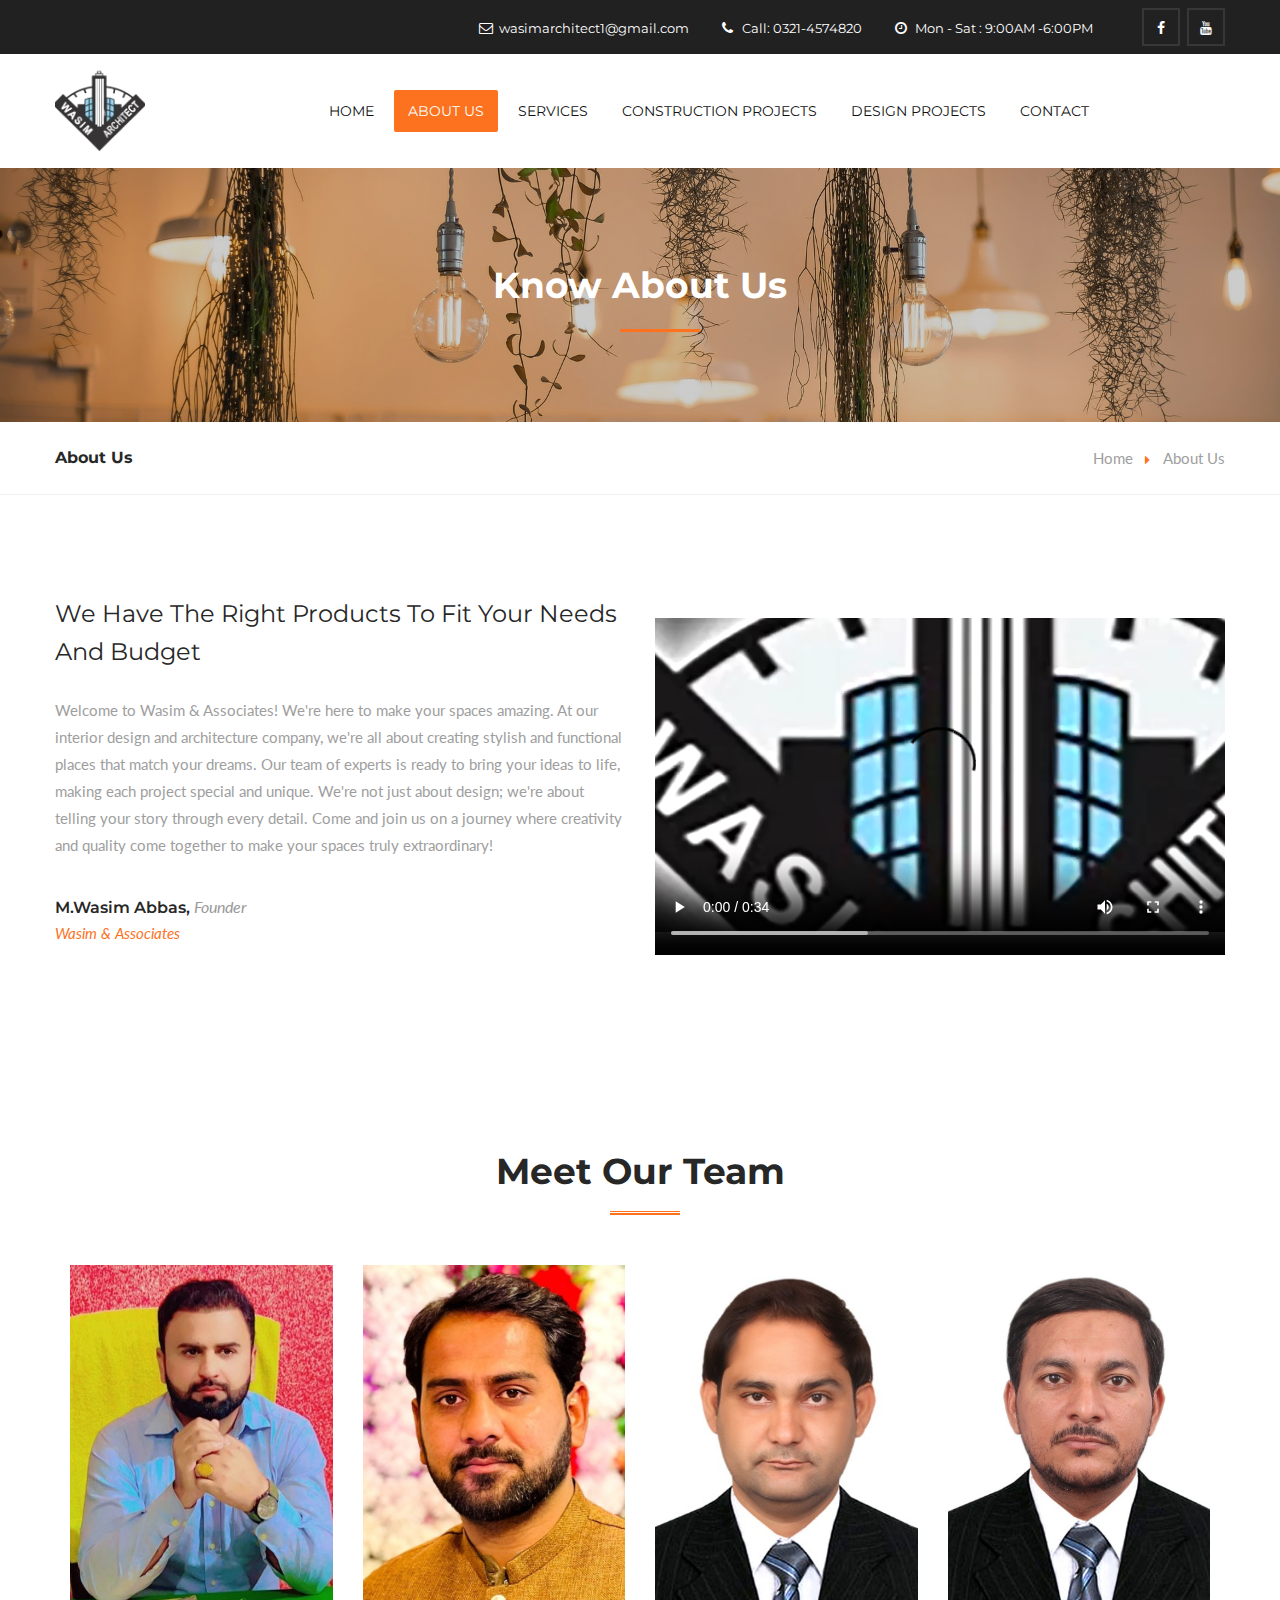
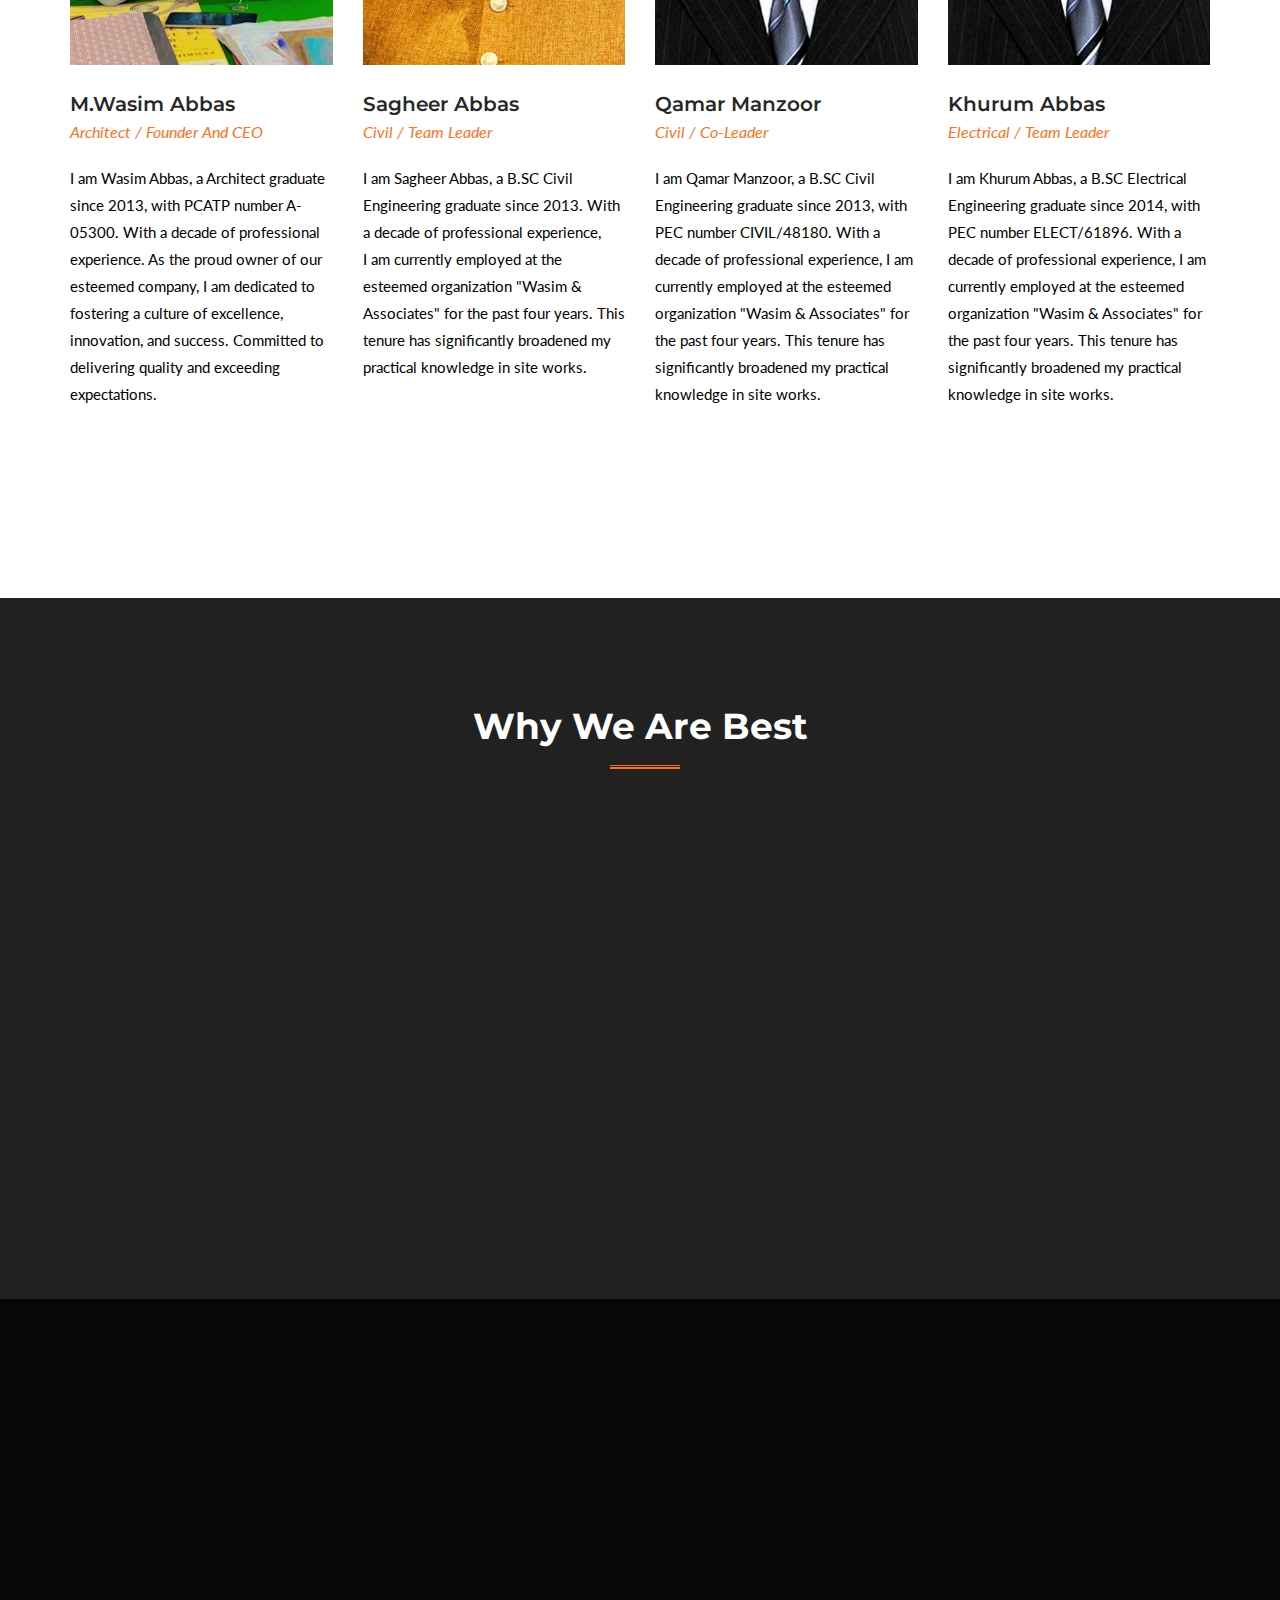
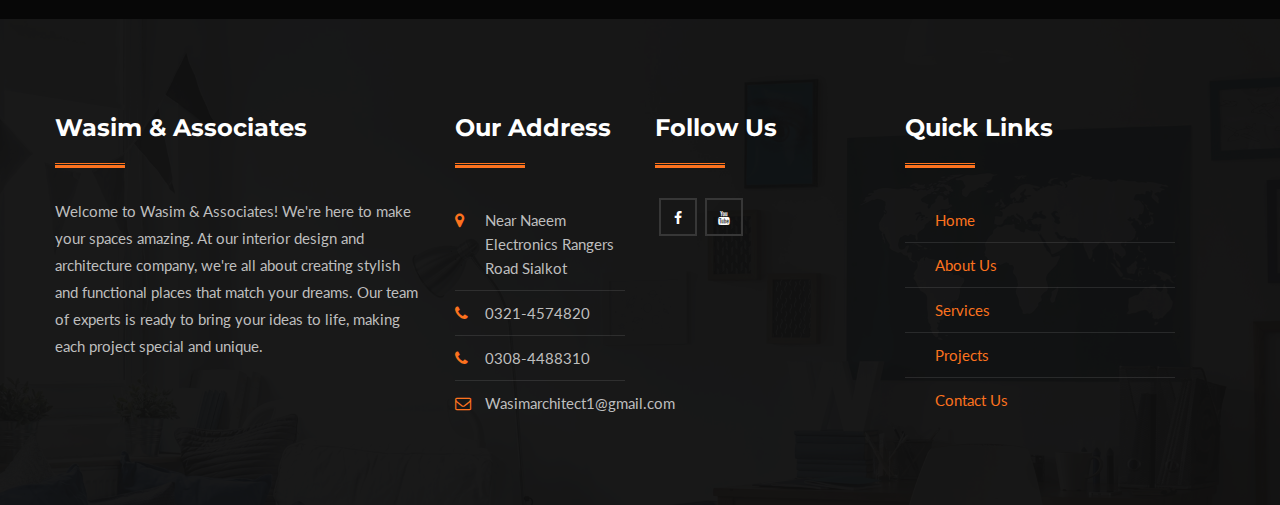
<file: about-us.html>
<!DOCTYPE html>
<html>
  <head>
    <meta charset="utf-8" />
    <meta
      name="description"
      content=" Wasim and Associates Construction Company, one of the best construction company in Sialkot, Industrial builders in Sialkot providing construction services."
    />
    <meta
      name="keywords"
      content="construction company , interior design , building desings , sialkot "
    />
    <meta name="viewport" content="width=device-width, initial-scale=1.0" />
    <title>Wasim and associates construction company</title>
    <!-- Stylesheets -->
    <link href="css/bootstrap.css" rel="stylesheet" />
    <link href="css/style.css" rel="stylesheet" />
    <!-- <link rel="shortcut icon" href="images/favicon.png" type="image/x-icon" /> -->
    <link rel="icon" href="images/favicon.png" type="image/x-icon" />

    <!-- Responsive -->
    <meta http-equiv="X-UA-Compatible" content="IE=edge" />
    <meta
      name="viewport"
      content="width=device-width, initial-scale=1.0, maximum-scale=1.0, user-scalable=0"
    />
    <link href="css/responsive.css" rel="stylesheet" />
    <!--[if lt IE 9
      ]><script src="https://cdnjs.cloudflare.com/ajax/libs/html5shiv/3.7.3/html5shiv.js"></script
    ><![endif]-->
    <!--[if lt IE 9]><script src="js/respond.js"></script><![endif]-->
  </head>

  <body>
    <div class="page-wrapper">
      <!-- Preloader -->
      <div class="preloader"></div>

      <!-- Main Header-->
      <header class="main-header">
        <!-- Header Top -->
        <div class="header-top">
          <div class="auto-container">
            <div class="row clearfix">
              <!--Top Left-->
              <div class="top-left pull-left">
                <div class="dropdown lang-dropdown"></div>
              </div>

              <!--Top Right-->
              <div class="top-right pull-right">
                <!--social-icon-->
                <div class="social-icon">
                  <a
                    href="https://www.facebook.com/profile.php?id=100064152210150&mibextid=LQQJ4d"
                    target="_blank"
                    ><span class="fa fa-facebook"></span
                  ></a>
                  <a
                    href="https://youtube.com/@wasimassociates6626?si=AobykRlG12nI128F"
                    target="_blank"
                    ><span class="fa fa-youtube"></span
                  ></a>
                </div>

                <ul>
                  <li>
                    <span class="fa fa-envelope-o"></span
                    >wasimarchitect1@gmail.com
                  </li>
                  <li><span class="fa fa-phone"></span> Call: 0321-4574820</li>
                  <li>
                    <span class="fa fa-clock-o"></span>Mon - Sat : 9:00AM
                    -6:00PM
                  </li>
                </ul>
              </div>
            </div>
          </div>
        </div>
        <!-- Header Top End -->

        <!-- Main Box -->
        <div class="main-box">
          <div class="auto-container">
            <div class="outer-container clearfix">
              <!--Logo Box-->
              <div class="logo-box">
                <div class="logo">
                  <a href="index.html"><img src="images/logo.png" alt="" /></a>
                </div>
              </div>

              <!--Nav Outer-->
              <div class="nav-outer clearfix">
                <!-- Main Menu -->
                <nav class="main-menu">
                  <div class="navbar-header">
                    <!-- Toggle Button -->
                    <button
                      type="button"
                      class="navbar-toggle"
                      data-toggle="collapse"
                      data-target=".navbar-collapse"
                    >
                      <span class="icon-bar"></span>
                      <span class="icon-bar"></span>
                      <span class="icon-bar"></span>
                    </button>
                  </div>

                  <div class="navbar-collapse collapse clearfix">
                    <ul class="navigation clearfix">
                      <li><a href="index.html">Home</a></li>
                      <li class="current">
                        <a href="about-us.html">About Us</a>
                      </li>
                      <li class=""><a href="services.html">Services</a></li>

                      <li class="dropdown">
                        <a href="project.html">Construction Projects</a>
                        <ul>
                          <!-- <li>
                            <a href="project.html"
                              >Design Projects</a
                            >
                          </li> -->
                          <li>
                            <a href="contstruction.html">Commercial Projects</a>
                          </li>
                          <li>
                            <a href="residential.html">Residential Projects</a>
                          </li>
                          <!-- <li>
                            <a href="interior.html"
                              >Interior Projects</a
                            >
                          </li> -->
                        </ul>
                      </li>
                      <li class="dropdown">
                        <a href="project.html">Design Projects</a>
                        <ul>
                          <li>
                            <a href="project.html">Exterior Projects</a>
                          </li>
                          <!-- <li>
                            <a href="contstruction.html"
                              >Commercial Projects</a
                            >
                          </li> -->
                          <!-- <li>
                            <a href="residential.html"
                              >Residential Projects</a
                            >
                          </li> -->
                          <li>
                            <a href="interior.html">Interior Projects</a>
                          </li>
                        </ul>
                      </li>

                      <li><a href="contact.html">Contact</a></li>
                    </ul>
                  </div>
                </nav>
                <!-- Main Menu End-->
              </div>
              <!--Nav Outer End-->

              <!-- Hidden Nav Toggler -->
              <div class="nav-toggler">
                <button class="hidden-bar-opener">
                  <span class="icon fa fa-bars"></span>
                </button>
              </div>
              <!-- / Hidden Nav Toggler -->

              <!--Search Btn-->
            </div>
          </div>
        </div>
      </header>
      <!--End Main Header -->

      <!-- Hidden Navigation Bar -->
      <section class="hidden-bar right-align">
        <div class="hidden-bar-closer">
          <button class="btn"><i class="fa fa-close"></i></button>
        </div>

        <!-- Hidden Bar Wrapper -->
        <div class="hidden-bar-wrapper">
          <!-- .logo -->
          <div class="logo text-center">
            <a href="index.html"><img src="images/logo.png" alt="" /></a>
          </div>
          <!-- /.logo -->

          <!-- .Side-menu -->
          <div class="side-menu">
            <!-- .navigation -->
            <ul class="navigation">
              <li class="current"><a href="index.html">Home</a></li>
              <li class=""><a href="about-us.html">About Us</a></li>
              <li class=""><a href="services.html">Services</a></li>

              <li class="dropdown">
                <a href="project.html">Construction Projects</a>
                <ul>
                  <!-- <li>
                            <a href="project.html"
                              >Design Projects</a
                            >
                          </li> -->
                  <li>
                    <a href="contstruction.html">Commercial Projects</a>
                  </li>
                  <li>
                    <a href="residential.html">Residential Projects</a>
                  </li>
                  <!-- <li>
                            <a href="interior.html"
                              >Interior Projects</a
                            >
                          </li> -->
                </ul>
              </li>
              <li class="dropdown">
                <a href="project.html">Design Projects</a>
                <ul>
                  <li>
                    <a href="project.html">Exterior Projects</a>
                  </li>
                  <!-- <li>
                            <a href="contstruction.html"
                              >Commercial Projects</a
                            >
                          </li> -->
                  <!-- <li>
                            <a href="residential.html"
                              >Residential Projects</a
                            >
                          </li> -->
                  <li>
                    <a href="interior.html">Interior Projects</a>
                  </li>
                </ul>
              </li>

              <li><a href="contact.html">Contact</a></li>
            </ul>
          </div>
          <!-- /.Side-menu -->
        </div>
        <!-- / Hidden Bar Wrapper -->
      </section>
      <!-- / Hidden Bar -->

      <!--Page Title-->
      <section
        class="page-title"
        style="background-image: url(images/background/bg-page-title-1.jpg)"
      >
        <div class="auto-container">
          <h1>Know About Us</h1>
        </div>
      </section>

      <!--Page Info-->
      <section class="page-info">
        <div class="auto-container clearfix">
          <div class="pull-left"><h2>About Us</h2></div>
          <div class="pull-right">
            <ul class="bread-crumb clearfix">
              <li><a href="index.html">Home</a></li>
              <li><a href="about-us.html">About Us</a></li>
            </ul>
          </div>
        </div>
      </section>

      <!--About Us Section-->
      <section class="about-us-section">
        <div class="auto-container">
          <div class="row clearfix">
            <!--Text Column -->
            <div class="column text-column col-md-6 col-sm-12 col-xs-12">
              <h2>We Have The Right Products to Fit Your Needs and Budget</h2>
              <div class="inner-box">
                <div class="text">
                  Welcome to Wasim & Associates! We're here to make your spaces
                  amazing. At our interior design and architecture company,
                  we're all about creating stylish and functional places that
                  match your dreams. Our team of experts is ready to bring your
                  ideas to life, making each project special and unique. We're
                  not just about design; we're about telling your story through
                  every detail. Come and join us on a journey where creativity
                  and quality come together to make your spaces truly
                  extraordinary!
                </div>
                <!-- <div class="signature-image">
                  <img src="images/resource/signature.png" alt="" />
                </div> -->
                <div class="about-owner">
                  <h4>
                    M.Wasim Abbas, <span class="designation">Founder</span>
                  </h4>
                  <div class="company-title">Wasim & Associates</div>
                </div>
              </div>
            </div>

            <!--Column-->
            <div class="column image-column col-md-6 col-sm-12 col-xs-12">
              <article
                class="inner-box wow fadeInRight"
                data-wow-delay="0ms"
                data-wow-duration="1500ms"
              >
                <figure class="image-box video-box">
                  <video width="100%" height="360" controls>
                    <source src="video/intro.mp4" type="video/mp4" />
                    Your browser does not support the video tag.
                  </video>

                  <!-- <img src="images/resource/featured-image-1.jpg" alt="" />
                  <a
                    href="https://www.youtube.com/watch?v=OrJKD11Rmdg"
                    class="lightbox-image video-link"
                    ><div class="icon">
                      <span class="flaticon-play-button-5"></span></div
                  ></a> -->
                </figure>
              </article>
            </div>
          </div>

          <!--Team Section One-->
          <section class="team-section-one">
            <div class="auto-container">
              <!--sec-title-->
              <div class="sec-title-four">
                <h2>Meet Our Team</h2>
              </div>

              <div class="row clearfix">
                <!--Team Member-->
                <div
                  class="team-member-one col-lg-3 col-md-4 col-sm-6 col-xs-12"
                >
                  <div class="inner-box">
                    <figure class="image-box">
                      <img src="images/resource/team-image-1.jpg" alt="" />
                      <div></div>
                    </figure>
                    <div class="lower-content">
                      <h3><a href="team-single.html">M.Wasim Abbas</a></h3>
                      <div class="designation">Architect / Founder and CEO</div>
                      <div class="desc-text">
                        I am Wasim Abbas, a Architect graduate since 2013, with
                        PCATP number A-05300. With a decade of professional
                        experience. As the proud owner of our esteemed company,
                        I am dedicated to fostering a culture of excellence,
                        innovation, and success. Committed to delivering quality
                        and exceeding expectations.
                      </div>
                    </div>
                  </div>
                </div>

                <!--Team Member-->
                <div
                  class="team-member-one col-lg-3 col-md-4 col-sm-6 col-xs-12"
                >
                  <div class="inner-box">
                    <figure class="image-box">
                      <img src="images/resource/team-image-4.jpg" alt="" />
                      <div></div>
                    </figure>
                    <div class="lower-content">
                      <h3><a href="team-single.html">Sagheer Abbas</a></h3>
                      <div class="designation">Civil / Team Leader</div>
                      <div class="desc-text">
                        I am Sagheer Abbas, a B.SC Civil Engineering graduate
                        since 2013. With a decade of professional experience,<br />
                        I am currently employed at the esteemed organization
                        "Wasim & Associates" for the past four years. This
                        tenure has significantly broadened my practical
                        knowledge in site works.
                      </div>
                    </div>
                  </div>
                </div>

                <!--Team Member-->
                <div
                  class="team-member-one col-lg-3 col-md-4 col-sm-6 col-xs-12"
                >
                  <div class="inner-box">
                    <figure class="image-box">
                      <img src="images/resource/team-image-2.jpg" alt="" />
                      <div></div>
                    </figure>
                    <div class="lower-content">
                      <h3><a href="team-single.html">Qamar Manzoor</a></h3>
                      <div class="designation">Civil / Co-leader</div>
                      <div class="desc-text">
                        I am Qamar Manzoor, a B.SC Civil Engineering graduate
                        since 2013, with PEC number CIVIL/48180. With a decade
                        of professional experience, I am currently employed at
                        the esteemed organization "Wasim & Associates" for the
                        past four years. This tenure has significantly broadened
                        my practical knowledge in site works.
                      </div>
                    </div>
                  </div>
                </div>

                <!--Team Member-->
                <div
                  class="team-member-one col-lg-3 col-md-4 col-sm-6 col-xs-12"
                >
                  <div class="inner-box">
                    <figure class="image-box">
                      <img src="images/resource/team-image-3.jpg" alt="" />
                      <div></div>
                    </figure>
                    <div class="lower-content">
                      <h3><a href="team-single.html">Khurum Abbas</a></h3>
                      <div class="designation">Electrical / Team Leader</div>
                      <div class="desc-text">
                        I am Khurum Abbas, a B.SC Electrical Engineering
                        graduate since 2014, with PEC number ELECT/61896. With a
                        decade of professional experience, I am currently
                        employed at the esteemed organization "Wasim &
                        Associates" for the past four years. This tenure has
                        significantly broadened my practical knowledge in site
                        works.
                      </div>
                    </div>
                  </div>
                </div>
              </div>
            </div>
          </section>
        </div>
      </section>

      <!--best-service-two-->
      <section
        class="best-service-two"
        style="background-image: url(images/background/image-4.jpg)"
      >
        <div class="auto-container">
          <!--sec-title-->
          <div class="sec-title-four">
            <h2>Why We Are Best</h2>
          </div>

          <div class="row clearfix">
            <!--service-block-two-->
            <div class="service-block-three col-md-4 col-sm-6 col-xs-12">
              <!--inner-box-->
              <a
                href="#"
                class="inner-box wow fadeInLeft"
                data-wow-delay="0ms"
                data-wow-duration="1500ms"
              >
                <div class="icon-box"><span class="flaticon-house"></span></div>
                <h3>7 years of Experience</h3>
              </a>
            </div>

            <!--service-block-two-->
            <div class="service-block-three col-md-4 col-sm-6 col-xs-12">
              <!--inner-box-->
              <a
                href="#"
                class="inner-box wow fadeInLeft"
                data-wow-delay="300ms"
                data-wow-duration="1500ms"
              >
                <div class="icon-box"><span class="flaticon-users"></span></div>
                <h3>Exclusive Partnership</h3>
              </a>
            </div>

            <!--service-block-two-->
            <div class="service-block-three col-md-4 col-sm-6 col-xs-12">
              <!--inner-box-->
              <a
                href="#"
                class="inner-box wow fadeInLeft"
                data-wow-delay="600ms"
                data-wow-duration="1500ms"
              >
                <div class="icon-box">
                  <span class="flaticon-bright-lightbulb"></span>
                </div>
                <h3>Innovative Designers</h3>
              </a>
            </div>

            <!--service-block-two-->
            <div class="service-block-three col-md-4 col-sm-6 col-xs-12">
              <!--inner-box-->
              <a
                href="#"
                class="inner-box wow fadeInLeft"
                data-wow-delay="0ms"
                data-wow-duration="1500ms"
              >
                <div class="icon-box">
                  <span class="flaticon-compass"></span>
                </div>
                <h3>Best Quality Products</h3>
              </a>
            </div>

            <!--service-block-two-->
            <div class="service-block-three col-md-4 col-sm-6 col-xs-12">
              <!--inner-box-->
              <a
                href="#"
                class="inner-box wow fadeInLeft"
                data-wow-delay="300ms"
                data-wow-duration="1500ms"
              >
                <div class="icon-box">
                  <span class="flaticon-like-1"></span>
                </div>
                <h3>Business Opportunities</h3>
              </a>
            </div>

            <!--service-block-two-->
            <div class="service-block-three col-md-4 col-sm-6 col-xs-12">
              <!--inner-box-->
              <a
                href="#"
                class="inner-box wow fadeInLeft"
                data-wow-delay="600ms"
                data-wow-duration="1500ms"
              >
                <div class="icon-box">
                  <span class="flaticon-stopwatch"></span>
                </div>
                <h3>24/7 Online Support</h3>
              </a>
            </div>
          </div>
        </div>
      </section>

      <!--Fact Counter-->
      <section
        class="fact-counter"
        style="background-image: url(images/background/image-3.jpg)"
      >
        <div class="auto-container">
          <div class="row clearfix">
            <div class="counter-outer clearfix">
              <!--Column-->
              <article
                class="column counter-column col-md-4 col-sm-6 col-xs-12 wow fadeIn"
                data-wow-duration="0ms"
              >
                <div class="icon"><span class="flaticon-houses"></span></div>
                <div class="count-outer">
                  <span class="count-text" data-speed="1000" data-stop="5"
                    >0</span
                  >
                  +
                </div>
                <h4 class="counter-title">Construction Commercial Projects</h4>
              </article>

              <!--Column-->
              <article
                class="column counter-column col-md-4 col-sm-6 col-xs-12 wow fadeIn"
                data-wow-duration="0ms"
              >
                <div class="icon"><span class="flaticon-users"></span></div>
                <div class="count-outer">
                  <span class="count-text" data-speed="1000" data-stop="23"
                    >0</span
                  >
                  +
                </div>
                <h4 class="counter-title">Construction Residential Projects</h4>
              </article>

              <!--Column-->
              <!-- <article
                class="column counter-column col-md-3 col-sm-6 col-xs-12 wow fadeIn"
                data-wow-duration="0ms"
              >
                <div class="icon"><span class="flaticon-cup"></span></div>
                <div class="count-outer">
                  <span class="count-text" data-speed="1000" data-stop="1200"
                    >0</span
                  >
                </div>
                <h4 class="counter-title">Winning Awards</h4>
              </article> -->

              <!--Column-->
              <article
                class="column counter-column col-md-3 col-sm-6 col-xs-12 wow fadeIn"
                data-wow-duration="0ms"
              >
                <div class="icon">
                  <span class="flaticon-paper-plane-1"></span>
                </div>
                <div class="count-outer">
                  <span class="count-text" data-speed="1000" data-stop="55"
                    >0</span
                  >
                  +
                </div>
                <h4 class="counter-title">Creative Designs</h4>
              </article>
            </div>
          </div>
        </div>
      </section>

      <!--Main Footer-->

      <footer
        class="main-footer"
        style="background-image: url(images/background/footer-bg.jpg)"
      >
        <div class="auto-container">
          <!--Widgets Section-->
          <div class="widgets-section">
            <div class="row clearfix">
              <!--Big Column-->
              <div class="big-column col-md-6 col-sm-12 col-xs-12">
                <div class="row clearfix">
                  <!--Footer Column-->
                  <div
                    class="footer-column col-md-6 col-sm-4 col-lg-8 col-xs-12"
                  >
                    <div class="footer-widget about-widget">
                      <div class="footer-logo">
                        <figure>
                          <a href="index.html">
                            <h2>Wasim & Associates</h2>
                          </a>
                        </figure>
                      </div>
                      <div class="widget-content">
                        <div class="text">
                          Welcome to Wasim & Associates! We're here to make your
                          spaces amazing. At our interior design and
                          architecture company, we're all about creating stylish
                          and functional places that match your dreams. Our team
                          of experts is ready to bring your ideas to life,
                          making each project special and unique.
                        </div>
                      </div>
                    </div>
                  </div>

                  <!--Footer Column-->
                  <div
                    class="footer-column col-lg-4 col-md-6 col-sm-4 col-xs-12"
                  >
                    <div class="footer-widget tags-widget">
                      <h2>Our Address</h2>
                      <div class="widget-content">
                        <ul class="contact-info">
                          <li>
                            <span class="icon fa fa-map-marker"></span>Near
                            Naeem Electronics Rangers Road Sialkot
                          </li>
                          <li>
                            <span class="icon fa fa-phone"></span> 0321-4574820
                          </li>
                          <li>
                            <span class="icon fa fa-phone"></span> 0308-4488310
                          </li>
                          <li>
                            <span class="icon fa fa-envelope-o"></span>
                            Wasimarchitect1@gmail.com
                          </li>
                        </ul>
                      </div>
                    </div>
                  </div>
                </div>
              </div>

              <!--Big Column-->
              <div class="big-column col-md-6 col-lg-6 col-sm-12 col-xs-12">
                <div class="row clearfix">
                  <!--Footer Column-->
                  <div
                    class="footer-column col-md-4 col-sm-4 col-lg-5 col-xs-12"
                  >
                    <h2>Follow Us</h2>
                    <div class="social-icon">
                      <a
                        href="https://www.facebook.com/profile.php?id=100064152210150&mibextid=LQQJ4d"
                        target="_blank"
                        ><span class="fa fa-facebook"></span
                      ></a>

                      <a
                        href="https://youtube.com/@wasimassociates6626?si=AobykRlG12nI128F"
                        target="_blank"
                        ><span class="fa fa-youtube"></span
                      ></a>
                      <!-- <a href="#"><span class="fa fa-linkedin"></span></a> -->
                    </div>
                  </div>

                  <!--Footer Column-->
                  <div
                    class="footer-column col-md-4 col-sm-4 col-lg-6 col-xs-12"
                  >
                    <div class="footer-widget tags-widget">
                      <h2>Quick Links</h2>
                      <div class="widget-content">
                        <ul class="contact-info">
                          <li>
                            <a href="index.html">Home</a>
                          </li>
                          <li>
                            <a href="about-us.html">About Us</a>
                          </li>
                          <li>
                            <a href="services.html">Services</a>
                          </li>
                          <li>
                            <a href="project.html">Projects</a>
                          </li>
                          <li>
                            <a href="services.html">Contact Us</a>
                          </li>
                        </ul>
                      </div>
                    </div>
                  </div>
                </div>
              </div>
            </div>
          </div>
        </div>

        <!--Footer Bottom-->
      </footer>
    </div>
    <!--End pagewrapper-->

    <!--Search Popup-->
    <!-- <div id="search-popup" class="search-popup">
      <div class="close-search theme-btn">
        <span class="flaticon-unchecked"></span>
      </div>
      <div class="popup-inner">
        <div class="search-form">
          <form method="post" action="#">
            <div class="form-group">
              <fieldset>
                <input
                  type="search"
                  class="form-control"
                  name="search-input"
                  value=""
                  placeholder="Search Here"
                  required
                />
                <input type="submit" value="Search" class="theme-btn" />
              </fieldset>
            </div>
          </form>

          <br />
          <h3>Recent Search Keywords</h3>
          <ul class="recent-searches">
            <li><a href="#">Business</a></li>
            <li><a href="#">Web Development</a></li>
            <li><a href="#">SEO</a></li>
            <li><a href="#">Logistics</a></li>
            <li><a href="#">Freedom</a></li>
          </ul>
        </div>
      </div>
    </div> -->

    <!--Scroll to top-->
    <!-- <div class="scroll-to-top scroll-to-target" data-target=".main-header">
      <span class="fa fa-long-arrow-up"></span>
    </div> -->

    <script src="js/jquery.js"></script>
    <script src="js/bootstrap.min.js"></script>
    <script src="js/jquery.mCustomScrollbar.concat.min.js"></script>
    <script src="js/jquery.fancybox.pack.js"></script>
    <script src="js/jquery.fancybox-media.js"></script>
    <script src="js/owl.js"></script>
    <script src="js/wow.js"></script>
    <script src="js/script.js"></script>
  </body>
</html>
</file>
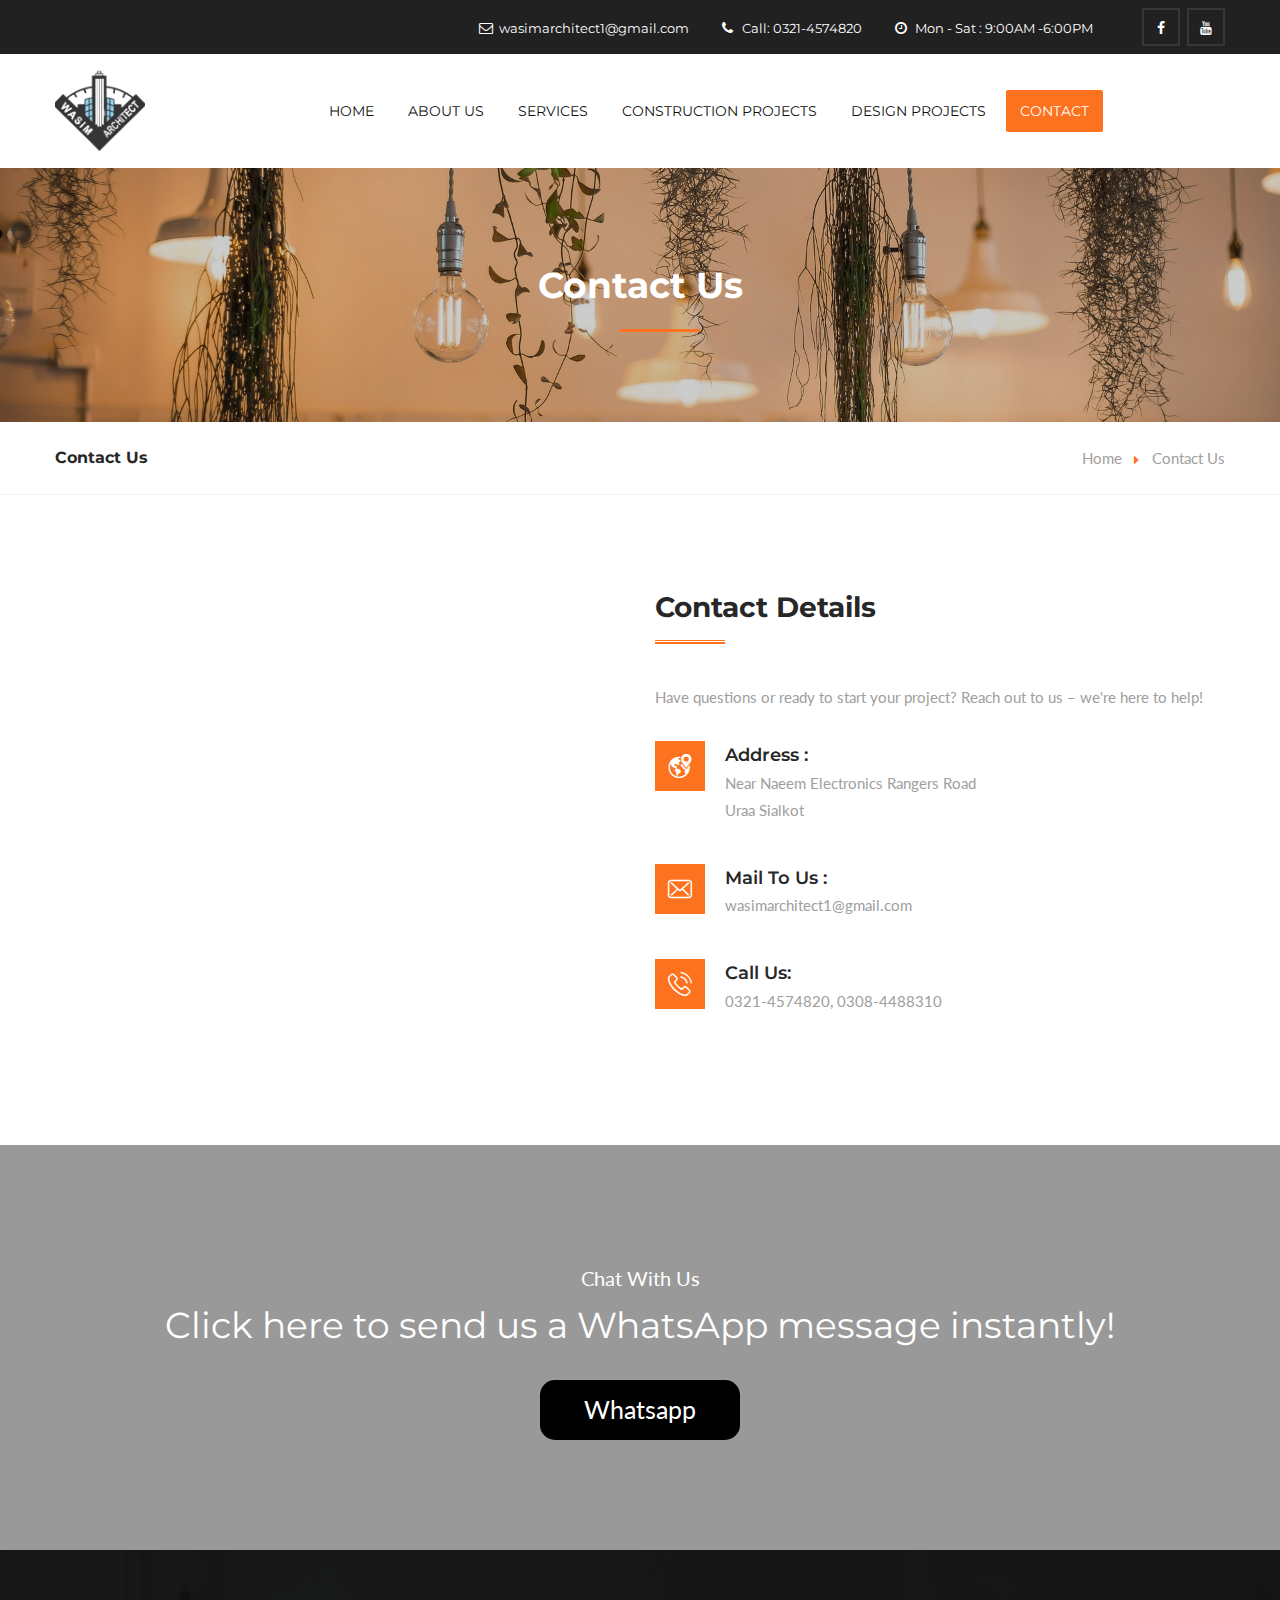
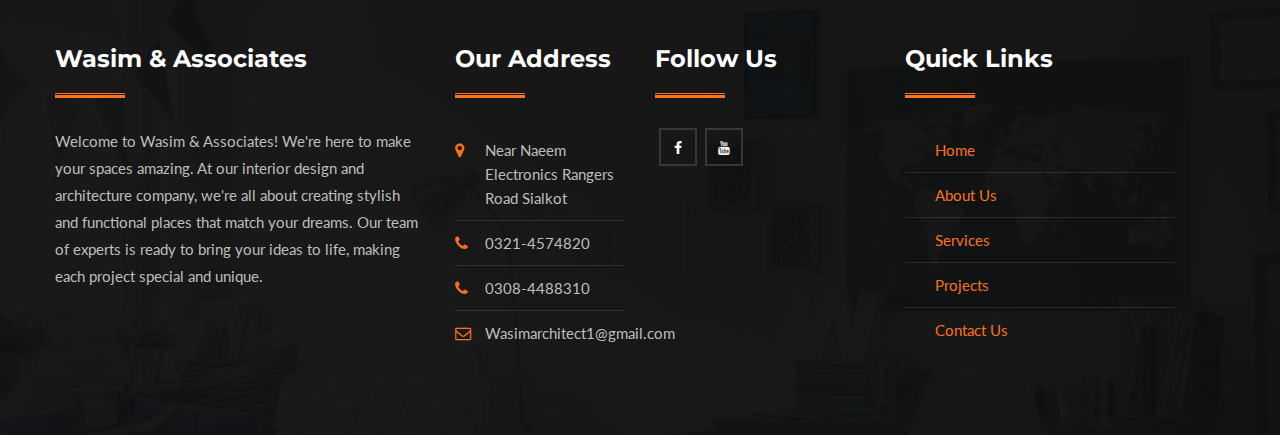
<file: contact.html>
<!DOCTYPE html>
<html>
  <head>
    <meta charset="utf-8" />
    <meta
      name="description"
      content=" Wasim and Associates Construction Company, one of the best construction company in Sialkot, Industrial builders in Sialkot providing construction services."
    />
    <meta
      name="keywords"
      content="construction company , interior design , building desings , sialkot "
    />
    <meta name="viewport" content="width=device-width, initial-scale=1.0" />
    <title>Wasim and associates construction company</title>
    <!-- Stylesheets -->
    <link href="css/bootstrap.css" rel="stylesheet" />
    <link href="css/style.css" rel="stylesheet" />
    <!-- <link rel="shortcut icon" href="images/favicon.png" type="image/x-icon" /> -->
    <link rel="icon" href="images/favicon.png" type="image/x-icon" />

    <!-- Responsive -->
    <meta http-equiv="X-UA-Compatible" content="IE=edge" />
    <meta
      name="viewport"
      content="width=device-width, initial-scale=1.0, maximum-scale=1.0, user-scalable=0"
    />
    <link href="css/responsive.css" rel="stylesheet" />
    <!--[if lt IE 9
      ]><script src="https://cdnjs.cloudflare.com/ajax/libs/html5shiv/3.7.3/html5shiv.js"></script
    ><![endif]-->
    <!--[if lt IE 9]><script src="js/respond.js"></script><![endif]-->
  </head>

  <body>
    <div class="page-wrapper">
      <!-- Preloader -->
      <div class="preloader"></div>

      <!-- Main Header-->
      <header class="main-header">
        <!-- Header Top -->
        <div class="header-top">
          <div class="auto-container">
            <div class="row clearfix">
              <!--Top Left-->
              <div class="top-left pull-left">
                <div class="dropdown lang-dropdown"></div>
              </div>

              <!--Top Right-->
              <div class="top-right pull-right">
                <!--social-icon-->
                <div class="social-icon">
                  <a
                    href="https://www.facebook.com/profile.php?id=100064152210150&mibextid=LQQJ4d"
                    target="_blank"
                    ><span class="fa fa-facebook"></span
                  ></a>
                  <a
                    href="https://youtube.com/@wasimassociates6626?si=AobykRlG12nI128F"
                    target="_blank"
                    ><span class="fa fa-youtube"></span
                  ></a>
                </div>

                <ul>
                  <li>
                    <span class="fa fa-envelope-o"></span
                    >wasimarchitect1@gmail.com
                  </li>
                  <li><span class="fa fa-phone"></span> Call: 0321-4574820</li>
                  <li>
                    <span class="fa fa-clock-o"></span>Mon - Sat : 9:00AM
                    -6:00PM
                  </li>
                </ul>
              </div>
            </div>
          </div>
        </div>
        <!-- Header Top End -->

        <!-- Main Box -->
        <div class="main-box">
          <div class="auto-container">
            <div class="outer-container clearfix">
              <!--Logo Box-->
              <div class="logo-box">
                <div class="logo">
                  <a href="index.html"><img src="images/logo.png" alt="" /></a>
                </div>
              </div>

              <!--Nav Outer-->
              <div class="nav-outer clearfix">
                <!-- Main Menu -->
                <nav class="main-menu">
                  <div class="navbar-header">
                    <!-- Toggle Button -->
                    <button
                      type="button"
                      class="navbar-toggle"
                      data-toggle="collapse"
                      data-target=".navbar-collapse"
                    >
                      <span class="icon-bar"></span>
                      <span class="icon-bar"></span>
                      <span class="icon-bar"></span>
                    </button>
                  </div>

                  <div class="navbar-collapse collapse clearfix">
                    <ul class="navigation clearfix">
                      <li><a href="index.html">Home</a></li>
                      <li class=""><a href="about-us.html">About Us</a></li>
                      <li class=""><a href="services.html">Services</a></li>

                      <li class="dropdown">
                        <a href="project.html">Construction Projects</a>
                        <ul>
                          <!-- <li>
                            <a href="project.html"
                              >Design Projects</a
                            >
                          </li> -->
                          <li>
                            <a href="contstruction.html">Commercial Projects</a>
                          </li>
                          <li>
                            <a href="residential.html">Residential Projects</a>
                          </li>
                          <!-- <li>
                            <a href="interior.html"
                              >Interior Projects</a
                            >
                          </li> -->
                        </ul>
                      </li>
                      <li class="dropdown">
                        <a href="project.html">Design Projects</a>
                        <ul>
                          <li>
                            <a href="project.html">Exterior Projects</a>
                          </li>
                          <!-- <li>
                            <a href="contstruction.html"
                              >Commercial Projects</a
                            >
                          </li> -->
                          <!-- <li>
                            <a href="residential.html"
                              >Residential Projects</a
                            >
                          </li> -->
                          <li>
                            <a href="interior.html">Interior Projects</a>
                          </li>
                        </ul>
                      </li>

                      <li class="current">
                        <a href="contact.html">Contact</a>
                      </li>
                    </ul>
                  </div>
                </nav>
                <!-- Main Menu End-->
              </div>
              <!--Nav Outer End-->

              <!-- Hidden Nav Toggler -->
              <div class="nav-toggler">
                <button class="hidden-bar-opener">
                  <span class="icon fa fa-bars"></span>
                </button>
              </div>
              <!-- / Hidden Nav Toggler -->

              <!--Search Btn-->
            </div>
          </div>
        </div>
      </header>
      <!--End Main Header -->

      <!-- Hidden Navigation Bar -->
      <section class="hidden-bar right-align">
        <div class="hidden-bar-closer">
          <button class="btn"><i class="fa fa-close"></i></button>
        </div>

        <!-- Hidden Bar Wrapper -->
        <div class="hidden-bar-wrapper">
          <!-- .logo -->
          <div class="logo text-center">
            <a href="index.html"><img src="images/logo.png" alt="" /></a>
          </div>
          <!-- /.logo -->

          <!-- .Side-menu -->
          <div class="side-menu">
            <!-- .navigation -->
            <ul class="navigation">
              <li class="current"><a href="index.html">Home</a></li>
              <li class=""><a href="about-us.html">About Us</a></li>
              <li class=""><a href="services.html">Services</a></li>

              <li class="dropdown">
                <a href="project.html">Construction Projects</a>
                <ul>
                  <!-- <li>
                    <a href="project.html"
                      >Design Projects</a
                    >
                  </li> -->
                  <li>
                    <a href="contstruction.html">Commercial Projects</a>
                  </li>
                  <li>
                    <a href="residential.html">Residential Projects</a>
                  </li>
                  <!-- <li>
                    <a href="interior.html"
                      >Interior Projects</a
                    >
                  </li> -->
                </ul>
              </li>
              <li class="dropdown">
                <a href="project.html">Design Projects</a>
                <ul>
                  <li>
                    <a href="project.html">Exterior Projects</a>
                  </li>
                  <!-- <li>
                    <a href="contstruction.html"
                      >Commercial Projects</a
                    >
                  </li> -->
                  <!-- <li>
                    <a href="residential.html"
                      >Residential Projects</a
                    >
                  </li> -->
                  <li>
                    <a href="interior.html">Interior Projects</a>
                  </li>
                </ul>
              </li>

              <li><a href="contact.html">Contact</a></li>
            </ul>
          </div>
          <!-- /.Side-menu -->
        </div>
        <!-- / Hidden Bar Wrapper -->
      </section>
      <!-- / Hidden Bar -->

      <!--Page Title-->
      <section
        class="page-title"
        style="background-image: url(images/background/bg-page-title-1.jpg)"
      >
        <div class="auto-container">
          <h1>Contact Us</h1>
        </div>
      </section>

      <!--Page Info-->
      <section class="page-info">
        <div class="auto-container clearfix">
          <div class="pull-left"><h2>Contact Us</h2></div>
          <div class="pull-right">
            <ul class="bread-crumb clearfix">
              <li><a href="index.html">Home</a></li>
              <li>Contact Us</li>
            </ul>
          </div>
        </div>
      </section>

      <!--Contact Section-->
      <section class="contact-section">
        <div class="auto-container">
          <div class="row clearfix">
            <!--Form Column -->
            <div
              class="column form-column col-lg-6 col-md-12 col-sm-12 col-xs-12"
            >
              <iframe
                src="https://www.google.com/maps/embed?pb=!1m10!1m8!1m3!1d3364.998766127809!2d74.548210144043!3d32.4994621276855!3m2!1i1024!2i768!4f13.1!5e0!3m2!1sen!2s!4v1702104980237!5m2!1sen!2s"
                width="560"
                height="450"
                style="border-radius: 20px"
                allowfullscreen=""
                loading="lazy"
                referrerpolicy="no-referrer-when-downgrade"
              ></iframe>
            </div>

            <!--Column-->
            <div
              class="column info-column col-lg-6 col-md-6 col-sm-12 col-xs-12"
            >
              <div class="sec-title medium"><h2>Contact Details</h2></div>
              <div class="desc-text">
                Have questions or ready to start your project? Reach out to us –
                we're here to help!
              </div>
              <div class="info-style-one">
                <ul>
                  <li>
                    <div class="icon-box">
                      <span class="flaticon-international-delivery"></span>
                    </div>
                    <h4>Address :</h4>
                    <div class="text">
                      Near Naeem Electronics Rangers Road <br />
                      Uraa Sialkot
                    </div>
                  </li>
                  <li>
                    <div class="icon-box">
                      <span class="flaticon-envelope"></span>
                    </div>
                    <h4>Mail to Us :</h4>
                    <div class="text">wasimarchitect1@gmail.com</div>
                  </li>
                  <li>
                    <div class="icon-box">
                      <span class="flaticon-phone-call"></span>
                    </div>
                    <h4>Call Us:</h4>
                    <div class="text">0321-4574820, 0308-4488310</div>
                  </li>
                </ul>
              </div>
            </div>
          </div>
        </div>
      </section>

      <section
        class="call-to-action"
        style="background-image: url(images/background/image-1.jpg)"
      >
        <div class="auto-container">
          <div class="row">
            <div class="text">Chat With Us</div>
            <h2>Click here to send us a WhatsApp message instantly!</h2>

            <!-- <a class="theme-btn btn-style-one" href="#">Whatsapp</a> -->
            <!-- <a class="theme-btn btn-style-two" href="#"  >Whatsapp</a> -->
            <button onClick="sendWhatsAppMessage()">Whatsapp</button>
          </div>
        </div>
      </section>

      <!--Main Footer-->
      <footer
        class="main-footer"
        style="background-image: url(images/background/footer-bg.jpg)"
      >
        <div class="auto-container">
          <!--Widgets Section-->
          <div class="widgets-section">
            <div class="row clearfix">
              <!--Big Column-->
              <div class="big-column col-md-6 col-sm-12 col-xs-12">
                <div class="row clearfix">
                  <!--Footer Column-->
                  <div
                    class="footer-column col-md-6 col-sm-4 col-lg-8 col-xs-12"
                  >
                    <div class="footer-widget about-widget">
                      <div class="footer-logo">
                        <figure>
                          <a href="index.html">
                            <h2>Wasim & Associates</h2>
                          </a>
                        </figure>
                      </div>
                      <div class="widget-content">
                        <div class="text">
                          Welcome to Wasim & Associates! We're here to make your
                          spaces amazing. At our interior design and
                          architecture company, we're all about creating stylish
                          and functional places that match your dreams. Our team
                          of experts is ready to bring your ideas to life,
                          making each project special and unique.
                        </div>
                      </div>
                    </div>
                  </div>

                  <!--Footer Column-->
                  <div
                    class="footer-column col-lg-4 col-md-6 col-sm-4 col-xs-12"
                  >
                    <div class="footer-widget tags-widget">
                      <h2>Our Address</h2>
                      <div class="widget-content">
                        <ul class="contact-info">
                          <li>
                            <span class="icon fa fa-map-marker"></span>Near
                            Naeem Electronics Rangers Road Sialkot
                          </li>
                          <li>
                            <span class="icon fa fa-phone"></span> 0321-4574820
                          </li>
                          <li>
                            <span class="icon fa fa-phone"></span> 0308-4488310
                          </li>
                          <li>
                            <span class="icon fa fa-envelope-o"></span>
                            Wasimarchitect1@gmail.com
                          </li>
                        </ul>
                      </div>
                    </div>
                  </div>
                </div>
              </div>

              <!--Big Column-->
              <div class="big-column col-md-6 col-lg-6 col-sm-12 col-xs-12">
                <div class="row clearfix">
                  <!--Footer Column-->
                  <div
                    class="footer-column col-md-4 col-sm-4 col-lg-5 col-xs-12"
                  >
                    <h2>Follow Us</h2>
                    <div class="social-icon">
                      <a
                        href="https://www.facebook.com/profile.php?id=100064152210150&mibextid=LQQJ4d"
                        target="_blank"
                        ><span class="fa fa-facebook"></span
                      ></a>

                      <a
                        href="https://youtube.com/@wasimassociates6626?si=AobykRlG12nI128F"
                        target="_blank"
                        ><span class="fa fa-youtube"></span
                      ></a>
                      <!-- <a href="#"><span class="fa fa-linkedin"></span></a> -->
                    </div>
                  </div>

                  <!--Footer Column-->
                  <div
                    class="footer-column col-md-4 col-sm-4 col-lg-6 col-xs-12"
                  >
                    <div class="footer-widget tags-widget">
                      <h2>Quick Links</h2>
                      <div class="widget-content">
                        <ul class="contact-info">
                          <li>
                            <a href="index.html">Home</a>
                          </li>
                          <li>
                            <a href="about-us.html">About Us</a>
                          </li>
                          <li>
                            <a href="services.html">Services</a>
                          </li>
                          <li>
                            <a href="project.html">Projects</a>
                          </li>
                          <li>
                            <a href="services.html">Contact Us</a>
                          </li>
                        </ul>
                      </div>
                    </div>
                  </div>
                </div>
              </div>
            </div>
          </div>
        </div>

        <!--Footer Bottom-->
      </footer>
    </div>

    <!--End pagewrapper-->

    <!--Search Popup-->

    <!--Scroll to top-->
    <!-- <div class="scroll-to-top scroll-to-target" data-target=".main-header">
      <span class="fa fa-long-arrow-up"></span>
    </div> -->

    <script src="js/jquery.js"></script>
    <script src="js/bootstrap.min.js"></script>
    <script src="js/jquery.mCustomScrollbar.concat.min.js"></script>
    <script src="js/jquery.fancybox.pack.js"></script>
    <script src="js/jquery.fancybox-media.js"></script>
    <script src="js/validate.js"></script>
    <script src="js/owl.js"></script>
    <script src="js/wow.js"></script>
    <script src="js/script.js"></script>

    <!--Google Map APi Key-->
    <script src="http://maps.google.com/maps/api/js?key="></script>
    <script src="js/map-script.js"></script>
    <!--End Google Map APi-->
  </body>
</html>
</file>
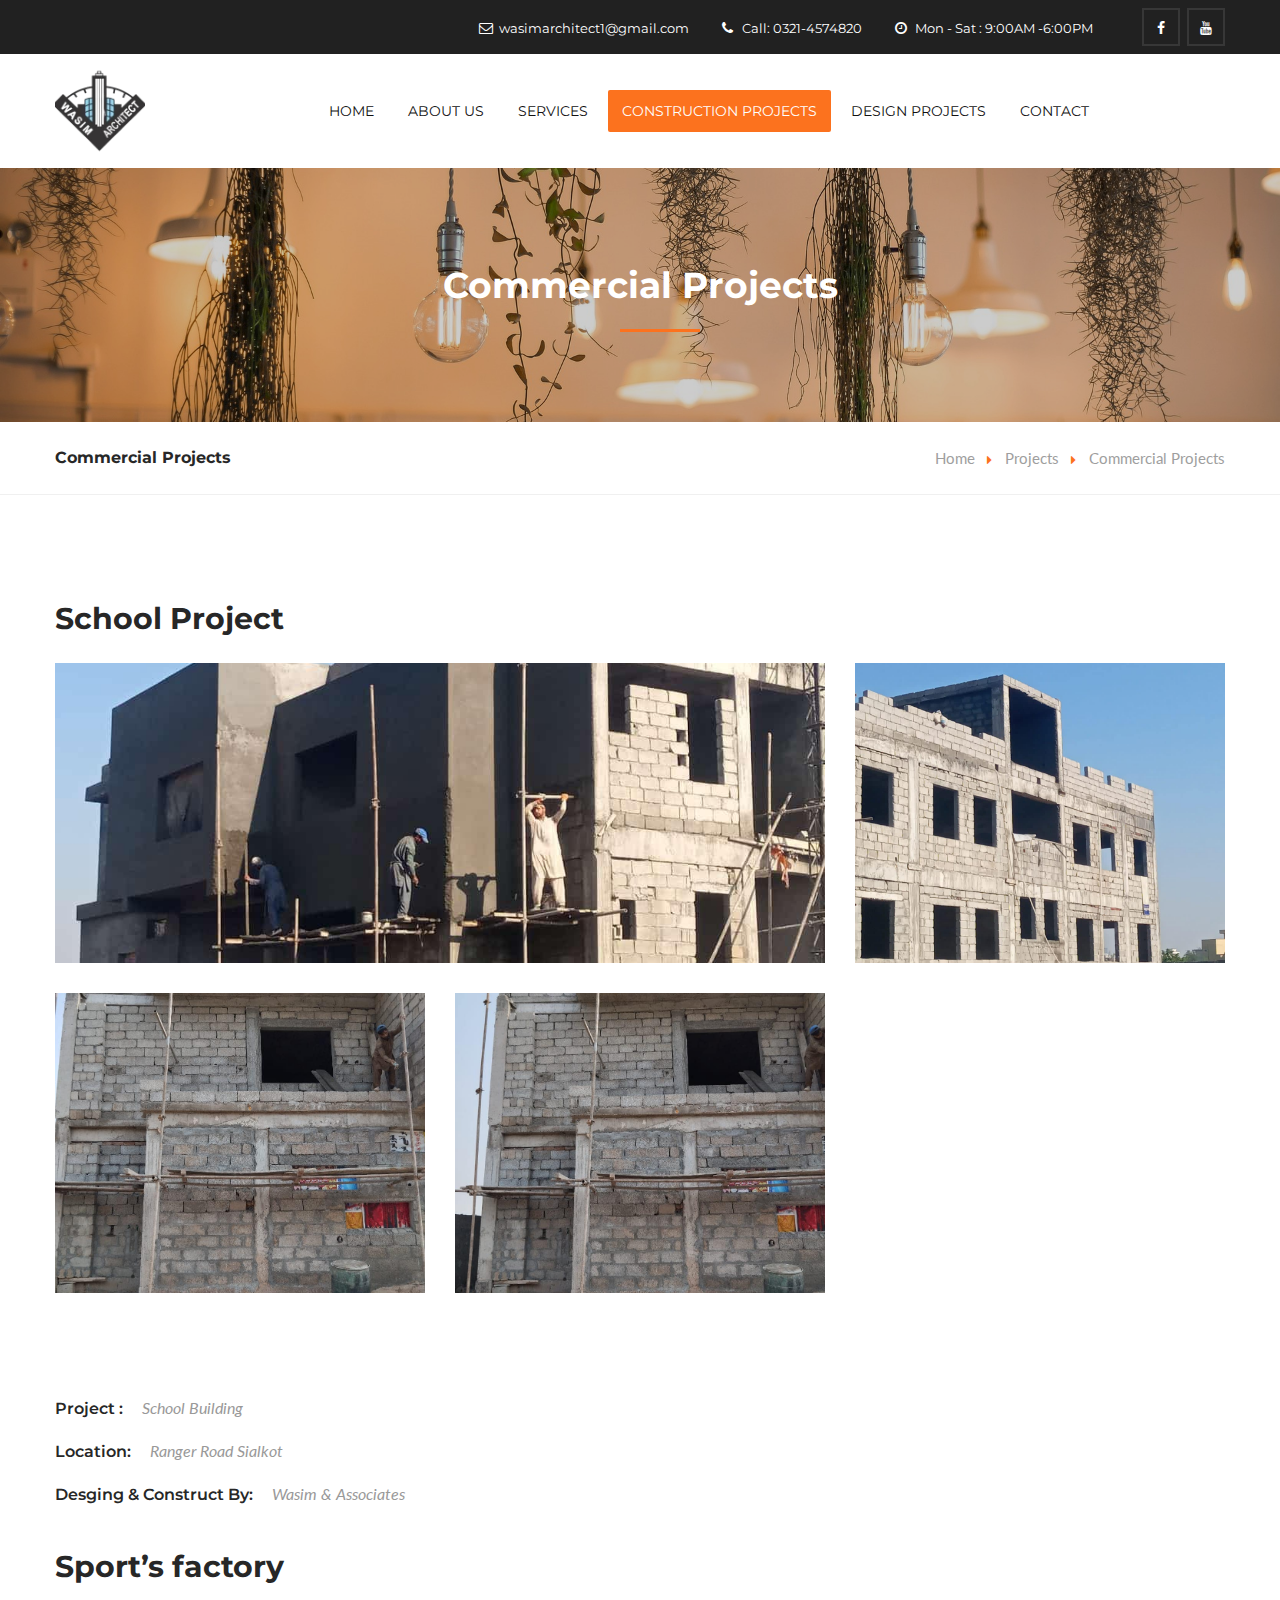
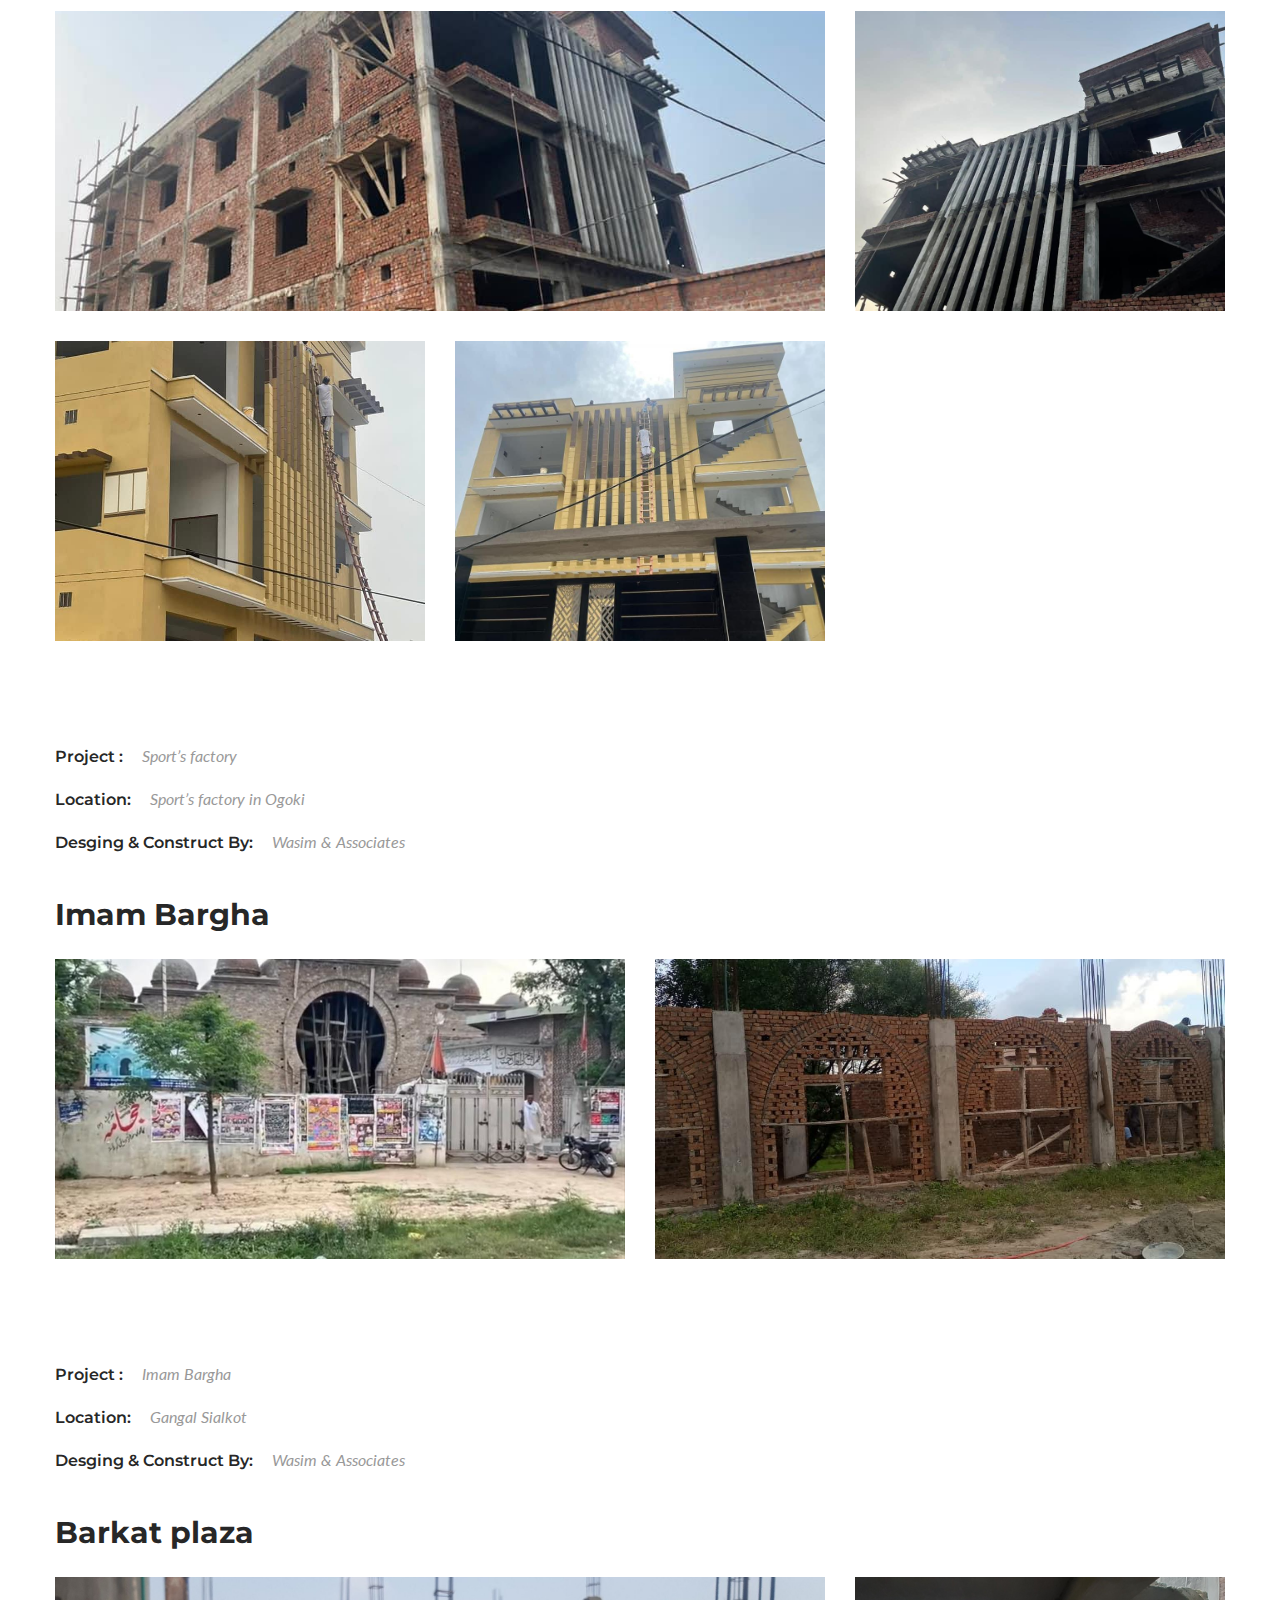
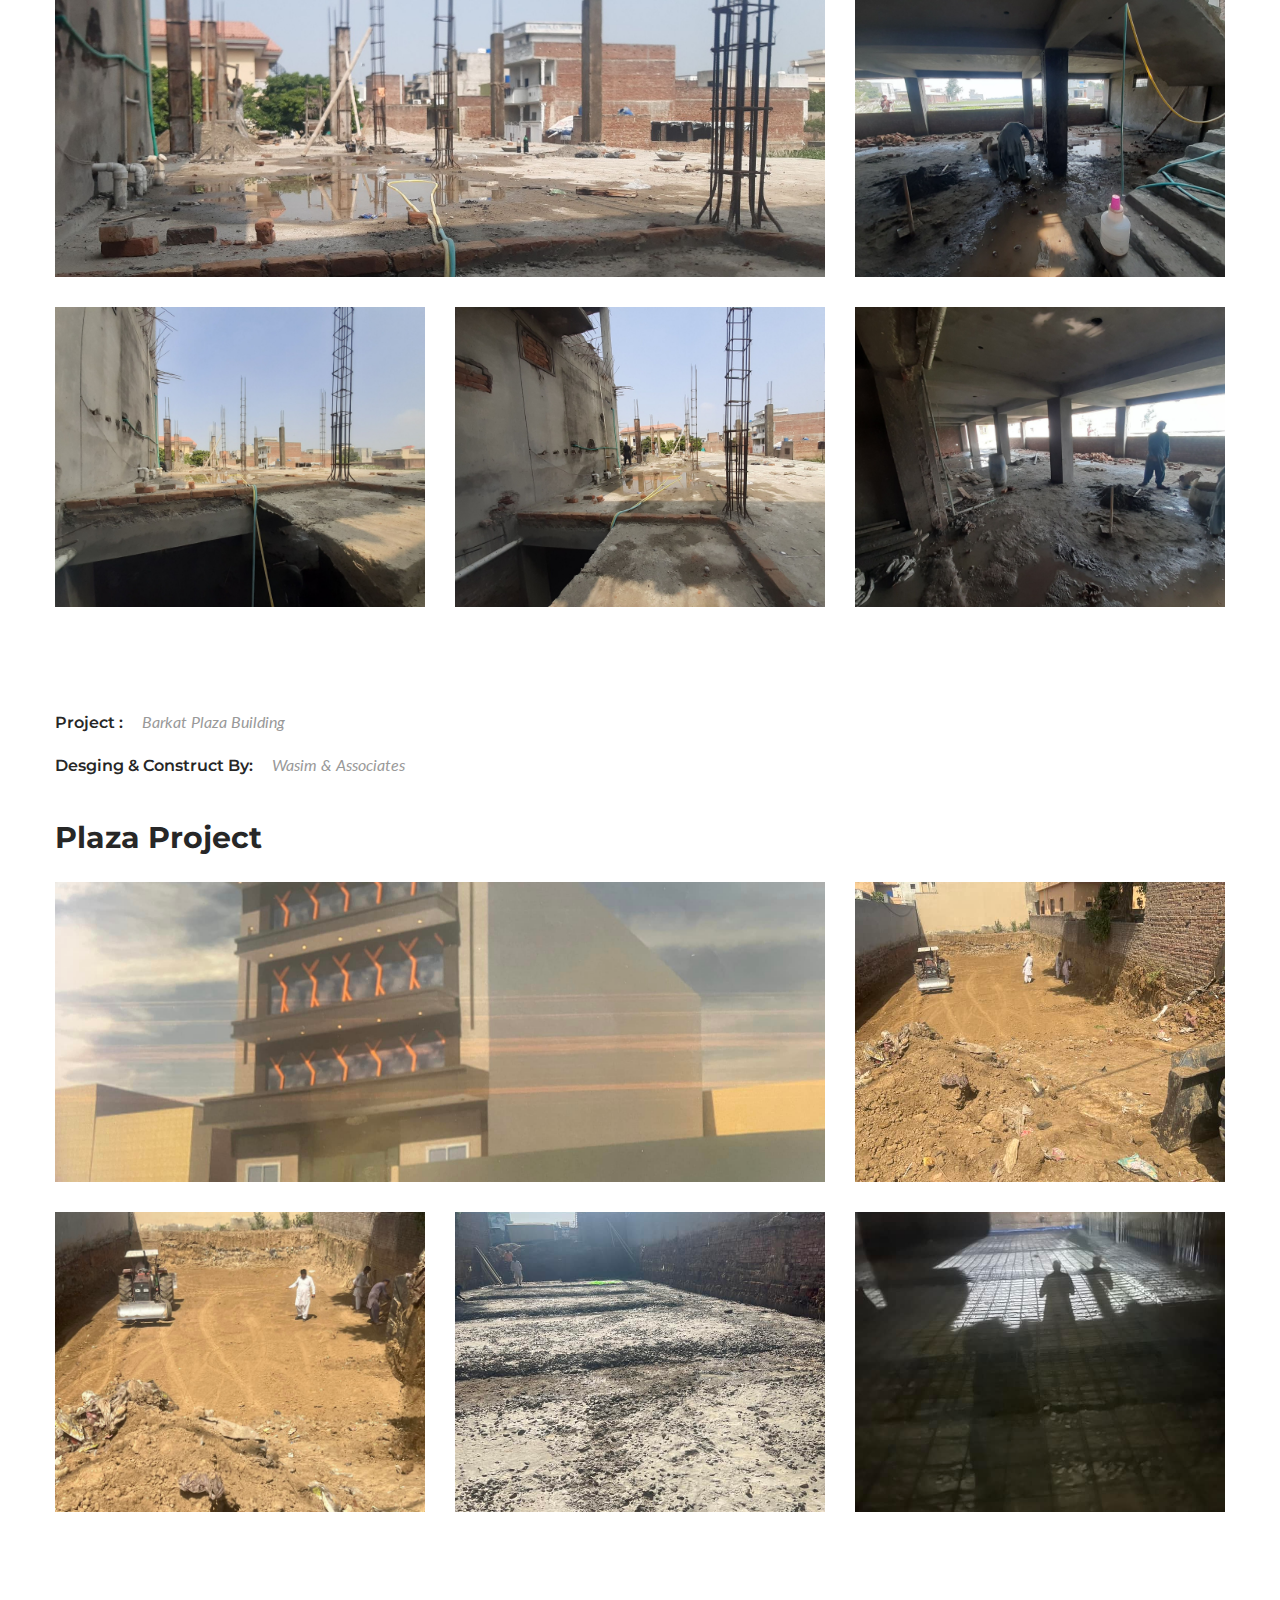
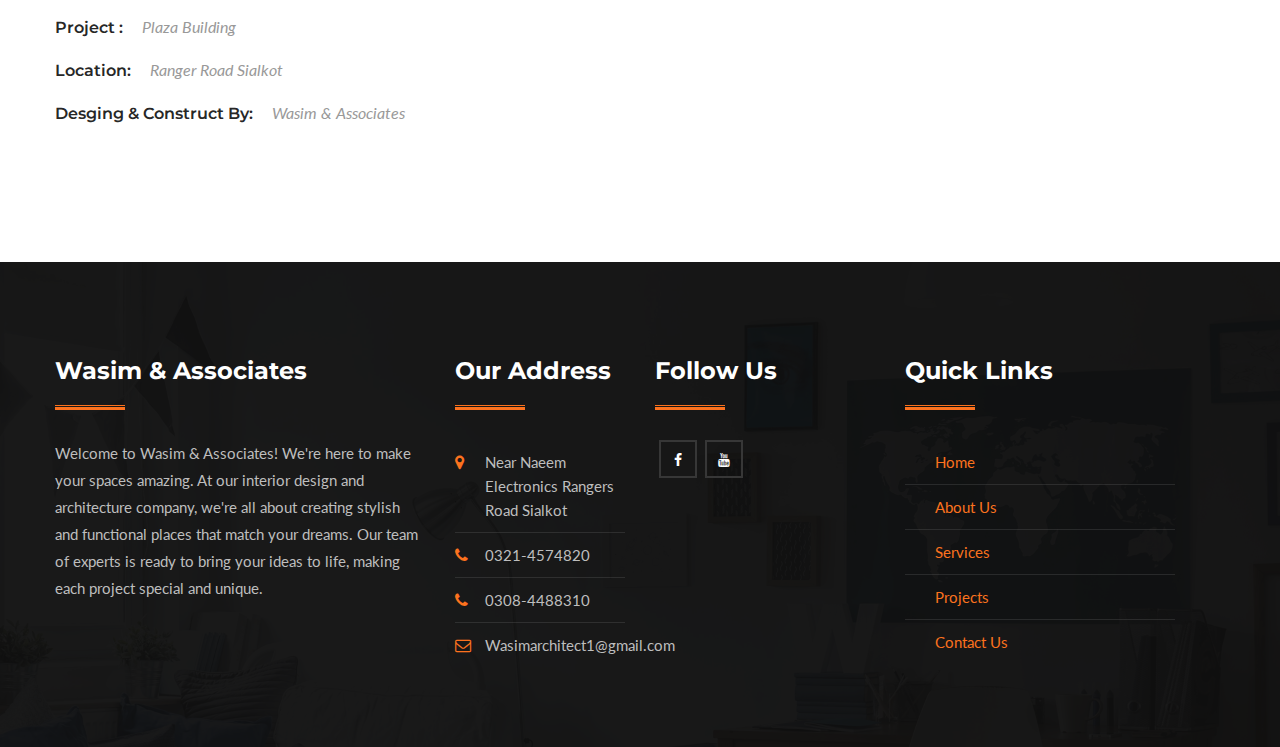
<file: contstruction.html>
<!DOCTYPE html>
<html>
  <head>
    <meta charset="utf-8" />
    <meta
      name="description"
      content=" Wasim and Associates Construction Company, one of the best construction company in Sialkot, Industrial builders in Sialkot providing construction services."
    />
    <meta
      name="keywords"
      content="construction company , interior design , building desings , sialkot "
    />
    <meta name="viewport" content="width=device-width, initial-scale=1.0" />
    <title>Wasim and associates construction company</title>
    <!-- Stylesheets -->
    <link href="css/bootstrap.css" rel="stylesheet" />
    <link href="css/style.css" rel="stylesheet" />
    <!-- <link rel="shortcut icon" href="images/favicon.png" type="image/x-icon" /> -->
    <link rel="icon" href="images/favicon.png" type="image/x-icon" />

    <!-- Responsive -->
    <meta http-equiv="X-UA-Compatible" content="IE=edge" />
    <meta
      name="viewport"
      content="width=device-width, initial-scale=1.0, maximum-scale=1.0, user-scalable=0"
    />
    <link href="css/responsive.css" rel="stylesheet" />
    <!--[if lt IE 9
      ]><script src="https://cdnjs.cloudflare.com/ajax/libs/html5shiv/3.7.3/html5shiv.js"></script
    ><![endif]-->
    <!--[if lt IE 9]><script src="js/respond.js"></script><![endif]-->
  </head>

  <body>
    <div class="page-wrapper">
      <!-- Preloader -->
      <div class="preloader"></div>

      <!-- Main Header-->
      <header class="main-header">
        <!-- Header Top -->
        <div class="header-top">
          <div class="auto-container">
            <div class="row clearfix">
              <!--Top Left-->
              <div class="top-left pull-left">
                <div class="dropdown lang-dropdown"></div>
              </div>

              <!--Top Right-->
              <div class="top-right pull-right">
                <!--social-icon-->
                <div class="social-icon">
                  <a
                    href="https://www.facebook.com/profile.php?id=100064152210150&mibextid=LQQJ4d"
                    target="_blank"
                    ><span class="fa fa-facebook"></span
                  ></a>
                  <a
                    href="https://youtube.com/@wasimassociates6626?si=AobykRlG12nI128F"
                    target="_blank"
                    ><span class="fa fa-youtube"></span
                  ></a>
                </div>

                <ul>
                  <li>
                    <span class="fa fa-envelope-o"></span
                    >wasimarchitect1@gmail.com
                  </li>
                  <li><span class="fa fa-phone"></span> Call: 0321-4574820</li>
                  <li>
                    <span class="fa fa-clock-o"></span>Mon - Sat : 9:00AM
                    -6:00PM
                  </li>
                </ul>
              </div>
            </div>
          </div>
        </div>
        <!-- Header Top End -->

        <!-- Main Box -->
        <div class="main-box">
          <div class="auto-container">
            <div class="outer-container clearfix">
              <!--Logo Box-->
              <div class="logo-box">
                <div class="logo">
                  <a href="index.html"><img src="images/logo.png" alt="" /></a>
                </div>
              </div>

              <!--Nav Outer-->
              <div class="nav-outer clearfix">
                <!-- Main Menu -->
                <nav class="main-menu">
                  <div class="navbar-header">
                    <!-- Toggle Button -->
                    <button
                      type="button"
                      class="navbar-toggle"
                      data-toggle="collapse"
                      data-target=".navbar-collapse"
                    >
                      <span class="icon-bar"></span>
                      <span class="icon-bar"></span>
                      <span class="icon-bar"></span>
                    </button>
                  </div>

                  <div class="navbar-collapse collapse clearfix">
                    <ul class="navigation clearfix">
                      <li><a href="index.html">Home</a></li>
                      <li class=""><a href="about-us.html">About Us</a></li>
                      <li class=""><a href="services.html">Services</a></li>

                      <li class="dropdown current">
                        <a href="project.html">Construction Projects</a>
                        <ul>
                          <!-- <li>
                            <a href="project.html"
                              >Design Projects</a
                            >
                          </li> -->
                          <li>
                            <a href="contstruction.html">Commercial Projects</a>
                          </li>
                          <li>
                            <a href="residential.html">Residential Projects</a>
                          </li>
                          <!-- <li>
                            <a href="interior.html"
                              >Interior Projects</a
                            >
                          </li> -->
                        </ul>
                      </li>
                      <li class="dropdown">
                        <a href="project.html">Design Projects</a>
                        <ul>
                          <li>
                            <a href="project.html">Exterior Projects</a>
                          </li>
                          <!-- <li>
                            <a href="contstruction.html"
                              >Commercial Projects</a
                            >
                          </li> -->
                          <!-- <li>
                            <a href="residential.html"
                              >Residential Projects</a
                            >
                          </li> -->
                          <li>
                            <a href="interior.html">Interior Projects</a>
                          </li>
                        </ul>
                      </li>

                      <li><a href="contact.html">Contact</a></li>
                    </ul>
                  </div>
                </nav>
                <!-- Main Menu End-->
              </div>
              <!--Nav Outer End-->

              <!-- Hidden Nav Toggler -->
              <div class="nav-toggler">
                <button class="hidden-bar-opener">
                  <span class="icon fa fa-bars"></span>
                </button>
              </div>
              <!-- / Hidden Nav Toggler -->

              <!--Search Btn-->
            </div>
          </div>
        </div>
      </header>
      <!--End Main Header -->

      <!-- Hidden Navigation Bar -->
      <section class="hidden-bar right-align">
        <div class="hidden-bar-closer">
          <button class="btn"><i class="fa fa-close"></i></button>
        </div>

        <!-- Hidden Bar Wrapper -->
        <div class="hidden-bar-wrapper">
          <!-- .logo -->
          <div class="logo text-center">
            <a href="index.html"><img src="images/logo.png" alt="" /></a>
          </div>
          <!-- /.logo -->

          <!-- .Side-menu -->
          <div class="side-menu">
            <!-- .navigation -->
            <ul class="navigation">
              <li class="current"><a href="index.html">Home</a></li>
              <li class=""><a href="about-us.html">About Us</a></li>
              <li class=""><a href="services.html">Services</a></li>

              <li class="dropdown">
                <a href="project.html">Construction Projects</a>
                <ul>
                  <!-- <li>
                    <a href="project.html"
                      >Design Projects</a
                    >
                  </li> -->
                  <li>
                    <a href="contstruction.html">Commercial Projects</a>
                  </li>
                  <li>
                    <a href="residential.html">Residential Projects</a>
                  </li>
                  <!-- <li>
                    <a href="interior.html"
                      >Interior Projects</a
                    >
                  </li> -->
                </ul>
              </li>
              <li class="dropdown">
                <a href="project.html">Design Projects</a>
                <ul>
                  <li>
                    <a href="project.html">Exterior Projects</a>
                  </li>
                  <!-- <li>
                    <a href="contstruction.html"
                      >Commercial Projects</a
                    >
                  </li> -->
                  <!-- <li>
                    <a href="residential.html"
                      >Residential Projects</a
                    >
                  </li> -->
                  <li>
                    <a href="interior.html">Interior Projects</a>
                  </li>
                </ul>
              </li>

              <li><a href="contact.html">Contact</a></li>
            </ul>
          </div>
          <!-- /.Side-menu -->
        </div>
        <!-- / Hidden Bar Wrapper -->
      </section>
      <!-- / Hidden Bar -->

      <!--Page Title-->
      <section
        class="page-title"
        style="background-image: url(images/background/bg-page-title-1.jpg)"
      >
        <div class="auto-container">
          <h1>Commercial Projects</h1>
        </div>
      </section>

      <!--Page Info-->
      <section class="page-info">
        <div class="auto-container clearfix">
          <div class="pull-left"><h2>Commercial Projects</h2></div>
          <div class="pull-right">
            <ul class="bread-crumb clearfix">
              <li><a href="index.html">Home</a></li>
              <li><a href="project.html">Projects</a></li>
              <li>Commercial Projects</li>
            </ul>
          </div>
        </div>
      </section>

      <!--Project Details Section-->
      <section class="project-details">
        <div class="auto-container">
          <div class="project-content">
            <h2>School Project</h2>
          </div>
          <!--Project Images-->
          <div class="project-images">
            <div class="row clearfix">
              <!--Image Column-->
              <div class="image-column col-lg-8 col-md-12 col-sm-12 col-xs-12">
                <figure class="image-box">
                  <a
                    href="images/construction/school-1.jpg"
                    class="lightbox-image"
                    title=" "
                    ><img src="images/construction/school-1.jpg" alt=""
                  /></a>
                </figure>
              </div>
              <!--Image Column-->
              <div class="image-column col-lg-4 col-md-4 col-sm-6 col-xs-12">
                <figure class="image-box">
                  <a
                    href="images/construction/school-2.jpg"
                    class="lightbox-image"
                    title=" "
                    ><img src="images/construction/school-2.jpg" alt=""
                  /></a>
                </figure>
              </div>

              <!--Image Column-->
              <div class="image-column col-md-4 col-sm-6 col-xs-12">
                <figure class="image-box">
                  <a
                    href="images/construction/school-3.jpg"
                    class="lightbox-image"
                    title=" "
                    ><img src="images/construction/school-3.jpg" alt=""
                  /></a>
                </figure>
              </div>

              <!--Image Column-->
              <div class="image-column col-md-4 col-sm-6 col-xs-12">
                <figure class="image-box">
                  <a
                    href="images/construction/school-4.jpg"
                    class="lightbox-image"
                    title=" "
                    ><img src="images/construction/school-4.jpg" alt=""
                  /></a>
                </figure>
              </div>
            </div>
          </div>

          <!--Project Content-->
          <div class="project-content">
            <!-- <h2>Mid Century Modern Wooden Sofa</h2>-->
            <div class="row clearfix">
              <!--Content Column-->
              <div
                class="content-column col-lg-9 col-md-8 col-sm-12 col-xs-12"
              ></div>

              <!--Info Column-->
              <div class="info-column col-lg-12 col-md-12 col-sm-12 col-xs-12">
                <ul class="proj-info">
                  <li><strong>Project :</strong> School Building</li>
                  <li><strong>Location:</strong> Ranger Road Sialkot</li>
                  <li>
                    <strong>Desging & Construct By:</strong> Wasim & Associates
                  </li>
                </ul>
              </div>
            </div>
          </div>
        </div>
        <div class="auto-container">
          <div class="project-content">
            <h2>Sport’s factory</h2>
          </div>
          <!--Project Images-->
          <div class="project-images">
            <div class="row clearfix">
              <!--Image Column-->
              <div class="image-column col-lg-8 col-md-12 col-sm-12 col-xs-12">
                <figure class="image-box">
                  <a
                    href="images/construction/sport-1.jpg"
                    class="lightbox-image"
                    title=" "
                    ><img src="images/construction/sport-1.jpg" alt=""
                  /></a>
                </figure>
              </div>
              <!--Image Column-->
              <div class="image-column col-lg-4 col-md-4 col-sm-6 col-xs-12">
                <figure class="image-box">
                  <a
                    href="images/construction/sport-2.jpg"
                    class="lightbox-image"
                    title=" "
                    ><img src="images/construction/sport-2.jpg" alt=""
                  /></a>
                </figure>
              </div>

              <!--Image Column-->
              <div class="image-column col-md-4 col-sm-6 col-xs-12">
                <figure class="image-box">
                  <a
                    href="images/construction/sport-3.jpg"
                    class="lightbox-image"
                    title=" "
                    ><img src="images/construction/sport-3.jpg" alt=""
                  /></a>
                </figure>
              </div>

              <!--Image Column-->
              <div class="image-column col-md-4 col-sm-6 col-xs-12">
                <figure class="image-box">
                  <a
                    href="images/construction/sport-4.jpg"
                    class="lightbox-image"
                    title=" "
                    ><img src="images/construction/sport-4.jpg" alt=""
                  /></a>
                </figure>
              </div>
            </div>
          </div>

          <!--Project Content-->
          <div class="project-content">
            <!-- <h2>Mid Century Modern Wooden Sofa</h2>-->
            <div class="row clearfix">
              <!--Content Column-->
              <div
                class="content-column col-lg-9 col-md-8 col-sm-12 col-xs-12"
              ></div>

              <!--Info Column-->
              <div class="info-column col-lg-12 col-md-12 col-sm-12 col-xs-12">
                <ul class="proj-info">
                  <li><strong>Project :</strong> Sport’s factory</li>
                  <li><strong>Location:</strong> Sport’s factory in Ogoki</li>
                  <li>
                    <strong>Desging & Construct By:</strong> Wasim & Associates
                  </li>
                </ul>
              </div>
            </div>
          </div>
        </div>
        <div class="auto-container">
          <div class="project-content">
            <h2>Imam Bargha</h2>
          </div>
          <!--Project Images-->
          <div class="project-images">
            <div class="row clearfix">
              <!--Image Column-->
              <div class="image-column col-lg-6 col-md-12 col-sm-12 col-xs-12">
                <figure class="image-box">
                  <a
                    href="images/construction/bargha-1.jpg"
                    class="lightbox-image"
                    title=" "
                    ><img src="images/construction/bargha-1.jpg" alt=""
                  /></a>
                </figure>
              </div>
              <!--Image Column-->
              <div class="image-column col-lg-6 col-md-4 col-sm-6 col-xs-12">
                <figure class="image-box">
                  <a
                    href="images/construction/bargha-2.jpg"
                    class="lightbox-image"
                    title=" "
                    ><img src="images/construction/bargha-2.jpg" alt=""
                  /></a>
                </figure>
              </div>
            </div>
          </div>

          <!--Project Content-->
          <div class="project-content">
            <!-- <h2>Mid Century Modern Wooden Sofa</h2>-->
            <div class="row clearfix">
              <!--Content Column-->
              <div
                class="content-column col-lg-9 col-md-8 col-sm-12 col-xs-12"
              ></div>

              <!--Info Column-->
              <div class="info-column col-lg-12 col-md-12 col-sm-12 col-xs-12">
                <ul class="proj-info">
                  <li><strong>Project :</strong> Imam Bargha</li>
                  <li><strong>Location:</strong> Gangal Sialkot</li>
                  <li>
                    <strong>Desging & Construct By:</strong> Wasim & Associates
                  </li>
                </ul>
              </div>
            </div>
          </div>
        </div>

        <div class="auto-container">
          <div class="project-content">
            <h2>Barkat plaza</h2>
          </div>
          <!--Project Images-->
          <div class="project-images">
            <div class="row clearfix">
              <!--Image Column-->
              <div class="image-column col-lg-8 col-md-12 col-sm-12 col-xs-12">
                <figure class="image-box">
                  <a
                    href="images/construction/house3-1.jpg"
                    class="lightbox-image"
                    title=" "
                    ><img src="images/construction/house3-1.jpg" alt=""
                  /></a>
                </figure>
              </div>
              <!--Image Column-->
              <div class="image-column col-lg-4 col-md-4 col-sm-6 col-xs-12">
                <figure class="image-box">
                  <a
                    href="images/construction/house3-2.jpg"
                    class="lightbox-image"
                    title=" "
                    ><img src="images/construction/house3-2.jpg" alt=""
                  /></a>
                </figure>
              </div>

              <!--Image Column-->
              <div class="image-column col-md-4 col-sm-6 col-xs-12">
                <figure class="image-box">
                  <a
                    href="images/construction/house3-3.jpg"
                    class="lightbox-image"
                    title=" "
                    ><img src="images/construction/house3-3.jpg" alt=""
                  /></a>
                </figure>
              </div>

              <!--Image Column-->
              <div class="image-column col-md-4 col-sm-6 col-xs-12">
                <figure class="image-box">
                  <a
                    href="images/construction/house3-4.jpg"
                    class="lightbox-image"
                    title=" "
                    ><img src="images/construction/house3-4.jpg" alt=""
                  /></a>
                </figure>
              </div>

              <!--Image Column-->
              <div class="image-column col-md-4 col-sm-6 col-xs-12">
                <figure class="image-box">
                  <a
                    href="images/construction/house3-5.jpg"
                    class="lightbox-image"
                    title=" "
                    ><img src="images/construction/house3-5.jpg" alt=""
                  /></a>
                </figure>
              </div>
            </div>
          </div>

          <!--Project Content-->
          <div class="project-content">
            <!-- <h2>Mid Century Modern Wooden Sofa</h2>-->
            <div class="row clearfix">
              <!--Content Column-->
              <div
                class="content-column col-lg-9 col-md-8 col-sm-12 col-xs-12"
              ></div>

              <!--Info Column-->
              <div class="info-column col-lg-12 col-md-12 col-sm-12 col-xs-12">
                <ul class="proj-info">
                  <li><strong>Project :</strong> Barkat Plaza Building</li>
                  <!-- <li><strong>Location:</strong> Awan plaza ura chwok</li> -->
                  <li>
                    <strong>Desging & Construct By:</strong> Wasim & Associates
                  </li>
                </ul>
              </div>
            </div>
          </div>
        </div>
        <div class="auto-container">
          <div class="project-content">
            <h2>Plaza Project</h2>
          </div>
          <!--Project Images-->
          <div class="project-images">
            <div class="row clearfix">
              <!--Image Column-->
              <div class="image-column col-lg-8 col-md-12 col-sm-12 col-xs-12">
                <figure class="image-box">
                  <a
                    href="images/construction/plaza-1.jpg"
                    class="lightbox-image"
                    title=" "
                    ><img src="images/construction/plaza-1.jpg" alt=""
                  /></a>
                </figure>
              </div>
              <!--Image Column-->
              <div class="image-column col-lg-4 col-md-4 col-sm-6 col-xs-12">
                <figure class="image-box">
                  <a
                    href="images/construction/plaza-2.jpg"
                    class="lightbox-image"
                    title=" "
                    ><img src="images/construction/plaza-2.jpg" alt=""
                  /></a>
                </figure>
              </div>

              <!--Image Column-->
              <div class="image-column col-md-4 col-sm-6 col-xs-12">
                <figure class="image-box">
                  <a
                    href="images/construction/plaza-3.jpg"
                    class="lightbox-image"
                    title=" "
                    ><img src="images/construction/plaza-3.jpg" alt=""
                  /></a>
                </figure>
              </div>

              <!--Image Column-->
              <div class="image-column col-md-4 col-sm-6 col-xs-12">
                <figure class="image-box">
                  <a
                    href="images/construction/plaza-4.jpg"
                    class="lightbox-image"
                    title=" "
                    ><img src="images/construction/plaza-4.jpg" alt=""
                  /></a>
                </figure>
              </div>

              <!--Image Column-->
              <div class="image-column col-md-4 col-sm-6 col-xs-12">
                <figure class="image-box">
                  <a
                    href="images/construction/plaza-5.jpg"
                    class="lightbox-image"
                    title=" "
                    ><img src="images/construction/plaza-5.jpg" alt=""
                  /></a>
                </figure>
              </div>
            </div>
          </div>

          <!--Project Content-->
          <div class="project-content">
            <!-- <h2>Mid Century Modern Wooden Sofa</h2>-->
            <div class="row clearfix">
              <!--Content Column-->
              <div
                class="content-column col-lg-9 col-md-8 col-sm-12 col-xs-12"
              ></div>

              <!--Info Column-->
              <div class="info-column col-lg-12 col-md-12 col-sm-12 col-xs-12">
                <ul class="proj-info">
                  <li><strong>Project :</strong> Plaza Building</li>
                  <li><strong>Location:</strong> Ranger Road Sialkot</li>
                  <li>
                    <strong>Desging & Construct By:</strong> Wasim & Associates
                  </li>
                </ul>
              </div>
            </div>
          </div>
        </div>
      </section>

      <!--Main Footer-->
      <footer
        class="main-footer"
        style="background-image: url(images/background/footer-bg.jpg)"
      >
        <div class="auto-container">
          <!--Widgets Section-->
          <div class="widgets-section">
            <div class="row clearfix">
              <!--Big Column-->
              <div class="big-column col-md-6 col-sm-12 col-xs-12">
                <div class="row clearfix">
                  <!--Footer Column-->
                  <div
                    class="footer-column col-md-6 col-sm-4 col-lg-8 col-xs-12"
                  >
                    <div class="footer-widget about-widget">
                      <div class="footer-logo">
                        <figure>
                          <a href="index.html">
                            <h2>Wasim & Associates</h2>
                          </a>
                        </figure>
                      </div>
                      <div class="widget-content">
                        <div class="text">
                          Welcome to Wasim & Associates! We're here to make your
                          spaces amazing. At our interior design and
                          architecture company, we're all about creating stylish
                          and functional places that match your dreams. Our team
                          of experts is ready to bring your ideas to life,
                          making each project special and unique.
                        </div>
                      </div>
                    </div>
                  </div>

                  <!--Footer Column-->
                  <div
                    class="footer-column col-lg-4 col-md-6 col-sm-4 col-xs-12"
                  >
                    <div class="footer-widget tags-widget">
                      <h2>Our Address</h2>
                      <div class="widget-content">
                        <ul class="contact-info">
                          <li>
                            <span class="icon fa fa-map-marker"></span>Near
                            Naeem Electronics Rangers Road Sialkot
                          </li>
                          <li>
                            <span class="icon fa fa-phone"></span> 0321-4574820
                          </li>
                          <li>
                            <span class="icon fa fa-phone"></span> 0308-4488310
                          </li>
                          <li>
                            <span class="icon fa fa-envelope-o"></span>
                            Wasimarchitect1@gmail.com
                          </li>
                        </ul>
                      </div>
                    </div>
                  </div>
                </div>
              </div>

              <!--Big Column-->
              <div class="big-column col-md-6 col-lg-6 col-sm-12 col-xs-12">
                <div class="row clearfix">
                  <!--Footer Column-->
                  <div
                    class="footer-column col-md-4 col-sm-4 col-lg-5 col-xs-12"
                  >
                    <h2>Follow Us</h2>
                    <div class="social-icon">
                      <a
                        href="https://www.facebook.com/profile.php?id=100064152210150&mibextid=LQQJ4d"
                        target="_blank"
                        ><span class="fa fa-facebook"></span
                      ></a>

                      <a
                        href="https://youtube.com/@wasimassociates6626?si=AobykRlG12nI128F"
                        target="_blank"
                        ><span class="fa fa-youtube"></span
                      ></a>
                      <!-- <a href="#"><span class="fa fa-linkedin"></span></a> -->
                    </div>
                  </div>

                  <!--Footer Column-->
                  <div
                    class="footer-column col-md-4 col-sm-4 col-lg-6 col-xs-12"
                  >
                    <div class="footer-widget tags-widget">
                      <h2>Quick Links</h2>
                      <div class="widget-content">
                        <ul class="contact-info">
                          <li>
                            <a href="index.html">Home</a>
                          </li>
                          <li>
                            <a href="about-us.html">About Us</a>
                          </li>
                          <li>
                            <a href="services.html">Services</a>
                          </li>
                          <li>
                            <a href="project.html">Projects</a>
                          </li>
                          <li>
                            <a href="services.html">Contact Us</a>
                          </li>
                        </ul>
                      </div>
                    </div>
                  </div>
                </div>
              </div>
            </div>
          </div>
        </div>

        <!--Footer Bottom-->
      </footer>
    </div>

    <!--End pagewrapper-->

    <!--Search Popup-->

    <!--Scroll to top-->
    <!-- <div class="scroll-to-top scroll-to-target" data-target=".main-header">
      <span class="fa fa-long-arrow-up"></span>
    </div> -->

    <script src="js/jquery.js"></script>
    <script src="js/bootstrap.min.js"></script>
    <script src="js/jquery.mCustomScrollbar.concat.min.js"></script>
    <script src="js/jquery.fancybox.pack.js"></script>
    <script src="js/jquery.fancybox-media.js"></script>
    <script src="js/owl.js"></script>
    <script src="js/wow.js"></script>
    <script src="js/script.js"></script>
  </body>
</html>
</file>
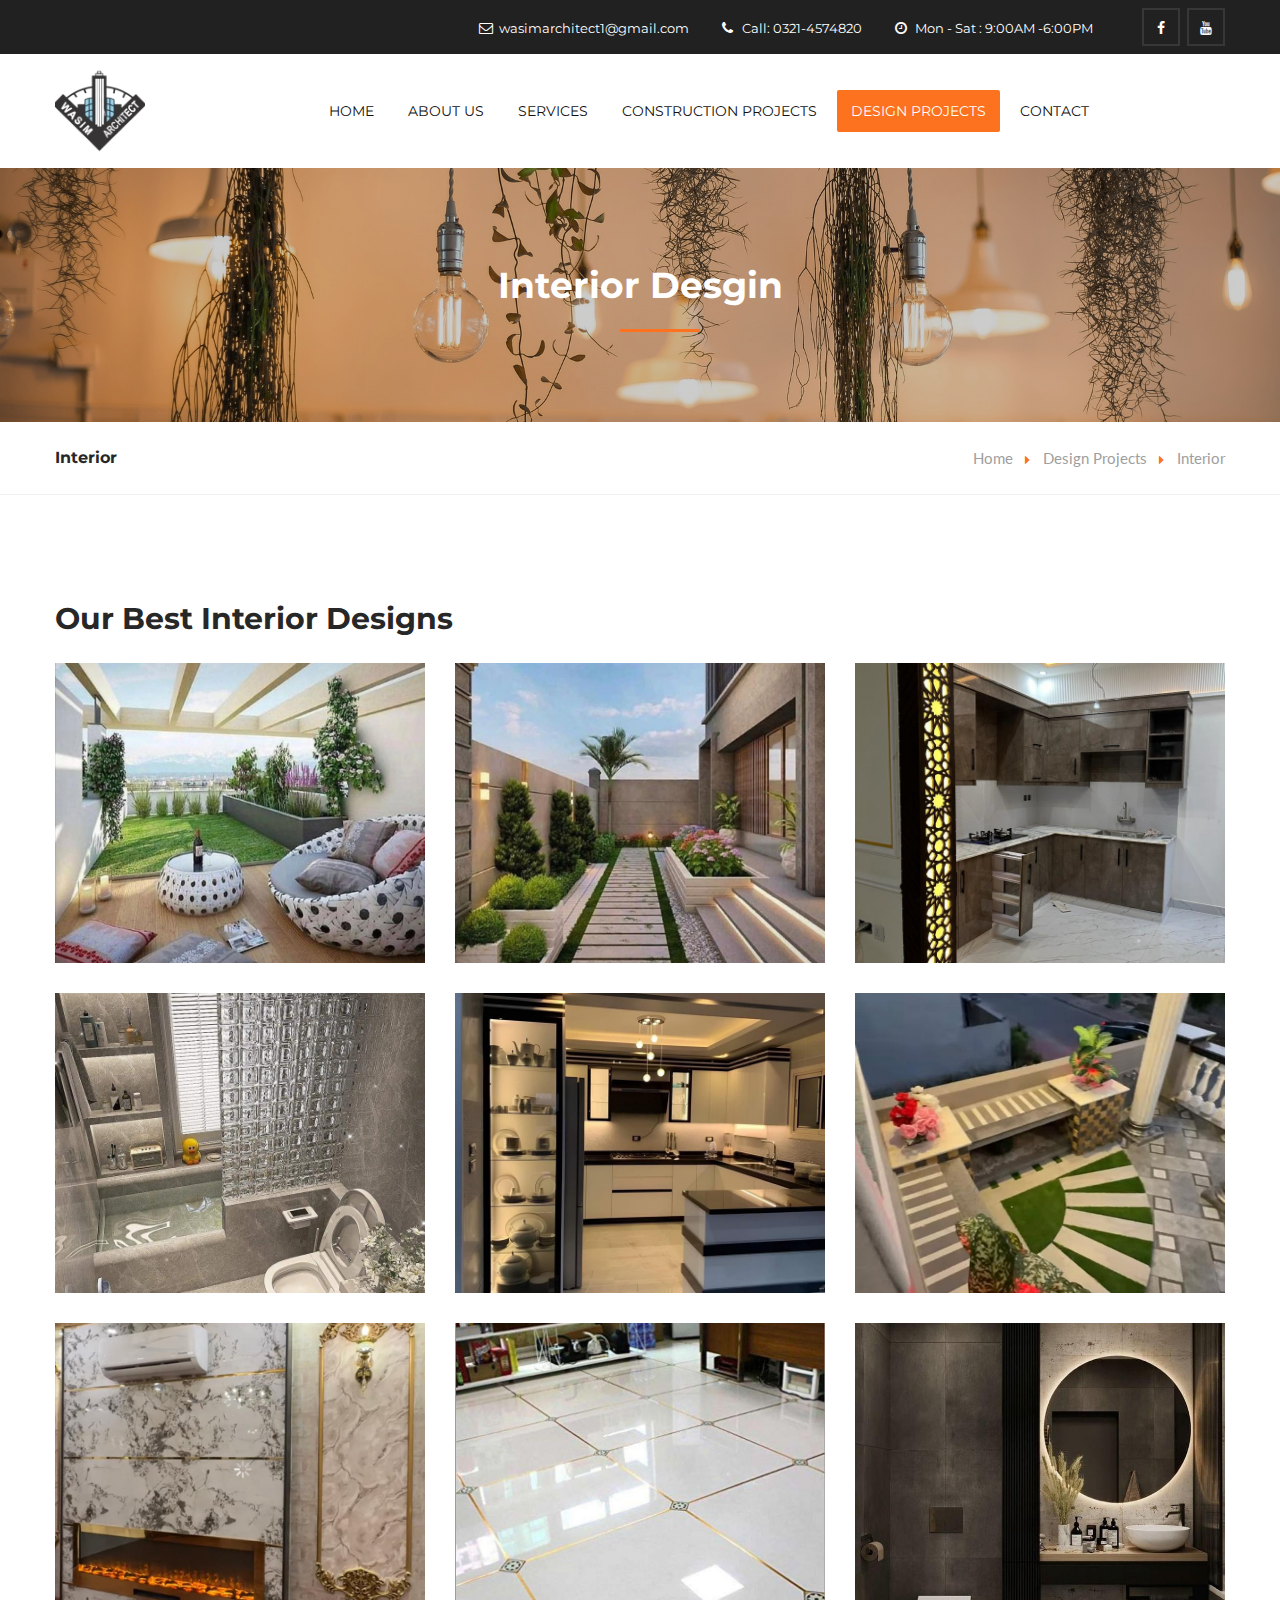
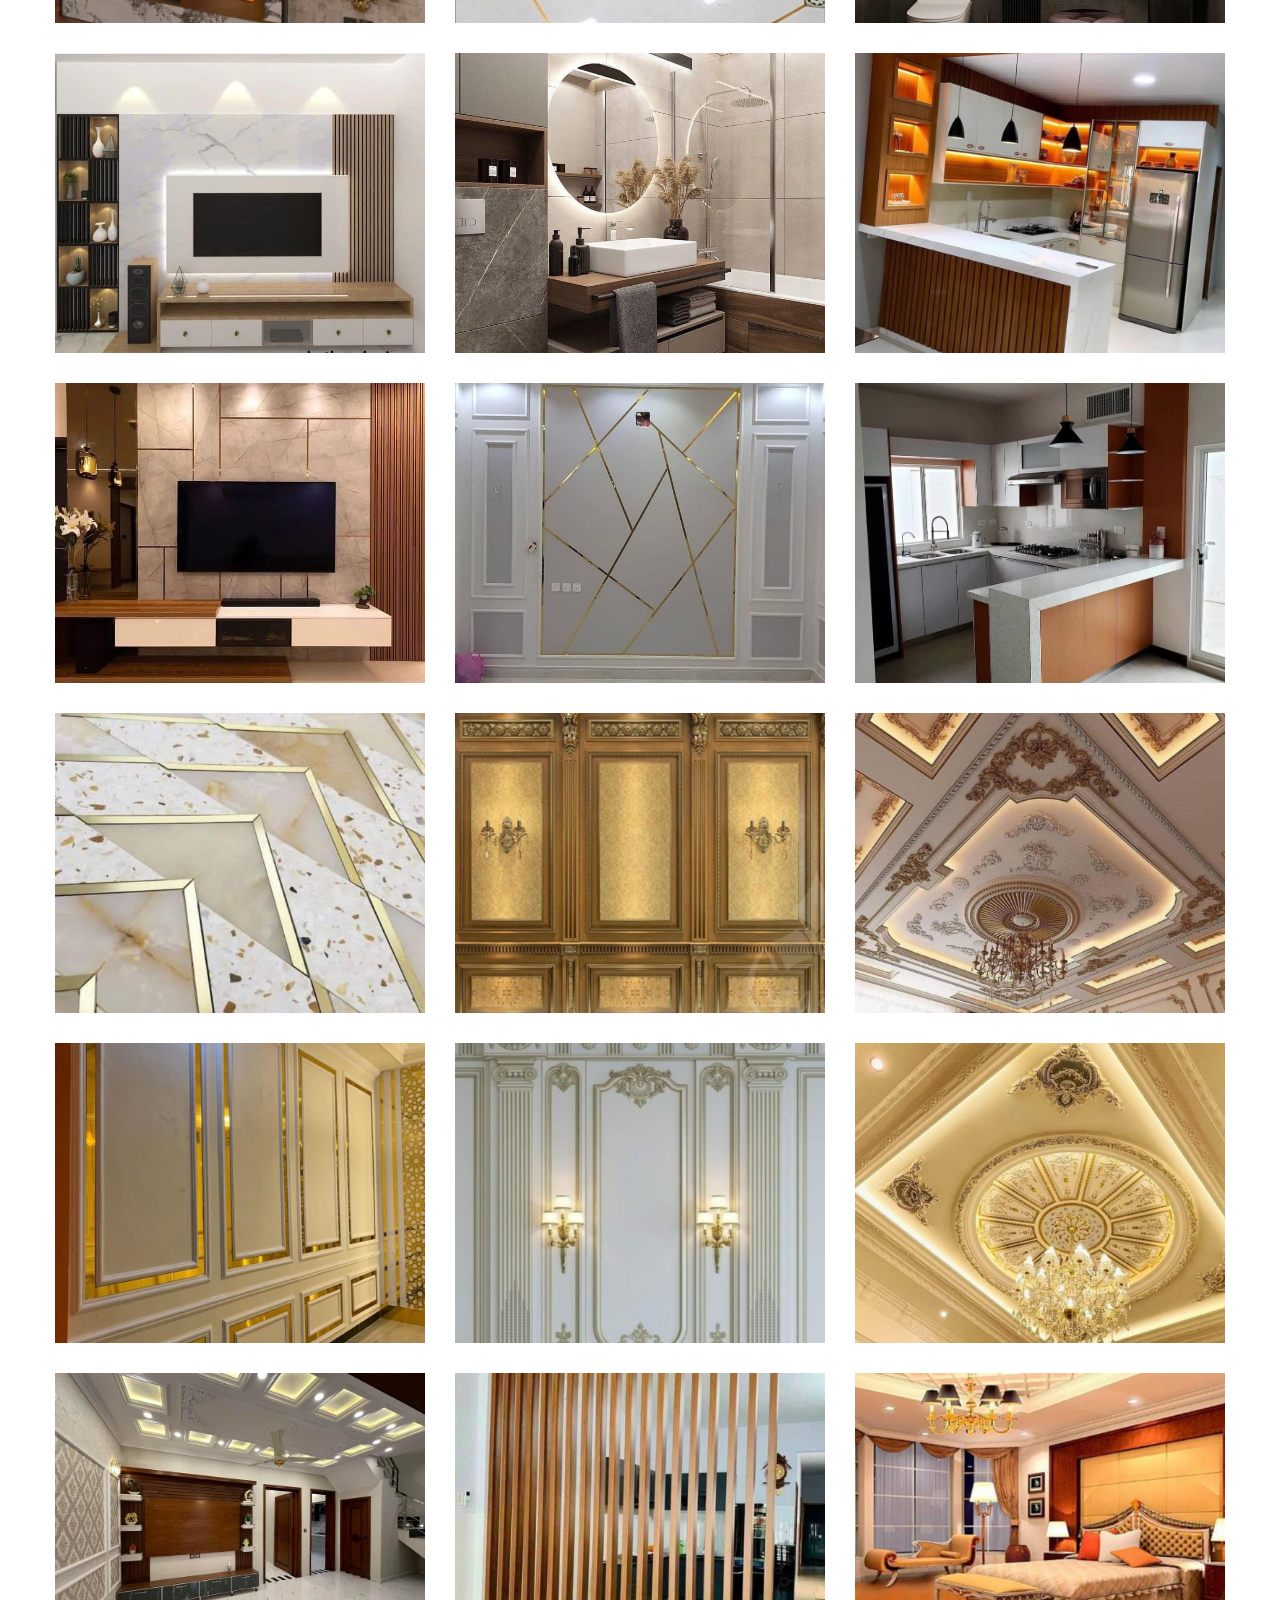
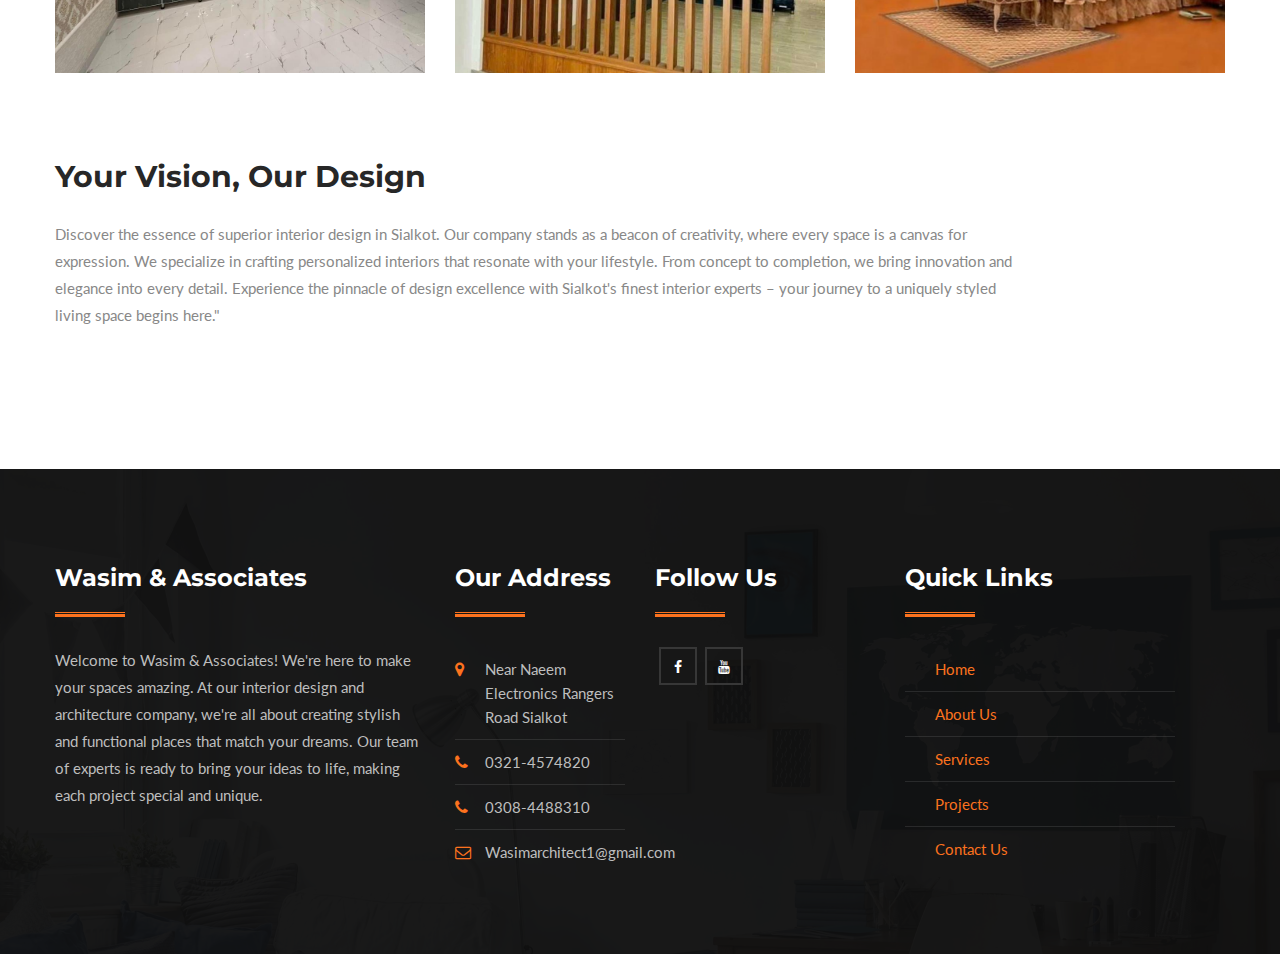
<file: interior.html>
<!DOCTYPE html>
<html>
  <head>
    <meta charset="utf-8" />
    <meta
      name="description"
      content=" Wasim and Associates Construction Company, one of the best construction company in Sialkot, Industrial builders in Sialkot providing construction services."
    />
    <meta
      name="keywords"
      content="construction company , interior design , building desings , sialkot "
    />
    <meta name="viewport" content="width=device-width, initial-scale=1.0" />
    <title>Wasim and associates construction company</title>
    <!-- Stylesheets -->
    <link href="css/bootstrap.css" rel="stylesheet" />
    <link href="css/style.css" rel="stylesheet" />
    <!-- <link rel="shortcut icon" href="images/favicon.png" type="image/x-icon" /> -->
    <link rel="icon" href="images/favicon.png" type="image/x-icon" />

    <!-- Responsive -->
    <meta http-equiv="X-UA-Compatible" content="IE=edge" />
    <meta
      name="viewport"
      content="width=device-width, initial-scale=1.0, maximum-scale=1.0, user-scalable=0"
    />
    <link href="css/responsive.css" rel="stylesheet" />
    <!--[if lt IE 9
      ]><script src="https://cdnjs.cloudflare.com/ajax/libs/html5shiv/3.7.3/html5shiv.js"></script
    ><![endif]-->
    <!--[if lt IE 9]><script src="js/respond.js"></script><![endif]-->
  </head>

  <body>
    <div class="page-wrapper">
      <!-- Preloader -->
      <div class="preloader"></div>

      <!-- Main Header-->
      <header class="main-header">
        <!-- Header Top -->
        <div class="header-top">
          <div class="auto-container">
            <div class="row clearfix">
              <!--Top Left-->
              <div class="top-left pull-left">
                <div class="dropdown lang-dropdown"></div>
              </div>

              <!--Top Right-->
              <div class="top-right pull-right">
                <!--social-icon-->
                <div class="social-icon">
                  <a
                    href="https://www.facebook.com/profile.php?id=100064152210150&mibextid=LQQJ4d"
                    target="_blank"
                    ><span class="fa fa-facebook"></span
                  ></a>
                  <a
                    href="https://youtube.com/@wasimassociates6626?si=AobykRlG12nI128F"
                    target="_blank"
                    ><span class="fa fa-youtube"></span
                  ></a>
                </div>

                <ul>
                  <li>
                    <span class="fa fa-envelope-o"></span
                    >wasimarchitect1@gmail.com
                  </li>
                  <li><span class="fa fa-phone"></span> Call: 0321-4574820</li>
                  <li>
                    <span class="fa fa-clock-o"></span>Mon - Sat : 9:00AM
                    -6:00PM
                  </li>
                </ul>
              </div>
            </div>
          </div>
        </div>
        <!-- Header Top End -->

        <!-- Main Box -->
        <div class="main-box">
          <div class="auto-container">
            <div class="outer-container clearfix">
              <!--Logo Box-->
              <div class="logo-box">
                <div class="logo">
                  <a href="index.html"><img src="images/logo.png" alt="" /></a>
                </div>
              </div>

              <!--Nav Outer-->
              <div class="nav-outer clearfix">
                <!-- Main Menu -->
                <nav class="main-menu">
                  <div class="navbar-header">
                    <!-- Toggle Button -->
                    <button
                      type="button"
                      class="navbar-toggle"
                      data-toggle="collapse"
                      data-target=".navbar-collapse"
                    >
                      <span class="icon-bar"></span>
                      <span class="icon-bar"></span>
                      <span class="icon-bar"></span>
                    </button>
                  </div>

                  <div class="navbar-collapse collapse clearfix">
                    <ul class="navigation clearfix">
                      <li><a href="index.html">Home</a></li>
                      <li class=""><a href="about-us.html">About Us</a></li>
                      <li class=""><a href="services.html">Services</a></li>

                      <li class="dropdown">
                        <a href="project.html">Construction Projects</a>
                        <ul>
                          <!-- <li>
                            <a href="project.html"
                              >Design Projects</a
                            >
                          </li> -->
                          <li>
                            <a href="contstruction.html">Commercial Projects</a>
                          </li>
                          <li>
                            <a href="residential.html">Residential Projects</a>
                          </li>
                          <!-- <li>
                            <a href="interior.html"
                              >Interior Projects</a
                            >
                          </li> -->
                        </ul>
                      </li>
                      <li class="dropdown current">
                        <a href="project.html">Design Projects</a>
                        <ul>
                          <li>
                            <a href="project.html">Exterior Projects</a>
                          </li>
                          <!-- <li>
                            <a href="contstruction.html"
                              >Commercial Projects</a
                            >
                          </li> -->
                          <!-- <li>
                            <a href="residential.html"
                              >Residential Projects</a
                            >
                          </li> -->
                          <li>
                            <a href="interior.html">Interior Projects</a>
                          </li>
                        </ul>
                      </li>

                      <li><a href="contact.html">Contact</a></li>
                    </ul>
                  </div>
                </nav>
                <!-- Main Menu End-->
              </div>
              <!--Nav Outer End-->

              <!-- Hidden Nav Toggler -->
              <div class="nav-toggler">
                <button class="hidden-bar-opener">
                  <span class="icon fa fa-bars"></span>
                </button>
              </div>
              <!-- / Hidden Nav Toggler -->

              <!--Search Btn-->
            </div>
          </div>
        </div>
      </header>
      <!--End Main Header -->

      <!-- Hidden Navigation Bar -->
      <section class="hidden-bar right-align">
        <div class="hidden-bar-closer">
          <button class="btn"><i class="fa fa-close"></i></button>
        </div>

        <!-- Hidden Bar Wrapper -->
        <div class="hidden-bar-wrapper">
          <!-- .logo -->
          <div class="logo text-center">
            <a href="index.html"><img src="images/logo.png" alt="" /></a>
          </div>
          <!-- /.logo -->

          <!-- .Side-menu -->
          <div class="side-menu">
            <!-- .navigation -->
            <ul class="navigation">
              <li class="current"><a href="index.html">Home</a></li>
              <li class=""><a href="about-us.html">About Us</a></li>
              <li class=""><a href="services.html">Services</a></li>

              <li class="dropdown">
                <a href="project.html">Construction Projects</a>
                <ul>
                  <!-- <li>
                    <a href="project.html"
                      >Design Projects</a
                    >
                  </li> -->
                  <li>
                    <a href="contstruction.html">Commercial Projects</a>
                  </li>
                  <li>
                    <a href="residential.html">Residential Projects</a>
                  </li>
                  <!-- <li>
                    <a href="interior.html"
                      >Interior Projects</a
                    >
                  </li> -->
                </ul>
              </li>
              <li class="dropdown">
                <a href="project.html">Design Projects</a>
                <ul>
                  <li>
                    <a href="project.html">Exterior Projects</a>
                  </li>
                  <!-- <li>
                    <a href="contstruction.html"
                      >Commercial Projects</a
                    >
                  </li> -->
                  <!-- <li>
                    <a href="residential.html"
                      >Residential Projects</a
                    >
                  </li> -->
                  <li>
                    <a href="interior.html">Interior Projects</a>
                  </li>
                </ul>
              </li>

              <li><a href="contact.html">Contact</a></li>
            </ul>
          </div>
          <!-- /.Side-menu -->
        </div>
        <!-- / Hidden Bar Wrapper -->
      </section>
      <!-- / Hidden Bar -->

      <!--Page Title-->
      <section
        class="page-title"
        style="background-image: url(images/background/bg-page-title-1.jpg)"
      >
        <div class="auto-container">
          <h1>Interior Desgin</h1>
        </div>
      </section>

      <!--Page Info-->
      <section class="page-info">
        <div class="auto-container clearfix">
          <div class="pull-left"><h2>Interior</h2></div>

          <div class="pull-right">
            <ul class="bread-crumb clearfix">
              <li><a href="index.html">Home</a></li>
              <li><a href="project.html">Design Projects</a></li>
              <li>Interior</li>
            </ul>
          </div>
        </div>
      </section>

      <!--Project Details Section-->
      <section class="project-details">
        <div class="auto-container">
          <div class="interior-text">
            <h2>Our Best Interior Designs</h2>
          </div>
          <!--Project Images-->
          <div class="project-images">
            <div class="row clearfix">
              <!--Image Column-->
              <div class="image-column col-lg-4 col-md-12 col-sm-12 col-xs-12">
                <figure class="image-box">
                  <a
                    href="images/interior/interior-1.jpg"
                    class="lightbox-image"
                    title=" "
                    ><img src=" images/interior/interior-1.jpg" alt=""
                  /></a>
                </figure>
              </div>
              <!--Image Column-->
              <div class="image-column col-lg-4 col-md-4 col-sm-6 col-xs-12">
                <figure class="image-box">
                  <a
                    href=" images/interior/interior-2.jpg"
                    class="lightbox-image"
                    title=" "
                    ><img src="images/interior/interior-2.jpg" alt=""
                  /></a>
                </figure>
              </div>

              <!--Image Column-->
              <div class="image-column col-md-4 col-sm-6 col-xs-12">
                <figure class="image-box">
                  <a
                    href=" images/interior/interior-3.jpg"
                    class="lightbox-image"
                    title=" "
                    ><img src="images/interior/interior-3.jpg" alt=""
                  /></a>
                </figure>
              </div>

              <!--Image Column-->
              <div class="image-column col-md-4 col-sm-6 col-xs-12">
                <figure class="image-box">
                  <a
                    href="images/interior/interior-4.jpg"
                    class="lightbox-image"
                    title=" "
                    ><img src=" images/interior/interior-4.jpg" alt=""
                  /></a>
                </figure>
              </div>

              <!--Image Column-->
              <div class="image-column col-md-4 col-sm-6 col-xs-12">
                <figure class="image-box">
                  <a
                    href="images/interior/interior-5.jpg"
                    class="lightbox-image"
                    title=" "
                    ><img src="images/interior/interior-5.jpg" alt=""
                  /></a>
                </figure>
              </div>
              <!--Image Column-->
              <div class="image-column col-md-4 col-sm-6 col-xs-12">
                <figure class="image-box">
                  <a
                    href="images/interior/interior-6.jpg"
                    class="lightbox-image"
                    title=" "
                    ><img src="images/interior/interior-6.jpg" alt=""
                  /></a>
                </figure>
              </div>
              <!--Image Column-->
              <div class="image-column col-md-4 col-sm-6 col-xs-12">
                <figure class="image-box">
                  <a
                    href="images/interior/interior-7.jpg"
                    class="lightbox-image"
                    title=" "
                    ><img src="images/interior/interior-7.jpg" alt=""
                  /></a>
                </figure>
              </div>
              <!--Image Column-->
              <div class="image-column col-md-4 col-sm-6 col-xs-12">
                <figure class="image-box">
                  <a
                    href=" images/interior/interior-8.jpg"
                    class="lightbox-image"
                    title=" "
                    ><img src=" images/interior/interior-8.jpg" alt=""
                  /></a>
                </figure>
              </div>
              <!--Image Column-->
              <div class="image-column col-md-4 col-sm-6 col-xs-12">
                <figure class="image-box">
                  <a
                    href=" images/interior/interior-9.jpg"
                    class="lightbox-image"
                    title=" "
                    ><img src=" images/interior/interior-9.jpg" alt=""
                  /></a>
                </figure>
              </div>
              <!--Image Column-->
              <div class="image-column col-md-4 col-sm-6 col-xs-12">
                <figure class="image-box">
                  <a
                    href=" images/interior/interior-10.jpg"
                    class="lightbox-image"
                    title=" "
                    ><img src=" images/interior/interior-10.jpg" alt=""
                  /></a>
                </figure>
              </div>
              <!--Image Column-->
              <div class="image-column col-md-4 col-sm-6 col-xs-12">
                <figure class="image-box">
                  <a
                    href=" images/interior/interior-11.jpg"
                    class="lightbox-image"
                    title=" "
                    ><img src=" images/interior/interior-11.jpg" alt=""
                  /></a>
                </figure>
              </div>
              <!--Image Column-->
              <div class="image-column col-md-4 col-sm-6 col-xs-12">
                <figure class="image-box">
                  <a
                    href=" images/interior/interior-12.jpg"
                    class="lightbox-image"
                    title=" "
                    ><img src=" images/interior/interior-12.jpg" alt=""
                  /></a>
                </figure>
              </div>
              <!--Image Column-->
              <div class="image-column col-md-4 col-sm-6 col-xs-12">
                <figure class="image-box">
                  <a
                    href=" images/interior/interior-13.jpg"
                    class="lightbox-image"
                    title=" "
                    ><img src=" images/interior/interior-13.jpg" alt=""
                  /></a>
                </figure>
              </div>
              <!--Image Column-->
              <div class="image-column col-md-4 col-sm-6 col-xs-12">
                <figure class="image-box">
                  <a
                    href=" images/interior/interior-14.jpg"
                    class="lightbox-image"
                    title=" "
                    ><img src="  images/interior/interior-14.jpg" alt=""
                  /></a>
                </figure>
              </div>
              <!--Image Column-->
              <div class="image-column col-md-4 col-sm-6 col-xs-12">
                <figure class="image-box">
                  <a
                    href=" images/interior/interior-15.jpg"
                    class="lightbox-image"
                    title=" "
                    ><img src=" images/interior/interior-15.jpg" alt=""
                  /></a>
                </figure>
              </div>
              <!--Image Column-->
              <div class="image-column col-md-4 col-sm-6 col-xs-12">
                <figure class="image-box">
                  <a
                    href=" images/interior/interior-16.jpg"
                    class="lightbox-image"
                    title=" "
                    ><img src=" images/interior/interior-16.jpg" alt=""
                  /></a>
                </figure>
              </div>
              <!--Image Column-->
              <div class="image-column col-md-4 col-sm-6 col-xs-12">
                <figure class="image-box">
                  <a
                    href=" images/interior/interior-17.jpg"
                    class="lightbox-image"
                    title=" "
                    ><img src=" images/interior/interior-17.jpg" alt=""
                  /></a>
                </figure>
              </div>
              <!--Image Column-->
              <div class="image-column col-md-4 col-sm-6 col-xs-12">
                <figure class="image-box">
                  <a
                    href=" images/interior/interior-18.jpg"
                    class="lightbox-image"
                    title=" "
                    ><img src=" images/interior/interior-18.jpg" alt=""
                  /></a>
                </figure>
              </div>
              <!--Image Column-->
              <div class="image-column col-md-4 col-sm-6 col-xs-12">
                <figure class="image-box">
                  <a
                    href=" images/interior/interior-19.jpg"
                    class="lightbox-image"
                    title=" "
                    ><img src=" images/interior/interior-19.jpg" alt=""
                  /></a>
                </figure>
              </div>
              <!--Image Column-->
              <div class="image-column col-md-4 col-sm-6 col-xs-12">
                <figure class="image-box">
                  <a
                    href=" images/interior/interior-20.jpg"
                    class="lightbox-image"
                    title=" "
                    ><img src=" images/interior/interior-20.jpg" alt=""
                  /></a>
                </figure>
              </div>
              <!--Image Column-->
              <div class="image-column col-md-4 col-sm-6 col-xs-12">
                <figure class="image-box">
                  <a
                    href=" images/interior/interior-21.jpg"
                    class="lightbox-image"
                    title=" "
                    ><img src=" images/interior/interior-21.jpg" alt=""
                  /></a>
                </figure>
              </div>
              <!--Image Column-->
              <div class="image-column col-md-4 col-sm-6 col-xs-12">
                <figure class="image-box">
                  <a
                    href=" images/interior/interior-22.jpg"
                    class="lightbox-image"
                    title=" "
                    ><img src=" images/interior/interior-22.jpg" alt=""
                  /></a>
                </figure>
              </div>
              <!--Image Column-->
              <div class="image-column col-md-4 col-sm-6 col-xs-12">
                <figure class="image-box">
                  <a
                    href=" images/interior/interior-23.jpg"
                    class="lightbox-image"
                    title=" "
                    ><img src=" images/interior/interior-23.jpg" alt=""
                  /></a>
                </figure>
              </div>
              <!--Image Column-->
              <div class="image-column col-md-4 col-sm-6 col-xs-12">
                <figure class="image-box">
                  <a
                    href=" images/interior/interior-24.jpg"
                    class="lightbox-image"
                    title=" "
                    ><img src=" images/interior/interior-24.jpg" alt=""
                  /></a>
                </figure>
              </div>
            </div>
          </div>

          <!--Project Content-->
          <div class="project-content">
            <h2>Your Vision, Our Design</h2>
            <div class="row clearfix">
              <!--Content Column-->
              <div
                class="content-column col-lg-10 col-md-8 col-sm-12 col-xs-12"
              >
                <div class="text">
                  Discover the essence of superior interior design in Sialkot.
                  Our company stands as a beacon of creativity, where every
                  space is a canvas for expression. We specialize in crafting
                  personalized interiors that resonate with your lifestyle. From
                  concept to completion, we bring innovation and elegance into
                  every detail. Experience the pinnacle of design excellence
                  with Sialkot's finest interior experts – your journey to a
                  uniquely styled living space begins here."
                </div>
              </div>
            </div>
          </div>
        </div>
      </section>

      <!--Main Footer-->
      <footer
        class="main-footer"
        style="background-image: url(images/background/footer-bg.jpg)"
      >
        <div class="auto-container">
          <!--Widgets Section-->
          <div class="widgets-section">
            <div class="row clearfix">
              <!--Big Column-->
              <div class="big-column col-md-6 col-sm-12 col-xs-12">
                <div class="row clearfix">
                  <!--Footer Column-->
                  <div
                    class="footer-column col-md-6 col-sm-4 col-lg-8 col-xs-12"
                  >
                    <div class="footer-widget about-widget">
                      <div class="footer-logo">
                        <figure>
                          <a href="index.html">
                            <h2>Wasim & Associates</h2>
                          </a>
                        </figure>
                      </div>
                      <div class="widget-content">
                        <div class="text">
                          Welcome to Wasim & Associates! We're here to make your
                          spaces amazing. At our interior design and
                          architecture company, we're all about creating stylish
                          and functional places that match your dreams. Our team
                          of experts is ready to bring your ideas to life,
                          making each project special and unique.
                        </div>
                      </div>
                    </div>
                  </div>

                  <!--Footer Column-->
                  <div
                    class="footer-column col-lg-4 col-md-6 col-sm-4 col-xs-12"
                  >
                    <div class="footer-widget tags-widget">
                      <h2>Our Address</h2>
                      <div class="widget-content">
                        <ul class="contact-info">
                          <li>
                            <span class="icon fa fa-map-marker"></span>Near
                            Naeem Electronics Rangers Road Sialkot
                          </li>
                          <li>
                            <span class="icon fa fa-phone"></span> 0321-4574820
                          </li>
                          <li>
                            <span class="icon fa fa-phone"></span> 0308-4488310
                          </li>
                          <li>
                            <span class="icon fa fa-envelope-o"></span>
                            Wasimarchitect1@gmail.com
                          </li>
                        </ul>
                      </div>
                    </div>
                  </div>
                </div>
              </div>

              <!--Big Column-->
              <div class="big-column col-md-6 col-lg-6 col-sm-12 col-xs-12">
                <div class="row clearfix">
                  <!--Footer Column-->
                  <div
                    class="footer-column col-md-4 col-sm-4 col-lg-5 col-xs-12"
                  >
                    <h2>Follow Us</h2>
                    <div class="social-icon">
                      <a
                        href="https://www.facebook.com/profile.php?id=100064152210150&mibextid=LQQJ4d"
                        target="_blank"
                        ><span class="fa fa-facebook"></span
                      ></a>

                      <a
                        href="https://youtube.com/@wasimassociates6626?si=AobykRlG12nI128F"
                        target="_blank"
                        ><span class="fa fa-youtube"></span
                      ></a>
                      <!-- <a href="#"><span class="fa fa-linkedin"></span></a> -->
                    </div>
                  </div>

                  <!--Footer Column-->
                  <div
                    class="footer-column col-md-4 col-sm-4 col-lg-6 col-xs-12"
                  >
                    <div class="footer-widget tags-widget">
                      <h2>Quick Links</h2>
                      <div class="widget-content">
                        <ul class="contact-info">
                          <li>
                            <a href="index.html">Home</a>
                          </li>
                          <li>
                            <a href="about-us.html">About Us</a>
                          </li>
                          <li>
                            <a href="services.html">Services</a>
                          </li>
                          <li>
                            <a href="project.html">Projects</a>
                          </li>
                          <li>
                            <a href="services.html">Contact Us</a>
                          </li>
                        </ul>
                      </div>
                    </div>
                  </div>
                </div>
              </div>
            </div>
          </div>
        </div>

        <!--Footer Bottom-->
      </footer>
    </div>
    <!--End pagewrapper-->

    <!--Search Popup-->

    <!--Scroll to top-->
    <div class="scroll-to-top scroll-to-target" data-target=".main-header">
      <!-- <span class="fa fa-long-arrow-up"></span> -->
    </div>

    <script src="js/jquery.js"></script>
    <script src="js/bootstrap.min.js"></script>
    <script src="js/jquery.mCustomScrollbar.concat.min.js"></script>
    <script src="js/jquery.fancybox.pack.js"></script>
    <script src="js/jquery.fancybox-media.js"></script>
    <script src="js/owl.js"></script>
    <script src="js/wow.js"></script>
    <script src="js/script.js"></script>
    <script src="js/bootstrap.bundle.min.js"></script>
    <script src="js/main.js"></script>
  </body>
</html>
</file>
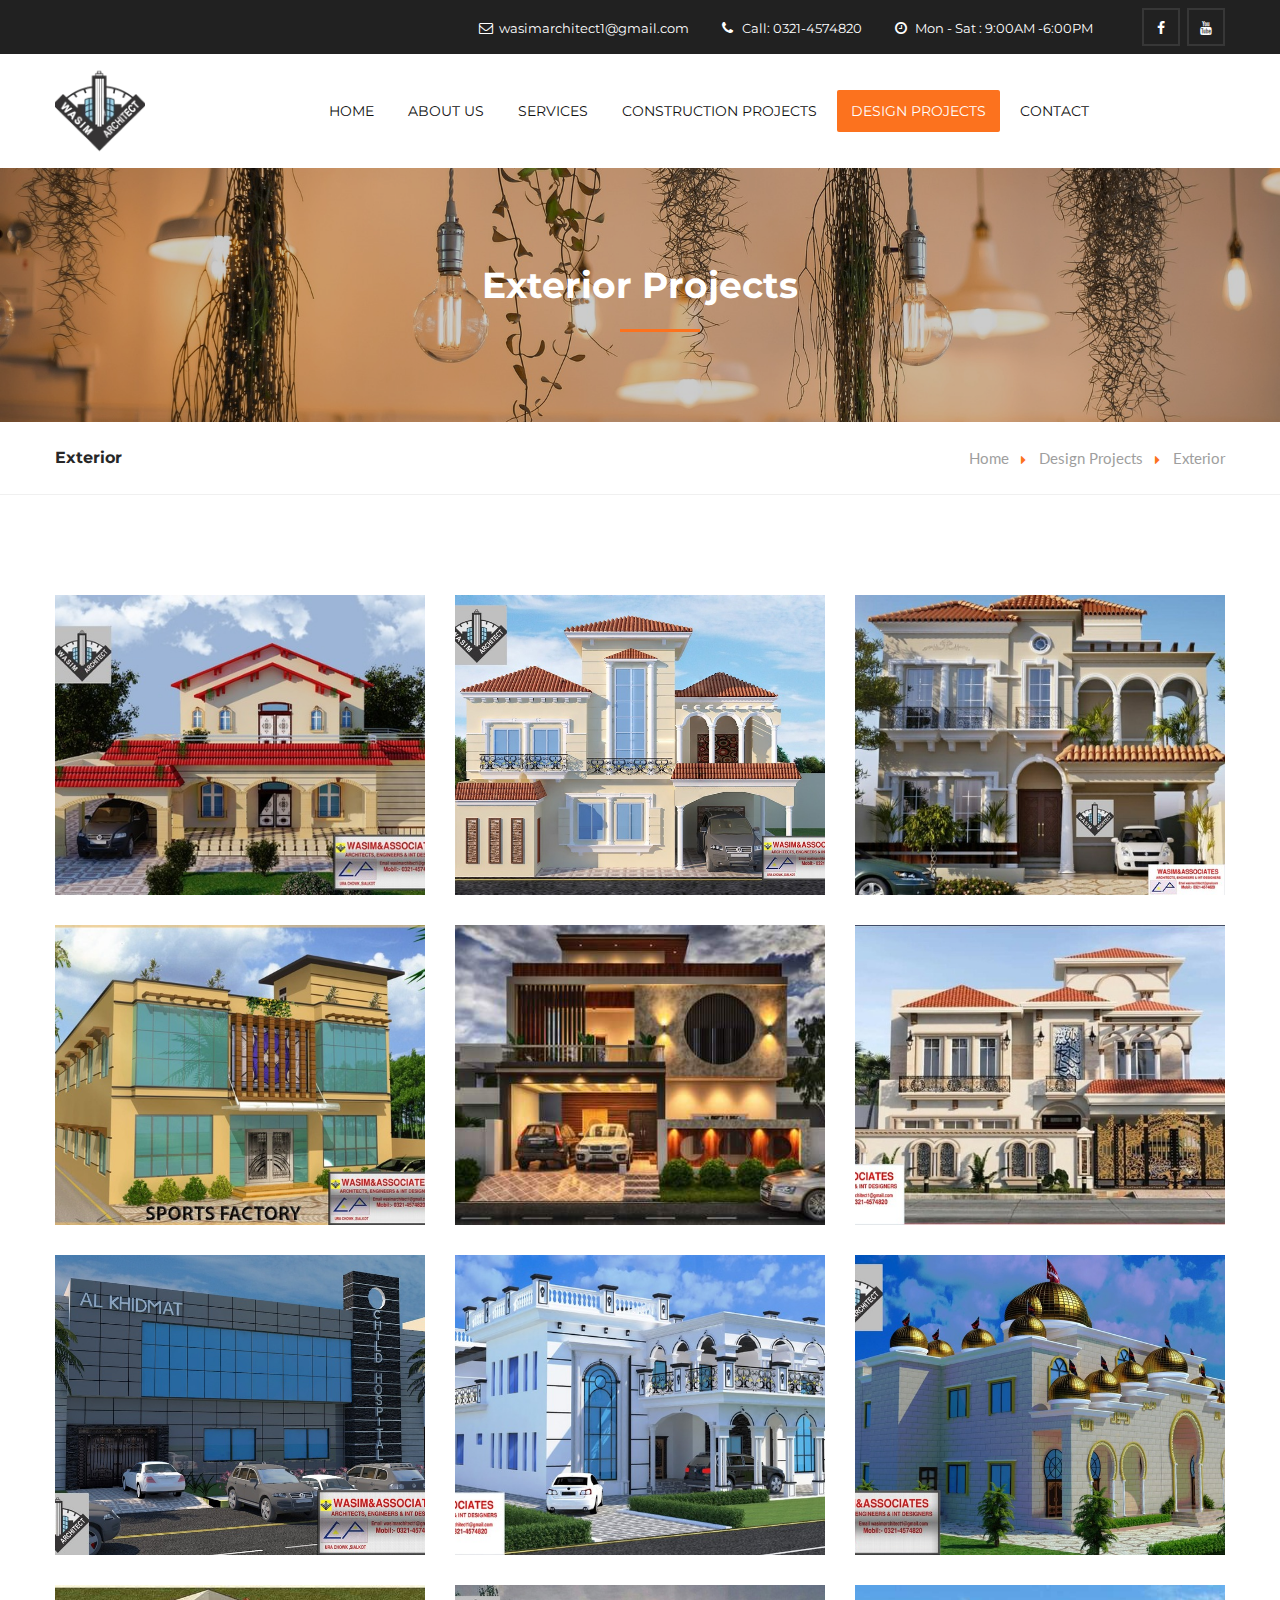
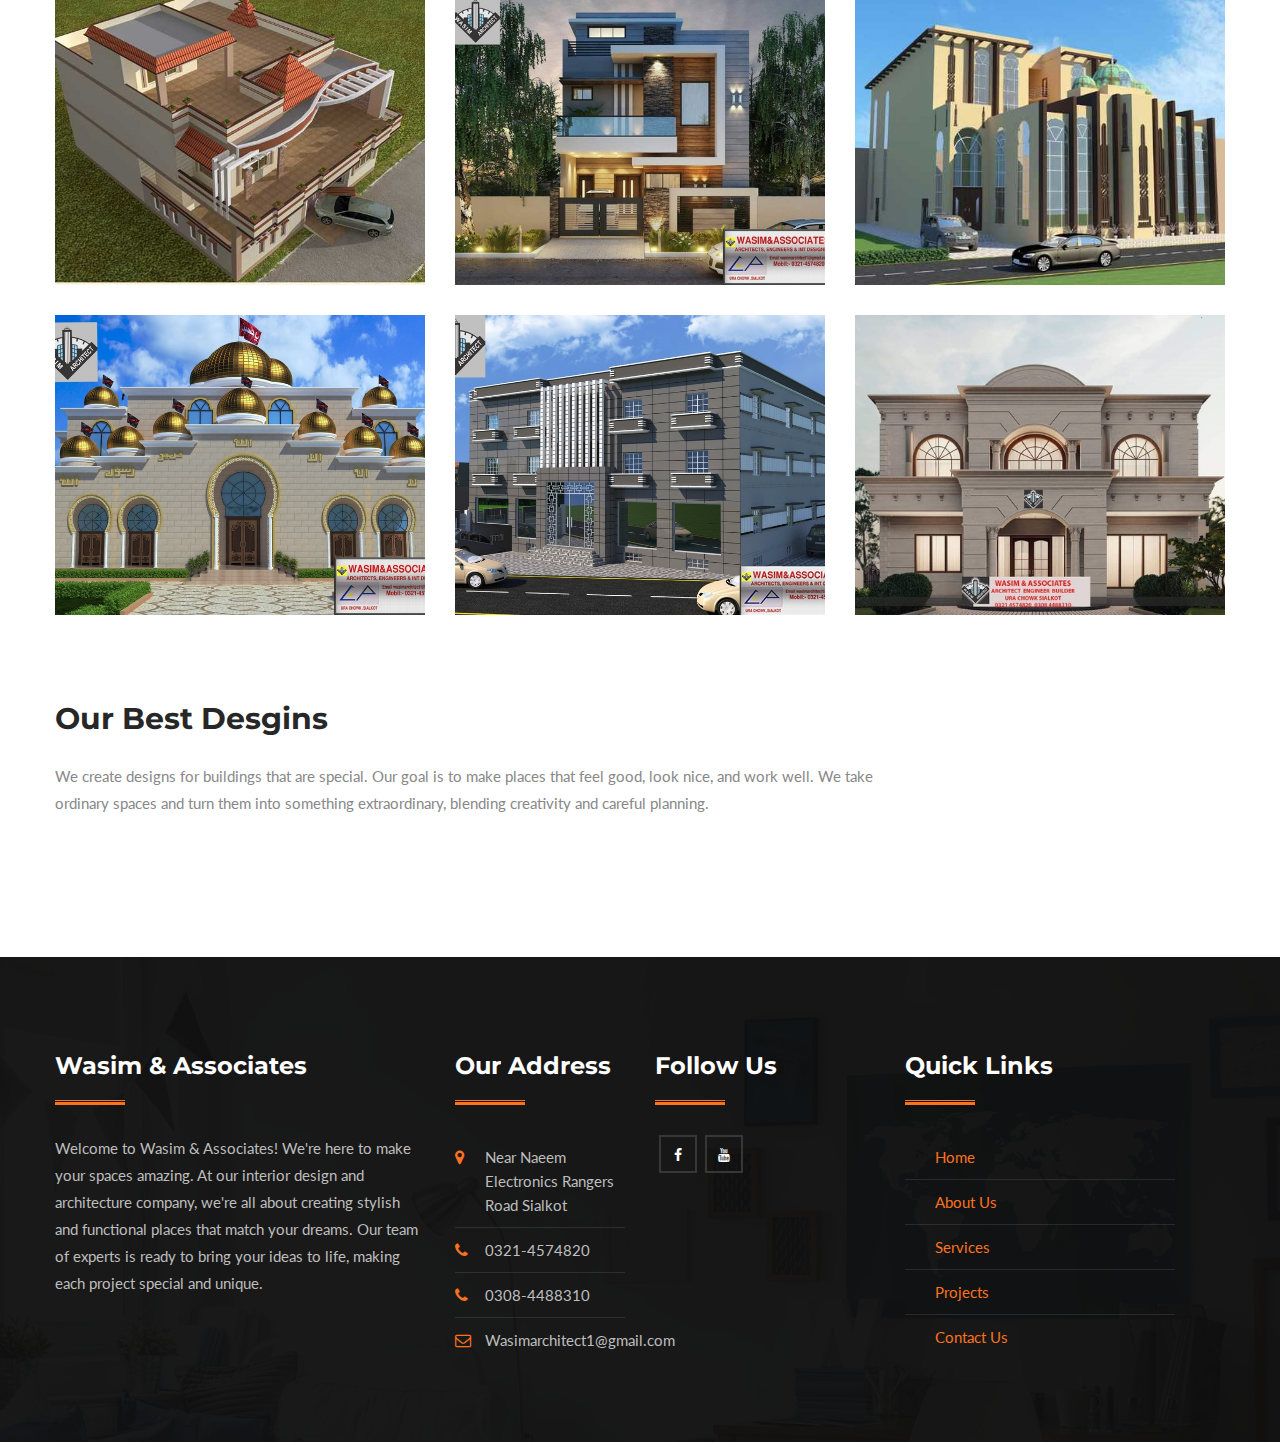
<file: project.html>
<!DOCTYPE html>
<html>
  <head>
    <meta charset="utf-8" />
    <meta
      name="description"
      content=" Wasim and Associates Construction Company, one of the best construction company in Sialkot, Industrial builders in Sialkot providing construction services."
    />
    <meta
      name="keywords"
      content="construction company , interior design , building desings , sialkot "
    />
    <meta name="viewport" content="width=device-width, initial-scale=1.0" />
    <title>Wasim and associates construction company</title>
    <!-- Stylesheets -->
    <link href="css/bootstrap.css" rel="stylesheet" />
    <link href="css/style.css" rel="stylesheet" />
    <!-- <link rel="shortcut icon" href="images/favicon.png" type="image/x-icon" /> -->
    <link rel="icon" href="images/favicon.png" type="image/x-icon" />

    <!-- Responsive -->
    <meta http-equiv="X-UA-Compatible" content="IE=edge" />
    <meta
      name="viewport"
      content="width=device-width, initial-scale=1.0, maximum-scale=1.0, user-scalable=0"
    />
    <link href="css/responsive.css" rel="stylesheet" />
    <!--[if lt IE 9
      ]><script src="https://cdnjs.cloudflare.com/ajax/libs/html5shiv/3.7.3/html5shiv.js"></script
    ><![endif]-->
    <!--[if lt IE 9]><script src="js/respond.js"></script><![endif]-->
  </head>

  <body>
    <div class="page-wrapper">
      <!-- Preloader -->
      <div class="preloader"></div>

      <!-- Main Header-->
      <header class="main-header">
        <!-- Header Top -->
        <div class="header-top">
          <div class="auto-container">
            <div class="row clearfix">
              <!--Top Left-->
              <div class="top-left pull-left">
                <div class="dropdown lang-dropdown"></div>
              </div>

              <!--Top Right-->
              <div class="top-right pull-right">
                <!--social-icon-->
                <div class="social-icon">
                  <a
                    href="https://www.facebook.com/profile.php?id=100064152210150&mibextid=LQQJ4d"
                    target="_blank"
                    ><span class="fa fa-facebook"></span
                  ></a>
                  <a
                    href="https://youtube.com/@wasimassociates6626?si=AobykRlG12nI128F"
                    target="_blank"
                    ><span class="fa fa-youtube"></span
                  ></a>
                </div>

                <ul>
                  <li>
                    <span class="fa fa-envelope-o"></span
                    >wasimarchitect1@gmail.com
                  </li>
                  <li><span class="fa fa-phone"></span> Call: 0321-4574820</li>
                  <li>
                    <span class="fa fa-clock-o"></span>Mon - Sat : 9:00AM
                    -6:00PM
                  </li>
                </ul>
              </div>
            </div>
          </div>
        </div>
        <!-- Header Top End -->

        <!-- Main Box -->
        <div class="main-box">
          <div class="auto-container">
            <div class="outer-container clearfix">
              <!--Logo Box-->
              <div class="logo-box">
                <div class="logo">
                  <a href="index.html"><img src="images/logo.png" alt="" /></a>
                </div>
              </div>

              <!--Nav Outer-->
              <div class="nav-outer clearfix">
                <!-- Main Menu -->
                <nav class="main-menu">
                  <div class="navbar-header">
                    <!-- Toggle Button -->
                    <button
                      type="button"
                      class="navbar-toggle"
                      data-toggle="collapse"
                      data-target=".navbar-collapse"
                    >
                      <span class="icon-bar"></span>
                      <span class="icon-bar"></span>
                      <span class="icon-bar"></span>
                    </button>
                  </div>

                  <div class="navbar-collapse collapse clearfix">
                    <ul class="navigation clearfix">
                      <li><a href="index.html">Home</a></li>
                      <li class=""><a href="about-us.html">About Us</a></li>
                      <li class=""><a href="services.html">Services</a></li>

                      <li class="dropdown">
                        <a href="project.html">Construction Projects</a>
                        <ul>
                          <!-- <li>
                            <a href="project.html"
                              >Design Projects</a
                            >
                          </li> -->
                          <li>
                            <a href="contstruction.html">Commercial Projects</a>
                          </li>
                          <li>
                            <a href="residential.html">Residential Projects</a>
                          </li>
                          <!-- <li>
                            <a href="interior.html"
                              >Interior Projects</a
                            >
                          </li> -->
                        </ul>
                      </li>
                      <li class="dropdown current">
                        <a href="project.html">Design Projects</a>
                        <ul>
                          <li>
                            <a href="project.html">Exterior Projects</a>
                          </li>
                          <!-- <li>
                            <a href="contstruction.html"
                              >Commercial Projects</a
                            >
                          </li> -->
                          <!-- <li>
                            <a href="residential.html"
                              >Residential Projects</a
                            >
                          </li> -->
                          <li>
                            <a href="interior.html">Interior Projects</a>
                          </li>
                        </ul>
                      </li>

                      <li><a href="contact.html">Contact</a></li>
                    </ul>
                  </div>
                </nav>
                <!-- Main Menu End-->
              </div>
              <!--Nav Outer End-->

              <!-- Hidden Nav Toggler -->
              <div class="nav-toggler">
                <button class="hidden-bar-opener">
                  <span class="icon fa fa-bars"></span>
                </button>
              </div>
              <!-- / Hidden Nav Toggler -->

              <!--Search Btn-->
            </div>
          </div>
        </div>
      </header>
      <!--End Main Header -->

      <!-- Hidden Navigation Bar -->
      <section class="hidden-bar right-align">
        <div class="hidden-bar-closer">
          <button class="btn"><i class="fa fa-close"></i></button>
        </div>

        <!-- Hidden Bar Wrapper -->
        <div class="hidden-bar-wrapper">
          <!-- .logo -->
          <div class="logo text-center">
            <a href="index.html"><img src="images/logo.png" alt="" /></a>
          </div>
          <!-- /.logo -->

          <!-- .Side-menu -->
          <div class="side-menu">
            <!-- .navigation -->
            <ul class="navigation">
              <li class="current"><a href="index.html">Home</a></li>
              <li class=""><a href="about-us.html">About Us</a></li>
              <li class=""><a href="services.html">Services</a></li>

              <li class="dropdown">
                <a href="project.html">Construction Projects</a>
                <ul>
                  <!-- <li>
                    <a href="project.html"
                      >Design Projects</a
                    >
                  </li> -->
                  <li>
                    <a href="contstruction.html">Commercial Projects</a>
                  </li>
                  <li>
                    <a href="residential.html">Residential Projects</a>
                  </li>
                  <!-- <li>
                    <a href="interior.html"
                      >Interior Projects</a
                    >
                  </li> -->
                </ul>
              </li>
              <li class="dropdown">
                <a href="project.html">Design Projects</a>
                <ul>
                  <li>
                    <a href="project.html">Exterior Projects</a>
                  </li>
                  <!-- <li>
                    <a href="contstruction.html"
                      >Commercial Projects</a
                    >
                  </li> -->
                  <!-- <li>
                    <a href="residential.html"
                      >Residential Projects</a
                    >
                  </li> -->
                  <li>
                    <a href="interior.html">Interior Projects</a>
                  </li>
                </ul>
              </li>

              <li><a href="contact.html">Contact</a></li>
            </ul>
          </div>
          <!-- /.Side-menu -->
        </div>
        <!-- / Hidden Bar Wrapper -->
      </section>
      <!-- / Hidden Bar -->

      <!--Page Title-->
      <section
        class="page-title"
        style="background-image: url(images/background/bg-page-title-1.jpg)"
      >
        <div class="auto-container">
          <h1>Exterior Projects</h1>
        </div>
      </section>

      <!--Page Info-->
      <section class="page-info">
        <div class="auto-container clearfix">
          <div class="pull-left"><h2>Exterior</h2></div>
          <div class="pull-right">
            <ul class="bread-crumb clearfix">
              <li><a href="index.html">Home</a></li>
              <li><a href="project.html">Design Projects</a></li>
              <li>Exterior</li>
            </ul>
          </div>
        </div>
      </section>

      <!--Project Details Section-->
      <section class="project-details">
        <div class="auto-container">
          <!--Project Images-->
          <div class="project-images">
            <div class="row clearfix">
              <!--Image Column-->
              <div class="image-column col-lg-4 col-md-12 col-sm-12 col-xs-12">
                <figure class="image-box">
                  <a
                    href="images/design/desgin-1.jpg"
                    class="lightbox-image"
                    title=" "
                    ><img src="images/design/desgin-1.jpg" alt=""
                  /></a>
                </figure>
              </div>
              <!--Image Column-->
              <div class="image-column col-lg-4 col-md-4 col-sm-6 col-xs-12">
                <figure class="image-box">
                  <a
                    href="images/design/desgin-3.jpg"
                    class="lightbox-image"
                    title=" "
                    ><img src="images/design/desgin-3.jpg" alt=""
                  /></a>
                </figure>
              </div>

              <!--Image Column-->
              <div class="image-column col-md-4 col-sm-6 col-xs-12">
                <figure class="image-box">
                  <a
                    href="images/design/desgin-4.jpg"
                    class="lightbox-image"
                    title=" "
                    ><img src="images/design/desgin-4.jpg" alt=""
                  /></a>
                </figure>
              </div>

              <!--Image Column-->
              <div class="image-column col-md-4 col-sm-6 col-xs-12">
                <figure class="image-box">
                  <a
                    href="images/design/desgin-5.jpg"
                    class="lightbox-image"
                    title=" "
                    ><img src="images/design/desgin-6.jpg" alt=""
                  /></a>
                </figure>
              </div>

              <!--Image Column-->
              <div class="image-column col-md-4 col-sm-6 col-xs-12">
                <figure class="image-box">
                  <a
                    href="images/design/desgin-7.jpg"
                    class="lightbox-image"
                    title=" "
                    ><img src="images/design/desgin-7.jpg" alt=""
                  /></a>
                </figure>
              </div>
              <!--Image Column-->
              <div class="image-column col-md-4 col-sm-6 col-xs-12">
                <figure class="image-box">
                  <a
                    href="images/design/desgin-8.jpg"
                    class="lightbox-image"
                    title=" "
                    ><img src="images/design/desgin-8.jpg" alt=""
                  /></a>
                </figure>
              </div>
              <!--Image Column-->
              <div class="image-column col-md-4 col-sm-6 col-xs-12">
                <figure class="image-box">
                  <a
                    href="images/design/desgin-9.jpg"
                    class="lightbox-image"
                    title=" "
                    ><img src="images/design/desgin-9.jpg" alt=""
                  /></a>
                </figure>
              </div>
              <!--Image Column-->
              <div class="image-column col-md-4 col-sm-6 col-xs-12">
                <figure class="image-box">
                  <a
                    href="images/design/desgin-10.jpg"
                    class="lightbox-image"
                    title=" "
                    ><img src="images/design/desgin-10.jpg" alt=""
                  /></a>
                </figure>
              </div>
              <!--Image Column-->
              <div class="image-column col-md-4 col-sm-6 col-xs-12">
                <figure class="image-box">
                  <a
                    href="images/design/desgin-11.jpg"
                    class="lightbox-image"
                    title=" "
                    ><img src="images/design/desgin-11.jpg" alt=""
                  /></a>
                </figure>
              </div>
              <!--Image Column-->
              <div class="image-column col-md-4 col-sm-6 col-xs-12">
                <figure class="image-box">
                  <a
                    href="images/design/desgin-12.jpg"
                    class="lightbox-image"
                    title=" "
                    ><img src="images/design/desgin-12.jpg" alt=""
                  /></a>
                </figure>
              </div>
              <!--Image Column-->
              <div class="image-column col-md-4 col-sm-6 col-xs-12">
                <figure class="image-box">
                  <a
                    href="images/design/desgin-13.jpg"
                    class="lightbox-image"
                    title=" "
                    ><img src="images/design/desgin-13.jpg" alt=""
                  /></a>
                </figure>
              </div>
              <!--Image Column-->
              <div class="image-column col-md-4 col-sm-6 col-xs-12">
                <figure class="image-box">
                  <a
                    href="images/design/desgin-14.jpg"
                    class="lightbox-image"
                    title=" "
                    ><img src="images/design/desgin-14.jpg" alt=""
                  /></a>
                </figure>
              </div>
              <!--Image Column-->
              <div class="image-column col-md-4 col-sm-6 col-xs-12">
                <figure class="image-box">
                  <a
                    href="images/design/desgin-15.jpg"
                    class="lightbox-image"
                    title=" "
                    ><img src="images/design/desgin-15.jpg" alt=""
                  /></a>
                </figure>
              </div>
              <!--Image Column-->
              <div class="image-column col-md-4 col-sm-6 col-xs-12">
                <figure class="image-box">
                  <a
                    href="images/design/desgin-16.jpg"
                    class="lightbox-image"
                    title=" "
                    ><img src="images/design/desgin-16.jpg" alt=""
                  /></a>
                </figure>
              </div>
              <!--Image Column-->
              <div class="image-column col-md-4 col-sm-6 col-xs-12">
                <figure class="image-box">
                  <a
                    href="images/design/desgin-17.jpg"
                    class="lightbox-image"
                    title=" "
                    ><img src="images/design/desgin-17.jpg" alt=""
                  /></a>
                </figure>
              </div>
            </div>
          </div>

          <!--Project Content-->
          <div class="project-content">
            <h2>Our Best Desgins</h2>
            <div class="row clearfix">
              <!--Content Column-->
              <div class="content-column col-lg-9 col-md-8 col-sm-12 col-xs-12">
                <div class="text">
                  We create designs for buildings that are special. Our goal is
                  to make places that feel good, look nice, and work well. We
                  take ordinary spaces and turn them into something
                  extraordinary, blending creativity and careful planning.
                </div>
              </div>

              <!--Info Column-->
            </div>
          </div>

          <!-- Post Nav -->
        </div>
      </section>

      <!--Main Footer-->
      <footer
        class="main-footer"
        style="background-image: url(images/background/footer-bg.jpg)"
      >
        <div class="auto-container">
          <!--Widgets Section-->
          <div class="widgets-section">
            <div class="row clearfix">
              <!--Big Column-->
              <div class="big-column col-md-6 col-sm-12 col-xs-12">
                <div class="row clearfix">
                  <!--Footer Column-->
                  <div
                    class="footer-column col-md-6 col-sm-4 col-lg-8 col-xs-12"
                  >
                    <div class="footer-widget about-widget">
                      <div class="footer-logo">
                        <figure>
                          <a href="index.html">
                            <h2>Wasim & Associates</h2>
                          </a>
                        </figure>
                      </div>
                      <div class="widget-content">
                        <div class="text">
                          Welcome to Wasim & Associates! We're here to make your
                          spaces amazing. At our interior design and
                          architecture company, we're all about creating stylish
                          and functional places that match your dreams. Our team
                          of experts is ready to bring your ideas to life,
                          making each project special and unique.
                        </div>
                      </div>
                    </div>
                  </div>

                  <!--Footer Column-->
                  <div
                    class="footer-column col-lg-4 col-md-6 col-sm-4 col-xs-12"
                  >
                    <div class="footer-widget tags-widget">
                      <h2>Our Address</h2>
                      <div class="widget-content">
                        <ul class="contact-info">
                          <li>
                            <span class="icon fa fa-map-marker"></span>Near
                            Naeem Electronics Rangers Road Sialkot
                          </li>
                          <li>
                            <span class="icon fa fa-phone"></span> 0321-4574820
                          </li>
                          <li>
                            <span class="icon fa fa-phone"></span> 0308-4488310
                          </li>
                          <li>
                            <span class="icon fa fa-envelope-o"></span>
                            Wasimarchitect1@gmail.com
                          </li>
                        </ul>
                      </div>
                    </div>
                  </div>
                </div>
              </div>

              <!--Big Column-->
              <div class="big-column col-md-6 col-lg-6 col-sm-12 col-xs-12">
                <div class="row clearfix">
                  <!--Footer Column-->
                  <div
                    class="footer-column col-md-4 col-sm-4 col-lg-5 col-xs-12"
                  >
                    <h2>Follow Us</h2>
                    <div class="social-icon">
                      <a
                        href="https://www.facebook.com/profile.php?id=100064152210150&mibextid=LQQJ4d"
                        target="_blank"
                        ><span class="fa fa-facebook"></span
                      ></a>

                      <a
                        href="https://youtube.com/@wasimassociates6626?si=AobykRlG12nI128F"
                        target="_blank"
                        ><span class="fa fa-youtube"></span
                      ></a>
                      <!-- <a href="#"><span class="fa fa-linkedin"></span></a> -->
                    </div>
                  </div>

                  <!--Footer Column-->
                  <div
                    class="footer-column col-md-4 col-sm-4 col-lg-6 col-xs-12"
                  >
                    <div class="footer-widget tags-widget">
                      <h2>Quick Links</h2>
                      <div class="widget-content">
                        <ul class="contact-info">
                          <li>
                            <a href="index.html">Home</a>
                          </li>
                          <li>
                            <a href="about-us.html">About Us</a>
                          </li>
                          <li>
                            <a href="services.html">Services</a>
                          </li>
                          <li>
                            <a href="project.html">Projects</a>
                          </li>
                          <li>
                            <a href="services.html">Contact Us</a>
                          </li>
                        </ul>
                      </div>
                    </div>
                  </div>
                </div>
              </div>
            </div>
          </div>
        </div>

        <!--Footer Bottom-->
      </footer>
    </div>
    <!--End pagewrapper-->

    <!--Search Popup-->

    <!--Scroll to top-->
    <div class="scroll-to-top scroll-to-target" data-target=".main-header">
      <span class="fa fa-long-arrow-up"></span>
    </div>

    <script src="js/jquery.js"></script>
    <script src="js/bootstrap.min.js"></script>
    <script src="js/jquery.mCustomScrollbar.concat.min.js"></script>
    <script src="js/jquery.fancybox.pack.js"></script>
    <script src="js/jquery.fancybox-media.js"></script>
    <script src="js/owl.js"></script>
    <script src="js/wow.js"></script>
    <script src="js/script.js"></script>
    <script src="js/bootstrap.bundle.min.js"></script>
    <script src="js/main.js"></script>
  </body>
</html>
</file>
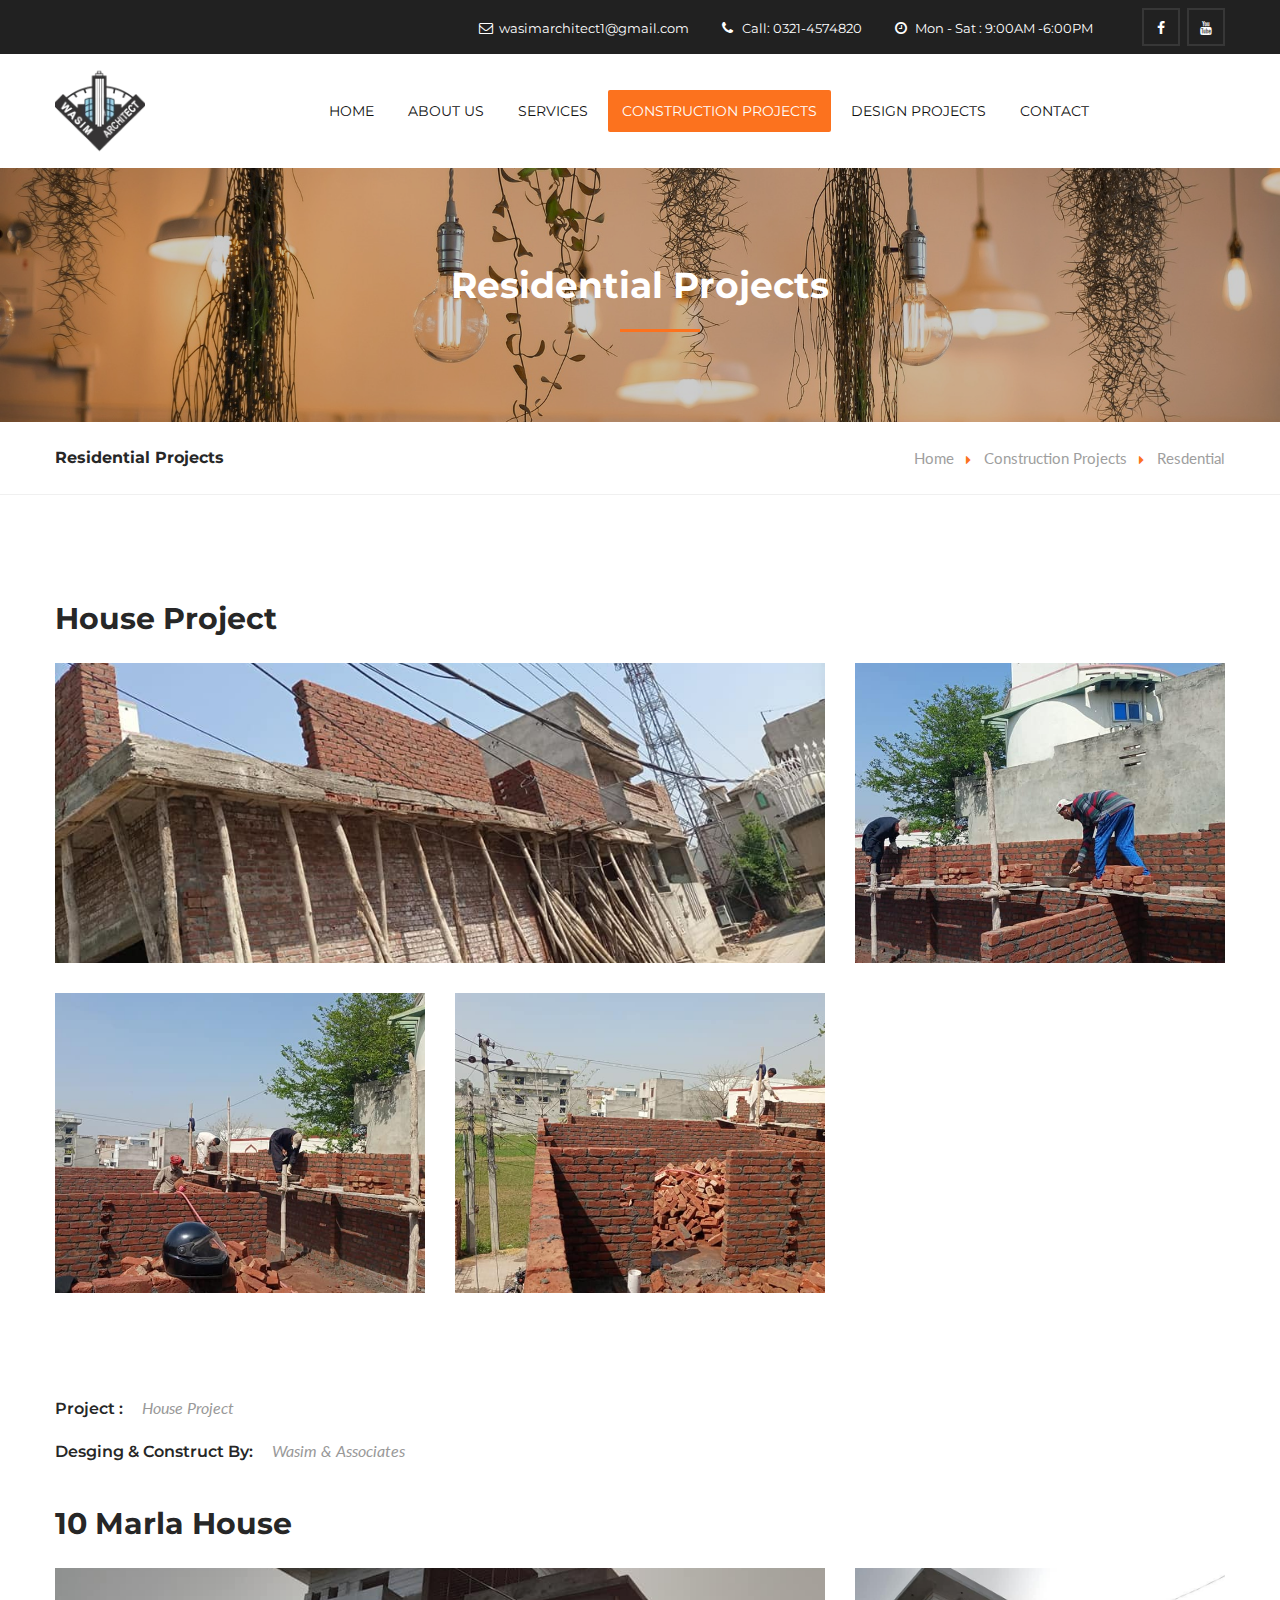
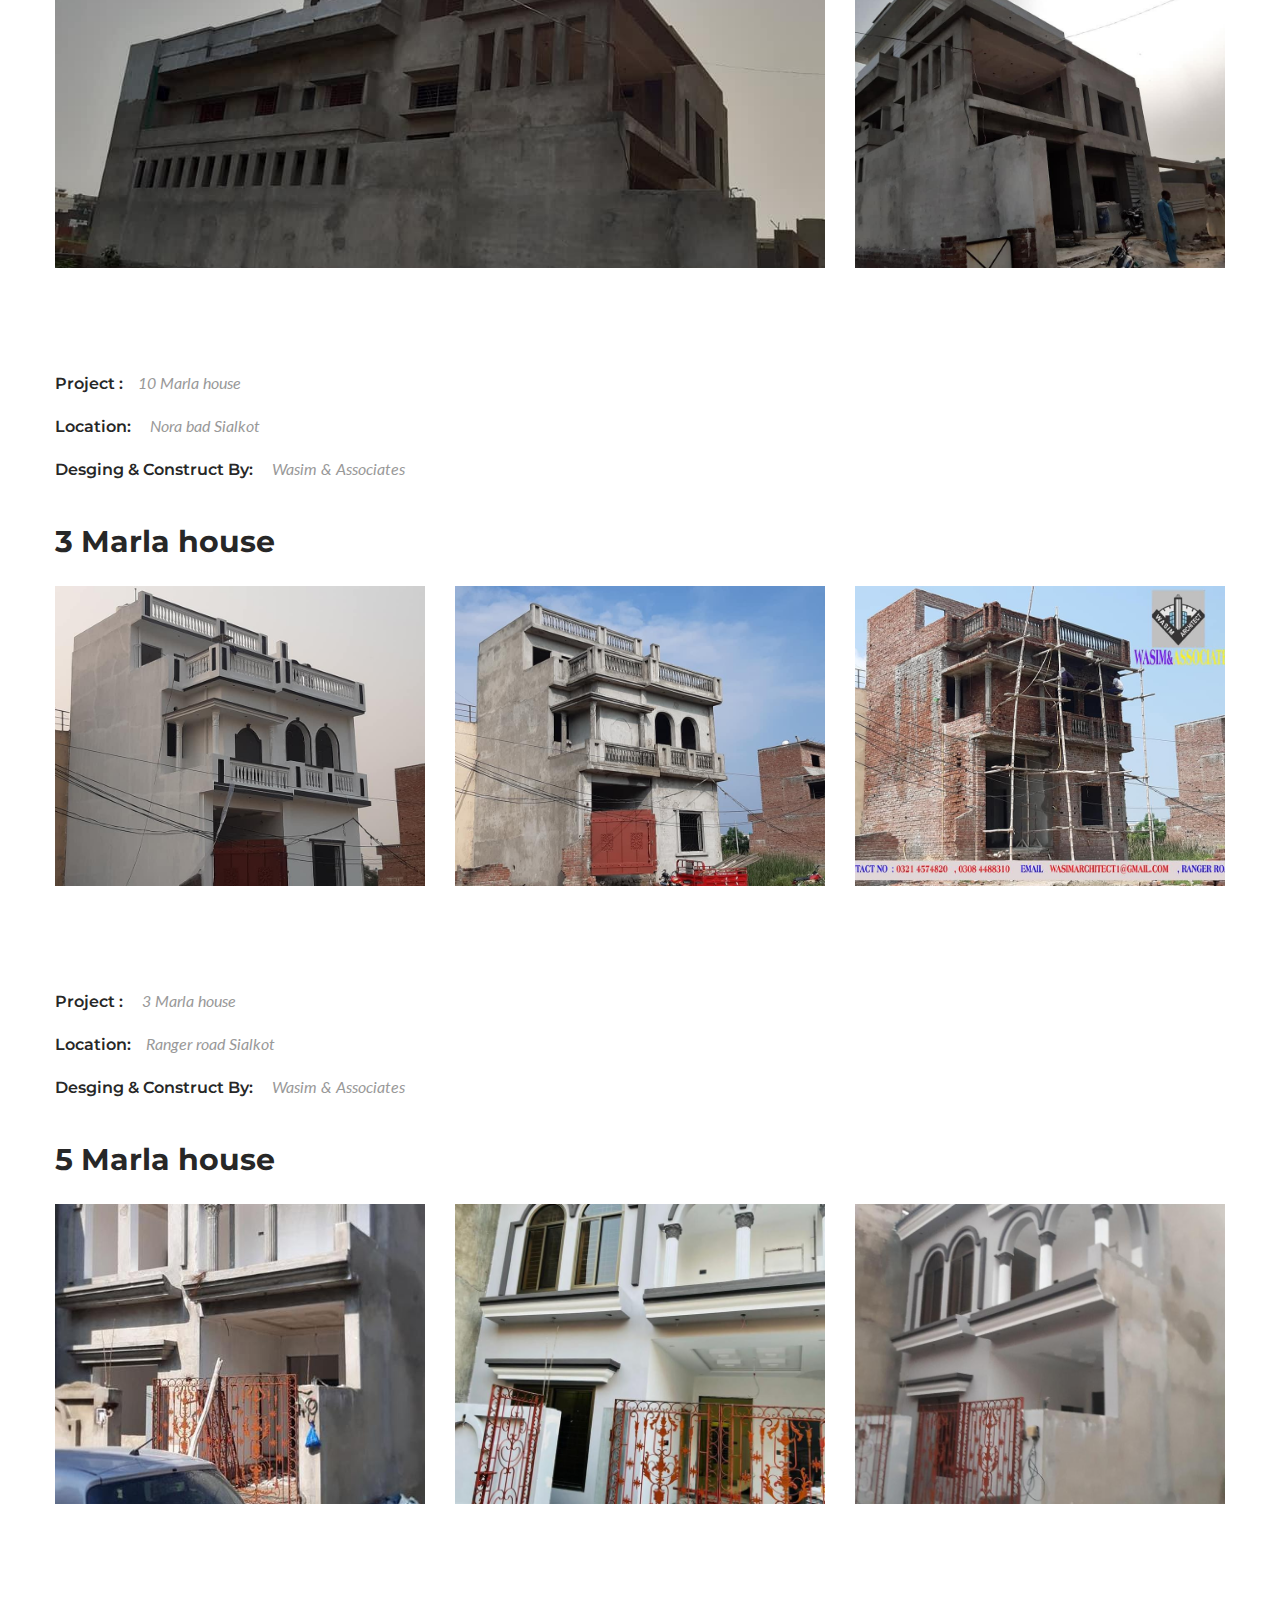
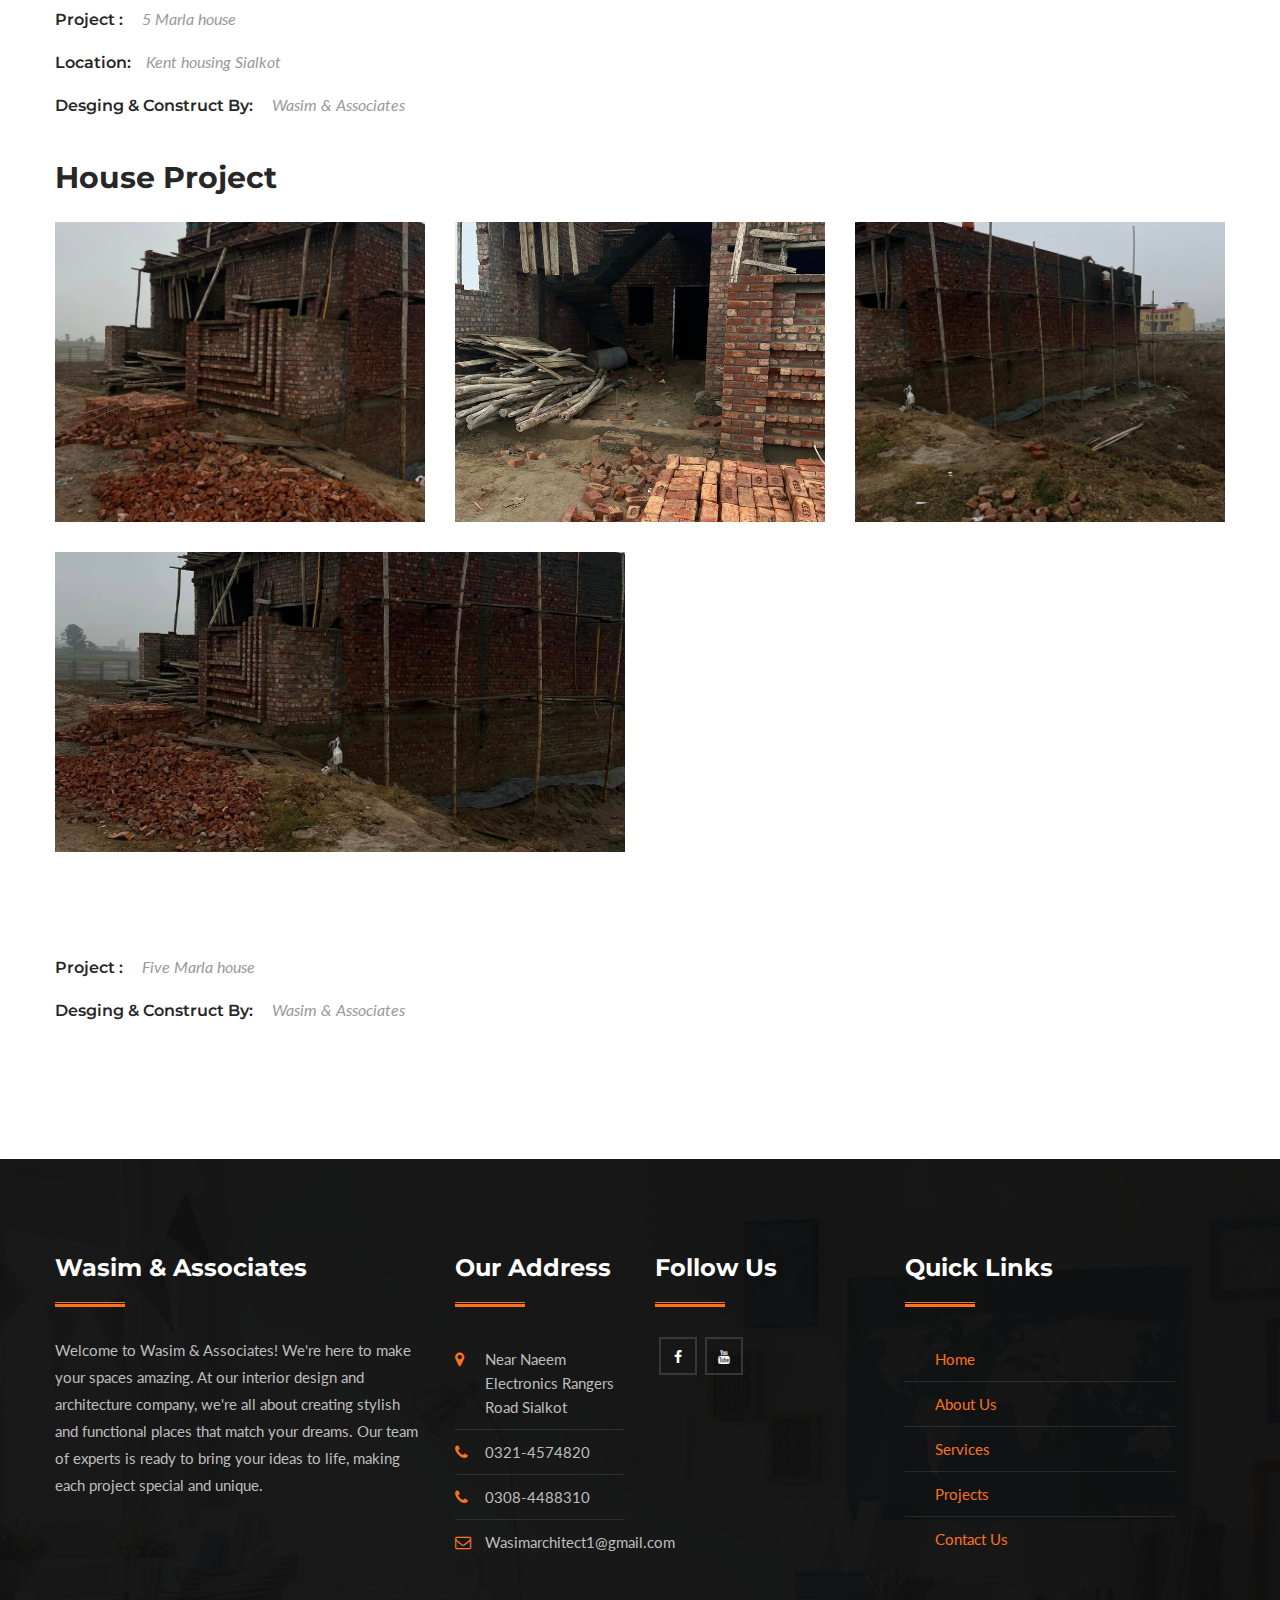
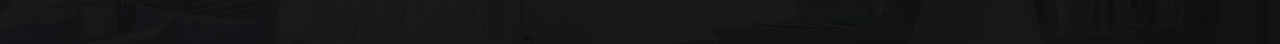
<file: residential.html>
<!DOCTYPE html>
<html>
  <head>
    <meta charset="utf-8" />
    <meta
      name="description"
      content=" Wasim and Associates Construction Company, one of the best construction company in Sialkot, Industrial builders in Sialkot providing construction services."
    />
    <meta
      name="keywords"
      content="construction company , interior design , building desings , sialkot "
    />
    <meta name="viewport" content="width=device-width, initial-scale=1.0" />
    <title>Wasim and associates construction company</title>
    <!-- Stylesheets -->
    <link href="css/bootstrap.css" rel="stylesheet" />
    <link href="css/style.css" rel="stylesheet" />
    <!-- <link rel="shortcut icon" href="images/favicon.png" type="image/x-icon" /> -->
    <link rel="icon" href="images/favicon.png" type="image/x-icon" />

    <!-- Responsive -->
    <meta http-equiv="X-UA-Compatible" content="IE=edge" />
    <meta
      name="viewport"
      content="width=device-width, initial-scale=1.0, maximum-scale=1.0, user-scalable=0"
    />
    <link href="css/responsive.css" rel="stylesheet" />
    <!--[if lt IE 9
      ]><script src="https://cdnjs.cloudflare.com/ajax/libs/html5shiv/3.7.3/html5shiv.js"></script
    ><![endif]-->
    <!--[if lt IE 9]><script src="js/respond.js"></script><![endif]-->
  </head>

  <body>
    <div class="page-wrapper">
      <!-- Preloader -->
      <div class="preloader"></div>

      <!-- Main Header-->
      <header class="main-header">
        <!-- Header Top -->
        <div class="header-top">
          <div class="auto-container">
            <div class="row clearfix">
              <!--Top Left-->
              <div class="top-left pull-left">
                <div class="dropdown lang-dropdown"></div>
              </div>

              <!--Top Right-->
              <div class="top-right pull-right">
                <!--social-icon-->
                <div class="social-icon">
                  <a
                    href="https://www.facebook.com/profile.php?id=100064152210150&mibextid=LQQJ4d"
                    target="_blank"
                    ><span class="fa fa-facebook"></span
                  ></a>
                  <a
                    href="https://youtube.com/@wasimassociates6626?si=AobykRlG12nI128F"
                    target="_blank"
                    ><span class="fa fa-youtube"></span
                  ></a>
                </div>

                <ul>
                  <li>
                    <span class="fa fa-envelope-o"></span
                    >wasimarchitect1@gmail.com
                  </li>
                  <li><span class="fa fa-phone"></span> Call: 0321-4574820</li>
                  <li>
                    <span class="fa fa-clock-o"></span>Mon - Sat : 9:00AM
                    -6:00PM
                  </li>
                </ul>
              </div>
            </div>
          </div>
        </div>
        <!-- Header Top End -->

        <!-- Main Box -->
        <div class="main-box">
          <div class="auto-container">
            <div class="outer-container clearfix">
              <!--Logo Box-->
              <div class="logo-box">
                <div class="logo">
                  <a href="index.html"><img src="images/logo.png" alt="" /></a>
                </div>
              </div>

              <!--Nav Outer-->
              <div class="nav-outer clearfix">
                <!-- Main Menu -->
                <nav class="main-menu">
                  <div class="navbar-header">
                    <!-- Toggle Button -->
                    <button
                      type="button"
                      class="navbar-toggle"
                      data-toggle="collapse"
                      data-target=".navbar-collapse"
                    >
                      <span class="icon-bar"></span>
                      <span class="icon-bar"></span>
                      <span class="icon-bar"></span>
                    </button>
                  </div>

                  <div class="navbar-collapse collapse clearfix">
                    <ul class="navigation clearfix">
                      <li><a href="index.html">Home</a></li>
                      <li class=""><a href="about-us.html">About Us</a></li>
                      <li class=""><a href="services.html">Services</a></li>

                      <li class="dropdown current">
                        <a href="project.html">Construction Projects</a>
                        <ul>
                          <!-- <li>
                            <a href="project.html"
                              >Design Projects</a
                            >
                          </li> -->
                          <li>
                            <a href="contstruction.html">Commercial Projects</a>
                          </li>
                          <li>
                            <a href="residential.html">Residential Projects</a>
                          </li>
                          <!-- <li>
                            <a href="interior.html"
                              >Interior Projects</a
                            >
                          </li> -->
                        </ul>
                      </li>
                      <li class="dropdown">
                        <a href="project.html">Design Projects</a>
                        <ul>
                          <li>
                            <a href="project.html">Exterior Projects</a>
                          </li>
                          <!-- <li>
                            <a href="contstruction.html"
                              >Commercial Projects</a
                            >
                          </li> -->
                          <!-- <li>
                            <a href="residential.html"
                              >Residential Projects</a
                            >
                          </li> -->
                          <li>
                            <a href="interior.html">Interior Projects</a>
                          </li>
                        </ul>
                      </li>

                      <li><a href="contact.html">Contact</a></li>
                    </ul>
                  </div>
                </nav>
                <!-- Main Menu End-->
              </div>
              <!--Nav Outer End-->

              <!-- Hidden Nav Toggler -->
              <div class="nav-toggler">
                <button class="hidden-bar-opener">
                  <span class="icon fa fa-bars"></span>
                </button>
              </div>
              <!-- / Hidden Nav Toggler -->

              <!--Search Btn-->
            </div>
          </div>
        </div>
      </header>
      <!--End Main Header -->

      <!-- Hidden Navigation Bar -->
      <section class="hidden-bar right-align">
        <div class="hidden-bar-closer">
          <button class="btn"><i class="fa fa-close"></i></button>
        </div>

        <!-- Hidden Bar Wrapper -->
        <div class="hidden-bar-wrapper">
          <!-- .logo -->
          <div class="logo text-center">
            <a href="index.html"><img src="images/logo.png" alt="" /></a>
          </div>
          <!-- /.logo -->

          <!-- .Side-menu -->
          <div class="side-menu">
            <!-- .navigation -->
            <ul class="navigation">
              <li class="current"><a href="index.html">Home</a></li>
              <li class=""><a href="about-us.html">About Us</a></li>
              <li class=""><a href="services.html">Services</a></li>

              <li class="dropdown">
                <a href="project.html">Construction Projects</a>
                <ul>
                  <!-- <li>
                    <a href="project.html"
                      >Design Projects</a
                    >
                  </li> -->
                  <li>
                    <a href="contstruction.html">Commercial Projects</a>
                  </li>
                  <li>
                    <a href="residential.html">Residential Projects</a>
                  </li>
                  <!-- <li>
                    <a href="interior.html"
                      >Interior Projects</a
                    >
                  </li> -->
                </ul>
              </li>
              <li class="dropdown">
                <a href="project.html">Design Projects</a>
                <ul>
                  <li>
                    <a href="project.html">Exterior Projects</a>
                  </li>
                  <!-- <li>
                    <a href="contstruction.html"
                      >Commercial Projects</a
                    >
                  </li> -->
                  <!-- <li>
                    <a href="residential.html"
                      >Residential Projects</a
                    >
                  </li> -->
                  <li>
                    <a href="interior.html">Interior Projects</a>
                  </li>
                </ul>
              </li>

              <li><a href="contact.html">Contact</a></li>
            </ul>
          </div>
          <!-- /.Side-menu -->
        </div>
        <!-- / Hidden Bar Wrapper -->
      </section>
      <!-- / Hidden Bar -->

      <!--Page Title-->
      <section
        class="page-title"
        style="background-image: url(images/background/bg-page-title-1.jpg)"
      >
        <div class="auto-container">
          <h1>Residential Projects</h1>
        </div>
      </section>

      <!--Page Info-->
      <section class="page-info">
        <div class="auto-container clearfix">
          <div class="pull-left"><h2>Residential Projects</h2></div>
          <div class="pull-right">
            <ul class="bread-crumb clearfix">
              <li><a href="index.html">Home</a></li>
              <li><a href="project.html">Construction Projects</a></li>
              <li>Resdential</li>
            </ul>
          </div>
        </div>
      </section>

      <!--Project Details Section-->
      <section class="project-details">
        <div class="auto-container">
          <div class="project-content">
            <h2>House Project</h2>
          </div>
          <!--Project Images-->
          <div class="project-images">
            <div class="row clearfix">
              <!--Image Column-->
              <div class="image-column col-lg-8 col-md-12 col-sm-12 col-xs-12">
                <figure class="image-box">
                  <a
                    href="images/residential/house4-1.jpg"
                    class="lightbox-image"
                    title=" "
                    ><img src="images/residential/house4-1.jpg" alt=""
                  /></a>
                </figure>
              </div>
              <!--Image Column-->
              <div class="image-column col-lg-4 col-md-4 col-sm-6 col-xs-12">
                <figure class="image-box">
                  <a
                    href=" images/residential/house4-2.jpg"
                    class="lightbox-image"
                    title=" "
                    ><img src=" images/residential/house4-2.jpg" alt=""
                  /></a>
                </figure>
              </div>

              <!--Image Column-->
              <div class="image-column col-md-4 col-sm-6 col-xs-12">
                <figure class="image-box">
                  <a
                    href=" images/residential/house4-3.jpg"
                    class="lightbox-image"
                    title=" "
                    ><img src=" images/residential/house4-3.jpg" alt=""
                  /></a>
                </figure>
              </div>

              <!--Image Column-->
              <div class="image-column col-md-4 col-sm-6 col-xs-12">
                <figure class="image-box">
                  <a
                    href=" images/residential/house4-4.jpg"
                    class="lightbox-image"
                    title=" "
                    ><img src=" images/residential/house4-4.jpg" alt=""
                  /></a>
                </figure>
              </div>
            </div>
          </div>

          <!--Project Content-->
          <div class="project-content">
            <!-- <h2>Mid Century Modern Wooden Sofa</h2>-->
            <div class="row clearfix">
              <!--Content Column-->
              <div
                class="content-column col-lg-9 col-md-8 col-sm-12 col-xs-12"
              ></div>

              <!--Info Column-->
              <div class="info-column col-lg-12 col-md-12 col-sm-12 col-xs-12">
                <ul class="proj-info">
                  <li><strong>Project :</strong> House Project</li>
                  <!-- <li><strong>Location:</strong> Ranger Road Sialkot</li> -->
                  <li>
                    <strong>Desging & Construct By:</strong> Wasim & Associates
                  </li>
                </ul>
              </div>
            </div>
          </div>
        </div>
        <div class="auto-container">
          <div class="project-content">
            <h2>10 Marla House</h2>
          </div>
          <!--Project Images-->
          <div class="project-images">
            <div class="row clearfix">
              <!--Image Column-->
              <div class="image-column col-lg-8 col-md-12 col-sm-12 col-xs-12">
                <figure class="image-box">
                  <a
                    href="images/residential/house1-1.jpg"
                    class="lightbox-image"
                    title=" "
                    ><img src=" images/residential/house1-1.jpg" alt=""
                  /></a>
                </figure>
              </div>
              <!--Image Column-->
              <div class="image-column col-lg-4 col-md-4 col-sm-6 col-xs-12">
                <figure class="image-box">
                  <a
                    href=" images/residential/house1-2.jpg"
                    class="lightbox-image"
                    title=" "
                    ><img src=" images/residential/house1-2.jpg" alt=""
                  /></a>
                </figure>
              </div>
            </div>
          </div>

          <!--Project Content-->
          <div class="project-content">
            <!-- <h2>Mid Century Modern Wooden Sofa</h2>-->
            <div class="row clearfix">
              <!--Content Column-->
              <div
                class="content-column col-lg-9 col-md-8 col-sm-12 col-xs-12"
              ></div>

              <!--Info Column-->
              <div class="info-column col-lg-12 col-md-12 col-sm-12 col-xs-12">
                <ul class="proj-info">
                  <li><strong>Project :</strong>10 Marla house</li>
                  <li><strong>Location:</strong> Nora bad Sialkot</li>
                  <li>
                    <strong>Desging & Construct By:</strong> Wasim & Associates
                  </li>
                </ul>
              </div>
            </div>
          </div>
        </div>
        <div class="auto-container">
          <div class="project-content">
            <h2>3 Marla house</h2>
          </div>
          <!--Project Images-->
          <div class="project-images">
            <div class="row clearfix">
              <!--Image Column-->
              <div class="image-column col-lg-4 col-md-12 col-sm-12 col-xs-12">
                <figure class="image-box">
                  <a
                    href="images/residential/house2-1.jpg"
                    class="lightbox-image"
                    title=" "
                    ><img src=" images/residential/house2-1.jpg" alt=""
                  /></a>
                </figure>
              </div>
              <!--Image Column-->
              <div class="image-column col-lg-4 col-md-4 col-sm-6 col-xs-12">
                <figure class="image-box">
                  <a
                    href=" images/residential/house2-3.jpg"
                    class="lightbox-image"
                    title=" "
                    ><img src=" images/residential/house2-3.jpg" alt=""
                  /></a>
                </figure>
              </div>
              <!--Image Column-->
              <div class="image-column col-lg-4 col-md-4 col-sm-6 col-xs-12">
                <figure class="image-box">
                  <a
                    href=" images/residential/house2-2.jpg"
                    class="lightbox-image"
                    title=" "
                    ><img src=" images/residential/house2-2.jpg" alt=""
                  /></a>
                </figure>
              </div>
            </div>
          </div>

          <!--Project Content-->
          <div class="project-content">
            <!-- <h2>Mid Century Modern Wooden Sofa</h2>-->
            <div class="row clearfix">
              <!--Content Column-->
              <div
                class="content-column col-lg-9 col-md-8 col-sm-12 col-xs-12"
              ></div>

              <!--Info Column-->
              <div class="info-column col-lg-12 col-md-12 col-sm-12 col-xs-12">
                <ul class="proj-info">
                  <li><strong>Project :</strong> 3 Marla house</li>
                  <li><strong>Location:</strong>Ranger road Sialkot</li>
                  <li>
                    <strong>Desging & Construct By:</strong> Wasim & Associates
                  </li>
                </ul>
              </div>
            </div>
          </div>
        </div>
        <div class="auto-container">
          <div class="project-content">
            <h2>5 Marla house</h2>
          </div>
          <!--Project Images-->
          <div class="project-images">
            <div class="row clearfix">
              <!--Image Column-->
              <div class="image-column col-lg-4 col-md-12 col-sm-12 col-xs-12">
                <figure class="image-box">
                  <a
                    href="images/residential/house3-1.jpg"
                    class="lightbox-image"
                    title=" "
                    ><img src=" images/residential/house3-1.jpg" alt=""
                  /></a>
                </figure>
              </div>
              <!--Image Column-->
              <div class="image-column col-lg-4 col-md-4 col-sm-6 col-xs-12">
                <figure class="image-box">
                  <a
                    href=" images/residential/house3-3.jpg"
                    class="lightbox-image"
                    title=" "
                    ><img src=" images/residential/house3-3.jpg" alt=""
                  /></a>
                </figure>
              </div>
              <!--Image Column-->
              <div class="image-column col-lg-4 col-md-4 col-sm-6 col-xs-12">
                <figure class="image-box">
                  <a
                    href=" images/residential/house3-2.jpg"
                    class="lightbox-image"
                    title=" "
                    ><img src=" images/residential/house3-2.jpg" alt=""
                  /></a>
                </figure>
              </div>
            </div>
          </div>

          <!--Project Content-->
          <div class="project-content">
            <!-- <h2>Mid Century Modern Wooden Sofa</h2>-->
            <div class="row clearfix">
              <!--Content Column-->
              <div
                class="content-column col-lg-9 col-md-8 col-sm-12 col-xs-12"
              ></div>

              <!--Info Column-->
              <div class="info-column col-lg-12 col-md-12 col-sm-12 col-xs-12">
                <ul class="proj-info">
                  <li><strong>Project :</strong> 5 Marla house</li>
                  <li><strong>Location:</strong>Kent housing Sialkot</li>
                  <li>
                    <strong>Desging & Construct By:</strong> Wasim & Associates
                  </li>
                </ul>
              </div>
            </div>
          </div>
        </div>

        <div class="auto-container">
          <div class="project-content">
            <h2>House Project</h2>
          </div>
          <!--Project Images-->
          <div class="project-images">
            <div class="row clearfix">
              <!--Image Column-->
              <div class="image-column col-lg-4 col-md-12 col-sm-12 col-xs-12">
                <figure class="image-box">
                  <a
                    href="images/construction/house-1.jpg"
                    class="lightbox-image"
                    title=" "
                    ><img src="images/construction/house-1.jpg" alt=""
                  /></a>
                </figure>
              </div>
              <!--Image Column-->
              <div class="image-column col-lg-4 col-md-4 col-sm-6 col-xs-12">
                <figure class="image-box">
                  <a
                    href="images/construction/house-2.jpg"
                    class="lightbox-image"
                    title=" "
                    ><img src="images/construction/house-2.jpg" alt=""
                  /></a>
                </figure>
              </div>

              <!--Image Column-->
              <div class="image-column col-md-4 col-sm-6 col-xs-12">
                <figure class="image-box">
                  <a
                    href="images/construction/house-3.jpg"
                    class="lightbox-image"
                    title=" "
                    ><img src="images/construction/house-3.jpg" alt=""
                  /></a>
                </figure>
              </div>

              <!--Image Column-->
              <div class="image-column col-md-6 col-sm-6 col-xs-12">
                <figure class="image-box">
                  <a
                    href="images/construction/house-4.jpg"
                    class="lightbox-image"
                    title=" "
                    ><img src="images/construction/house-4.jpg" alt=""
                  /></a>
                </figure>
              </div>
            </div>
          </div>

          <!--Project Content-->
          <div class="project-content">
            <!-- <h2>Mid Century Modern Wooden Sofa</h2>-->
            <div class="row clearfix">
              <!--Content Column-->
              <div
                class="content-column col-lg-9 col-md-8 col-sm-12 col-xs-12"
              ></div>

              <!--Info Column-->
              <div class="info-column col-lg-12 col-md-12 col-sm-12 col-xs-12">
                <ul class="proj-info">
                  <li><strong>Project :</strong> Five Marla house</li>
                  <!-- <li><strong>Location:</strong> Ranger Road Sialkot</li> -->
                  <li>
                    <strong>Desging & Construct By:</strong> Wasim & Associates
                  </li>
                </ul>
              </div>
            </div>
          </div>
        </div>
      </section>

      <!--Main Footer-->
      <footer
        class="main-footer"
        style="background-image: url(images/background/footer-bg.jpg)"
      >
        <div class="auto-container">
          <!--Widgets Section-->
          <div class="widgets-section">
            <div class="row clearfix">
              <!--Big Column-->
              <div class="big-column col-md-6 col-sm-12 col-xs-12">
                <div class="row clearfix">
                  <!--Footer Column-->
                  <div
                    class="footer-column col-md-6 col-sm-4 col-lg-8 col-xs-12"
                  >
                    <div class="footer-widget about-widget">
                      <div class="footer-logo">
                        <figure>
                          <a href="index.html">
                            <h2>Wasim & Associates</h2>
                          </a>
                        </figure>
                      </div>
                      <div class="widget-content">
                        <div class="text">
                          Welcome to Wasim & Associates! We're here to make your
                          spaces amazing. At our interior design and
                          architecture company, we're all about creating stylish
                          and functional places that match your dreams. Our team
                          of experts is ready to bring your ideas to life,
                          making each project special and unique.
                        </div>
                      </div>
                    </div>
                  </div>

                  <!--Footer Column-->
                  <div
                    class="footer-column col-lg-4 col-md-6 col-sm-4 col-xs-12"
                  >
                    <div class="footer-widget tags-widget">
                      <h2>Our Address</h2>
                      <div class="widget-content">
                        <ul class="contact-info">
                          <li>
                            <span class="icon fa fa-map-marker"></span>Near
                            Naeem Electronics Rangers Road Sialkot
                          </li>
                          <li>
                            <span class="icon fa fa-phone"></span> 0321-4574820
                          </li>
                          <li>
                            <span class="icon fa fa-phone"></span> 0308-4488310
                          </li>
                          <li>
                            <span class="icon fa fa-envelope-o"></span>
                            Wasimarchitect1@gmail.com
                          </li>
                        </ul>
                      </div>
                    </div>
                  </div>
                </div>
              </div>

              <!--Big Column-->
              <div class="big-column col-md-6 col-lg-6 col-sm-12 col-xs-12">
                <div class="row clearfix">
                  <!--Footer Column-->
                  <div
                    class="footer-column col-md-4 col-sm-4 col-lg-5 col-xs-12"
                  >
                    <h2>Follow Us</h2>
                    <div class="social-icon">
                      <a
                        href="https://www.facebook.com/profile.php?id=100064152210150&mibextid=LQQJ4d"
                        target="_blank"
                        ><span class="fa fa-facebook"></span
                      ></a>

                      <a
                        href="https://youtube.com/@wasimassociates6626?si=AobykRlG12nI128F"
                        target="_blank"
                        ><span class="fa fa-youtube"></span
                      ></a>
                      <!-- <a href="#"><span class="fa fa-linkedin"></span></a> -->
                    </div>
                  </div>

                  <!--Footer Column-->
                  <div
                    class="footer-column col-md-4 col-sm-4 col-lg-6 col-xs-12"
                  >
                    <div class="footer-widget tags-widget">
                      <h2>Quick Links</h2>
                      <div class="widget-content">
                        <ul class="contact-info">
                          <li>
                            <a href="index.html">Home</a>
                          </li>
                          <li>
                            <a href="about-us.html">About Us</a>
                          </li>
                          <li>
                            <a href="services.html">Services</a>
                          </li>
                          <li>
                            <a href="project.html">Projects</a>
                          </li>
                          <li>
                            <a href="services.html">Contact Us</a>
                          </li>
                        </ul>
                      </div>
                    </div>
                  </div>
                </div>
              </div>
            </div>
          </div>
        </div>

        <!--Footer Bottom-->
      </footer>
    </div>

    <!--End pagewrapper-->

    <!--Search Popup-->

    <!--Scroll to top-->
    <!-- <div class="scroll-to-top scroll-to-target" data-target=".main-header">
      <span class="fa fa-long-arrow-up"></span>
    </div> -->

    <script src="js/jquery.js"></script>
    <script src="js/bootstrap.min.js"></script>
    <script src="js/jquery.mCustomScrollbar.concat.min.js"></script>
    <script src="js/jquery.fancybox.pack.js"></script>
    <script src="js/jquery.fancybox-media.js"></script>
    <script src="js/owl.js"></script>
    <script src="js/wow.js"></script>
    <script src="js/script.js"></script>
  </body>
</html>
</file>
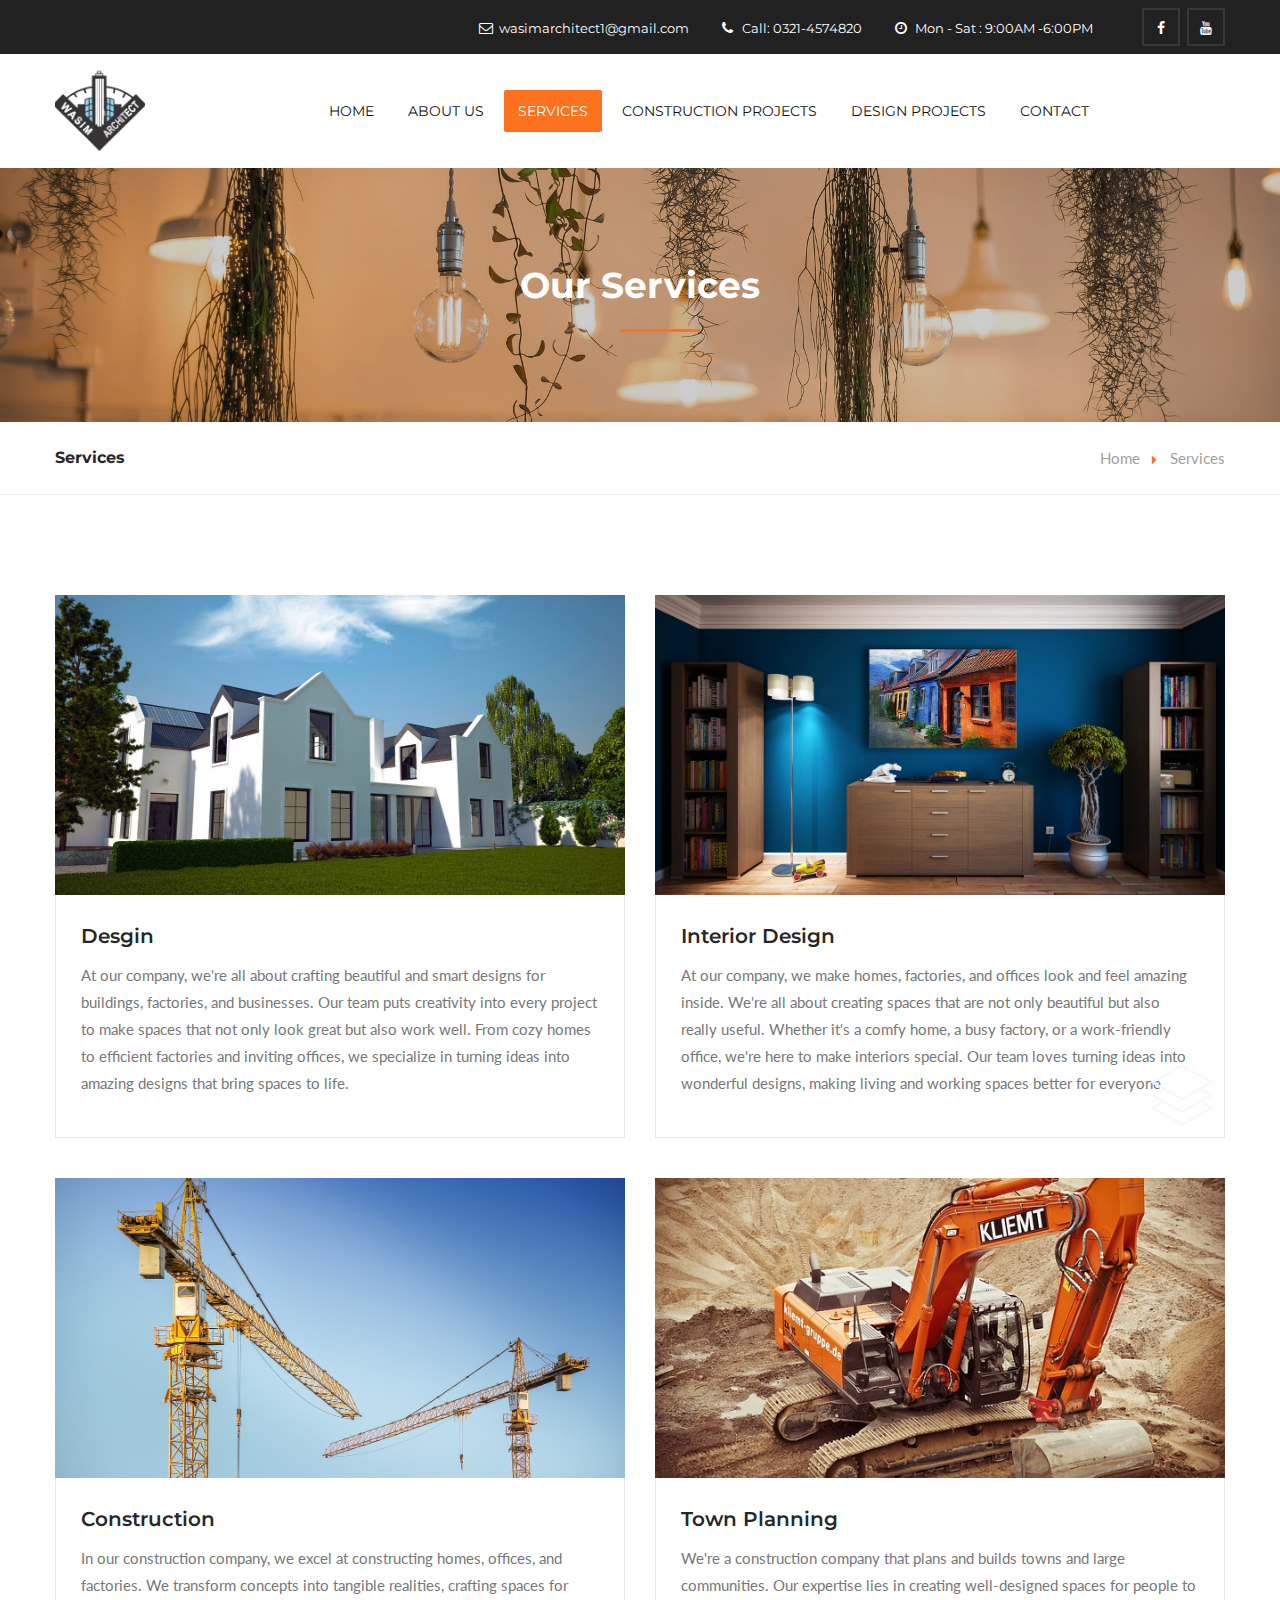
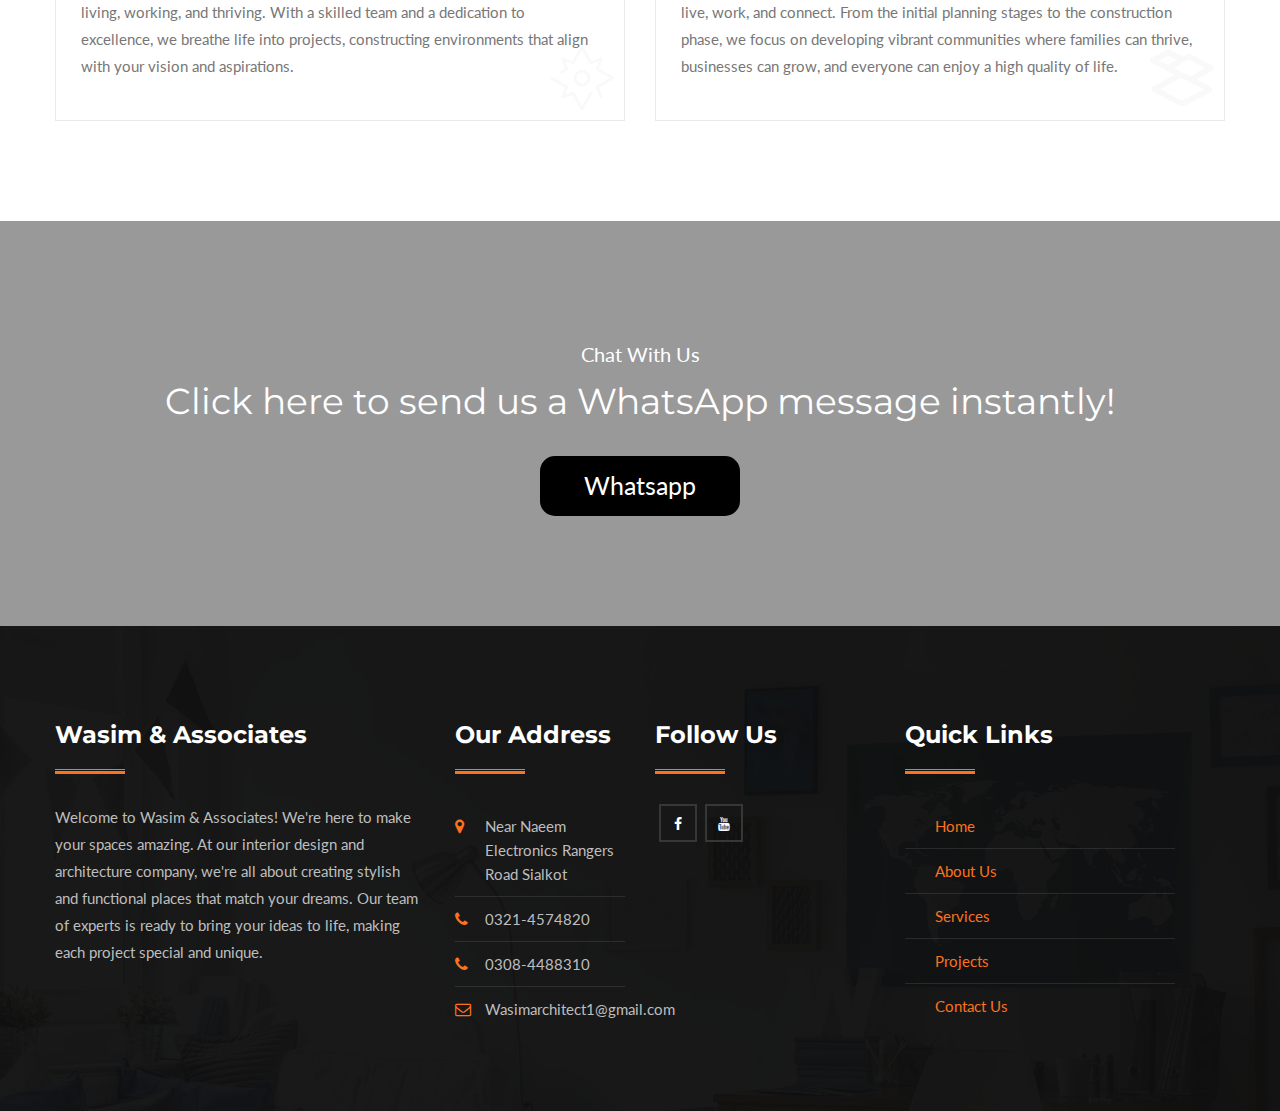
<file: services.html>
<!DOCTYPE html>
<html>
  <head>
    <meta charset="utf-8" />
    <meta
      name="description"
      content=" Wasim and Associates Construction Company, one of the best construction company in Sialkot, Industrial builders in Sialkot providing construction services."
    />
    <meta
      name="keywords"
      content="construction company , interior design , building desings , sialkot "
    />
    <meta name="viewport" content="width=device-width, initial-scale=1.0" />
    <title>Wasim and associates construction company</title>
    <!-- Stylesheets -->
    <link href="css/bootstrap.css" rel="stylesheet" />
    <link href="css/style.css" rel="stylesheet" />
    <!-- <link rel="shortcut icon" href="images/favicon.png" type="image/x-icon" /> -->
    <link rel="icon" href="images/favicon.png" type="image/x-icon" />

    <!-- Responsive -->
    <meta http-equiv="X-UA-Compatible" content="IE=edge" />
    <meta
      name="viewport"
      content="width=device-width, initial-scale=1.0, maximum-scale=1.0, user-scalable=0"
    />
    <link href="css/responsive.css" rel="stylesheet" />
    <!--[if lt IE 9
      ]><script src="https://cdnjs.cloudflare.com/ajax/libs/html5shiv/3.7.3/html5shiv.js"></script
    ><![endif]-->
    <!--[if lt IE 9]><script src="js/respond.js"></script><![endif]-->
  </head>

  <body>
    <div class="page-wrapper">
      <!-- Preloader -->
      <div class="preloader"></div>

      <!-- Main Header-->
      <header class="main-header">
        <!-- Header Top -->
        <div class="header-top">
          <div class="auto-container">
            <div class="row clearfix">
              <!--Top Left-->
              <div class="top-left pull-left">
                <div class="dropdown lang-dropdown"></div>
              </div>

              <!--Top Right-->
              <div class="top-right pull-right">
                <!--social-icon-->
                <div class="social-icon">
                  <a
                    href="https://www.facebook.com/profile.php?id=100064152210150&mibextid=LQQJ4d"
                    target="_blank"
                    ><span class="fa fa-facebook"></span
                  ></a>
                  <a
                    href="https://youtube.com/@wasimassociates6626?si=AobykRlG12nI128F"
                    target="_blank"
                    ><span class="fa fa-youtube"></span
                  ></a>
                </div>

                <ul>
                  <li>
                    <span class="fa fa-envelope-o"></span
                    >wasimarchitect1@gmail.com
                  </li>
                  <li><span class="fa fa-phone"></span> Call: 0321-4574820</li>
                  <li>
                    <span class="fa fa-clock-o"></span>Mon - Sat : 9:00AM
                    -6:00PM
                  </li>
                </ul>
              </div>
            </div>
          </div>
        </div>
        <!-- Header Top End -->

        <!-- Main Box -->
        <div class="main-box">
          <div class="auto-container">
            <div class="outer-container clearfix">
              <!--Logo Box-->
              <div class="logo-box">
                <div class="logo">
                  <a href=" index.html"><img src="images/logo.png" alt="" /></a>
                </div>
              </div>

              <!--Nav Outer-->
              <div class="nav-outer clearfix">
                <!-- Main Menu -->
                <nav class="main-menu">
                  <div class="navbar-header">
                    <!-- Toggle Button -->
                    <button
                      type="button"
                      class="navbar-toggle"
                      data-toggle="collapse"
                      data-target=".navbar-collapse"
                    >
                      <span class="icon-bar"></span>
                      <span class="icon-bar"></span>
                      <span class="icon-bar"></span>
                    </button>
                  </div>

                  <div class="navbar-collapse collapse clearfix">
                    <ul class="navigation clearfix">
                      <li><a href=" index.html">Home</a></li>
                      <li class=""><a href="about-us.html">About Us</a></li>
                      <li class="current">
                        <a href="services.html">Services</a>
                      </li>

                      <li class="dropdown">
                        <a href="project.html">Construction Projects</a>
                        <ul>
                          <!-- <li>
                            <a href="project.html"
                              >Design Projects</a
                            >
                          </li> -->
                          <li>
                            <a href="contstruction.html">Commercial Projects</a>
                          </li>
                          <li>
                            <a href="residential.html">Residential Projects</a>
                          </li>
                          <!-- <li>
                            <a href="interior.html"
                              >Interior Projects</a
                            >
                          </li> -->
                        </ul>
                      </li>
                      <li class="dropdown">
                        <a href="project.html">Design Projects</a>
                        <ul>
                          <li>
                            <a href="project.html">Exterior Projects</a>
                          </li>
                          <!-- <li>
                            <a href="contstruction.html"
                              >Commercial Projects</a
                            >
                          </li> -->
                          <!-- <li>
                            <a href="residential.html"
                              >Residential Projects</a
                            >
                          </li> -->
                          <li>
                            <a href="interior.html">Interior Projects</a>
                          </li>
                        </ul>
                      </li>

                      <li><a href="contact.html">Contact</a></li>
                    </ul>
                  </div>
                </nav>
                <!-- Main Menu End-->
              </div>
              <!--Nav Outer End-->

              <!-- Hidden Nav Toggler -->
              <div class="nav-toggler">
                <button class="hidden-bar-opener">
                  <span class="icon fa fa-bars"></span>
                </button>
              </div>
              <!-- / Hidden Nav Toggler -->

              <!--Search Btn-->
            </div>
          </div>
        </div>
      </header>
      <!--End Main Header -->

      <!-- Hidden Navigation Bar -->
      <section class="hidden-bar right-align">
        <div class="hidden-bar-closer">
          <button class="btn"><i class="fa fa-close"></i></button>
        </div>

        <!-- Hidden Bar Wrapper -->
        <div class="hidden-bar-wrapper">
          <!-- .logo -->
          <div class="logo text-center">
            <a href=" index.html"><img src="images/logo.png" alt="" /></a>
          </div>
          <!-- /.logo -->

          <!-- .Side-menu -->
          <div class="side-menu">
            <!-- .navigation -->
            <ul class="navigation">
              <li class="current"><a href=" index.html">Home</a></li>
              <li class=""><a href="about-us.html">About Us</a></li>
              <li class=""><a href="services.html">Services</a></li>

              <li class="dropdown">
                <a href="project.html">Construction Projects</a>
                <ul>
                  <!-- <li>
                    <a href="project.html"
                      >Design Projects</a
                    >
                  </li> -->
                  <li>
                    <a href="contstruction.html">Commercial Projects</a>
                  </li>
                  <li>
                    <a href="residential.html">Residential Projects</a>
                  </li>
                  <!-- <li>
                    <a href="interior.html"
                      >Interior Projects</a
                    >
                  </li> -->
                </ul>
              </li>
              <li class="dropdown">
                <a href="project.html">Design Projects</a>
                <ul>
                  <li>
                    <a href="project.html">Exterior Projects</a>
                  </li>
                  <!-- <li>
                    <a href="contstruction.html"
                      >Commercial Projects</a
                    >
                  </li> -->
                  <!-- <li>
                    <a href="residential.html"
                      >Residential Projects</a
                    >
                  </li> -->
                  <li>
                    <a href="interior.html">Interior Projects</a>
                  </li>
                </ul>
              </li>

              <li><a href="contact.html">Contact</a></li>
            </ul>
          </div>
          <!-- /.Side-menu -->
        </div>
        <!-- / Hidden Bar Wrapper -->
      </section>
      <!-- / Hidden Bar -->

      <!--Page Title-->
      <section
        class="page-title"
        style="background-image: url(images/background/bg-page-title-1.jpg)"
      >
        <div class="auto-container">
          <h1>Our Services</h1>
        </div>
      </section>

      <!--Page Info-->
      <section class="page-info">
        <div class="auto-container clearfix">
          <div class="pull-left"><h2>Services</h2></div>
          <div class="pull-right">
            <ul class="bread-crumb clearfix">
              <li><a href=" index.html">Home</a></li>
              <li><a href="services.html">Services</a></li>
            </ul>
          </div>
        </div>
      </section>

      <!--Services Section-->
      <section class="services-section">
        <div class="auto-container">
          <div class="row clearfix">
            <!--Service Block-->
            <div
              class="default-services-block col-md-4 col-sm-6 col-lg-6 col-xs-12"
            >
              <div class="inner-box">
                <figure class="image-box">
                  <img src="images/resource/service-image-1.jpg" alt="" /><a
                    href="service-single.html"
                  >
                    <!-- <span class="fa fa-link"></span
                    > -->
                  </a>
                </figure>
                <div class="lower-content">
                  <!-- <div class="transparen-icon">
                    <span class="flaticon-improvement"></span>
                  </div> -->
                  <h3>Desgin</h3>
                  <div class="text">
                    At our company, we're all about crafting beautiful and smart
                    designs for buildings, factories, and businesses. Our team
                    puts creativity into every project to make spaces that not
                    only look great but also work well. From cozy homes to
                    efficient factories and inviting offices, we specialize in
                    turning ideas into amazing designs that bring spaces to
                    life.
                  </div>
                  <div class="link-box"></div>
                </div>
              </div>
            </div>

            <!--Service Block-->
            <div
              class="default-services-block col-md-4 col-sm-6 col-lg-6 col-xs-12"
            >
              <div class="inner-box">
                <figure class="image-box">
                  <img src="images/resource/service-image-2.jpg" alt="" /><a
                    href="service-single.html"
                  >
                  </a>
                </figure>
                <div class="lower-content">
                  <div class="transparen-icon">
                    <span class="flaticon-layers"></span>
                  </div>
                  <h3>Interior Design</h3>
                  <div class="text">
                    At our company, we make homes, factories, and offices look
                    and feel amazing inside. We're all about creating spaces
                    that are not only beautiful but also really useful. Whether
                    it's a comfy home, a busy factory, or a work-friendly
                    office, we're here to make interiors special. Our team loves
                    turning ideas into wonderful designs, making living and
                    working spaces better for everyone.
                  </div>
                  <div class="link-box"></div>
                </div>
              </div>
            </div>

            <!--Service Block-->
            <div
              class="default-services-block col-md-4 col-sm-6 col-lg-6 col-xs-12"
            >
              <div class="inner-box">
                <figure class="image-box">
                  <img src="images/resource/service-image-3.jpg" alt="" /><a
                    href="service-single.html"
                  >
                  </a>
                </figure>
                <div class="lower-content">
                  <div class="transparen-icon">
                    <span class="flaticon-compass"></span>
                  </div>
                  <h3>Construction</h3>
                  <div class="text">
                    In our construction company, we excel at constructing homes,
                    offices, and factories. We transform concepts into tangible
                    realities, crafting spaces for living, working, and
                    thriving. With a skilled team and a dedication to
                    excellence, we breathe life into projects, constructing
                    environments that align with your vision and aspirations.
                  </div>
                  <div class="link-box"></div>
                </div>
              </div>
            </div>

            <!--Service Block-->
            <div
              class="default-services-block col-md-4 col-sm-6 col-lg-6 col-xs-12"
            >
              <div class="inner-box">
                <figure class="image-box">
                  <img src="images/resource/service-image-4.jpg" alt="" /><a
                    href="service-single.html"
                  >
                  </a>
                </figure>
                <div class="lower-content">
                  <div class="transparen-icon">
                    <span class="flaticon-tiles"></span>
                  </div>
                  <h3>Town Planning</h3>
                  <div class="text">
                    We're a construction company that plans and builds towns and
                    large communities. Our expertise lies in creating
                    well-designed spaces for people to live, work, and connect.
                    From the initial planning stages to the construction phase,
                    we focus on developing vibrant communities where families
                    can thrive, businesses can grow, and everyone can enjoy a
                    high quality of life.
                  </div>
                  <div class="link-box"></div>
                </div>
              </div>
            </div>
          </div>
        </div>
      </section>

      <!--call-to-action-->
      <section
        class="call-to-action"
        style="background-image: url(images/background/image-1.jpg)"
      >
        <div class="auto-container">
          <div class="row">
            <div class="text">Chat With Us</div>
            <h2>Click here to send us a WhatsApp message instantly!</h2>

            <!-- <a class="theme-btn btn-style-one" href="#">Whatsapp</a> -->
            <!-- <a class="theme-btn btn-style-two" href="#"  >Whatsapp</a> -->
            <button onClick="sendWhatsAppMessage()">Whatsapp</button>
          </div>
        </div>
      </section>

      <!--Main Footer-->
      <footer
        class="main-footer"
        style="background-image: url(images/background/footer-bg.jpg)"
      >
        <div class="auto-container">
          <!--Widgets Section-->
          <div class="widgets-section">
            <div class="row clearfix">
              <!--Big Column-->
              <div class="big-column col-md-6 col-sm-12 col-xs-12">
                <div class="row clearfix">
                  <!--Footer Column-->
                  <div
                    class="footer-column col-md-6 col-sm-4 col-lg-8 col-xs-12"
                  >
                    <div class="footer-widget about-widget">
                      <div class="footer-logo">
                        <figure>
                          <a href=" index.html">
                            <h2>Wasim & Associates</h2>
                          </a>
                        </figure>
                      </div>
                      <div class="widget-content">
                        <div class="text">
                          Welcome to Wasim & Associates! We're here to make your
                          spaces amazing. At our interior design and
                          architecture company, we're all about creating stylish
                          and functional places that match your dreams. Our team
                          of experts is ready to bring your ideas to life,
                          making each project special and unique.
                        </div>
                      </div>
                    </div>
                  </div>

                  <!--Footer Column-->
                  <div
                    class="footer-column col-lg-4 col-md-6 col-sm-4 col-xs-12"
                  >
                    <div class="footer-widget tags-widget">
                      <h2>Our Address</h2>
                      <div class="widget-content">
                        <ul class="contact-info">
                          <li>
                            <span class="icon fa fa-map-marker"></span>Near
                            Naeem Electronics Rangers Road Sialkot
                          </li>
                          <li>
                            <span class="icon fa fa-phone"></span> 0321-4574820
                          </li>
                          <li>
                            <span class="icon fa fa-phone"></span> 0308-4488310
                          </li>
                          <li>
                            <span class="icon fa fa-envelope-o"></span>
                            Wasimarchitect1@gmail.com
                          </li>
                        </ul>
                      </div>
                    </div>
                  </div>
                </div>
              </div>

              <!--Big Column-->
              <div class="big-column col-md-6 col-lg-6 col-sm-12 col-xs-12">
                <div class="row clearfix">
                  <!--Footer Column-->
                  <div
                    class="footer-column col-md-4 col-sm-4 col-lg-5 col-xs-12"
                  >
                    <h2>Follow Us</h2>
                    <div class="social-icon">
                      <a
                        href="https://www.facebook.com/profile.php?id=100064152210150&mibextid=LQQJ4d"
                        target="_blank"
                        ><span class="fa fa-facebook"></span
                      ></a>

                      <a
                        href="https://youtube.com/@wasimassociates6626?si=AobykRlG12nI128F"
                        target="_blank"
                        ><span class="fa fa-youtube"></span
                      ></a>
                      <!-- <a href="#"><span class="fa fa-linkedin"></span></a> -->
                    </div>
                  </div>

                  <!--Footer Column-->
                  <div
                    class="footer-column col-md-4 col-sm-4 col-lg-6 col-xs-12"
                  >
                    <div class="footer-widget tags-widget">
                      <h2>Quick Links</h2>
                      <div class="widget-content">
                        <ul class="contact-info">
                          <li>
                            <a href=" index.html">Home</a>
                          </li>
                          <li>
                            <a href="about-us.html">About Us</a>
                          </li>
                          <li>
                            <a href="services.html">Services</a>
                          </li>
                          <li>
                            <a href="project.html">Projects</a>
                          </li>
                          <li>
                            <a href="services.html">Contact Us</a>
                          </li>
                        </ul>
                      </div>
                    </div>
                  </div>
                </div>
              </div>
            </div>
          </div>
        </div>

        <!--Footer Bottom-->
      </footer>
    </div>
    <!--End pagewrapper-->

    <!--Search Popup-->

    <!--Scroll to top-->
    <div class="scroll-to-top scroll-to-target" data-target=".main-header">
      <!-- <span class="fa fa-long-arrow-up"></span> -->
    </div>

    <script src="js/jquery.js"></script>
    <script src="js/bootstrap.min.js"></script>
    <script src="js/jquery.mCustomScrollbar.concat.min.js"></script>
    <script src="js/jquery.fancybox.pack.js"></script>
    <script src="js/jquery.fancybox-media.js"></script>
    <script src="js/owl.js"></script>
    <script src="js/wow.js"></script>
    <script src="js/script.js"></script>
  </body>
</html>
</file>
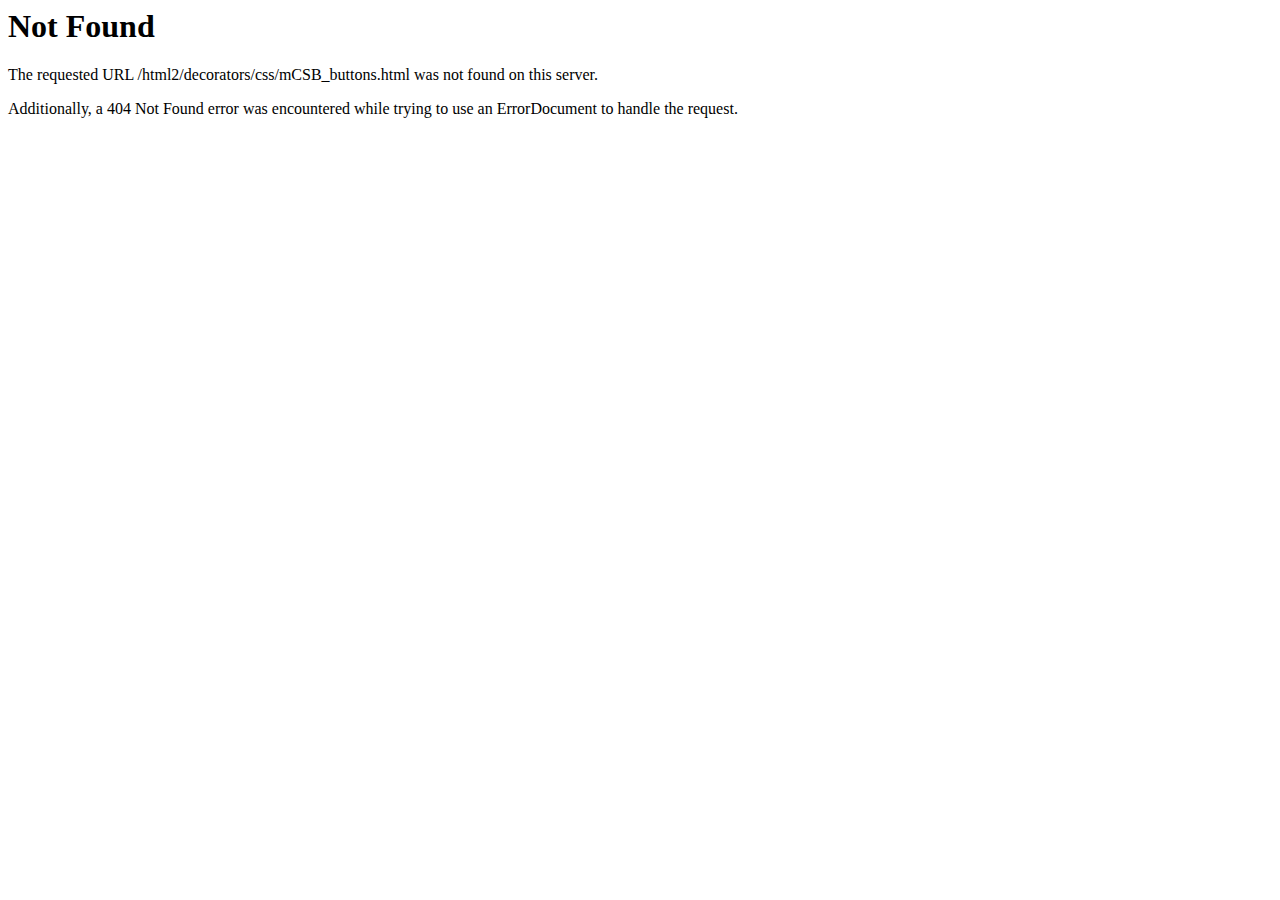
<file: css/mCSB_buttons.html>
<!DOCTYPE HTML PUBLIC "-//IETF//DTD HTML 2.0//EN">
<html><head>
<title>404 Not Found</title>
</head><body>
<h1>Not Found</h1>
<p>The requested URL /html2/decorators/css/mCSB_buttons.html was not found on this server.</p>
<p>Additionally, a 404 Not Found
error was encountered while trying to use an ErrorDocument to handle the request.</p>
</body></html>
</file>
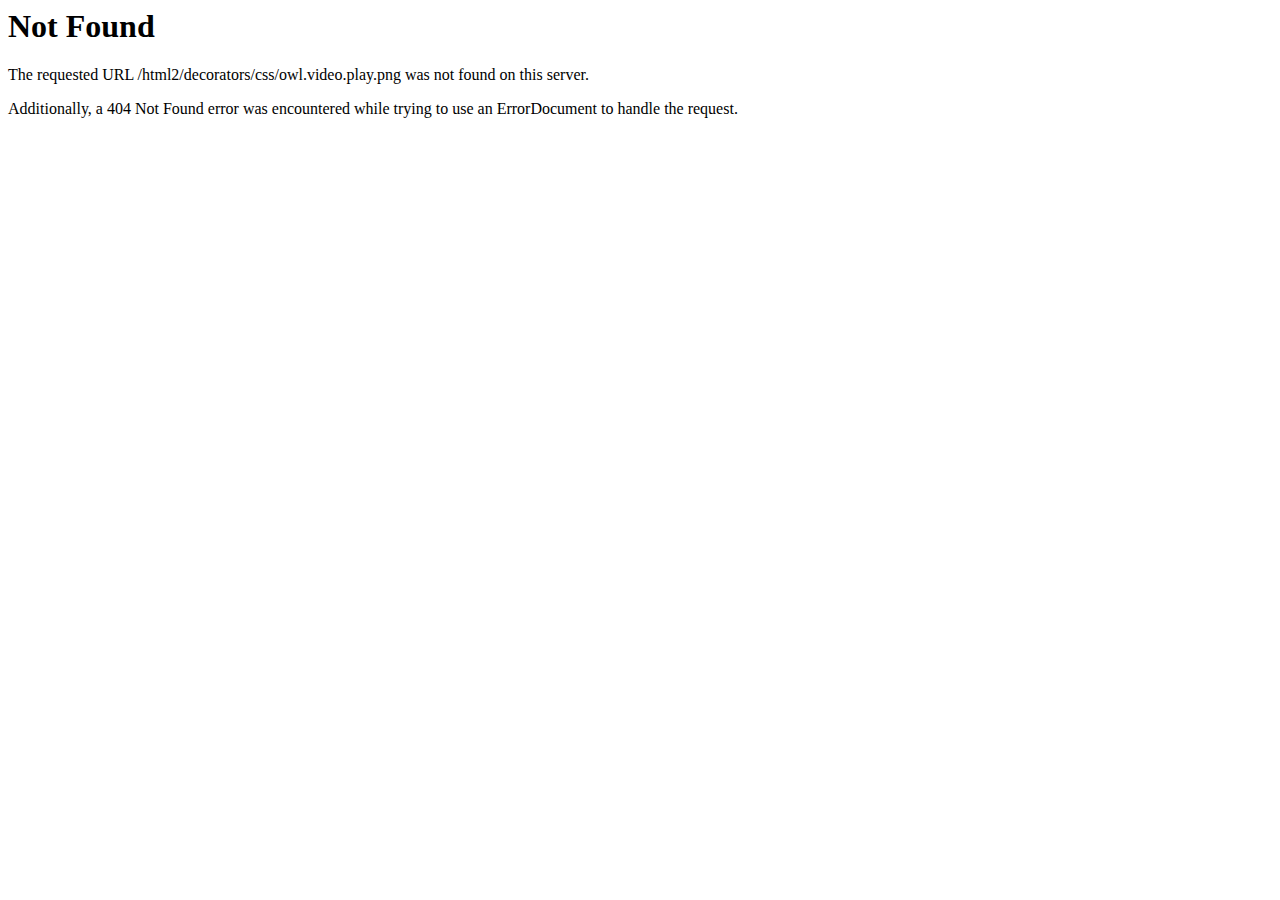
<file: css/owl.video.play.html>
<!DOCTYPE HTML PUBLIC "-//IETF//DTD HTML 2.0//EN">
<html><head>
<title>404 Not Found</title>
</head><body>
<h1>Not Found</h1>
<p>The requested URL /html2/decorators/css/owl.video.play.png was not found on this server.</p>
<p>Additionally, a 404 Not Found
error was encountered while trying to use an ErrorDocument to handle the request.</p>
</body></html>
</file>
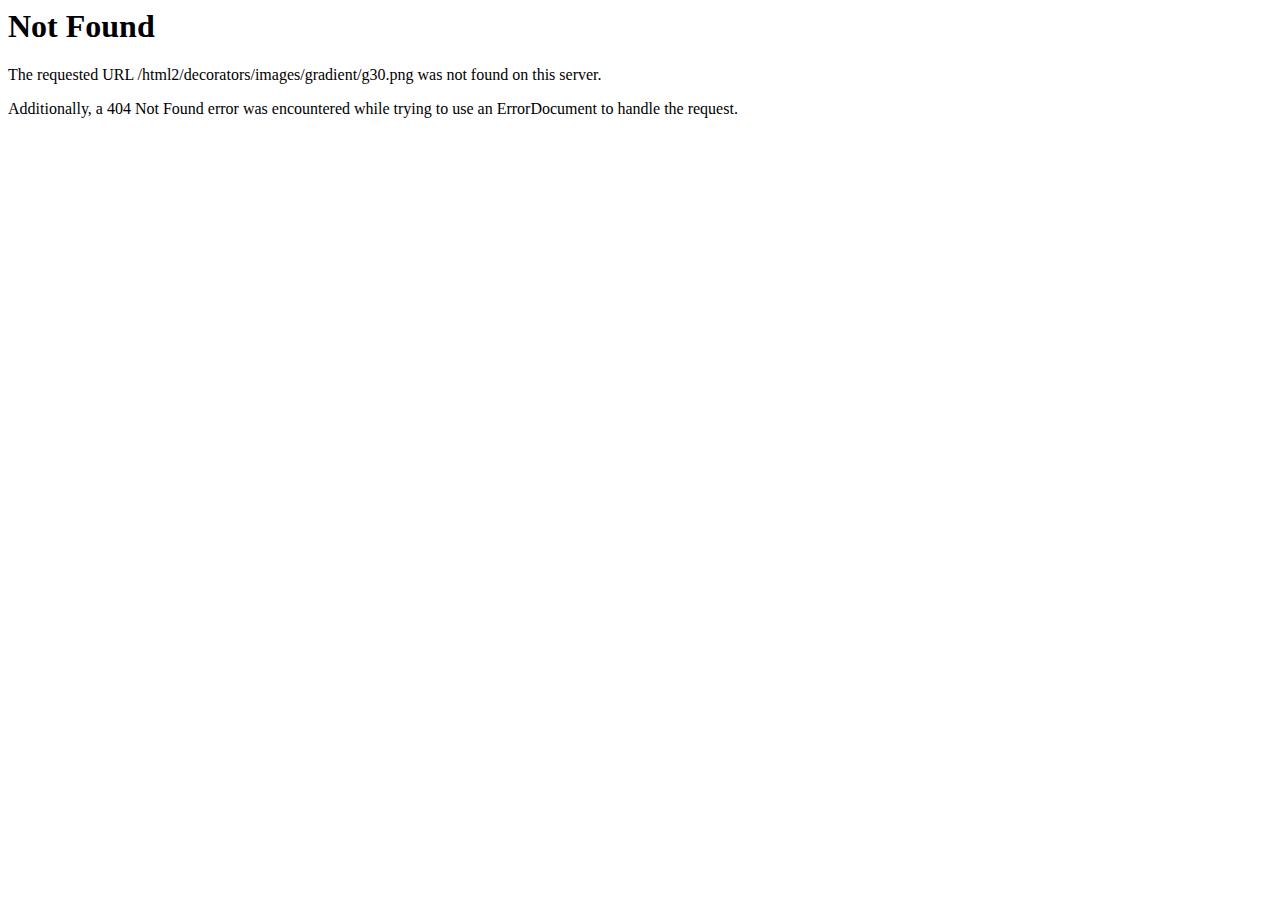
<file: images/gradient/g30.html>
<!DOCTYPE HTML PUBLIC "-//IETF//DTD HTML 2.0//EN">
<html><head>
<title>404 Not Found</title>
</head><body>
<h1>Not Found</h1>
<p>The requested URL /html2/decorators/images/gradient/g30.png was not found on this server.</p>
<p>Additionally, a 404 Not Found
error was encountered while trying to use an ErrorDocument to handle the request.</p>
</body></html>
</file>
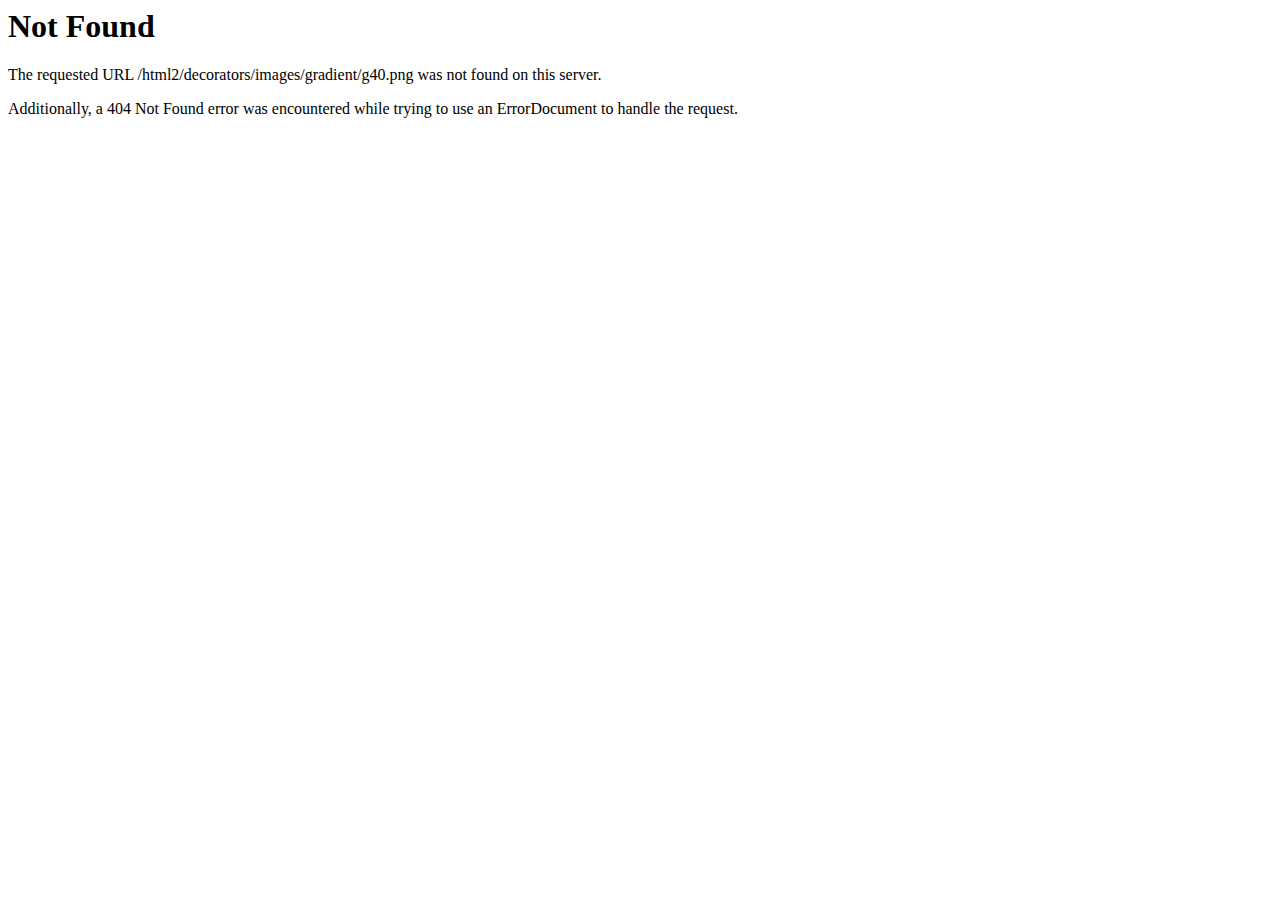
<file: images/gradient/g40.html>
<!DOCTYPE HTML PUBLIC "-//IETF//DTD HTML 2.0//EN">
<html><head>
<title>404 Not Found</title>
</head><body>
<h1>Not Found</h1>
<p>The requested URL /html2/decorators/images/gradient/g40.png was not found on this server.</p>
<p>Additionally, a 404 Not Found
error was encountered while trying to use an ErrorDocument to handle the request.</p>
</body></html>
</file>
<file: css/responsive.css>
/* Decorators - Design Studio HTML Template */


@media only screen and (max-width: 1140px){
	
	.main-header{
		position:relative;
		margin:0px !important;
	}
	
	.main-header .main-box .outer-container{
		padding-right:100px;	
	}
	
	.page-title{
		padding:80px 0px;	
	}
	
	.main-menu .navigation > li{
		margin:0px 0px;
	}
	
	.main-menu .navigation > li > a{
		padding-left:8px;
		padding-right:8px;	
	}
	
	
	.page-wrapper{
		overflow:hidden;	
	}
	
	.welcome-section .welcome-column .inner-content{
		margin-right:0px;	
	}
	
	.welcome-section .service-column{
		padding-left:15px;
	}
	
	.gallery-section .filters .icon-box{
		display:none;	
	}
	
	.gallery-section .filters .filter-tabs{
		padding-left:0px;	
	}
	
	.newsletter-style-one .form-group,
	.newsletter-style-one .title-column{
		margin-bottom:20px;	
	}
	
	.cart-table tbody tr .prod-column .column-box,
	.cart-table tbody tr .prod-column .column-box h3{
		padding-top:5px !important;	
	}
	
	
}

@media only screen and (min-width: 1025px){
	.hidden-bar.right-align.visible-sidebar{
		right:-400px !important;	
	}
}

@media only screen and (min-width: 768px){
	.main-menu .navigation > li > ul,
	.main-menu .navigation > li > ul > li > ul{
		display:block !important;
		visibility:hidden;
		opacity:0;
	}
}

@media only screen and (max-width: 1023px){
	
	
	.main-header .main-box .logo-box {
		position:relative;
		left:0px;
		top:0px;
		right:0px;
		bottom:0px;
		width:200px;
		margin:0px;
		text-align:left;
	}
	
	.main-header .main-box .outer-container{
		padding-left:0px;	
	}
	
	.main-header .nav-outer,
	.nav-outer .main-menu{
		display:none;
	}
	
	.main-header .nav-toggler{
		display:block;
	}
	
	.fluid-section-one .video-column .video-box .image{
		display:block;
	}
	
	.fluid-section-one .video-column .video-box,
	.fluid-section-one .video-column{
		position:relative;
		left:0px;
		right:0px;
		top:0px;
		bottom:0px;
		background:none;
		width:100%;
	}
	
	.fluid-section-one .column{
		width:100%;
		max-width:none;
	}
	
	.fluid-section-one .content-column .content-outer{
		width:100%;
		max-width:none;
	}
	
	.sec-title h2{
		font-size:20px;	
	}
	
	.gallery-single-post .info-column{
		padding-left:15px;	
	}
	
	.sidebar-page-container .blog-section{
		padding-right:0px !important;	
	}
	
	.sidebar-side .sidebar{
		padding-left:0px;	
	}
	
}

@media only screen and (max-width: 767px){
	
	
	.main-header .header-top .top-right ul.info-nav{
		float:none;
		left:-10px;	
	}
	
	.header-upper .logo-outer {
		position:relative;
		left:0px;
		top:0px;
		right:0px;
		bottom:0px;
		width:100%;
		margin:0px;
	}
	
	.default-portfolio-item.masonry-item.big-item,
	.default-portfolio-item.masonry-item.small-item{
		width:100%;	
	}
	
	.main-header .header-top .top-right ul li,
	.main-header .header-top .top-left ul li{
		margin:0px 10px;	
	}
	
	.main-slider .tp-caption{
		display:none !important;
	}
	
	.main-header .header-top .top-left .dropdown{
		max-width:170px;
		margin:0 auto;	
	}
	
	.main-header .header-top .top-left{
		width:100%;
		text-align:center;	
	}
	
	.main-header .header-top .top-left button{
		display:inline-block;
		padding-left:40px;
		padding-right:40px;
	}
	
	.main-header .header-top .top-right ul,
	.main-header .header-top .top-left ul,
	.header-top .social-icon,
	.header-top .top-right ul{
		text-align:center;
		width:100%;
		margin:10px 0px;
		padding:0px;	
	}
	
	.news-style-one .image-column{
		margin-bottom:25px;	
	}
	
	.main-footer .footer-bottom .pull-left,
	.main-footer .footer-bottom .pull-right{
		width:100%;
		text-align:center;	
	}
	
	.main-footer .footer-nav li{
		margin:5px 10px;	
	}
	
	.sec-title h2,
	.sec-title-two h2,
	.sec-title-three h2,
	.sec-title-four h2,
	.call-to-action h2,
	.newsletter-style-one .title-column h2,
	.project-details h2,
	.sec-title.medium h2{
		font-size:24px;	
	}
	
	.page-info .pull-left,
	.page-info .pull-right{
		width:100%;	
	}
	
	.products-section .shop-upper-box{
		padding:5px 20px 15px;	
	}
	
	.products-section .shop-upper-box .items-label,
	.products-section .shop-upper-box .sort-by{
		width:100%;
		margin:0px;	
	}
	
	.prod-tabs .reviews-container .rev-header h4,
	.prod-tabs .reviews-container .rev-header .rating{
		font-size:14px;	
	}
	
	.prod-tabs .add-review .rating li::after{
		display:none;	
	}
	
	.prod-tabs .add-review .rating li{
		display:block;
		margin:0px 10px 0px 0px;	
	}
	
	.call-to-action-one{
		text-align:center;	
	}
	
	.call-to-action-one h3{
		margin-bottom:15px;	
	}
	
	.call-to-action-one .pull-left,
	.call-to-action-one .pull-right{
		width:100%;	
	}
	
	.welcome-section .welcome-column .inner-content{
		margin-top:70px;	
	}
}

@media only screen and (max-width: 599px){
	
	
	
	.prod-tabs .reviews-container .review-box{
		padding-left:0px;	
	}
	
	.prod-tabs .reviews-container .rev-thumb{
		position:relative;
		left:0px;
		top:0px;
		margin-bottom:20px;
	}
	
	.prod-tabs .tab-btns .tab-btn{
		display:block;
		float:none;
		width:100%;
		margin:0px 0px 10px;
		text-align:center;
	}
	
	.sidebar-page-container .comments-area .reply-comment{
		margin-left:0px;	
	}
	
	.cart-section .coupon-outer .pull-left,
	.cart-section .coupon-outer .pull-right{
		width:100%;	
	}
	
	.cart-section .coupon-outer .apply-coupon .form-group{
		margin:0px 0px 15px;
		width:100%;	
	}
	
	.cart-section .coupon-outer .apply-coupon .form-group input[type="text"]{
		width:100%;	
	}
	
	.cart-section .coupon-outer .theme-btn{
		width:100%;
		display:block;
		margin:0px 0px 10px;	
	}
	
	.sponsors-section .inner-box .overlay-box .overlay-inner{
		text-align:center;	
	}
	
	.gallery-section .filters li{
		border:1px solid #e0e0e0 !important;
		display:block;
		margin:0px 0px 10px;	
	}
	
	.gallery-section .filters .filter-tabs{
		display:block;
		margin:0px 0px 10px;
		border:none;	
	}
	
	.testimonial-style-one .owl-controls .owl-nav [class*="owl-prev"]{
		left:20px;	
	}
	
	.testimonial-style-one .owl-controls .owl-nav [class*="owl-next"]{
		right:20px;	
	}
	
	.news-style-one blockquote{
		margin-left:0px;	
	}
	
	.blog-details .post-bottom .share-options strong{
		display:block;	
	}
	
	.blog-details .post-bottom .post-controls{
		padding-top:10px;
		width:100%;	
	}
	
	.blog-details .post-bottom .post-controls li{
		margin:0px 20px 0px 0px;	
	}
}

@media only screen and (max-width: 499px) {
	
	
	.main-header .main-box .logo-box .logo img{
		max-width:70%;	
	}
	
	.main-header .header-search-icon{
		display:none;	
	}
	
	.main-header .cart-btn-outer{
		right:0px;	
	}
	
	.main-header .nav-toggler{
		right:60px;	
	}
	
	.page-title h1{
		font-size:24px;	
	}
	
	.prod-tabs .tabs-container .tab{
		padding:20px 15px;
	}
	
	.sidebar-page-container .comments-area .reply-comment,
	.blog-details .comments-area .comment .comment-inner{
		padding-left:0px;	
	}
	
	.blog-details .post-author .inner-box{
		padding:20px;	
	}
	
	.blog-details .post-author .inner-box .author-thumb{
		position:relative;
		left:0px;
		top:0px;
		margin-bottom:20px;	
	}
	
	.sidebar-page-container .comments-area .comment-box .author-thumb{
		position:relative;
		left:0px;
		top:0px;
		margin-bottom:20px;	
	}
	
	.project-details .post-nav a{
		font-size:12px;	
	}
	
	.project-details .post-nav a .fa{
		font-size:14px;	
	}
}
</file>
<file: css/style.css>
/************ TABLE OF CONTENTS ***************
1. Fonts
2. Reset
3. Global
4. Main Header 
5. Main Slider
6. Welcome Section
7. Best Services
8. Default Gallery Section
9. Call to Action
10. Default Two COlumn
11. Specs
12. Get Quote FOrm
13. Testimonials Style One
14. Tabbed Shop Section
15. Sponsors Section
16. News Section
17. Newsletter Style One
18. Main Footer
19. Our Services
20. Service Details
21. Portfolio Masonary
22. Portfolio Fullwidth
23. Portfolio With Caption
24. Portfolio Single One
25. Portfolio Single Two
26. Blog List View
27. Blog Large Image
28. Blog Single
29. Sidebar 
30. Sidebar Widgets
31. Shop
32. Shop Single
33. Shopping Cart
34. Checkout
35. Login Register
36. Styled Pagination
37. About Us
38. Our Team
39. Team Single
40. Pricing Page
41. FAQs
42. Related Products
43. Contact Us
44. Map Section


**********************************************/

@import url('https://fonts.googleapis.com/css?family=Lato:100,100i,300,300i,400,400i,700,700i,900,900i|Montserrat:400,700|Open+Sans:300,300i,400,400i,600,600i,700,700i|Oswald:300,400,700');


@import url('font-awesome.css');
@import url('flaticon.css');
@import url('animate.css');
@import url('owl.css');
@import url('jquery.fancybox.css');
@import url('jquery.mCustomScrollbar.min.css');
@import url('jquery.bootstrap-touchspin.css');

/*** 

====================================================================
	Reset
====================================================================

 ***/
* {
	margin:0px;
	padding:0px;
	border:none;
	outline:none;
}

/*** 

====================================================================
	Global Settings
====================================================================

 ***/

body {
	font-family: 'Lato', sans-serif;
	font-size:15px;
	color:#777777;
	line-height:1.8em;
	font-weight:400;
	background:#ffffff;
	-webkit-font-smoothing: antialiased;
	-moz-font-smoothing: antialiased;
}

a{
	text-decoration:none;
	cursor:pointer;
	color:#fc721e;
}

a:hover,a:focus,a:visited{
	text-decoration:none;
	outline:none;
}

h1,h2,h3,h4,h5,h6 {
	position:relative;
	font-family: 'Montserrat', sans-serif;
	font-weight:normal;
	margin:0px;
	background:none;
	line-height:1.6em;
}

input,button,select,textarea{
	font-family: 'Lato', sans-serif;
}

p{
	position:relative;
	line-height:1.8em;	
}

.strike-through{
	text-decoration:line-through;	
}

.auto-container{
	position:static;
	max-width:1200px;
	padding:0px 15px;
	margin:0 auto;
}

.medium-container{
	max-width:850px;
}

.page-wrapper{
	position:relative;
	margin:0 auto;
	width:100%;
	min-width:300px;
	
}

ul,li{
	list-style:none;
	padding:0px;
	margin:0px;	
}

.theme-btn{
	display:inline-block;
	transition:all 0.3s ease;
	-moz-transition:all 0.3s ease;
	-webkit-transition:all 0.3s ease;
	-ms-transition:all 0.3s ease;
	-o-transition:all 0.3s ease;
}

.centered{
	text-align:center;	
}

.anim-3,.anim-3-all *{
	transition:all 0.3s ease;
	-moz-transition:all 0.3s ease;
	-webkit-transition:all 0.3s ease;
	-ms-transition:all 0.3s ease;
	-o-transition:all 0.3s ease;	
}

.anim-5,.anim-5-all *{
	transition:all 0.5s ease;
	-moz-transition:all 0.5s ease;
	-webkit-transition:all 0.5s ease;
	-ms-transition:all 0.5s ease;
	-o-transition:all 0.5s ease;	
}

.anim-7,.anim-7-all *{
	transition:all 0.7s ease;
	-moz-transition:all 0.7s ease;
	-webkit-transition:all 0.7s ease;
	-ms-transition:all 0.7s ease;
	-o-transition:all 0.7s ease;	
}

.btn-style-one{
	position:relative;
	padding:10px 30px;
	line-height:24px;
	text-transform:uppercase;
	background:#fc721e;
	color:#ffffff !important;
	border:2px solid #fc721e;
	font-size:14px;
	font-weight:400;
	border-radius:3px;
	font-family: 'Montserrat', sans-serif;
}

.btn-style-one:hover{
	background:#272727;
	color:#ffffff !important;
	border-color:#272727;
}

.btn-style-two{
	position:relative;
	padding:10px 30px;
	line-height:24px;
	text-transform:uppercase;
	background:#272727;
	color:#ffffff !important;
	border:2px solid #272727;
	font-size:14px;
	font-weight:400;
	border-radius:2px;
	font-family: 'Montserrat', sans-serif;
}

.btn-style-two:hover{
	background:#fc721e;
	color:#ffffff !important;
	border-color:#fc721e;
}

.btn-style-three{
	position:relative;
	padding:9px 30px;
	line-height:24px;
	display:inline-block;
	text-transform:uppercase;
	background:#1f1f1f;
	color:#ffffff !important;
	border:2px solid #1f1f1f;
	font-size:14px;
	font-weight:700;
	border-radius:3px;
}

.btn-style-three:hover{
	background-color:transparent;
	color:#ffffff !important;
	border-color:#ffffff;
}

.btn-style-four{
	position:relative;
	padding:14px 30px;
	line-height:24px;
	display:inline-block;
	text-transform:uppercase;
	background:#1f1f1f;
	color:#ffffff !important;
	border:2px solid #1f1f1f;
	font-size:14px;
	font-weight:700;
	border-radius:3px;
	font-family: 'Montserrat', sans-serif;
}

.btn-style-four:hover{
	background-color:transparent;
	color:#1f1f1f !important;
	border-color:#1f1f1f;
}

.theme-btn .icon-left{
	padding-right:10px;
}

.theme-btn .icon-right{
	padding-left:10px;
}

.theme_color{
	color:#fc721e;	
}

.light-font{
	font-weight:300;	
}

.regular-font{
	font-weight:400;	
}

.semibold-font{
	font-weight:600;	
}

.bold-font{
	font-weight:700;	
}

.bg-lightgrey{
	background-color:#f6f6f6 !important;	
}

.no-bg{
	background:none !important;	
}

.text-uppercase{
	text-transform:uppercase !important;	
}

.preloader{ position:fixed; left:0px; top:0px; width:100%; height:100%; z-index:999999; background-color:#ffffff; background-position:center center; background-repeat:no-repeat; background-image:url(../images/icons/preloader.gif);}

img{
	max-width:100%;
	height:auto;	
}

/*** 

====================================================================
	Scroll To Top style
====================================================================

***/

.scroll-to-top{
	position:fixed;
	bottom:15px;
	right:15px;
	width:40px;
	height:40px;
	color:#ffffff;
	font-size:13px;
	text-transform:uppercase;
	line-height:38px;
	text-align:center;
	z-index:100;
	cursor:pointer;
	border-radius:50%;
	/* background:#0a0a0a; */
	display:none;
	-webkit-transition:all 300ms ease;
	-ms-transition:all 300ms ease;
	-o-transition:all 300ms ease;
	-moz-transition:all 300ms ease;
	transition:all 300ms ease;		
}

.scroll-to-top:hover{
	color:#ffffff;
	background:#fc721e;
}

/*** 

====================================================================
	Main Header style
====================================================================

***/

.main-header{
	position:relative;
	left:0px;
	top:0px;
	z-index:999;
	width:100%;
	background:#ffffff;
}

.main-header .auto-container{
	position:relative;	
}

.main-header .header-top{
	position:relative;
	background:#212121;
	color:#ffffff;
	font-size:13px;
}

.main-header .header-top .top-right{
	text-align:right;
	padding:8px 15px;
}

.main-header .header-top .top-left{
	padding:0px 15px;
}

.main-header .header-top .top-right ul li span{
	position:absolute;
	left:0px;
	font-size:14px;
    padding-right: 6px;
}

.main-header .header-top .top-right ul li{
	position:relative;
	display:inline-block;
	line-height:24px;
	padding-left:20px;
    margin: 8px 0px 5px 30px;
	color:#ffffff;
	font-family: 'Montserrat', sans-serif;
}

.main-header .header-top .top-left ul li a:hover{
	color:#fff;
}

.main-header .header-top .top-right ul li a{
	position:relative;
	color:#ffffff;
	-moz-transition:all 500ms ease;
	-webkit-transition:all 500ms ease;
	-ms-transition:all 500ms ease;
	-o-transition:all 500ms ease;
	transition:all 500ms ease;	
}

.main-header .header-top .top-right ul li a,
.main-header .header-top .top-right ul li a:hover{
	color:#ffffff;	
}

.main-header .header-top .top-right ul li .fa{
	padding-right:5px;	
}

.main-header .header-top .top-left button{
	position:relative;
	border:none;
	background-color:#fc721e !important;
	padding:15px 14px;
	display:block;
	line-height:24px;
	font-family: 'Montserrat', sans-serif;
	border-radius:0px;
}

.main-header .header-top .lang-dropdown .dropdown-menu{
	left:0px ;
	top:100% ;
	width:200px ;
	border:none ;
	border-radius:0px;
	padding:0px ;
	margin:1px 0px 0px;
	border-top:3px solid #fc721e ;	
}

.main-header .header-top .lang-dropdown .dropdown-menu li{
	display:block !important;
	text-align:left;
	margin:0px;
	border-bottom:1px solid #f0f0f0;
}

.main-header .header-top .lang-dropdown .dropdown-menu li:last-child{
	border:none;	
}

.main-header .header-top .lang-dropdown .dropdown-menu li a{
	display:block;
	line-height:24px;
	padding:8px 15px;
	font-size:14px;
	color:#272727;
	transition:all 300ms ease;	
}

.main-header .header-top .lang-dropdown .dropdown-menu li a:hover{
	background:#272727;
	color:#ffffff;	
}

.main-header .main-box{
	position:relative;
	/* padding:0px 0px; */
	left:0px;
	top:0px;
	  
	width:100%;
	background:#ffffff;
	-webkit-transition:all 300ms ease;
	-ms-transition:all 300ms ease;
	-o-transition:all 300ms ease;
	-moz-transition:all 300ms ease;
	transition:all 300ms ease;
}

.main-header.fixed-header .main-box{
		
}

.main-header.fixed-header .main-box{
	/* position:fixed; */
	border-bottom:1px solid #e0e0e0;
	padding:0px 0px;
	z-index:999;
	opacity:1;
	visibility:visible;
	-ms-animation-name: fadeInDown;
	-moz-animation-name: fadeInDown;
	-op-animation-name: fadeInDown;
	-webkit-animation-name: fadeInDown;
	animation-name: fadeInDown;
	-ms-animation-duration: 500ms;
	-moz-animation-duration: 500ms;
	-op-animation-duration: 500ms;
	-webkit-animation-duration: 500ms;
	animation-duration: 500ms;
	-ms-animation-timing-function: linear;
	-moz-animation-timing-function: linear;
	-op-animation-timing-function: linear;
	-webkit-animation-timing-function: linear;
	animation-timing-function: linear;
	-ms-animation-iteration-count: 1;
	-moz-animation-iteration-count: 1;
	-op-animation-iteration-count: 1;
	-webkit-animation-iteration-count: 1;
	animation-iteration-count: 1;	
}

.main-header .main-box .outer-container{
	position:relative;
	padding:0px 120px 0px 0px;
}

.main-header .main-box .logo-box{
	position:relative;
	float:left;
	left:0px;
	padding:10px 0px;
	z-index:10;	
}

.main-header .main-box .logo-box .logo img{
	display:inline-block;
	width : 90px;
	 
	/* max-width:10%; */
	-webkit-transition:all 300ms ease;
	-ms-transition:all 300ms ease;
	-o-transition:all 300ms ease;
	-moz-transition:all 300ms ease;
	transition:all 300ms ease;	
}

.main-header .nav-toggler{
	position:absolute;
	right:20px;
	top:50%;
	margin-top:-18px;
	display:none;
}

.main-header .nav-toggler button{
	position:relative;
	display:block;
	height:36px;
	width:40px;
	background:#fc721e;
	color:#ffffff;
	text-align:center;
	font-size:16px;
	line-height:34px;
	border:1px solid #fc721e;
	border-radius:3px;
	font-weight:normal;
}

.main-header .cart-btn-outer{
	position:absolute;
	right:60px;
	height:22px;
	text-align:center;
	top:50%;
	margin-top:-11px;
	padding:0px 10px;
	font-size:13px;
	line-height:22px;
	font-weight:500;
	color:#666666;
}

.main-header .header-search-icon{
	position:absolute;
	width:38px;
	height:38px;
	background-color:#fc721e;
	right:0px;
	text-align:center;
	top:50%;
	margin-top:-19px;
	color:#fff;
	font-size:14px;
	line-height:38px;
	font-weight:500;
	border-radius:50%;
	cursor:pointer;
}

.main-header .cart-btn-outer .icon{
	position:relative;
	font-size:20px;
}

.main-header .cart-btn-outer .icon .count{
	position:absolute;
	right:-10px;
	top:-12px;
	text-align:center;
	width:20px;
	line-height:20px;
	height:20px;
	background:#fc7b2d;
	color:#ffffff;
	font-size:12px;
	border-radius:50%;
	-ms-animation-name: zoomInStable;
	-moz-animation-name: zoomInStable;
	-op-animation-name: zoomInStable;
	-webkit-animation-name: zoomInStable;
	animation-name: zoomInStable;
	-ms-animation-duration: 2000ms;
	-moz-animation-duration: 2000ms;
	-op-animation-duration: 2000ms;
	-webkit-animation-duration: 2000ms;
	animation-duration: 2000ms;
	-webkit-animation-delay: 5000ms;
	-ms-animation-delay: 5000ms;
	-o-animation-delay: 5000ms;
	-moz-animation-delay: 5000ms;
	animation-delay: 5000ms;
	-ms-animation-timing-function: linear;
	-moz-animation-timing-function: linear;
	-op-animation-timing-function: linear;
	-webkit-animation-timing-function: linear;
	animation-timing-function: linear;
	-ms-animation-iteration-count: 1;
	-moz-animation-iteration-count: 1;
	-op-animation-iteration-count: 1;
	-webkit-animation-iteration-count: 1;
	animation-iteration-count: 1;		
}

.main-header .nav-outer{
	position:relative;
	float:right;
}

.main-menu{
	position:relative;
	font-family: 'Montserrat', sans-serif;
	-webkit-transition:all 300ms ease;
	-ms-transition:all 300ms ease;
	-o-transition:all 300ms ease;
	-moz-transition:all 300ms ease;
	transition:all 300ms ease;	
}

.main-menu .navbar-collapse{
	padding:0px;	
}

.main-menu .navigation{
	position:relative;
	margin:0px;
}

.main-menu .navigation > li{
	position:relative;
	display:inline-block;
	padding:36px 0px;
	margin:0px 2px 0px 0px;
}

.main-menu .navigation > li > a{
	position:relative;
	display:block;
	padding:9px 14px;
	color:#111111;
	line-height:24px;
	text-transform:uppercase;
	letter-spacing:0px;
	opacity:1;
	font-size:14px;
	border-radius:2px;
	transition:all 500ms ease;
	-moz-transition:all 500ms ease;
	-webkit-transition:all 500ms ease;
	-ms-transition:all 500ms ease;
	-o-transition:all 500ms ease;
}

.main-menu .navigation > li:hover > a,
.main-menu .navigation > li.current > a,
.main-menu .navigation > li.current-menu-item > a{
	color:#ffffff;
	background-color:#fc721e;
	opacity:1;
}

.main-menu .navigation > li > ul{
	position:absolute;
	left:0px;
	top:120%;
	width:250px;
	padding:0px;
	z-index:100;
	display:none;
	background:#ffffff;
	border-top:3px solid #272727;
	transition:all 300ms ease;
	-moz-transition:all 300ms ease;
	-webkit-transition:all 500ms ease;
	-ms-transition:all 300ms ease;
	-o-transition:all 300ms ease;
	-webkit-box-shadow:2px 2px 5px 1px rgba(0,0,0,0.05),-2px 0px 5px 1px rgba(0,0,0,0.05);
	-ms-box-shadow:2px 2px 5px 1px rgba(0,0,0,0.05),-2px 0px 5px 1px rgba(0,0,0,0.05);
	-o-box-shadow:2px 2px 5px 1px rgba(0,0,0,0.05),-2px 0px 5px 1px rgba(0,0,0,0.05);
	-moz-box-shadow:2px 2px 5px 1px rgba(0,0,0,0.05),-2px 0px 5px 1px rgba(0,0,0,0.05);
	box-shadow:2px 2px 5px 1px rgba(0,0,0,0.05),-2px 0px 5px 1px rgba(0,0,0,0.05);
}

.main-menu .navigation > li > ul.from-right{
	left:auto;
	right:0px;	
}

.main-menu .navigation > li > ul > li{
	position:relative;
	width:100%;
	border-bottom:1px solid rgba(0,0,0,0.10);
}

.main-menu .navigation > li > ul > li:last-child{
	border-bottom:none;	
}

.main-menu .navigation > li > ul > li > a{
	position:relative;
	display:block;
	padding:12px 20px;
	line-height:24px;
	font-weight:400;
	font-size:14px;
	text-transform:capitalize;
	color:#272727;
	transition:all 500ms ease;
	-moz-transition:all 500ms ease;
	-webkit-transition:all 500ms ease;
	-ms-transition:all 500ms ease;
	-o-transition:all 500ms ease;
}

.main-menu .navigation > li > ul > li:hover > a{
	color:#ffffff;
	background:#fc721e;	
}

.main-menu .navigation > li > ul > li.dropdown > a:after{
	font-family: 'FontAwesome';
	content: "\f105";
	position:absolute;
	right:10px;
	top:10px;
	width:10px;
	height:20px;
	display:block;
	color:#253d4a;
	line-height:20px;
	font-size:16px;
	font-weight:normal;
	text-align:center;
	z-index:5;	
}

.main-menu .navigation > li > ul > li.dropdown:hover > a:after{
	color:#ffffff;	
}

.main-menu .navigation > li > ul > li > ul{
	position:absolute;
	left:100%;
	top:20px;
	width:250px;
	padding:0px;
	z-index:100;
	display:none;
	background:#ffffff;
	border-top:3px solid #272727;
	-webkit-box-shadow:2px 2px 5px 1px rgba(0,0,0,0.05),-2px 0px 5px 1px rgba(0,0,0,0.05);
	-ms-box-shadow:2px 2px 5px 1px rgba(0,0,0,0.05),-2px 0px 5px 1px rgba(0,0,0,0.05);
	-o-box-shadow:2px 2px 5px 1px rgba(0,0,0,0.05),-2px 0px 5px 1px rgba(0,0,0,0.05);
	-moz-box-shadow:2px 2px 5px 1px rgba(0,0,0,0.05),-2px 0px 5px 1px rgba(0,0,0,0.05);
	box-shadow:2px 2px 5px 1px rgba(0,0,0,0.05),-2px 0px 5px 1px rgba(0,0,0,0.05);
}

.main-menu .navigation > li > ul > li > ul.from-right{
	left:auto;
	right:0px;	
}

.main-menu .navigation > li > ul > li > ul > li{
	position:relative;
	width:100%;
	border-bottom:1px solid rgba(0,0,0,0.10);
}

.main-menu .navigation > li > ul > li > ul > li:last-child{
	border-bottom:none;	
}

.main-menu .navigation > li > ul > li > ul > li > a{
	position:relative;
	display:block;
	padding:12px 20px;
	line-height:24px;
	font-weight:400;
	font-size:14px;
	text-transform:capitalize;
	color:#272727;
	transition:all 500ms ease;
	-moz-transition:all 500ms ease;
	-webkit-transition:all 500ms ease;
	-ms-transition:all 500ms ease;
	-o-transition:all 500ms ease;
}

.main-menu .navigation > li > ul > li > ul > li:hover > a{
	color:#ffffff;
	background:#fc721e;	
}

.main-menu .navigation > li > ul > li > ul > li.dropdown > a:after{
	font-family: 'FontAwesome';
	content: "\f105";
	position:absolute;
	right:10px;
	top:10px;
	width:10px;
	height:20px;
	display:block;
	color:#272727;
	line-height:20px;
	font-size:16px;
	font-weight:normal;
	text-align:center;
	z-index:5;	
}

.main-menu .navigation > li > ul > li > ul > li.dropdown:hover > a:after{
	color:#ffffff;	
}

.main-menu .navigation > li.dropdown:hover > ul{
	visibility:visible;
	opacity:1;
	top:100%;	
}

.main-menu .navigation li > ul > li.dropdown:hover > ul{
	visibility:visible;
	opacity:1;
	top:0;
	transition:all 300ms ease;
	-moz-transition:all 300ms ease;
	-webkit-transition:all 500ms ease;
	-ms-transition:all 300ms ease;
	-o-transition:all 300ms ease;	
}

.main-menu .navbar-collapse > ul li.dropdown .dropdown-btn{
	position:absolute;
	right:10px;
	top:6px;
	width:34px;
	height:30px;
	border:1px solid #ffffff;
	background:url(../images/icons/submenu-icon.png) center center no-repeat;
	background-size:20px;
	cursor:pointer;
	z-index:5;
	display:none;
}

.padd-top-10{
	padding-top:10px !important;	
}


/*** 

====================================================================
	Hidden Sidebar style
====================================================================

***/

.hidden-bar{
	position: fixed;
	top: 0;
	width: 305px;
	height: 100%;
	background: #272727;
	z-index: 9999;
	transition: all 700ms ease;
	-webkit-transition: all 700ms ease;
	-ms-transition: all 700ms ease;
	-o-transition: all 700ms ease;
	-moz-transition: all 700ms ease;
}

.hidden-bar .mCSB_inside > .mCSB_container{
	margin-right:0px;	
}

.hidden-bar.right-align {
	right: -400px;
}

.hidden-bar.right-align.visible-sidebar{
	right:0px;	
}

.hidden-bar.right-align .hidden-bar-closer {
	left: 0px;
}

.hidden-bar.left-align {
	left: -400px;
}

.hidden-bar.left-align.visible-sidebar {
	left: 0px;
}

.hidden-bar.left-align .hidden-bar-closer {
	right: -20px;
}

.hidden-bar .hidden-bar-closer {
	width: 40px;
	height: 40px;
	position: absolute;
	top: 0;
	background: rgba(255,255,255,0.80);
	color: #272727;
	border-radius: 2px;
	text-align: center;
	line-height: 38px;
	transition: all 300ms ease;
	-webkit-transition: all 300ms ease;
	-ms-transition: all 300ms ease;
	-o-transition: all 300ms ease;
	-moz-transition: all 300ms ease;
	z-index: 999999;
}

.padd-top-20{
	padding-top:20px !important;	
}

.hidden-bar .hidden-bar-closer:hover {
	background: #fc721e;
}

.hidden-bar .hidden-bar-closer:hover .btn {
	color: #ffffff;
}

.hidden-bar .hidden-bar-closer .btn {
	background-color: transparent;
	border: none;
	outline: none;
	font-size: 14px;
}

.hidden-bar .social-icons {
	text-align: center;
	margin: 50px 0px 30px;
}

.hidden-bar .social-icons ul {
	font-size: 0;
	margin-left: -5px;
	margin-right: -5px;
}

.hidden-bar .social-icons ul li {
	display: inline-block;
	padding: 0 5px;
}

.hidden-bar .social-icons ul li a {
	display: block;
	width: 36px;
	height: 36px;
	font-size: 16px;
	line-height: 36px;
	text-align: center;
	background: #fc721e;
	color: #ffffff;
	border-radius: 5px;
	transition: all 0.3s ease;
	-moz-transition: all 0.3s ease;
	-webkit-transition: all 0.3s ease;
	-ms-transition: all 0.3s ease;
	-o-transition: all 0.3s ease;
}

.hidden-bar .social-icons ul li a:hover {
	background: #ffffff;
	color:#fc721e;
}

.hidden-bar-wrapper {
	height: 100%;
}

.hidden-bar .logo {
	padding: 5px 0px;
	/* background: #272727; */
	background : white;
	 
}

.hidden-bar .logo img{
	display:inline-block;
	max-width:100%;	
}

.hidden-bar .side-menu {
	background-color: transparent;
	padding: 0;
	font-size:13px;
	letter-spacing:1px;
}

.hidden-bar .side-menu ul li ul a {
	background: transparent;
}

.hidden-bar .side-menu ul li ul li ul li a {
	background: transparent;
}

.hidden-bar .side-menu a.current {
	color: #fff;
}

.hidden-bar .side-menu li.current > a {
	color: #fff;
}

.hidden-bar .side-menu ul li a {
	background: transparent;
	color: #ffffff;
	display: block;
	font-weight: 500;
	text-transform: uppercase;
	border-top: 1px solid rgba(255,255,255,0.30);
	border-bottom: 1px solid rgba(255,255,255,0.30);
	padding: 10px 15px 10px 20px;
	position: relative;
	transition: all 0.3s ease;
	-moz-transition: all 0.3s ease;
	-webkit-transition: all 0.3s ease;
	-ms-transition: all 0.3s ease;
	-o-transition: all 0.3s ease;
}

.hidden-bar .side-menu ul li a:hover,
.hidden-bar .side-menu ul > li.current > a,
.hidden-bar .side-menu ul > li > ul > li.current > a {
	background: rgba(255,255,255,0.10);
	color: #ffffff;
}

.hidden-bar .side-menu ul li a .btn.expander {
	background: none;
	color: #ffffff;
	border: 1px solid rgba(255,255,255,0.80);
	padding: 5px 10px;
	font-size: 14px;
	border-radius: 0px;
	position: absolute;
	top: 6px;
	right: 20px;
	outline: none;
}

/*** 

====================================================================
	Main Slider style
====================================================================

***/

.main-slider{
	position:relative;
	z-index:10;
}

.main-slider .dottedoverlay{
	background-color:rgba(0,0,0,0.10) !important;	
}

.main-slider .tp-caption{
	z-index:5 ;
}

.main-slider .text{
	font-weight:400;
	line-height:1.8em;
	color:#ffffff;
	font-size:24px;
}

.main-slider .text.light{
	color:#ffffff;	
}

.main-slider h2{
	font-size:66px;
	color:#ffffff;
	font-weight:700;
	text-transform:uppercase;
	line-height:1.4em;
	font-family: 'Montserrat', sans-serif;
	  
}

.main-slider h3{

	font-size:40px;
	color:#ffffff;
	font-weight:700;
	text-transform:uppercase;
	line-height:1.4em;
	font-family: 'Montserrat', sans-serif;
	text-align :center;
}

.main-slider .btn-style-one,
.main-slider .btn-style-two{
	min-width:160px;
	text-align:center;
	border-width:2px !important;
}

.main-slider .tp-bullets.preview3 .bullet{
	background:#000000 ;
	width:25px !important;
	height:4px !important;
	border:0px!important;
	border-radius:2px!important;
	margin:0px 7px;
}

.main-slider .tp-bullets.preview3 .bullet:hover,
.main-slider .tp-bullets.preview3 .bullet.selected{
	border-color:#fc721e !important;
	background:#fc721e !important;
}

.main-slider .tparrows.preview3,
.main-slider .tparrows.preview3{
	background:none !important;
	width:54px !important;
	overflow:hidden;
	margin-top:0px !important;
	height:54px !important;
}

.main-slider .tparrows.preview3::after{
	top:0px;
	background:rgba(0,0,0,0);
	color:#ffffff;
	font-size:16px;
	height:54px !important;
	line-height:54px;
	width:50px !important;
	border:2px solid #ffffff;
	padding:0px;
	border-radius:3px;
}

.main-slider .tparrows.tp-leftarrow.preview3::after{
	content: '\f0d9';
	font-family:'FontAwesome';
}

.main-slider .tparrows.tp-rightarrow.preview3::after{
	content: '\f0da';
	font-family:'FontAwesome';
}

.main-slider .tparrows.preview3.tp-leftarrow{
	left:30px !important;
}

.main-slider .tparrows.preview3.tp-rightarrow{
	right:30px !important;
}

.main-slider .tparrows.preview3:hover::after{
	background:#fc721e;
	border-color:#fc721e;
}

.main-slider .tparrows.preview3 .tp-arr-iwrapper{
	visibility:hidden;
	opacity:0;
	display:none;	
}

.main-slider .tp-bannertimer{
	display:none !important;	
}




/*** 

====================================================================
	Search Popup
====================================================================

***/

.search-popup{
	position:fixed;
	left:0px;
	top:-100%;
	width:100%;
	height:100%;
	background:rgba(0,0,0,0.80);
	z-index:9999;
	visibility:hidden;
	opacity:0;
	overflow:auto;
	transition:all 700ms ease;
	-moz-transition:all 700ms ease;
	-webkit-transition:all 700ms ease;
	-ms-transition:all 700ms ease;
	-o-transition:all 700ms ease;
}

.search-popup.popup-visible{
	top:0;
	visibility:visible;
	opacity:1;
}

.search-popup .close-search{
	position:absolute;
	right:25px;
	top:25px;
	font-size:20px;
	color:#ffffff;
	cursor:pointer;
	z-index:5;
}

.search-popup .close-search:hover{
	opacity:0.70;	
}

.search-popup .search-form{
	position:relative;
	padding:0px 15px 50px;
	padding-top:200px;
	max-width:1024px;
	margin:0 auto;	
}

.search-popup .search-form fieldset{
	position:relative;
	border:5px solid rgba(255,255,255,0.80);
	-webkit-border-radius:12px;
	-ms-border-radius:12px;
	-o-border-radius:12px;
	-moz-border-radius:12px;
	border-radius:12px;
}

.search-popup .search-form fieldset input[type="search"],
.search-popup .search-form fieldset input.form-control{
	position:relative;
	height:70px;
	padding:20px 220px 20px 30px;
	background:#ffffff;
	line-height:30px;
	font-size:24px;
	color:#233145;
	
	-webkit-border-radius:7px;
	-ms-border-radius:7px;
	-o-border-radius:7px;
	-moz-border-radius:7px;
	border-radius:7px;
}

.search-popup .search-form fieldset input[type="submit"]{
	position:absolute;
	display:block;
	right:0px;
	top:0px;
	text-align:center;
	width:220px;
	padding:20px 10px 20px 10px;
	color:#ffffff;
	background:#fc721e;
	line-height:30px;
	height:70px;
	font-size:18px;
	letter-spacing:2px;
	text-transform:uppercase;
	font-family: 'Oswald',sans-serif;
	-moz-border-radius:0px 7px 7px 0px;
	-ms-border-radius:0px 7px 7px 0px;
	-o-border-radius:0px 7px 7px 0px;
	-webkit-border-radius:0px 7px 7px 0px;
	border-radius:0px 7px 7px 0px;
}

.search-popup .search-form fieldset input[type="submit"]:hover{
	background:#334551;
	color:#ffffff;
}

.search-popup h3{
	font-family: 'Oswald',sans-serif;
	font-size:24px;
	color:#ffffff;
	margin-bottom:30px;
	text-align:center;
	letter-spacing:1px;
}

.search-popup .recent-searches{
	
	font-size:14px;
	color:#ffffff;
	text-align:center;
}

.search-popup .recent-searches li{
	display:inline-block;
	margin:0px 10px 10px 0px;	
}

.search-popup .recent-searches li a{
	display:block;
	line-height:24px;
	border:1px solid #ffffff;
	padding:5px 20px;
	color:#ffffff;
	border-radius:3px;
}

.search-popup .recent-searches li a:hover{
	color:#fc721e;
	border-color:#fc721e;	
}

.padd-right-20{
	padding-right:20px !important;	
}

/*** 

====================================================================
	social-icon
====================================================================

***/

.header-top .top-right ul{
	position:relative;
	float:right;
}

.header-top .social-icon{
	position:relative;
	float:right;
	margin-left:45px;	
}

.social-icon a{
	position: relative;
    display: inline-block;
    text-align: center;
    margin-left: 4px;
    width: 38px;
    height: 38px;
    line-height: 36px;
    font-size: 14px;
    border: 2px solid #373737;
    color: #ffffff;
    /* border-radius: 50%; */
    transition: all 500ms ease;
    -moz-transition: all 500ms ease;
    -webkit-transition: all 500ms ease;
    -ms-transition: all 500ms ease;
    -o-transition: all 500ms ease;
}

.social-icon a:hover{
	background-color:#fc721e;
	border-color:#fc721e;
}

/*** 

====================================================================
	welcome-section
====================================================================

***/

.welcome-section{
	position:relative;
	z-index:12;
}

.welcome-section .welcome-column{
	position:relative;
}

.welcome-section .welcome-column .inner-content{
	position:relative;
	padding:50px 30px;
	margin-top:-60px;
	margin-right:-30px;
	background-color:#1f1f1f;
	z-index:99;	
}

.welcome-section .welcome-column .inner-content h2{
	color:#ffffff;
	font-size:30px;
	font-weight:700;
	padding-bottom:15px;
	font-family: 'Montserrat', sans-serif;
}

.welcome-section .welcome-column .inner-content h2:before{
	position:absolute;
	content:'';
	width:70px;
	height:1px;
	left:0px;
	bottom:4px;
	display:block;
	background-color:#fc721e;
}

.welcome-section .welcome-column .inner-content h2:after{
	position:absolute;
	content:'';
	width:70px;
	height:2px;
	left:0px;
	bottom:0px;
	display:block;
	background-color:#fc721e;
}

.welcome-section .welcome-column .inner-content h3{
	color:#ffffff;
	font-size:24px;
	font-weight:700;
	line-height:1.6em;
	margin:30px 0px;
}

.welcome-section .welcome-column .inner-content h3 span{
	color:#fc721e;
}

.welcome-section .welcome-column .inner-content .text{
	color:#bebebe;
	font-size:16px;
	line-height:28px;
	margin-bottom:30px;
}

.welcome-section .welcome-column .inner-content .author-title{
	position:relative;
	margin:40px 0px 20px 0px;
}

.welcome-section .welcome-column .inner-content .author-title .author-info{
	position:relative;
	color:#ffffff;
	font-size:16px;
	font-weight:600;
	font-family: 'Montserrat', sans-serif;
}

.welcome-section .welcome-column .inner-content .author-title .author-info span{
	color:#9e9e9e;
	font-size:16px;
	font-style:italic;
	font-weight:normal;
}

.welcome-section .welcome-column .inner-content .author-title .author-designation{
	color:#fc721e;
	font-style:italic;
	font-size:16px;
}

.service-column{
	position:relative;
	padding:90px 0px 55px 100px;
}

.service-block-one{
	position:relative;
	margin-bottom:25px;
}

.service-block-one .inner-box{
	position:relative;
	padding-left:75px;
}

.service-block-one .inner-box .icon-box{
	position:absolute;
	left:0px;
	top:24px;
	color:#272727;
	font-size:48px;
	display:inline-block;
}

.service-block-one .inner-box h3{
	color:#272727;
	font-size:20px;
	font-weight:600;
	font-family: 'Montserrat', sans-serif;
}

.service-block-one .inner-box .category{
	color:#fc721e;
	font-size:18px;
	font-style:italic;
}

.service-block-one .inner-box .category a:hover{
	color:#fc721e;
}

.service-block-one .inner-box .text{
	color:#9e9e9e;
	margin-top:15px;
}

/*** 

====================================================================
	sec-title
====================================================================

***/

.sec-title{
	position:relative;
	margin-bottom:40px;
}

.sec-title h2{
	position:relative;
	font-size:36px;
	color:#272727;
	padding-bottom:14px;
	font-weight:700;
}

.sec-title.medium h2{
	font-size:28px;
}

.sec-title h2:after{
	position:absolute;
	content:'';
	width:70px;
	height:1px;
	left:0px;
	bottom:3px;
	background-color:#fc721e;
}

.sec-title h2:before{
	position:absolute;
	content:'';
	width:70px;
	height:2px;
	left:0px;
	bottom:0px;
	background-color:#fc721e;
}

.sec-title .desc-text{
	position:relative;
	padding-top:30px;
	color:#999999;
	line-height:1.8em;	
}

.sec-title .service-link{
	position:relative;
	color:#272727;
	font-size:14px;
	font-weight:700;
    margin-top: 24px;
	text-transform:uppercase;
	border-bottom:1px solid #272727;
	line-height:16px;
	padding:0px;
	font-family: 'Montserrat', sans-serif;
}

.sec-title .service-link span{
	position:relative;
	padding-left:5px;
	line-height:16px;
	font-size:14px;
}

.sec-title .service-link:hover{
	color:#fc721e;
	border-color:#fc721e;	
}

.padd-top-30{
	padding-top:30px !important;	
}

/*** 

====================================================================
	best-service-section
====================================================================

***/

.best-service-section{
	position:relative;
	background-color:#f4f4f4;
	padding:100px 0px 70px 0px;
}

.service-block-two{
	position:relative;
	margin-bottom:30px;
}

.service-block-two .inner-box{
	position:relative;
	padding:30px 20px 20px 100px;
	background:#ffffff;
	transition:all 500ms ease;
	-moz-transition:all 500ms ease;
	-webkit-transition:all 500ms ease;
	-ms-transition:all 500ms ease;
	-o-transition:all 500ms ease;
	-webkit-box-shadow: 0px 4px 10px 0px rgba(230,230,230,1);
	-moz-box-shadow: 0px 4px 10px 0px rgba(230,230,230,1);
	box-shadow: 0px 4px 10px 0px rgba(230,230,230,1);
}

.service-block-two .inner-box .image-layer{
	position:absolute;
	left:0px;
	top:0px;
	width:100%;
	height:100%;
	opacity:0;
	background-size:cover;
	background-repeat:no-repeat;
	background-position:center center;
	transition:all 500ms ease;
	-moz-transition:all 500ms ease;
	-webkit-transition:all 500ms ease;
	-ms-transition:all 500ms ease;
	-o-transition:all 500ms ease;
}

.service-block-two .inner-box .image-layer:after{
	position:absolute;
	content:'';
	left:0px;
	top:0px;
	width:100%;
	height:100%;
	background:rgba(252,114,30,0.9);
}

.service-block-two .inner-box:hover .image-layer{
	opacity:1;
}

.service-block-two .inner-box .icon-box{
	position:absolute;
	left:30px;
	top:30px;
	width:50px;
	height:50px;
	line-height:48px;
	text-align:center;
	color:#ffffff;
	font-size:34px;
	background-color:#fc721e;
	z-index:2;
	transition:all 500ms ease;
	-moz-transition:all 500ms ease;
	-webkit-transition:all 500ms ease;
	-ms-transition:all 500ms ease;
	-o-transition:all 500ms ease;
}

.service-block-two .inner-box h3{
	color:#272727;
	font-size:20px;
	font-weight:700;
	text-transform:capitalize;
	margin:-5px 0px 8px;
	z-index:2;
}

.service-block-two .inner-box .text{
	position:relative;
	color:#9e9e9e;
	font-size:16px;
	z-index:2;
}

.service-block-two .inner-box .read-more{
	position:relative;
	color:#272727;
	margin-top:15px;
	display:inline-block;
	font-weight:700;
	z-index:2;
	text-transform:uppercase;
	font-family: 'Montserrat', sans-serif;
}

.service-block-two .inner-box .bottom-icon{
	position:absolute;
	right:10px;
	bottom:10px;
}

.service-block-two .inner-box .bottom-icon span{
	color:#faf9f9;
	font-size:60px;
}

.service-block-two:hover .inner-box{
	background:rgba(252,114,30,1);
}

.service-block-two:hover .inner-box .icon-box{
	background:#ffffff;
	color:rgba(252,114,30,1);
}

.service-block-two:hover .inner-box h3,
.service-block-two:hover .inner-box .text,
.service-block-two:hover .inner-box a{
	color:#ffffff;
	transition:all 0.6s ease;
	-moz-transition:all 0.6s ease;
	-webkit-transition:all 0.6s ease;
	-ms-transition:all 0.6s ease;
	-o-transition:all 0.6s ease;
}

.service-block-two:hover .bottom-icon{
	opacity:0;
}

/*** 

====================================================================
	sec-title-two
====================================================================

***/

.sec-title-two{
	position:relative;
	margin-bottom:40px;
}

.sec-title-two h2{
	position:relative;
	font-size:36px;
	color:#272727;
	padding-bottom:14px;
	font-weight:700;
}

.sec-title-two h2:after{
	position:absolute;
	content:'';
	width:70px;
	height:1px;
	left:0px;
	bottom:3px;
	background-color:#fc721e;
}

.sec-title-two h2:before{
	position:absolute;
	content:'';
	width:70px;
	height:2px;
	left:0px;
	bottom:0px;
	background-color:#fc721e;
}

.padd-top-40{
	padding-top:40px !important;	
}

/*** 

====================================================================
	call-to-action
====================================================================

***/

.call-to-action{
	position:relative;
	background-repeat:no-repeat;
	background-size:cover;
	background-position:center center;
	background-attachment:fixed;
	padding:120px 0px 110px;
	text-align:center;
}

.call-to-action:before{
	position:absolute;
	content:'';
	left:0px;
	top:0px;
	width:100%;
	height:100%;
	background-color:rgba(0,0,0,0.40);
}

.call-to-action .auto-container{
	position:relative;
	z-index:1;	
}

.call-to-action .text{
	position:relative;
	font-size:20px;
	color:#ffffff;
	margin-bottom:5px;
}

.call-to-action h2{
	font-size:36px;
	color:#ffffff;
	margin-bottom:25px;
}

.call-to-action .theme-btn{
	margin:0px 10px 10px;
	min-width:160px;
}

/*** 

====================================================================
	sec-title-three
====================================================================

***/

.sec-title-three{
	position:relative;
	margin-bottom:35px;
}

.sec-title-three .sub-title{
	position:relative;
	color:#fc721e;
	font-size:20px;
	font-style:italic;
}

.sec-title-three h2{
	position:relative;
	font-size:36px;
	color:#272727;
	padding-bottom:14px;
	font-weight:700;
}

.sec-title-three h2:after{
	position:absolute;
	content:'';
	width:70px;
	height:1px;
	left:0px;
	bottom:3px;
	background-color:#fc721e;
}

.sec-title-three h2:before{
	position:absolute;
	content:'';
	width:70px;
	height:2px;
	left:0px;
	bottom:0px;
	background-color:#fc721e;
}

.padd-top-50{
	padding-top:50px !important;	
}


/*** 

====================================================================
	sec-title-four
====================================================================

***/

.sec-title-four{
	position:relative;
	margin-bottom:50px;
	text-align:center;
}

.sec-title-four h2{
	position:relative;
	font-size:36px;
	color:#272727;
	padding-bottom:14px;
	font-weight:700;
}

.sec-title-four h2:after{
	position:absolute;
	content:'';
	width:70px;
	height:1px;
	left:50%;
	margin-left:-30px;
	bottom:3px;
	background-color:#fc721e;
}

.sec-title-four h2:before{
	position:absolute;
	content:'';
	width:70px;
	height:2px;
	left:50%;
	margin-left:-30px;
	bottom:0px;
	background-color:#fc721e;
}

/*** 

====================================================================
	default-two-column
====================================================================

***/

.default-two-column{
	position:relative;
	padding:100px 0px 70px;
}

.default-two-column .column.spec-column .text{
	color:#9e9e9e;
	font-size:16px;
	margin-bottom:30px;
}

.specs{
	position:relative;
}

.specs .spec-block{
	position:relative;
	margin-bottom:35px;
}

.specs .spec-block .icon-box{
	position: absolute;
    left: 0px;
    top: 5px;
    width: 50px;
    height: 50px;
    line-height: 48px;
    text-align: center;
    color: #272727;
    font-size: 30px;
    background-color: #f4f4f4;
    z-index: 2;
	transition:all 0.6s ease;
	-moz-transition:all 0.6s ease;
	-webkit-transition:all 0.6s ease;
	-ms-transition:all 0.6s ease;
	-o-transition:all 0.6s ease;
}

.specs .spec-block .inner-box{
	position:relative;
	padding-left:68px;
}

.specs .spec-block .inner-box h3{
	position:relative;
	color:#272727;
	font-size:20px;
	font-weight:700;
}

.specs .spec-block .inner-box .text{
	position:relative;
	color:#9e9e9e;
	font-size:16px;
	margin-bottom:0px;
}

.specs .spec-block:hover .icon-box{
	background-color:#fc721e;
	color:#ffffff;
}

.specs .spec-block:hover .inner-box h3{
	color:#fc721e;
	transition:all 0.6s ease;
	-moz-transition:all 0.6s ease;
	-webkit-transition:all 0.6s ease;
	-ms-transition:all 0.6s ease;
	-o-transition:all 0.6s ease;
}

/*default-two-column*/
.default-two-column .form-column{
	position:relative;
}

.form-box{
	position:relative;
	border:2px solid #f4f4f4;
	padding:18px 18px 0px 18px;
}

.comment-form .form-box{
	padding:25px 25px 0px 25px;	
}

.default-form .form-group{
	position:relative;
	margin-bottom:20px;	
}

.comment-form .form-box .form-group{
	margin-bottom:25px;
}

.default-form.form-box .row{
	margin-left:-10px;
	margin-right:-10px;	
}

.default-form.form-box .row .form-group{
	padding:0px 10px !important;	
}

.default-form .form-group .field-label{
	display:block;
	line-height:24px;
	text-transform:uppercase;
	margin-bottom:10px;
	color:#232323;
	font-weight:500;
	font-size:13px;
}

.default-form .form-group .field-label sup{
	color:#ff0000;
	font-size:14px;
}

.default-form input[type="text"],
.default-form input[type="email"],
.default-form input[type="password"],
.default-form input[type="number"],
.default-form select,
.default-form textarea{
	display:block;
	width:100%;
	line-height:24px;
	height:50px;
	font-size:16px;
	border:1px solid #f4f4f4;
	padding:12px 15px;	
	background-color:#f4f4f4;
	color:#111111;
	border-radius:2px;
	transition:all 500ms ease;
	-webkit-transition:all 500ms ease;
	-ms-transition:all 500ms ease;
	-o-transition:all 500ms ease;	
}

.default-form select{
	cursor:pointer;
	color:#666666;
	-moz-appearance:none;
	-webkit-appearance:none;
	-ms-appearance:none;
	-o-appearance:none;
	background:#f4f4f4 url(../images/icons/icon-select.png) right center no-repeat;
}

.default-form textarea{
	height:110px;
	resize:none;	
}

.default-form select option{
	text-indent:15px;	
}

.default-form input:focus,
.default-form select:focus,
.default-form textarea:focus{
	border-color:#fc721e;
	background-color:#ffffff;	
}

.default-form input.error,
.default-form select.error,
.default-form textarea.error{
	border-color:#ff0000 !important;	
}

.default-form label.error{
	display:block;
	line-height:24px;
	padding:5px 0px 0px;
	margin:0px;
	text-transform:uppercase;
	font-size:11px;
	color:#ff0000;
	font-weight:500;	
}

.form-box .form-group button{
	width:100%;
	padding:14px 20px;
}

/*** 

====================================================================
	testimonial-style-one
====================================================================

***/

.testimonial-style-one{
	position:relative;
	background-repeat:no-repeat;
	background-position:center center;
	background-size:cover;
	background-attachment:fixed;
	padding:100px 0px;
	text-align:center;
}

.testimonial-style-one:before{
	position:absolute;
	content:'';
	left:0px;
	top:0px;
	width:100%;
	height:100%;
	background-color:rgba(0,0,0,0.8);
}

.testimonial-style-one .icon{
	position:relative;
	width:50px;
	height:50px;
	margin:0 auto 50px;
	text-align:center;
	border-radius:50%;
	color:#ffffff;
	font-size:18px;
	line-height:45px;
	border:3px solid #ffffff;
}

.testimonial-style-one .slide-item .inner-box{
	max-width:900px;
	margin:0 auto;
}

.testimonial-style-one .slide-item .inner-box .slide-text{
	color:#ffffff;
	font-size:20px;
	line-height:1.8em;
	font-weight:normal;
	font-style:italic;
}

.testimonial-style-one .slide-item .inner-box .auther-info{
	position:relative;
	margin-top:30px;
}

.testimonial-style-one .slide-item .inner-box .auther-info .image{
	position:relative;
	width:70px;
	height:70px;
	margin:0 auto;
}

.testimonial-style-one .slide-item .inner-box .auther-info .image img{
	border-radius:50%;
}

.testimonial-style-one .slide-item .inner-box .auther-info .auther-name{
	position:relative;
	color:#ffffff;
	font-size:20px;
	margin-top:20px;
	font-family: 'Montserrat', sans-serif;
}

.testimonial-style-one .slide-item .inner-box .auther-info .designation{
	color:#fc721e;
	font-size:16px;
	font-style:italic;
}

.testimonial-style-one .owl-controls .owl-dots{
	display:none !important;
}

.testimonial-style-one .owl-controls{
	margin:0px !important;	
}

.testimonial-style-one .owl-controls .owl-nav{
	margin:0px !important;
}

.testimonial-style-one .owl-controls .owl-nav [class*="owl-"]{
	position:absolute;
	bottom:80px;
	display:inline-block;
	margin:0px 0px 0px 1px ;
	width:45px ;
	height:45px ;
	padding:0px ;
	color:#ffffff;
	font-size: 22px;
    line-height: 42px;
	text-align:center;
	border-radius:0px;
	border-radius:3px;
	border:1px solid #ffffff;
	background-color:transparent !important;	
}

.testimonial-style-one .owl-controls .owl-nav [class*="owl-prev"]{
	left:100px;	
}

.testimonial-style-one .owl-controls .owl-nav [class*="owl-next"]{
	right:100px;	
}

.testimonial-style-one .owl-controls .owl-nav [class*="owl-"]:hover{
	background-color:#fc721e !important;
	border-color:#fc721e;
}

/*** 

====================================================================
	Gallery Section
====================================================================

***/

.gallery-section{
	position:relative;
	padding:100px 0px;
}

.gallery-section .filters{
	position:relative;
	text-align:center;
	font-family:'Montserrat',sans-serif;
	margin-bottom:50px;
}

.gallery-section .filters .icon-box{
	position:relative;
	display:inline-block;
	margin-right:-75px;
	font-size:24px;
	color:#fc721e;
	text-align:center;
	width:70px;
	line-height:24px;
	padding:12px 10px;	
}

.gallery-section .filters .filter-tabs{
	position:relative;
	display:inline-block;
	padding-left:70px;
	border-bottom:1px solid #e0e0e0;	
}

.gallery-section .filters li{
	position:relative;
	top:1px;
	display:inline-block;
	padding:12px 20px;
	line-height:24px;
	color:#999999;
	cursor:pointer;
	text-transform:capitalize;
	font-size:16px;
	font-weight:400;
	border:1px solid transparent;
	border-bottom-width:2px;
	margin:0px 0px 0px;
	transition:all 300ms ease;
	-webkit-transition:all 300ms ease;
	-ms-transition:all 300ms ease;
	-o-transition:all 300ms ease;
}

.gallery-section .filters li.active{
	color:#272727;
	border-color:#e0e0e0;
	border-bottom-color:#ffffff;
}


.default-portfolio-item{
	position:relative;
}

.portfolio-with-caption .default-portfolio-item{
	margin-bottom:30px;	
}

.gallery-section.style-two .items-container{
	padding:0px 15px;	
}

.default-portfolio-item.mix{
	display:none;
}

.gallery-section.fullwidth .default-portfolio-item{
	padding:0px !important;	
}

.sortable-masonry .items-container{
	margin-left:-5px;
	margin-right:-5px;	
}

.sortable-masonry .masonry-item{
	position:relative;
	padding:0px 5px !important;
	margin-bottom:10px !important;
}

.default-portfolio-item .inner-box{
	position:relative;
	width:100%;
	overflow:hidden;
}

.default-portfolio-item .image-box{
	position:relative;
	display:block;	
}

.default-portfolio-item .image-box img{
	position:relative;
	display:block;
	width:100%;
}

.default-portfolio-item .overlay-one{
	position:absolute;
	left:0px;
	top:-100%;
	width:100%;
	height:100%;
	padding:0px;
	color:#ffffff;
	opacity:0;
	border:5px solid #fc721e;
	text-align:center;
	transition: all 500ms ease;
	-webkit-transition: all 500ms ease;
	-ms-transition: all 500ms ease;
	-o-transition: all 500ms ease;
	-moz-transition: all 500ms ease;
}

.fullwidth .default-portfolio-item .overlay-one,
.portfolio-with-caption .default-portfolio-item .overlay-one{
	border:none;	
}

.default-portfolio-item .inner-box:hover .overlay-one{
	top:0px;
	opacity:1;	
}

.default-portfolio-item .overlay-one .overlay-inner{
	position:absolute;
	left:0px;
	top:0px;
	width:100%;
	height:100%;
	display:table;
	vertical-align:middle;
	padding:30px 50px;
	background:rgba(0,0,0,0.85);
}

.fullwidth .default-portfolio-item .overlay-one .overlay-inner,
.portfolio-with-caption .default-portfolio-item .overlay-one .overlay-inner{
	background:rgba(252,114,30,0.90);	
}

.default-portfolio-item .overlay-one .overlay-inner .content{
	position:relative;
	display:table-cell;
	vertical-align:middle;
}

.default-portfolio-item .proj-link{
	position:relative;
	display:inline-block;
	width:46px;
	height:46px;
	color:#fc721e;
	line-height:46px;
	background:#ffffff;
	font-size:16px;
	z-index:1;
	border-radius:50%;
	text-align:center;
	transition: all 500ms ease;
	-webkit-transition: all 500ms ease;
	-ms-transition: all 500ms ease;
	-o-transition: all 500ms ease;
	-moz-transition: all 500ms ease;

}

.fullwidth .default-portfolio-item .proj-link{
	height:60px;
	width:60px;
	line-height:60px;
	font-size:20px;	
}

.portfolio-with-caption .default-portfolio-item .proj-link{
	height:50px;
	width:50px;
	line-height:50px;
	font-size:20px;	
}

.default-portfolio-item .proj-link:hover{
	background:#fc721e;
	color:#ffffff;
}

.padd-top-60{
	padding-top:60px !important;	
}

.portfolio-with-caption .default-portfolio-item .proj-link:hover{
	background:#272727;
	color:#ffffff;
}

.default-portfolio-item .caption-box-one{
	position:absolute;
	left:-100%;
	bottom:0px;
	width:100%;
	padding:25px;
	z-index:1;
	opacity:0;	
}

.default-portfolio-item:hover .caption-box-one{
	left:0px;
	opacity:1;
	transition: all 500ms ease 500ms;
	-webkit-transition: all 500ms ease 500ms;
	-ms-transition: all 500ms ease 500ms;
	-o-transition: all 500ms ease 500ms;
	-moz-transition: all 500ms ease 500ms;	
}

.default-portfolio-item .caption-box-one h3{
	font-size:20px;
	color:#ffffff;
	font-weight:600;
	text-transform:capitalize;
	margin-bottom:0px;
}

.fullwidth .default-portfolio-item .caption-box-one h3{
	font-size:24px;	
}

.default-portfolio-item .caption-box-one h3 a{
	color:#ffffff;	
}

.default-portfolio-item .caption-box-one h3 a:hover{
	color:#fc721e;
}

.fullwidth .default-portfolio-item .caption-box-one h3 a:hover{
	color:#272727;
}

.default-portfolio-item .caption-box-one .cat-link{
	position:relative;
	display:block;
	line-height:20px;
	color:#fc721e;
	font-size:15px;
	text-transform:capitalize;
	font-weight:400;
	font-style:italic;
}

.default-portfolio-item .caption-box-one .cat-links{
	position:relative;
	display:block;
	color:#ffffff;
	line-height:20px;
}

.default-portfolio-item .caption-box-one .cat-links a{
	position:relative;
	line-height:20px;
	color:#ffffff;
	font-size:15px;
	text-transform:capitalize;
	font-weight:400;
	font-style:italic;
}


.default-portfolio-item .caption-box-two{
	position:relative;
	padding:20px 20px;
	text-align:center;
	background:#f4f4f4;
	border-bottom:2px solid transparent;
	z-index:1;
	transition: all 500ms ease;
	-webkit-transition: all 500ms ease;
	-ms-transition: all 500ms ease;
	-o-transition: all 500ms ease;
	-moz-transition: all 500ms ease;	
}

.default-portfolio-item:hover .caption-box-two{
	border-bottom-color:#fc721e;	
}

.default-portfolio-item .caption-box-two h3{
	font-size:20px;
	color:#272727;
	font-weight:600;
	text-transform:capitalize;
	margin-bottom:0px;
}

.default-portfolio-item .caption-box-two h3 a{
	color:#272727;	
}

.default-portfolio-item .caption-box-two h3 a:hover{
	color:#fc721e;
}

.default-portfolio-item .caption-box-two .cat-links{
	position:relative;
	display:block;
	color:#ffffff;
	line-height:20px;
}

.default-portfolio-item .caption-box-two .cat-links a{
	position:relative;
	line-height:20px;
	color:#fc721e;
	font-size:15px;
	text-transform:capitalize;
	font-weight:400;
	font-style:italic;
}


/*** 

====================================================================
	tabbed-shop-section
====================================================================

***/

.tabbed-shop-section{
	position:relative;
	padding:100px 0px;
}


/*** 

====================================================================
	Tabs Style One
====================================================================

***/

.shop-tabs-box{
	position:relative;
}

.shop-tabs-box .tab-buttons{
	position:relative;
	margin-bottom:40px;
	text-align:center;
	font-family:'Montserrat',sans-serif;
}

.shop-tabs-box .tabs-content{
	position:relative;	
}

.shop-tabs-box .tabs-content .shop-tab{
	position:absolute;
	left:0px;
	top:0px;
	width:100%;
	visibility:hidden;
	opacity:0;
	-webkit-transform:scale(0.9,0.9);
	-ms-transform:scale(0.9,0.9);
	-o-transform:scale(0.9,0.9);
	-moz-transform:scale(0.9,0.9);
	transform:scale(0.9,0.9);
}

.shop-tabs-box .tabs-content .shop-tab.active-tab{
	position:relative;
	visibility:visible;
	opacity:1;
	-webkit-transition:all 500ms ease;
	-ms-transition:all 500ms ease;
	-o-transition:all 500ms ease;
	-moz-transition:all 500ms ease;
	transition:all 500ms ease;
	-webkit-transform:scale(1,1);
	-ms-transform:scale(1,1);
	-o-transform:scale(1,1);
	-moz-transform:scale(1,1);
	transform:scale(1,1);
}

.shop-tabs-box .tab-buttons .tab-btn{
	position:relative;
	display:inline-block;
	padding:5px 24px;
	margin:0px 0px 10px;
	cursor:pointer;
	font-size:16px;
	font-weight:400;
	color:#9e9e9e;
	text-transform:capitalize;	
}

.shop-tabs-box .tab-buttons .tab-btn:first-child{
	padding-left:0px;	
}

.shop-tabs-box .tab-buttons .tab-btn:last-child{
	padding-right:0px;	
}

.shop-tabs-box .tab-buttons .tab-btn.active-btn,
.shop-tabs-box .tab-buttons .tab-btn:hover{
	color:#fc721e;	
}

.shop-tabs-box .tab-buttons .tab-btn:after{
	content:'';
	position:absolute;
	right:-6px;
	top:50%;
	width:8px;
	height:8px;
	border-radius:50%;
	background-color:#9e9e9e;
	margin-top:-4px;
}

.shop-tabs-box .tab-buttons .tab-btn:last-child:after{
	display:none;	
}

/*default-shop-item*/

.default-shop-item{
	position:relative;
	margin-bottom:40px;
}

.tabbed-shop-section .default-shop-item,
.related-products .default-shop-item{
	margin-bottom:0px;
}

.default-shop-item .inner-box{
	position:relative;
	border:1px solid #f4f4f4;
	padding-bottom:40px;
}

.default-shop-item .dead-overlay{
	position:absolute;
	left:0px;
	top:0px;
	width:100%;
	height:100%;
	background:rgba(255,255,255,0.90);
	color:#272727;
	font-family:'Montserrat',sans-serif;
	text-align:center;
	font-size:16px;
	text-transform:capitalize;
	line-height:30px;
	z-index:10;
}

.default-shop-item .dead-overlay .text{
	position:relative;
	top:80px;	
}

.default-shop-item .inner-box .image-box img{
	width:100%;
	display:block;
}

.default-shop-item .inner-box .item-sale-tag{
	position:absolute;
	right:15px;
	top:15px;
	line-height:20px;
	padding:1px 10px 2px;
	text-align:center;
	color:#ffffff;
	font-size:14px;
	font-weight:700;
	text-transform:capitalize;
	background:#fa4444;
	min-width:50px;
}

.default-shop-item .inner-box .item-sale-tag.top{
	background:#95c03e;
}

.default-shop-item .inner-box .item-sale-tag:before{
	content:'';
	position:absolute;
	left:0px;
	top:100%;
	border:5px solid transparent;
	border-left:5px solid #fa4444;
	border-top:5px solid #fa4444;	
}

.default-shop-item .inner-box .item-sale-tag.top:before{
	border-left-color:#95c03e;
	border-top-color:#95c03e;	
}

.default-shop-item .inner-box .lower-content{
	position:relative;
	margin:0 20px;
	padding-top:20px;
	text-align:center;
	border-top:1px solid #f4f4f4;
}

.default-shop-item .inner-box .lower-content h3{
	position:relative;
	color:#272727;
	font-size:18px;
	font-weight:700;
}

.default-shop-item .inner-box .lower-content h3 a{
	position:relative;
	color:#272727;
}

.default-shop-item .inner-box .lower-content .rating{
	position:relative;
}

.default-shop-item .inner-box .lower-content h3 a:hover{
	color:#fc721e;	
}

.default-shop-item .inner-box .lower-content .rating .fa{
	position:relative;
	color:#fc7625;
    display: inline-block;
    margin-right: 3px;
    font-size: 13px;
}

.default-shop-item .inner-box .lower-content .price{
	color:#fc721e;
	font-size:16px;
	line-height:24px;
	height:24px;
}

.default-shop-item .inner-box .lower-content .price span{
	color:#9e9e9e;
	font-size:14px;
	padding-left:10px;
	text-decoration:line-through;
}

.default-shop-item .inner-box .lower-content .links-box{
	position:relative;
	margin-top:20px;
}

.default-shop-item .inner-box .lower-content .links-box .cart-btn{
	position:relative;
	display:block;
	padding:12px 0px;
	line-height:24px;
	color:#ffffff;
	font-size:14px;
	text-transform:uppercase;
	font-family:'Montserrat',sans-serif;
	background-color:#fc721e;
}

.default-shop-item .inner-box .lower-content .links-box .zoom-btn{
	position:absolute;
	background-color:#272727;
	width:48px;
	height:48px;
	line-height:48px;
	left:0px;
	top:0px;
	font-size:18px;
	color:#ffffff;
	z-index:2;
	font-weight:normal;
}

.default-shop-item .inner-box .lower-content .links-box .add-to-favorite{
	position:absolute;
	width:48px;
	height:48px;
	right:0px;
	top:0px;
	line-height:48px;
	font-size:18px;
	background-color:#272727;
	color:#ffffff;
	z-index:2;
	font-weight:normal;
} 

.tabbed-shop-carousel .owl-controls .owl-dots{
	display:none !important;
}

.tabbed-shop-carousel .owl-controls{
	margin:0px !important;	
}

.tabbed-shop-carousel .owl-controls .owl-nav{
	margin:0px !important;
}

.tabbed-shop-carousel .owl-controls .owl-nav [class*="owl-"]{
	position:absolute;
	top:40%;
	display:inline-block;
	margin:0px 0px 0px 1px ;
	width:48px ;
	height:48px ;
	padding:0px ;
	color:#272727;
	font-size: 24px;
    line-height: 42px;
	text-align:center;
	border-radius:0px;
	border-radius:3px;
	border:1px solid #e9e9e9;
	background-color:#e9e9e9 !important;	
}

.tabbed-shop-carousel .owl-controls .owl-nav [class*="owl-prev"]{
	left:-24px;	
}

.tabbed-shop-carousel .owl-controls .owl-nav [class*="owl-next"]{
	right:-24px;	
}

.tabbed-shop-carousel .owl-controls .owl-nav [class*="owl-"]:hover{
	background-color:#fc721e !important;
	color:#ffffff;
	border-color:#fc721e;
}

/*** 

====================================================================
	Sponsors Section
====================================================================

***/

.sponsors-section{
	position:relative;
	background:#f4f4f4;
	padding:100px 0px;
}

.sponsors-section.style-two{
	background:#ffffff;	
}

.sponsors-section .image-box{
	position:relative;
	display:block;
	border:1px solid #e0e0e0;
	border-radius:3px;
	text-align:center;	
}

.sponsors-section .image-box img{
	display:block;
	width:100%;	
}

.sponsors-section .inner-box{
	position:relative;
	overflow:hidden;	
}

.sponsors-section .inner-box .overlay-box{
	position:absolute;
	left:0px;
	top:0px;
	width:100%;
	height:100%;
	color:#ffffff;
	font-family:'Montserrat',sans-serif;
	background:rgba(252,114,30,0.95);
	opacity:0;
	border-radius:3px;
	-webkit-transition:all 500ms ease;
	-ms-transition:all 500ms ease;
	-o-transition:all 500ms ease;
	-moz-transition:all 500ms ease;
	transition:all 500ms ease;	
}

.sponsors-section .inner-box:hover .overlay-box{
	opacity:1;	
}

.sponsors-section .inner-box .overlay-box .overlay-inner{
	position:absolute;
	left:0px;
	top:0px;
	width:100%;
	height:100%;
	padding:20px;
	vertical-align:middle;
	display:table;
}

.sponsors-section .inner-box .overlay-box .overlay-content{
	position:relative;
	vertical-align:middle;
	display:table-cell;
}

.sponsors-section .inner-box .overlay-box .count{
	position:relative;
	top:-8px;
	display:inline-block;
	font-size:32px;
	padding-right:15px;
}

.sponsors-section .inner-box .overlay-box .text{
	position:relative;
	display:inline-block;
	font-size:18px;
	padding-left:15px;
	line-height:1.5em;
}

.sponsors-section .inner-box .overlay-box .text:before{
	content:'';
	position:absolute;
	left:0px;
	top:5%;
	height:90%;
	border-left:1px solid #ffffff;		
}

.sponsors-section .owl-controls{
	padding:0px !important;
	margin:0px !important;	
}

.sponsors-section .owl-controls .owl-nav,
.sponsors-section .owl-controls .owl-dots{
	display:none !important;	
}

.sponsors-section.style-two .owl-controls .owl-dots{
	display:block !important;
	padding-top:50px;
}

.sponsors-section.style-two .owl-controls .owl-dots .owl-dot span{
	width:12px;
	height:12px;	
}

.sponsors-section.style-two .owl-controls .owl-dots .owl-dot.active span{
	background:#fc721e;	
}

/*** 

====================================================================
	Newsletter Style One
====================================================================

***/

.newsletter-style-one{
	position:relative;
	padding:50px 0px;
	background-color:#fc721e;
	color:#ffffff;
}

.newsletter-style-one .auto-container{
	position:relative;
	z-index:1;	
}

.newsletter-style-one .title-column h2{
	font-size:28px;
	color:#ffffff;
	font-weight:700;
	line-height:1.2em;
	text-transform:capitalize;	
}

.newsletter-style-one .title-column .text{
	font-size:16px;
	color:#ffffff;
	font-weight:400;
	line-height:1.2em;
	font-style:italic;	
}

.newsletter-style-one .form-group{
	position:relative;
	display:block;
	margin:0px;
	background:rgba(0,0,0,0.03);
	border-radius:3px;	
}

.newsletter-style-one .form-group .floated-icon{
	position:absolute;
	right:20px;
	top:50%;
	font-size:15px;
	color:#a04c18;
	line-height:24px;
	margin-top:-12px;
	opacity:0.80;	
}

.newsletter-style-one .form-group input[type="text"],
.newsletter-style-one .form-group input[type="email"]{
	display:block;
	position:relative;
	width:100%;
	line-height:24px;
	background:none;
	color:#ffffff;
	height:50px;
	font-size:14px;
	padding:13px 20px;
	-webkit-box-shadow:1px 2px 5px 0px rgba(0,0,0,0.10) inset;
	-ms-box-shadow:1px 2px 5px 0px rgba(0,0,0,0.10) inset;
	-o-box-shadow:1px 2px 5px 0px rgba(0,0,0,0.10) inset;
	-moz-box-shadow:1px 2px 5px 0px rgba(0,0,0,0.10) inset;
	box-shadow:1px 2px 5px 0px rgba(0,0,0,0.10) inset;
	z-index:1;
}

.newsletter-style-one ::-webkit-input-placeholder { color:#a04c18 !important; text-transform:capitalize;}
.newsletter-style-one ::-moz-placeholder { color:#a04c18 !important; text-transform:capitalize;}
.newsletter-style-one :-ms-input-placeholder { color:#a04c18 !important; text-transform:capitalize;} 
.newsletter-style-one input:-moz-placeholder { color:#a04c18 !important; text-transform:capitalize;}

.newsletter-style-one input[type="submit"],
.newsletter-style-one button{
	position:relative;
	display:block;
	width:100%;
	height:50px;
	line-height:30px;
	padding:10px 15px;
	color:#fc721e;
	text-transform:uppercase;
	font-size:16px;
	background:#ffffff;
	font-weight:500;
	font-family:'Montserrat',sans-serif;
	border-radius:3px;
}


/*** 

====================================================================
	News Section
====================================================================

***/

.news-section{
	position:relative;
	padding:100px 0px;
}

.news-section .owl-controls{
	position:relative;
	padding:0px !important;
	margin:50px 0px 0px  !important;	
}

.news-section .owl-controls .owl-nav{
	display:none !important;	
}

.news-section .owl-controls .owl-dots{
	margin:0px !important;	
}

.news-section .owl-controls .owl-dots .owl-dot span{
	background:#f0f0f0;
	margin:0px 5px;
	width:12px;
	height:12px;
}

.news-section .owl-controls .owl-dots .owl-dot.active span{
	background:#fc721e;	
}

.news-style-one{
	position:relative;	
}

.news-style-one .inner-box{
	position:relative;
	display:block;	
}

.list-view .news-style-one{
	margin-bottom:50px;
}

.large-image-view .news-style-one{
	margin-bottom:50px;
}

.large-image-view .news-style-one .inner-box{
	padding:20px 20px 25px;
	border:1px solid #e9e9e9;
	border-radius:3px;
}

.news-style-one .image-column{
	position:relative;	
}

.news-style-one .image-box{
	position:relative;
	overflow:hidden;	
}

.large-image-view .news-style-one .image-box{
	margin-bottom:25px;	
}

.news-style-one .image-box img{
	display:block;
	width:100%;	
}

.news-style-one .image-box .overlay-link{
	position:absolute;
	left:-100%;
	top:0px;
	width:100%;
	height:100%;
	text-align:center;
	color:#ffffff;
	background:rgba(252,114,30,0.90);
	-webkit-transition:all 500ms ease;
	-ms-transition:all 500ms ease;
	-o-transition:all 500ms ease;
	-moz-transition:all 500ms ease;
	transition:all 500ms ease;	
}

.news-style-one:hover .image-box .overlay-link{
	left:0px;	
}

.news-style-one .image-box .overlay-link .icon{
	position:absolute;
	left:50%;
	margin-left:-20px;
	top:50%;
	margin-top:-20px;
	line-height:40px;
	width:40px;
	height:40px;
	font-size:24px;	
}

.news-style-one .content h3{
	font-size:20px;
	color:#272727;
	margin:-5px 0px 5px;
	font-weight:600;
}

.news-style-one .content h3 a{
	color:#272727;
}

.news-style-one .content .post-meta{
	position:relative;
	margin-bottom:10px;	
}

.news-style-one .content .post-meta li{
	position:relative;
	display:inline-block;
	font-size:14px;
	margin-right:15px;
	font-style:italic;
}

.news-style-one .content .post-meta li a{
	position:relative;
	display:inline-block;
	padding-left:25px;
	font-style:italic;
	color:#9e9e9e;
}

.news-style-one .content .post-meta li .icon{
	position:absolute;
	left:0px;
	top:0px;
	font-size:14px;
	color:#fc721e;
	font-style:normal;	
}

.news-style-one .content .text{
	position:relative;
	margin-bottom:15px;
	color:#9e9e9e;
	line-height:1.8em;
}

.news-style-one .content .text p{
	margin-bottom:25px;	
}

.news-style-one .content .author-info{
	position:relative;
	padding:20px 15px 0px 70px;
	border-top:1px solid #e0e0e0;	
}

.news-style-one .content .author-info:before{
	content:'';
	position:absolute;
	left:0px;
	top:-1px;
	width:50px;
	border-top:1px solid #fc721e;	
}

.news-style-one .content .author-info .author-thumb{
	position:absolute;
	left:0px;
	top:15px;
	width:50px;
	height:50px;
	border-radius:50%;	
}

.news-style-one .content .author-info .author-thumb img{
	display:block;
	width:50px;
	height:50px;
	border-radius:50%;	
}

.news-style-one .content .author-info h4{
	font-size:16px;
	line-height:1.2em;
	font-weight:700;
	color:#272727;	
}

.news-style-one .content .author-info .designation{
	font-style:italic;
	color:#fc721e;	
}

.news-style-one .content a:hover{
	color:#fc721e;	
}

.news-style-one blockquote{
	position:relative;
	display:block;
	margin-bottom:20px;
	margin-left:50px;
	padding:5px 5px 5px 20px;
	font-size:18px;
	line-height:1.8em;
	font-style:italic;
	font-family:'Lato',sans-serif;
	border-left:3px solid #fc721e; 	
}


.blog-details .post-author{
	position:relative;
	color:#777777;
	margin-bottom:50px;	
}


.blog-details .post-author .inner-box{
	position:relative;
	padding:35px 35px 35px 155px;
	min-height:160px;
	background:#f4f4f4;
}

.blog-details .post-author .inner-box .author-thumb{
	position:absolute;
	left:35px;
	top:35px;
	width:100px;
	height:100px;
	border-radius:2px;
}

.blog-details .post-author .inner-box .author-thumb img{
	display:block;
	width:100%;	
}

.blog-details .post-author h4{
	position:relative;
	margin:-8px 0px 5px;
	font-size:18px;
	text-transform:capitalize;
	font-weight:400;
	color:#272727;	
}

.blog-details .post-author h4 .author-designation{
	position:relative;
	color:#fc721e;
	font-style:italic;
	font-family:'Lato',sans-serif;
}

.blog-details .post-author .text{
	line-height:1.8em;
	color:#777777;
}

.blog-details .post-author .text a{
	color:#777777;
	text-decoration:underline;	
}

.blog-details .post-author .text a:hover{
	color:#fc721e;	
}

.blog-details .post-bottom{
	background:#ffffff;
	padding:20px 0px 0px;
	border-top:1px solid #e9e9e9;		
}

.blog-details .post-bottom .share-options strong{
	font-weight:600;
	font-size:18px;
	font-family:'Montserrat',sans-serif;
	color:#272727;
	padding-right:10px;
}

.blog-details .post-bottom .share-options li{
	line-height:34px;
	margin-right:12px;	
	float:left;	
}

.blog-details .post-bottom .share-options li a{
	position:relative;
	display:inline-block;
	font-size:14px;
	width:34px;
	height:34px;
	line-height:32px;
	border:1px solid #f4f4f4;
	background:#f4f4f4;
	text-align:center;
	color:#999999;
	border-radius:50%;
	transition:all 0.5s ease;
	-moz-transition:all 0.5s ease;
	-webkit-transition:all 0.5s ease;
	-ms-transition:all 0.5s ease;
	-o-transition:all 0.5s ease;
}

.blog-details .post-bottom .share-options li a:hover{
	color:#ffffff;
	background:#fc721e;	
}

.social-links-one a{
	position:relative;
	display:inline-block;
	font-size:14px;
	width:34px;
	height:34px;
	line-height:32px;
	border:1px solid #e9e9e9;
	text-align:center;
	color:#999999;
	margin:0px 10px 0px 0px;
	border-radius:5px;
	transition:all 0.5s ease;
	-moz-transition:all 0.5s ease;
	-webkit-transition:all 0.5s ease;
	-ms-transition:all 0.5s ease;
	-o-transition:all 0.5s ease;
}

.social-links-one a:hover{
	color:#ffffff;
	background:#fc721e;	
}

.blog-details .post-bottom .post-controls li{
	position:relative;
	display:inline-block;
	padding:5px 0px;
	line-height:24px;
	font-weight:600;
	font-size:16px;
	font-family:'Montserrat',sans-serif;
	color:#9e9e9e;
	margin-left:20px;
}

.blog-details .post-bottom .post-controls li a{
	color:#9e9e9e;	
}

.blog-details .post-bottom .post-controls li a:hover{
	color:#fc721e;	
}


/*** 

====================================================================
	Comments Area
====================================================================

 ***/

.blog-details .comments-area{
	position:relative;
	margin-bottom:50px;	
}

.blog-details .comments-area .comment-box{
	position:relative;	
}

.blog-details .comments-area .comment{
	position:relative;
	padding:0px 0px 30px;
	border-bottom:1px solid #e9e9e9;	
	margin-bottom:30px;
}

.blog-details .comments-area .reply-comment{
	padding-left:50px;	
}

.blog-details .comments-area .comment .comment-inner{
	position:relative;
	padding-left:120px;	
}

.blog-details .comments-area .comment .author-thumb{
	position:absolute;
	left:0px;
	top:0px;
	width:100px;
	height:100px;
}

.blog-details .comments-area .comment .author-thumb img{
	width:100%;
	display:block;
}

.blog-details .comments-area .comment .comment-header{
	position:relative;
	margin-bottom:15px;
	color:#9e9e9e;
}

.blog-details .comments-area .comment .comment-header h4{
	color:#272727;
	font-size:20px;
	font-weight:600;
	margin-bottom:5px;	
}

.blog-details .comments-area .comment .comment-header .comment-info a{
	color:#fc721e;
	font-style:italic;
}

.blog-details .comments-area .comment .text{
	line-height:1.8em;
	color:#9e9e9e;
}

.padd-top-70{
	padding-top:70px !important;	
}



/*** 

====================================================================
	Main Footer
====================================================================

***/

.main-footer{
	position:relative;
	background-color:#272727;
	background-size:cover;
	background-repeat:no-repeat;
	background-position:left center;
	color:#bebebe;
}

.main-footer:before{
	content:'';
	position:absolute;
	left:0px;
	top:0px;
	width:100%;
	height:100%;
	background:rgba(16,16,16,0.96);	
}

.main-footer a,
.main-footer input,
.main-footer textarea{
	-webkit-transition:all 300ms ease;
	-ms-transition:all 300ms ease;
	-o-transition:all 300ms ease;
	-moz-transition:all 300ms ease;
	transition:all 300ms ease;	
}

.main-footer .auto-container{
	position:relative;
	z-index:1;	
}

.main-footer .widgets-section{
	position:relative;
	padding:90px 0px 50px;
}

.main-footer .footer-column{
	position:relative;
}

.main-footer .footer-widget{
	position:relative;
	margin-bottom:30px;		
}

.main-footer .footer-column h2{
	font-size:24px;
	font-weight:700;
	text-transform:capitalize;
	margin-bottom:30px;
	padding-bottom:20px;
	color:#ffffff;	
}

.main-footer .footer-column h2:before{
	content:'';
	position:absolute;
	left:0px;
	bottom:0px;
	width:70px;
	border-bottom:3px solid #fc721e;
}	

.main-footer .footer-column h2:after{
	content:'';
	position:absolute;
	left:0px;
	bottom:4px;
	width:70px;
	border-bottom:1px solid #fc721e;
}	

.main-footer .about-widget .text{
	margin-bottom:20px;	
}

.main-footer .contact-info{
	margin-bottom:25px;	
}

.main-footer .contact-info li{
	position:relative;
	padding:10px 0px 10px 30px;
	line-height:24px;
	border-bottom:1px solid rgba(255,255,255,0.10);
}

.main-footer .contact-info li:last-child{
	border:none;	
}

.main-footer .contact-info li .icon{
	position:absolute;
	left:0px;
	top:10px;
	line-height:24px;
	font-size:16px;
	color:#fc721e;
}

.main-footer .social-links{
	position:relative;
	margin-bottom:25px;	
}

.main-footer .social-links a{
	display:inline-block;
	width:32px;
	height:32px;
	margin-right:5px;
	line-height:30px;
	background:none;
	border:1px solid #aaaaaa;
	color:#aaaaaa;
	font-size:14px;
	text-align:center;
	border-radius:2px;	
}

.main-footer .social-links a:hover{
	border-color:#ffffff;
	color:#ffffff;	
}

.main-footer .posts-widget .post{
	position:relative;
	min-height:60px;
	padding-left:75px;
	padding-bottom:22px;
	margin-bottom:25px;
	border-bottom:1px solid rgba(255,255,255,0.10);	
}

.main-footer .posts-widget .post:last-child{
	border:none;
	padding-bottom:0px;
}

.main-footer .posts-widget .post .post-thumb{
	position:absolute;
	left:0px;
	top:0px;
	width:60px;
	height:60px;
}

.main-footer .posts-widget .post .post-thumb .overlay-link{
	position:absolute;
	left:0px;
	top:0px;
	width:100%;
	height:100%;
	background:rgba(252,114,30,0.90);
	color:#ffffff;
	opacity:0;	
}

.main-footer .posts-widget .post:hover .post-thumb .overlay-link{
	opacity:1;	
}

.main-footer .posts-widget .post .post-thumb .overlay-link span{
	position:absolute;
	left:50%;
	top:50%;
	text-align:center;
	width:30px;
	margin-left:-15px;
	margin-top:-15px;
	line-height:30px;
	font-size:16px;	
}

.main-footer .posts-widget .post .post-thumb img{
	display:block;
	width:100%;
}

.main-footer .posts-widget .post .desc-text{
	position:relative;
	font-size:15px;
	color:#bebebe;
	line-height:1.8em;
	margin-bottom:0px;
	top:-5px;
}

.main-footer .posts-widget .post .desc-text a{
	color:#bebebe;
}

.main-footer .posts-widget .post .time{
	color:#9e9e9e;
	line-height:24px;
	font-style:italic;
}

.main-footer .posts-widget .post .time .fa{
	padding-right:8px;
	color:#fc721e;
	font-style:normal;	
}

.main-footer .posts-widget .view-more{
	display:inline-block;
	text-transform:uppercase;
	font-weight:700;
	border-bottom:1px solid;
	color:#fc721e;
	line-height:20px;	
}

.main-footer .posts-widget .view-more .fa{
	padding-left:5px;	
}

.main-footer .tags-widget .tags-list li{
	position:relative;
	display:inline-block;
	margin:0px 8px 10px 0px;	
}

.main-footer .tags-widget .tags-list li a{
	position:relative;
	display:block;
	line-height:24px;
	padding:5px 15px;
	color:#bebebe;
	text-transform:capitalize;
	border:1px solid rgba(255,255,255,0.10);
	min-width:70px;
	text-align:center;
	border-radius:3px;
}

.main-footer .tags-widget .tags-list li a:hover{
	background:#fc721e;
	color:#ffffff;
	border-color:#fc721e;	
}

.main-footer .work-hours h4{
	font-size:16px;
	font-family:'Lato',sans-serif;
	color:#ffffff;
	font-weight:500;
	margin-bottom:10px;	
}

.main-footer .work-hours p{
	line-height:1.6em;
	margin-bottom:5px;	
}

.main-footer .contact-widget{
	position:relative;	
}

.main-footer .contact-widget .text{
	margin-bottom:20px;	
}

.main-footer .contact-widget .form-group{
	position:relative;
	display:block;
	margin-bottom:20px;
}

.main-footer .contact-widget .form-group input[type="text"],
.main-footer .contact-widget .form-group input[type="tel"],
.main-footer .contact-widget .form-group input[type="email"],
.main-footer .contact-widget .form-group textarea{
	position:relative;
	display:block;
	width:100%;
	line-height:24px;
	padding:8px 16px;
	height:44px;
	color:#ffffff;
	font-size:15px;
	border:1px solid rgba(255,255,255,0.10);
	border-radius:3px;
	background:none;
	-webkit-transition:all 300ms ease;
	-ms-transition:all 300ms ease;
	-o-transition:all 300ms ease;
	-moz-transition:all 300ms ease;
	transition:all 300ms ease;	
}

.main-footer .contact-widget .form-group textarea{
	height:90px;
	resize:none;	
}

.main-footer .contact-widget .form-group input[type="text"]:focus,
.main-footer .contact-widget .form-group input[type="tel"]:focus,
.main-footer .contact-widget .form-group input[type="email"]:focus,
.main-footer .contact-widget .form-group textarea:focus{
	border-color:#fc721e;	
}

.main-footer .contact-widget .form-group input[type="submit"],
.main-footer .contact-widget button{
	font-family:'Montserrat',sans-serif;
	border-radius:3px;
	padding:8px 30px;	
}

.main-footer .gallery-widget{
	position:relative;	
}

.main-footer .gallery-widget .item{
	position:relative;
}

.main-footer .gallery-widget .item .overlay-link{
	position:absolute;
	left:0px;
	top:0px;
	width:100%;
	height:100%;
	background:rgba(252,114,30,0.90);
	color:#ffffff;
	opacity:0;	
}

.main-footer .gallery-widget .item:hover .overlay-link{
	opacity:1;	
}

.main-footer .gallery-widget .item .overlay-link span{
	position:absolute;
	left:50%;
	top:50%;
	text-align:center;
	width:30px;
	margin-left:-15px;
	margin-top:-15px;
	line-height:30px;
	font-size:16px;	
}

.main-footer .gallery-widget .item img{
	display:block;
	width:100%;
}

.gallery-widget .owl-controls{
	padding:0px !important;
	margin:0px 0px 0px  !important;
	position:absolute;
	right:0px;
	top:-70px;	
}

.gallery-widget .owl-controls .owl-nav{
	display:none !important;	
}

.gallery-widget .owl-controls .owl-dots{
	
}

.gallery-widget .owl-controls .owl-dots .owl-dot span{
	background:rgba(255,255,255,0.10);
	margin:0px 0px 0px 10px;
	width:12px;
	height:12px;
}

.gallery-widget .owl-controls .owl-dots .owl-dot.active span{
	background:#fc721e;	
}

.main-footer .footer-bottom{
	position:relative;
	padding:24px 0px;
	line-height:24px;
	font-size:15px;
	background:#0a0a0a;
}

.main-footer .footer-bottom .author-name{
	color:#fc721e;
}

.main-footer .footer-nav li{
	position:relative;
	display:inline-block;
	margin-left:35px;
	line-height:24px;	
}

.main-footer .footer-nav li a{
	color:#9e9e9e;	
}

.main-footer .footer-nav li a:hover{
	color:#fc721e;	
}


/*** 

====================================================================
	Page Title Style
====================================================================

***/

.page-title{
	position:relative;
	padding:90px 0px;
	background-size:cover;
	background-position:center center;
	background-repeat:no-repeat;
	text-align:center;
}

.page-title:before{
	content:'';
	left:0px;
	top:0px;
	width:100%;
	height:100%;
	position:absolute;
	background:rgba(0,0,0,0.20);
}

.page-title .auto-container{
	position:relative;
	z-index:1;
}	

.page-title h1{
	position:relative;
	font-size:36px;
	font-weight:700;
	color:#ffffff;
	padding-bottom:20px;
	line-height:1.5em;
}

.page-title h1:after{
	content:'';
	position:absolute;
	left:50%;
	margin-left:-20px;
	bottom:0px;
	width:80px;
	border-bottom:3px solid #fc721e;
}

.page-info{
	position:relative;
	padding:24px 0px;
	background:#ffffff;
	color:#272727;
	border-bottom:1px solid #f0f0f0;	
}

.page-info h2{
	font-size:16px;
	color:#272727;
	line-height:24px;
	font-weight:700;	
}

.page-info .bread-crumb{
	position:relative;
	font-size:15px;
}

.page-info .bread-crumb li{
	position:relative;
	float:left;
	margin-right:30px;
	color:#9e9e9e;
	line-height:24px;
}

.page-info .bread-crumb li:last-child{
	margin-right:0px;
}

.page-info .bread-crumb li:after{
	content:'\f0da';
	font-family: 'FontAwesome';
	position:absolute;
	right:-22px;
	width:10px;
	line-height:28px;
	font-size:14px;
	color:#fc721e;
}

.page-info .bread-crumb li:last-child:after{
	display:none;	
}

.page-info .bread-crumb li a{
	color:#9e9e9e;	
}

.page-info .bread-crumb li a:hover{
	color:#fc721e;	
}



/*** 

====================================================================
	Fact Counter Section
====================================================================

***/

.fact-counter{
	position:relative;
	padding:80px 0px 30px;
	background-color:#272727;
	background-repeat:no-repeat;
	background-attachment:fixed;
	background-size:cover;
	background-position:center center;
	overflow:hidden;
	color:#ffffff;
}

.fact-counter:before{
	content:'';
	position:absolute;
	left:0px;
	top:0px;
	width:100%;
	height:100%;
	background:#000000;
	opacity:0.80;
	z-index:0;
}

.fact-counter .auto-container{
	position:relative;
	z-index:1;
}

.fact-counter .column{
	position:relative;
	margin-bottom:40px;
	text-align:center;
	z-index:5;	
}

.fact-counter .column .icon{
	position:relative;
	top:0px;
	font-size:60px;
	line-height:70px;
	margin-bottom:20px;
	color:#fc721e;
	transition:all 500ms ease;
	-moz-transition:all 500ms ease;
	-webkit-transition:all 500ms ease;
	-ms-transition:all 500ms ease;
	-o-transition:all 500ms ease;
}

.fact-counter .count-outer{
	position:relative;
	font-size:30px;
	font-weight:700;
	padding:0px 10px;
	margin-bottom:20px;
}

.fact-counter .column .counter-title{
	position:relative;
	font-size:20px;
	font-weight:400;
	text-transform:capitalize;
	font-family:'Montserrat',sans-serif;
	color:#ffffff;
}

/*** 

====================================================================
	Default Section
====================================================================

***/

.about-us-section{
	position:relative;
	padding:100px 0px 70px;
}

.about-us-section .column{
	position:relative;
	margin-bottom:80px;	
}

.about-us-section .text-column .text{
	margin-bottom:35px;
	color:#9e9e9e;
	font-size:15px;
	line-height:1.8em;
}

.about-us-section .text-column .text strong{
	color:#272727;
	font-weight:600;	
}

.about-us-section .text-column h2{
	font-size:24px;
	color:#272727;
	font-weight:400;
	text-transform:capitalize;
	margin-bottom:25px;	
}

.about-us-section .text-column .signature-image{
	position:relative;
	margin-bottom:10px;	
}

.about-us-section .text-column .about-owner h4{
	font-size:16px;
	font-weight:600;
	color:#272727;
}

.about-us-section .text-column .about-owner .designation{
	color:#999999;
	font-style:italic;
	font-family:'Lato',sans-serif;
	font-weight:400;
}

.about-us-section .text-column .about-owner .company-title{
	color:#fc721e;
	font-style:italic;
	font-family:'Lato',sans-serif;	
}

.about-us-section .video-box{
	position:relative;	
}

.about-us-section .video-box img{
	display:block;
	width:100%;	
}

.about-us-section .video-box .video-link{
	position:absolute;
	left:0px;
	top:0px;
	width:100%;
	height:100%;
	background:rgba(0,0,0,0.10);
	transition:all 300ms ease;
}

.video-box .video-link .icon{
	position:absolute;
	width:100%;
	height:50px;
	line-height:1em;
	font-size:64px;
	top:50%;
	color:#ffffff;
	margin-top:-25px;
	text-align:center;
}

.about-us-section .video-box .video-link:hover{
	background:rgba(0,0,0,0.30);
}

.about-us-section .our-services{
	padding:80px 0px 0px;
	border-top:1px solid #f0f0f0;	
}

.about-us-section .our-services .service-block-one{
	position:relative;
	margin-bottom:30px;	
}

.no-padd-top{
	padding-top:0px !important;	
}

/*** 

====================================================================
	best-service-two
====================================================================

***/

.best-service-two{
	position:relative;
	padding:100px 0px;
	background-color:#272727;
	background-repeat:no-repeat;
	background-attachment:fixed;
	background-size:cover;
	background-position:center center;
	overflow:hidden;
}

.best-service-two:before{
	content:'';
	position:absolute;
	left:0px;
	top:0px;
	width:100%;
	height:100%;
	background:#000000;
	opacity:0.15;
	z-index:0;
}

.best-service-two .auto-container{
	position:relative;
	z-index:1;	
}

.best-service-two .sec-title-four{
	margin-bottom:50px;	
}

.best-service-two .sec-title-four h2{
	color:#ffffff;	
}

.best-service-two .auto-container .row{
	margin-left:-1px;
	margin-right:-1px;	
}

.service-block-three{
	position:relative;
	padding:1px;
}

.service-block-three .inner-box{
	position:relative;
	display:block;
	width:100%;
	padding:45px 20px;
	background:#ffffff;
	text-align:center;
	color:#272727;
	transition:all 500ms ease;
	-moz-transition:all 500ms ease;
	-webkit-transition:all 500ms ease;
	-ms-transition:all 500ms ease;
	-o-transition:all 500ms ease;
}

.service-block-three .inner-box:hover{
	color:#ffffff;
	background:#fc721e;	
}

.service-block-three .inner-box .icon-box{
	position:relative;
	line-height:1em;
	font-size:48px;
	margin-bottom:20px;	
}

.service-block-three .inner-box h3{
	position:relative;
	line-height:1.5em;
	font-size:20px;
	font-weight:600;
	text-transform:capitalize;
}

/*** 

====================================================================
	Team Section One
====================================================================

***/

.team-section-one{
	position:relative;
	padding:100px 0px 60px;
}

.team-member-one{
	position:relative;
	margin-bottom:40px;	
}

.team-member-one .image-box{
	position:relative;
	overflow:hidden;
}

.team-member-one .image-box img{
	display:block;
	width:100%;	
	height : 400px;
}

.team-member-one .image-box .overlay{
	position:absolute;
	left:-100%;
	top:0px;
	width:100%;
	height:100%;
	color:#ffffff;
	text-align:center;
	background:rgba(252,114,30,0.95);
	transition:all 500ms ease;
	-moz-transition:all 500ms ease;
	-webkit-transition:all 500ms ease;
	-ms-transition:all 500ms ease;
	-o-transition:all 500ms ease;	
}

.team-member-one:hover .image-box .overlay{
	left:0px;	
}

.team-member-one .image-box .overlay .social-links{
	position:absolute;
	left:0px;
	top:50%;
	width:100%;
	margin-top:-20px;	
}

.team-member-one .image-box .overlay .social-links li{
	display:inline-block;
	margin:0px 5px;	
}

.team-member-one .image-box .overlay .social-links a{
	position:relative;
	width:40px;
	height:40px;
	display:inline-block;
	line-height:24px;
	padding:7px 0px;
	color:#ffffff;
	border:1px solid #ffffff;
	border-radius:50%;	
}

.team-member-one .image-box .overlay .social-links a:hover{
	color:#fc721e;
	background:#ffffff;	
}

.team-member-one .lower-content{
	position:relative;
	padding:25px 0px 0px 0px;
}

.team-member-one .lower-content h3{
	font-size:20px;
	font-weight:600;
	color:#272727;
	text-transform:capitalize;
	line-height:1.4em;	
}

.team-member-one .lower-content h3 a{
	color:#272727;	
}

.team-member-one .lower-content h3 a:hover{
	color:#fc721e;	
}

.team-member-one .lower-content .designation{
	font-size:16px;
	font-style:italic;
	color:#fc721e;
	text-transform:capitalize;
	margin-bottom:20px;
}

.team-member-one .lower-content .desc-text{
	font-size:15px;
	color : black;
	/* color:#9e9e9e; */
	line-height:1.8em;
	margin-bottom:20px;
}

.team-member-one .lower-content .read-more{
	font-size:14px;
	color:#333333;
	text-transform:capitalize;
	font-family:'Montserrat',sans-serif;
	line-height:1.6em;
}

.team-member-one .lower-content .read-more .fa{
	padding-left:5px;
}

.team-member-one .lower-content .read-more:hover{
	color:#fc721e;	
}

/*** 

====================================================================
	FAQs Section style
====================================================================

***/

.faqs-section{
	position:relative;
	padding:100px 0px;
}

.faqs-section .faqs-container{
	margin-bottom:50px;	
}

.accordion-box{
	position:relative;
}

.accordion-box .block{
	position:relative;
	margin-bottom:10px;
	border:1px solid #f0f0f0;	
}

.accordion-box .block .acc-btn{
	position:relative;
	font-size:16px;
	margin-bottom:0px;
	cursor:pointer;
	background:none;
	line-height:30px;
	padding:20px 25px 20px 70px;
	overflow:hidden;
	font-weight:400;
	color:#1c2125;
	border-radius:2px;
	font-family: 'Montserrat', sans-serif;
	transition:all 500ms ease;
	-moz-transition:all 500ms ease;
	-webkit-transition:all 500ms ease;
	-ms-transition:all 500ms ease;
	-o-transition:all 500ms ease;
}

.accordion-box .block .icon-outer{
	position:absolute;
	left:25px;
	top:18px;
	width:30px;
	height:30px;
	text-align:center;
	font-size:18px;
	color:#ffffff;
	background:#272727;
	border-radius:50%;
	transition:all 500ms ease;
	-moz-transition:all 500ms ease;
	-webkit-transition:all 500ms ease;
	-ms-transition:all 500ms ease;
	-o-transition:all 500ms ease;
}

.accordion-box .block .icon-outer .icon{
	position:absolute;
	left:0px;
	top:50%;
	margin-top:-15px;
	width:100%;
	height:30px;
	line-height:30px;
	text-align:center;
	font-size:18px;
	font-weight:normal;
	-moz-transition:all 500ms ease;
	-webkit-transition:all 500ms ease;
	-ms-transition:all 500ms ease;
	-o-transition:all 500ms ease;
	transition:all 500ms ease;	
}

.accordion-box .block .icon-outer .icon-plus{
	opacity:1;
}

.accordion-box .block .icon-outer .icon-minus{
	opacity:0;
}

.accordion-box .block .acc-btn.active .icon-outer .icon-minus{
	opacity:1;
}

.accordion-box .block .acc-btn.active .icon-outer .icon-plus{
	opacity:0;
}

.accordion-box .block .acc-btn.active .icon-outer{
	background:#fc721e;
}

.accordion-box.style-two .block .acc-btn.active .icon-outer{
	background:none;
	color:#fc721e;
}

.accordion-box .block .acc-content{
	position:relative;
	display:none;	
}

.accordion-box .block .acc-content.current{
	display:block;	
}

.accordion-box .block .content{
	position:relative;
	font-size:16px;
	background:#f4f4f4;
	padding:20px 25px;
	color:#888888;	
}

.accordion-box .block .content p{
	margin-bottom:20px;
	line-height:1.8em;	
}

.accordion-box .block .content p:last-child{
	margin-bottom:0px;	
}

.ask-questions .form-box{
	padding:30px 30px 0px;	
}

.ask-questions .default-form .form-group{
	margin-bottom:30px;	
}

/*** 

====================================================================
	Call to Action Style One
====================================================================

***/

.call-to-action-one{
	position:relative;
	padding:40px 0px;
	background-color:#fc721e;
	color:#ffffff;
}

.call-to-action-one h3{
	font-size:24px;
	color:#ffffff;
	font-weight:400;
	line-height:44px;
	font-family:'Lato',sans-serif;	
}

.call-to-action-one .theme-btn:hover{
	border-color:#272727 !important;
	color:#272727 !important;
	background:none;	
}

/*** 

====================================================================
	Pricing Section
====================================================================

***/

.pricing-section{
	position:relative;
	padding:90px 0px 70px;
	background:#ffffff;
}

.pricing-column{
	position:relative;
	margin-bottom:40px;	
}

.pricing-column .inner-box{
	position:relative;
	display:block;
	border:1px solid #e0e0e0;
	background:#ffffff;
	text-align:center;
	color:#999999;	
	border-radius:3px;
	transition: all 300ms ease;
}

.pricing-column .inner-box:hover{
	background:#272727;
	color:#ffffff;	
	border-color:#272727;	
}

.pricing-column .price-header{
	position:relative;
	padding:25px 20px;
	line-height:1em;
}

.pricing-column .price-header .price{
	font-size:48px;
	font-weight:700;
	line-height:1em;
	color:#272727;
	font-family: 'Lato', sans-serif;
}

.pricing-column .inner-box:hover .price-header .price,
.pricing-column .inner-box:hover .price-header sub{
	color:#ffffff;	
}

.pricing-column .price-header sub{
	font-size:15px;
	color:#272727;
	font-weight:400;
}

.pricing-column .price-header sup{
	position:relative;
	top:-20px;
	font-size:20px;
	font-weight:700;
}

.pricing-column .plan-title{
	position:relative;
	padding:30px 10px;
	color:#fc721e;
	font-size:24px;
	font-weight:600;
	line-height:1.4em;
	text-transform:capitalize;
	border-bottom:1px solid #e0e0e0;
}

.pricing-column .inner-box:hover .plan-title{
	border-color:rgba(255,255,255,0.10);	
}

.pricing-column:hover .plan-title,
.pricing-column.best-plan .plan-title{
	color:#ffffff;
}

.pricing-column .lower-content{
	position:relative;
	padding:0px 15px 40px;	
}

.pricing-column .lower-content .spec-list{
	position:relative;
	padding:10px 0px 20px;	
}

.pricing-column .lower-content .spec-list li{
	line-height:24px;
	padding:10px 15px;
	font-size:15px;
}

.pricing-column .theme-btn{
	padding:10px 50px;	
}

.pricing-column:hover .theme-btn,
.pricing-column.best-plan .theme-btn{
	background:#fc721e !important;
	border-color:#fc721e !important;
	color:#ffffff !important;
}

/*** 

====================================================================
	Project Details
====================================================================

***/

.project-details{
	position:relative;
	padding:100px 0px;
	background:#ffffff;
}

.project-details .project-images{
	position:relative;
	margin-bottom:50px;	
}

.project-details .project-images .image-column{
	position:relative;
	margin-bottom:30px;	
}

.project-details .project-images .image-column img{
	display:block;
	width:100%;
	transition:all 300ms ease;	
}

.project-details .project-images .image-column img:hover{
	opacity:0.70;	
}

.project-details h2{
	font-size:30px;
	font-weight:700;
	color:#272727;
	margin-bottom:20px;	
}

.project-details .info-column,
.project-details .content-column{
	margin-bottom:20px;	
}

.project-details .project-content .text{
	font-size:15px;
	font-weight:400;
	line-height:1.8em;
	color:#888888;
	margin-bottom:20px;	
}

.project-details .project-content .social-links a{
	display:inline-block;
	margin-right:25px;
	font-size:18px;
	color:#9e9e9e;
	transition:all 300ms ease;	
}

.project-details .project-content .social-links a:hover{
	color:#fc721e;	
}

.project-details .proj-info li{
	position:relative;
	font-size:16px;
	font-style:italic;
	color:#999999;
	margin-bottom:15px;
}

.project-details .proj-info li strong{
	font-weight:600;
	font-size:16px;
	font-style:normal;
	font-family:'Montserrat',sans-serif;
	color:#272727;
	padding-right:15px;
}

.project-details .proj-info .rating{
	color:#fc721e;	
}

/*** 

====================================================================
	Project Nav
====================================================================

***/

.project-details .post-nav{
	position:relative;
	margin:30px auto;
	padding:35px 0px;
	text-align:center;
	border:1px solid #e0e0e0;
	border-left:none;
	border-right:none;
}

.project-details .post-nav .prev-post,
.project-details .post-nav .next-post{
	position:relative;
	z-index:1;	
}

.project-details .post-nav a{
	position:relative;
	display:block;
	font-size:16px;
	text-transform:uppercase;
	color:#9e9e9e;
	font-weight:400;
	font-family:'Montserrat',sans-serif;
	transition:300ms ease;
}

.project-details .post-nav a:hover{
	color:#fc721e !important;	
}

.project-details .post-nav a .fa{
	position:relative;
	top:2px;
	font-size:24px;	
}

.project-details .owl-controls .owl-dots{
	display:none !important;
}

.project-details .owl-controls{
	margin:0px !important;	
}

.project-details .owl-controls .owl-nav{
	margin:0px !important;
}

.project-details .owl-controls .owl-nav [class*="owl-"]{
	position:absolute;
	top:50%;
	display:inline-block;
	margin:-50px 0px 0px 0px ;
	width:40px ;
	height:100px ;
	padding:0px ;
	color:#ffffff;
	font-size: 24px;
    line-height: 100px;
	text-align:center;
	border-radius:0px;
	border:none;
	background-color:#272727 !important;	
}

.project-details .owl-controls .owl-nav [class*="owl-prev"]{
	left:0px;	
}

.project-details .owl-controls .owl-nav [class*="owl-next"]{
	right:0px;	
}

.project-details .owl-controls .owl-nav [class*="owl-"]:hover{
	background-color:#fc721e !important;
	border-color:#fc721e;
}

/*** 

====================================================================
	Styled Pagination
====================================================================

***/

.styled-pagination{
	position:relative;
}

.styled-pagination li{
	position:relative;
	display:inline-block;
	margin:0px 7px 7px 0px;
}

.styled-pagination li a{
	position:relative;
	display:block;
	line-height:20px;
	padding:10px 5px;
	font-size:16px;
	text-transform:capitalize;
	min-width:42px;
	border:1px solid #e0e0e0;
	background:#efefef;
	color:#111111;
	font-weight:500;
	text-align:center;
	border-radius:2px;
	transition:all 500ms ease;
	-webkit-transition:all 500ms ease;
	-ms-transition:all 500ms ease;
	-o-transition:all 500ms ease;
	-moz-transition:all 500ms ease;
}

.styled-pagination li a.next{
	font-size:16px;	
}

.styled-pagination li a:hover,
.styled-pagination li a.active{
	color:#ffffff;
	background:#fc721e;
	border-color:#fc721e;	
}

/*** 

====================================================================
	Sidebar
====================================================================

***/

.sidebar-page-container{
	position:relative;
	padding:90px 0px 70px;
}

.sidebar-page-container .sidebar{
	margin-bottom:30px;	
}

.sidebar-title{
	position:relative;
	margin-bottom:40px;	
}

.sidebar-title h3{
	position:relative;
	font-size:24px;
	color:#272727;
	font-weight:700;
	padding-bottom:12px;
	text-transform:capitalize;	
}

.sidebar-title h3:after{
	position:absolute;
	content:'';
	width:70px;
	height:1px;
	left:0px;
	bottom:3px;
	background-color:#fc721e;
}

.sidebar-title h3:before{
	position:absolute;
	content:'';
	width:70px;
	height:2px;
	left:0px;
	bottom:0px;
	background-color:#fc721e;
}

.sidebar .sidebar-widget{
	position:relative;
	margin-bottom:50px;	
}

.sidebar .boxed-nav{
	position:relative;
}

.sidebar .boxed-nav .nav-outer{
	position:relative;
	border:1px solid #e0e0e0;
	font-family:'Lato',sans-serif;
	border-radius:5px;	
}

.sidebar .boxed-nav ul li{
	position:relative;	
}

.sidebar .boxed-nav ul li:last-child a{
	border:none;	
}

.sidebar .boxed-nav li a{
	position:relative;
	display:block;
	line-height:30px;
	padding:10px 15px;
	text-transform:uppercase;
	color:#272727;
	font-size:14px;
	font-weight:700;
	border-bottom:1px solid #e0e0e0;
	transition:all 300ms ease;
	-webkit-transition:all 300ms ease;
	-ms-transition:all 300ms ease;
	-moz-transition:all 300ms ease;
	-o-transition:all 300ms ease;	
}

.sidebar .boxed-nav li:hover a,
.sidebar .boxed-nav li.current a,
.sidebar .boxed-nav li a.active-btn{
	background:#fc721e;
	color:#ffffff;
	border-color:#fc721e;
}

.sidebar .downloads li{
	position:relative;
	margin-bottom:12px;
	font-family:'Montserrat',sans-serif;	
}

.sidebar .downloads li a{
	position:relative;
	display:block;
	padding:16px 15px 16px 68px;
	color:#272727;
	font-size:16px;
	background:#f4f4f4;
	line-height:30px;
	transition:all 500ms ease;
}

.sidebar .downloads li a:after{
	content:'\f0da';
	font-family: 'FontAwesome';
	position:absolute;
	right:15px;
	font-size:16px;
	top:50%;
	margin-top:-15px;
	line-height:30px;	
}

.sidebar .downloads li a:hover{
	background:#fc721e;
	color:#ffffff;	
}

.sidebar .downloads li a .icon{
	position:absolute;
	left:-2px;
	top:8px;
	width:50px;
	height:46px;
	line-height:46px;
	text-align:center;
	font-size:20px;
	background:#272727;
	color:#ffffff;
}

.sidebar .styled-nav{
	position:relative;
	font-family:'Montserrat',sans-serif;
}

.sidebar .styled-nav .nav-outer{
	position:relative;
}

.sidebar .styled-nav .nav-outer ul{
	border:1px solid #e9e9e9;
	border-radius:2px;	
}

.sidebar .styled-nav ul li{
	position:relative;	
}

.sidebar .styled-nav ul li:last-child a{
	border:none;
}

.sidebar .styled-nav li a{
	position:relative;
	display:block;
	margin-left:-1px;
	margin-right:-1px;
	line-height:30px;
	padding:10px 15px 10px 45px;
	text-transform:capitalize;
	color:#9e9e9e;
	font-size:15px;
	border-bottom:1px solid #e9e9e9;
	font-weight:400;
	transition:all 300ms ease;
	-webkit-transition:all 300ms ease;
	-ms-transition:all 300ms ease;
	-moz-transition:all 300ms ease;
	-o-transition:all 300ms ease;	
}

.sidebar .styled-nav li a:before{
	content:'\f0a9';
	font-family: 'FontAwesome';
	position:absolute;
	left:20px;
	font-size:16px;
	top:50%;
	margin-top:-15px;
	line-height:30px;
	color:#fc721e;	
}

.sidebar .styled-nav li:hover a,
.sidebar .styled-nav li.current a{
	color:#ffffff;
	background:#fc721e;
	border-color:#fc721e;
}

.sidebar .styled-nav li.current a:before,
.sidebar .styled-nav li:hover a:before{
	color:#ffffff;
}

.sidebar .search-box .form-group{
	position:relative;
	margin:0px;	
}

.sidebar .search-box .form-group input[type="text"],
.sidebar .search-box .form-group input[type="search"]{
	position:relative;
	line-height:26px;
	padding:10px 30px 10px 15px;
	border:1px solid #e0e0e0;
	height:48px;
	background:#f4f4f4;
	color:#3a3a3a;
	display:block;
	width:100%;
	border-radius:3px;
	transition:all 500ms ease;
	-moz-transition:all 500ms ease;
	-webkit-transition:all 500ms ease;
	-ms-transition:all 500ms ease;
	-o-transition:all 500ms ease;
}

.sidebar .search-box .form-group input:focus{
	border-color:#fc721e;	
}

.sidebar .search-box .form-group button{
	position:absolute;
	right:0px;
	top:0px;
	height:48px;
	width:50px;
	line-height:48px;
	text-align:center;
	display:block;
	font-size:16px;
	color:#ffffff;
	background:#fc721e;
	border-radius:0px 3px 3px 0px;
}

.sidebar .search-box .form-group input:focus + button,
.sidebar .search-box .form-group button:hover{
	color:#272707;	
}

.sidebar .recent-posts .post{
	position:relative;
	min-height:65px;
	padding-left:85px;
	margin-bottom:25px;
}

.sidebar .recent-posts .post:last-child{
	margin-bottom:0px;
	padding-bottom:0px;
}

.sidebar .recent-posts .post .post-thumb{
	position:absolute;
	left:0px;
	top:0px;
	width:65px;
	height:65px;
}

.sidebar .recent-posts .post .post-thumb .overlay-link{
	position:absolute;
	left:0px;
	top:0px;
	width:100%;
	height:100%;
	background:rgba(252,114,30,0.90);
	color:#ffffff;
	opacity:0;
	transition:all 500ms ease;
	-moz-transition:all 500ms ease;
	-webkit-transition:all 500ms ease;
	-ms-transition:all 500ms ease;
	-o-transition:all 500ms ease;	
}

.sidebar .recent-posts .post:hover .post-thumb .overlay-link{
	opacity:1;	
}

.sidebar .recent-posts .post .post-thumb .overlay-link span{
	position:absolute;
	left:50%;
	top:50%;
	text-align:center;
	width:30px;
	margin-left:-15px;
	margin-top:-15px;
	line-height:30px;
	font-size:16px;	
}

.sidebar .recent-posts .post .post-thumb img{
	display:block;
	width:100%;
}

.sidebar .recent-posts .post h4{
	position:relative;
	top:-5px;
	font-size:16px;
	color:#272727;
	font-weight:600;
	line-height:1.4em;
}

.sidebar .recent-posts .post h4 a{
	color:#272727;
}

.sidebar .recent-posts .post .post-meta{
	color:#9e9e9e;
	line-height:24px;
	font-style:italic;
}

.sidebar .recent-posts .post .post-meta a{
	position:relative;
	display:inline-block;
	margin-right:10px;
	color:#9e9e9e;
	line-height:24px;
	font-style:italic;
}

.sidebar .recent-posts .post .post-meta .fa{
	position:relative;
	padding-right:5px;
	color:#fc721e;
	font-style:normal;	
}

.sidebar .popular-tags a{
	position:relative;
	display:inline-block;
	line-height:24px;
	font-family:'Lato',sans-serif;	
	padding:8px 10px;
	margin:0px 7px 10px 0px;
	border:1px solid #e9e9e9;	
	background:#ffffff;
	color:#9e9e9e;
	font-size:14px;
	font-weight:700;
	text-transform:capitalize;
	text-align:center;
	border-radius:2px;
	transition:all 300ms ease;
	-webkit-transition:all 300ms ease;
	-ms-transition:all 300ms ease;
	-o-transition:all 300ms ease;
	-moz-transition:all 300ms ease;
}

.sidebar .popular-tags a:hover{
	background-color:#fc721e;
	border-color:#fc721e;
	color:#ffffff;	
}

.sidebar .list{
	position:relative;
	font-family:'Lato',sans-serif;
}

.sidebar .list li{
	position:relative;
	border-bottom:1px solid #f0f0f0;	
}

.sidebar .list li a{
	position:relative;
	display:block;
	color:#9e9e9e;
	font-size:15px;
	font-weight:400;
	line-height:24px;
	padding:15px 0px 15px 25px;
}

.sidebar .list li:first-child a{
	padding-top:0px;	
}

.sidebar .list li a:before{
	font-family: 'FontAwesome';
	content:'\f114';
	position:absolute;
	left:0px;
	top:14px;
	display:block;
	font-size:16px;
	line-height:24px;
}

.sidebar .list li:first-child a:before{
	top:0px;
}

.sidebar .list li a:hover{
	color:#fc721e;	
}

.sidebar .list-two{
	position:relative;
	font-family:'Lato',sans-serif;
}

.sidebar .list-two li{
	position:relative;
	border-bottom:1px solid #f0f0f0;	
}

.sidebar .list-two li a{
	position:relative;
	display:block;
	color:#9e9e9e;
	font-size:15px;
	font-weight:400;
	line-height:24px;
	padding:15px 0px 15px 25px;
}

.sidebar .list-two li:first-child a{
	padding-top:0px;	
}

.sidebar .list-two li a:before{
	font-family: 'Flaticon';
	content:'\f119';
	position:absolute;
	left:0px;
	top:14px;
	display:block;
	font-size:16px;
	line-height:24px;
}

.sidebar .list-two li:first-child a:before{
	top:0px;
}

.sidebar .list-two li a:hover{
	color:#fc721e;	
}

.sidebar .list-three{
	position:relative;
	font-family:'Lato',sans-serif;
}

.sidebar .list-three li{
	position:relative;
	border-bottom:1px solid #f0f0f0;	
}

.sidebar .list-three li a{
	position:relative;
	display:block;
	color:#9e9e9e;
	font-size:15px;
	font-weight:400;
	line-height:24px;
	padding:15px 0px 15px 25px;
}

.sidebar .list-three li:first-child a{
	padding-top:0px;	
}

.sidebar .list-three li a:before{
	font-family: 'FontAwesome';
	content:'\f105';
	position:absolute;
	left:0px;
	top:14px;
	display:block;
	font-size:18px;
	color:#fc721e;
	line-height:24px;
}

.sidebar .list-three li:first-child a:before{
	top:0px;
}

.sidebar .list-three li a:hover{
	color:#fc721e;	
}

.sidebar .text-widget{
	position:relative;
	color:#9e9e9e;
}

.sidebar .text-widget .text p{
	margin-bottom:15px;	
}

.sidebar .text-widget .text p:last-child{
	margin-bottom:0px;	
}


.sidebar .testimonials{
	position:relative;	
}

.sidebar .testimonials .upper-content{
	position:relative;
	padding:25px 10px 25px 45px;
	background:#272727 url(../images/icons/curved-quote-icon.png) left top no-repeat;
	color:#ffffff;
	font-size:18px;
	border-radius:5px;
	margin-bottom:30px;	
}

.sidebar .testimonials .upper-content:after{
	content:'';
	position:absolute;
	left:30px;
	top:100%;
	border:7px solid transparent;
	border-top:10px solid #272727;	
}

.sidebar .testimonials .testi-info{
	position:relative;
	padding-top:10px;
	padding-left:80px;
	min-height:75px;
}

.sidebar .testimonials .testi-info .author-thumb{
	position:absolute;
	left:0px;
	top:0px;
	width:70px;	
}

.sidebar .testimonials .testi-info h4{
	color:#272727;
	font-size:18px;
	font-weight:600;
	text-transform:capitalize;	
}

.sidebar .testimonials .testi-info .designation{
	font-size:16px;
	color:#fc721e;
	font-family:'Lato',sans-serif;
	font-weight:400;
}

.sidebar .testimonials .testi-info .rating .fa{
	font-size:14px;
	color:#fc721e;
	margin-right:5px;	
}

.sidebar .testimonials .owl-controls{
	display:none !important;	
}

.rangeslider-widget .val-box{
	position:relative;
	display:inline-block;
	margin:7px 5px 7px 0px;
	line-height:24px;
	font-size:14px;
	border:1px solid #dadada;
	padding:8px 10px;
	width:70px;
	text-align:center;
}

.rangeslider-widget button{
	position:relative;
	display:inline-block;
	line-height:24px;
	border:1px solid #272727;
	padding:8px 25px;
	background:#272727;
	color:#ffffff;
	font-family:'Montserrat',sans-serif;
	border-radius:3px;
		
}

.rangeslider-widget .noUi-connect{
	background:#fc721e !important;	
}

.rangeslider-widget .noUi-background{
	background:#f0f0f0 !important;
}

.rangeslider-widget .noUi-handle{
	background:#f7f7f7 !important;
	border-radius:50% !important;
	box-shadow:none;
	border:2px solid #fc721e;
	cursor:pointer;
}

.rangeslider-widget .form-group{
	margin-bottom:0px;	
}

.sidebar .best-sellers .item{
	position:relative;
	font-size:16px;
	margin-bottom:30px;
	min-height:110px;
	padding:0px 0px 30px 100px;
	color:#cccccc;
	border-bottom:1px solid #e9e9e9;
}

.sidebar .best-sellers .item .post-thumb{
	position:absolute;
	left:0px;
	top:0px;
	width:80px;
	height:80px;
	border:1px solid #e9e9e9;	
}

.sidebar .best-sellers .item .post-thumb img{
	width:100%;
	display:block;
}

.sidebar .best-sellers .item h4{
	font-size:16px;
	font-weight:600;
	margin:0px 0px;
	line-height:1.4em;
	color:#272727;
	font-family:'Montserrat',serif;	
}

.sidebar .best-sellers .item h4 a{
	color:#272727;		
}

.sidebar .best-sellers .item a:hover,
.sidebar .best-sellers .item a:hover{
	color:#fc721e;	
}

.sidebar .best-sellers .item .rating{
	font-size:12px;
	color:#fc721e;
	letter-spacing:3px;
}

.sidebar .best-sellers .item .item-price{
	font-size:16px;
	font-weight:500;
	color:#fc721e;
}

.sidebar .best-sellers .item .item-price .strike-through{
	color:#9e9e9e;
	padding-left:10px;	
}


/*** 

====================================================================
	Team Member Single Section
====================================================================

***/

.team-member-single{
	position:relative;
	padding-bottom:40px;
}

.team-member-single .basic-details{
	position:relative;
	padding-bottom:30px;
	border-bottom:1px solid #e9e9e9;
}

.team-member-single .image-column,
.team-member-single .info-column{
	margin-bottom:20px;
}

.team-member-single .basic-details .info-header{
	position:relative;
	margin-top:-7px;
	margin-bottom:15px;
}

.team-member-single .basic-details .info-header .member-title{
	font-size:22px;
	color:#272727;
	font-weight:700;
	text-transform:capitalize;
}

.team-member-single .basic-details .info-header .designation{
	font-size:16px;
	color:#fc721e;
	text-transform:capitalize;
	font-style:italic;
}

.team-member-single .basic-details .quoted-text{
	font-size:20px;
	color:#fc721e;
	line-height:1.7em;
	font-style:italic;
	margin-bottom:15px;
	max-width:80%;
}

.team-member-single .basic-details .desc-text{
	font-size:15px;
	line-height:1.8em;
	color:#9e9e9e;
	margin-bottom:15px;	
}

.team-member-single .basic-details .social-links{
	position:relative;
}

.team-member-single .basic-details .social-links a{
	position:relative;
	display:inline-block;
	font-size:14px;
	margin-right:25px;
	line-height:24px;
	color:#9e9e9e;
	transition:all 300ms ease;
	-webkit-transition:all 300ms ease;
	-ms-transition:all 300ms ease;
	-o-transition:all 300ms ease;
	-moz-transition:all 300ms ease;
}

.team-member-single .basic-details .social-links a:hover{
	color:#fc721e;
}

.team-member-single .educational-details{
	position:relative;
	padding:50px 0px 20px;
	border-bottom:1px solid #e9e9e9;
	overflow:hidden;
}

.team-member-single .educational-details .row{
	margin-left:-40px;
	margin-right:-40px;	
}

.team-member-single .educational-details .block{
	position:relative;
	padding:0px 40px;
	margin-bottom:30px;	
}

.team-member-single .educational-details .block .inner-box{
	position:relative;
	padding-left:80px;	
}

.team-member-single .educational-details .block .icon-box{
	position:absolute;
	left:0px;
	top:0px;
	width:60px;
	height:60px;
	font-size:20px;
	line-height:60px;
	text-align:center;
	background:#fc721e;
	color:#ffffff;
	border-radius:50%;	
}

.team-member-single .educational-details .block h3{
	font-size:18px;
	font-weight:700;
	color:#272727;
	margin-bottom:5px;	
}

.team-member-single .educational-details .block .text{
	line-height:1.8em;
	color:#9e9e9e;
}

.team-member-single .experties{
	position:relative;
	padding:50px 0px;
	border-bottom:1px solid #e9e9e9;
}

.team-member-single .expert-block{
	position:relative;	
}

.team-member-single .expert-block .inner-box{
	position:relative;
	padding:40px 15px 30px;
	background:#f4f4f4;
	text-align:center;	
}

.team-member-single .expert-block .icon-box{
	position:relative;
	font-size:36px;
	line-height:1em;
	margin-bottom:10px;
	color:#fc721e;	
}

.team-member-single .expert-block h4{
	color:#272727;
	font-size:18px;
	text-transform:capitalize;
	font-weight:600;
	margin-bottom:0px;
}

.team-member-single .expert-block .overlay-box{
	position:absolute;
	left:0px;
	top:0px;
	width:100%;
	height:100%;
	opacity:0;
	background:rgba(252,114,30,0.95);
	transition:all 500ms ease;
	-webkit-transition:all 500ms ease;
	-ms-transition:all 500ms ease;
	-o-transition:all 500ms ease;
	-moz-transition:all 500ms ease;
	-webkit-transform:scale(0);
	-ms-transform:scale(0);
	-o-transform:scale(0);
	-moz-transform:scale(0);
	transform:scale(0);	
}

.team-member-single .expert-block:hover .overlay-box{
	opacity:1;
	-webkit-transform:scale(1,1);
	-ms-transform:scale(1,1);
	-o-transform:scale(1,1);
	-moz-transform:scale(1,1);
	transform:scale(1,1);
}

.team-member-single .expert-block .over-inner{
	position:absolute;
	left:0px;
	top:0px;
	width:100%;
	height:100%;
	display:table;
	padding:10px 15px;
	vertical-align:middle;	
}

.team-member-single .expert-block .over-inner .content{
	position:relative;
	font-size:15px;
	color:#ffffff;
	line-height:1.7em;
	display:table-cell;
	vertical-align:middle;	
}

.team-member-single .experties .owl-controls .owl-dots{
	display:none !important;
}

.team-member-single .experties .owl-controls{
	margin:20px 0px 0px !important;	
}

.team-member-single .experties .owl-controls .owl-nav{
	margin:0px !important;
	text-align:right;
}

.team-member-single .experties .owl-controls .owl-nav [class*="owl-"]{
	position:relative;
	display:inline-block;
	margin:0px 0px 0px 10px;
	width:42px ;
	height:42px ;
	padding:0px !important;
	color:#272727;
	font-size: 24px;
    line-height: 42px;
	text-align:center;
	border-radius:0px;
	border-radius:3px;
	background-color:#e9e9e9 !important;	
}

.team-member-single .experties .owl-controls .owl-nav [class*="owl-"]:hover{
	background-color:#fc721e !important;
	color:#ffffff;
	border-color:#fc721e;
}

.team-member-single .experties{
	position:relative;
	padding:50px 0px;
	border-bottom:1px solid #e9e9e9;
}

.team-member-single .contact-now{
	position:relative;
	padding:50px 0px 0px;
}

.team-member-single .contact-now .column{
	margin-bottom:20px;	
}

.team-member-single .form-box{
	background:#f4f4f4;
}

.team-member-single .default-form input,
.team-member-single .default-form select,
.team-member-single .default-form textarea{
	background-color:#ffffff;	
}

.team-member-single .form-box .form-group button{
	padding:11px 20px;
}

.info-style-one{
	position:relative;	
}

.info-style-one li{
	position:relative;
	padding-left:70px;
	margin-bottom:40px;	
}

.info-style-one li .icon-box{
	position:absolute;
	left:0px;
	top:0px;
	width:50px;
	height:50px;
	line-height:50px;
	text-align:center;
	font-size:24px;
	color:#ffffff;
	background:#fc721e;	
}

.info-style-one li h4{
	font-size:18px;
	font-weight:600;
	margin-bottom:0px;
	color:#272727;
	text-transform:capitalize;
}

.info-style-one li .text{
	line-height:1.8em;
	color:#9e9e9e;
}

/*** 

====================================================================
	Services Section
====================================================================

***/

.services-section{
	position:relative;
	padding:100px 0px 60px;
}

.default-services-block{
	position:relative;
	margin-bottom:40px;	
}

.default-services-block .inner-box{
	position:relative;
	display:block;	
}

.default-services-block .image-box{
	position:relative;
	display:block;
	width:100%;
	overflow:hidden;	
}

.default-services-block .image-box img{
	display:block;
	width:100%;	
}

.default-services-block .image-box .overlay-box{
	position:absolute;
	left:0px;
	top:-100%;
	width:100%;
	height:100%;
	color:#ffffff;
	background:rgba(252,114,30,0.90);
	transition:all 500ms ease;
	-webkit-transition:all 500ms ease;
	-ms-transition:all 500ms ease;
	-o-transition:all 500ms ease;
	-moz-transition:all 500ms ease;	
}

.default-services-block:hover .image-box .overlay-box{
	top:0px;	
}

.default-services-block .image-box .overlay-box .fa{
	position:absolute;
	left:50%;
	margin-left:-12px;
	top:50%;
	margin-top:-12px;
	font-size:20px;
	width:24px;
	height:24px;
	line-height:24px;	
}

.default-services-block .lower-content{
	position:relative;
	padding:25px;
	background:#ffffff;
	border:1px solid #e9e9e9;
	border-top:none;
	transition:all 500ms ease;
	-webkit-transition:all 500ms ease;
	-ms-transition:all 500ms ease;
	-o-transition:all 500ms ease;
	-moz-transition:all 500ms ease;		
}

.default-services-block:hover .lower-content{
	-webkit-box-shadow:0px 3px 5px 0px rgba(0,0,0,0.10);
	-ms-box-shadow:0px 3px 5px 0px rgba(0,0,0,0.10);
	-o-box-shadow:0px 3px 5px 0px rgba(0,0,0,0.10);
	-moz-box-shadow:0px 3px 5px 0px rgba(0,0,0,0.10);
	box-shadow:0px 3px 5px 0px rgba(0,0,0,0.10);
}

.default-services-block .lower-content .transparen-icon{
	position:absolute;
	right:10px;
	bottom:10px;
	line-height:1em;
	font-size:64px;
	color:#faf9f9;	
}

.default-services-block .lower-content h3{
	font-size:20px;
	font-weight:600;
	text-transform:capitalize;
	margin-bottom:10px;
	color:#272727;	
}

.default-services-block .lower-content h3 a{
	color:#272727;		
}

.default-services-block .lower-content .text{
	font-size:15px;
	line-height:1.8em;
	margin-bottom:15px;	
}

.default-services-block .lower-content .read-more{
	position:relative;
	display:inline-block;
	font-family:'Montserrat',sans-serif;
	color:#272727;
	font-weight:600;
	text-transform:uppercase;	
}

.default-services-block .lower-content .read-more:hover,
.default-services-block .lower-content h3 a:hover{
	color:#fc721e;	
}


/*** 

====================================================================
	Service Details
====================================================================

***/

.service-details{
	position:relative;
}

.service-details .service-images{
	position:relative;
	margin-bottom:10px;	
}

.service-details .service-images img{
	display:block;
	width:100%;
	transition:all 300ms ease;	
}

.service-details .service-images img:hover{
	opacity:0.70;	
}

.service-details .service-images .owl-controls{
	position:absolute;
	left:0px;
	bottom:15px;
	width:100%;
	margin:0px !important;
	padding:0px !important;
	text-align:center;	
}

.service-details .service-images .owl-controls .owl-nav{
	display:none !important;	
}

.service-details .service-images .owl-controls .owl-dots .owl-dot span{
	width:12px;
	height:12px;
	background:#ffffff;
}

.service-details .service-images .owl-controls .owl-dots .owl-dot.active span{
	background:#fc721e;	
}

.service-details .service-images .link-box-outer{
	position:relative;
	text-align:right;
	border-top:4px solid #fc721e;	
}

.service-details .service-images .link-box-outer .theme-btn{
	position:relative;
	padding:10px 30px 10px 20px;
	color:#ffffff;
	font-family:'Montserrat',sans-serif;
	line-height:24px;
	text-transform:capitalize;
	background:#fc721e;	
}

.service-details .service-images .link-box-outer .theme-btn:before{
	content:'';
	position:absolute;
	right:100%;
	top:0px;
	border:22px solid transparent;
	border-top:22px solid #fc721e;
	border-right:22px solid #fc721e;	
}

.service-details .text-content{
	position:relative;
	margin-bottom:10px;	
}

.service-details .text-content p{
	margin-bottom:20px;	
}

.service-details h4{
	margin-bottom:20px;
	font-size:18px;
	color:#272727;
	font-weight:600;
}

.service-types{
	position:relative;
	padding:0px 0px 20px;	
}

.service-types .service-type{
	position:relative;
	margin-bottom:30px;	
}

.service-types .service-type .image-box{
	position:relative;	
}

.service-types .service-type .image-box img{
	display:block;
	width:100%;	
}

.service-types .service-type .lower-content{
	position:relative;
	padding-top:20px;	
}

.service-types .service-type .lower-content h3{
	font-size:17px;
	color:#272727;
	font-weight:600;
	margin-bottom:5px;	
}

.service-types .service-type .lower-content .desc-text{
	font-size:15px;
	margin-bottom:15px;	
}

.list-style-one{
	position:relative;	
}

.list-style-one li{
	position:relative;
	line-height:24px;
	padding-left:25px;
	margin-bottom:10px;
	color:#272727;	
}

.list-style-one li:last-child{
	margin-bottom:0px;	
}

.list-style-one li:before{
	content:'\f0a9';
	font-family: 'FontAwesome';
	position:absolute;
	left:0px;
	font-size:16px;
	top:50%;
	margin-top:-12px;
	line-height:24px;
	color:#fc721e;	
}

.service-details .recent-work{
	position:relative;
	padding:0px 0px 20px;	
}

.service-details .recent-work .default-portfolio-item{
	margin-bottom:30px;	
}

.service-details .get-quote{
	position:relative;
	padding:0px 0px 20px;	
}

.service-details .get-quote .column{
	margin-bottom:30px;	
}

.service-details .get-quote .content-block{
	position:relative;
	margin-bottom:15px;
	line-height:1.8em;
}

.service-details .get-quote .content-block strong{
	font-weight:600;
	font-family:'Montserrat',sans-serif;
	color:#fc721e;
	font-size:18px;	
}

/*** 

====================================================================
	Contact Section
====================================================================

***/

.contact-section{
	position:relative;
	padding:90px 0px 60px;
}

.contact-section .column{
	position:relative;
	margin-bottom:30px;	
}

.contact-section .info-column .desc-text{
	line-height:1.8em;
	margin-bottom:30px;
	color:#9e9e9e;	
}

/*** 

====================================================================
	Map Section
====================================================================

***/

.map-section{
	position:relative;	
}

.map-canvas{
	position:relative;
	left:0px;
	top:0px;
	width:100%;	
}

.contact-style-one .map-canvas{
	height:670px;	
}

.map-canvas .map-data{
	text-align:center;
	font-size:13px;
	font-weight:400;
}

.map-canvas .map-data h6{
	text-transform:uppercase;
	font-size:14px;
	font-weight:600;
	text-align:center;
	margin-bottom:5px;
	color:#181818;	
}

/*** 

====================================================================
	Products Section style
====================================================================

***/

.products-section{
	position:relative;
	background:#ffffff;
	padding:70px 0px;
}

.products-section .shop-upper-box{
	position:relative;
	margin-bottom:40px;
	padding:20px 30px;
	font-family:'Lato',sans-serif;
	background:#f4f4f4;
	color:#272727;
}

.products-section .shop-upper-box .items-label{
	position:relative;
	padding:6px 0px;
	line-height:30px;
	color:#fc721e;	
}

.products-section .shop-upper-box .sort-by strong{
	position:relative;
	line-height:30px;
	padding:6px 0px;	
}

.products-section .shop-upper-box .sort-by select{
	position:relative;
	display:inline-block;
	margin-left:10px;
	line-height:24px;
	padding:8px 10px;
	height:42px;
	width:240px;
	cursor:pointer;
	border:1px solid #dadada;
	background:#ffffff url(../images/icons/icon-select.png) right center no-repeat;
	-webkit-appearance:none;
	-moz-appearance:none;
	-ms-appearance:none;
	-o-appearance:none;	
}

.products-section .shop-upper-box .sort-by select option{
	text-indent:10px;
}


/*** 

====================================================================
	Products Details style
====================================================================

***/

.product-details{
	position:relative;
	margin-bottom:50px;
}

.product-details .basic-details{
	position:relative;
	margin-bottom:50px;
}

.product-details .image-column,
.product-details .info-column{
	margin-bottom:20px;
}

.product-details .image-column img{
	display:block;
	width:100%;
	border:1px solid #e9e9e9;	
}

.product-details .basic-details .details-header{
	position:relative;
	border-bottom:1px solid #e9e9e9;
	margin-bottom:25px;
	padding-bottom:25px;	
}

.product-details .basic-details .details-header h4{
	font-size:24px;
	font-weight:700;
	margin:0px 0px;
	line-height:1.4em;
	color:#272727;
	font-family:'Montserrat',sans-serif;
	margin-bottom:3px;	
}

.product-details .basic-details .details-header h4 a{
	color:#272727;	
}

.product-details .basic-details .details-header .rating{
	font-size:14px;
	color:#fc721e;
	margin-bottom:15px;
}

.product-details .basic-details .details-header .rating .fa{
	display:inline-block;
	margin-right:3px;	
}

.product-details .basic-details .details-header .rating .txt{
	font-size:14px;
	padding-left:10px;
	color:#272727;	
}

.product-details .basic-details .details-header .item-price{
	font-size:24px;
	font-weight:500;
	color:#fc721e;
	line-height:24px;
}

.product-details .basic-details .text{
	margin-bottom:20px;
	color:#9e9e9e;	
}

.product-details .basic-details .check-delivery{
	position:relative;
	margin-bottom:10px;	
}

.product-details .basic-details .check-delivery h4{
	font-size:14px;
	color:#272727;
	font-weight:600;
	margin-bottom:15px;	
}

.product-details .basic-details .check-delivery .form-group{
	position:relative;
	float:left;
	margin-right:10px;	
}

.product-details .basic-details .check-delivery .form-group input[type="text"]{
	display:block;
	line-height:24px;
	padding:7px 10px;
	border:1px solid #e0e0e0;
	border-radius:3px;
	width:170px;
	background:none;	
}

.product-details .basic-details .check-delivery .form-group button{
	display:block;
	line-height:24px;
	padding:7px 20px;
	border:1px solid #e0e0e0;
	background:#f4f4f4;
	color:#272727;
	text-transform:uppercase;
	font-family:'Montserrat',sans-serif;
	font-size:14px;
	border-radius:2px;	
}

.product-details .basic-details .item-quantity{
	position:relative;
	width:100px;	
}

.product-details .basic-details .item-quantity input[type="text"],
.cart-table tbody tr .qty input[type="text"]{
	position:relative;
	line-height:46px;
	height:46px;
	background:#f4f4f4;	
}

.bootstrap-touchspin .input-group-btn-vertical > .btn{
	height:24px;
	background:#e9e9e9;	
}

.bootstrap-touchspin .input-group-btn-vertical i{
	left:6px;
	top:6px;	
}

.product-details .basic-details .check-delivery .field-label{
	font-weight:500;
	font-size:16px;
	line-height:30px;
	padding:5px 0px;
	font-style:italic;
	color:#fc721e;	
}

.product-details .basic-details .options .theme-btn{
	padding:10px 25px;	
}

/*** 

====================================================================
	Product Tabs Style
====================================================================

***/

.prod-tabs{
	position:relative;	
}

.prod-tabs .tab-btns{
	position:relative;
	z-index:1;	
}

.prod-tabs .tab-btns .tab-btn{
	position:relative;
	top:1px;
	display:block;
	float:left;
	margin-right:2px;
	font-size:15px;
	background:#e9e9e9;
	color:#3d3d3d;
	text-transform:uppercase;
	font-family:'Montserrat',sans-serif;
	font-weight:600;
	padding:10px 30px;
	border:1px solid #e9e9e9;
	border-bottom-color:#ffffff;
	border-radius:5px 5px 0px 0px;
}

.prod-tabs .tab-btns .tab-btn:hover,
.prod-tabs .tab-btns .tab-btn.active-btn{
	background:#ffffff;
}

.prod-tabs .tabs-container{
	position:relative;
	border:1px solid #e9e9e9;
	color:#000000;	
}

.prod-tabs .tabs-container .tab{
	position:relative;
	padding:40px 25px 0px;
	display:none;
	font-family:'Lato',sans-serif;
}

.prod-tabs .tabs-container .tab.active-tab{
	display:block;	
}

.prod-tabs .tabs-container .tab p,
.prod-tabs .tabs-container .tab h2,
.prod-tabs .tabs-container .tab h3,
.prod-tabs .tabs-container .tab h4,
.prod-tabs .tabs-container .tab h5,
.prod-tabs .tabs-container .tab h6{
	margin-bottom:15px;	
}


.prod-tabs .tabs-container .tab h3{
	font-size:20px;
	font-weight:600;
}

.prod-tabs .tabs-container .tab h4{
	font-size:18px;
	font-weight:600;
}

.prod-tabs .reviews-container{
	position:relative;	
}

.prod-tabs .reviews-container .review-box{
	position:relative;
	margin-bottom:30px;
	padding-left:120px;
	min-height:130px;
	padding-bottom:30px;
	border-bottom:1px solid #e9e9e9;
}

.prod-tabs .reviews-container .rev-thumb{
	position:absolute;
	left:0px;
	top:0px;
	width:100px;
	height:100px;
	background:#ffffff;
}

.prod-tabs .reviews-container .rev-thumb img{
	display:block;
	width:100%;
}

.prod-tabs .reviews-container .rev-content{
	position:relative;
	background:#ffffff;	
}

.prod-tabs .reviews-container .rev-header{
	position:relative;
}

.prod-tabs .reviews-container .rev-header h4{
	float:left;
	line-height:30px;
	font-size:20px;
	color:#272727;
	text-transform:capitalize;
	font-weight:600;
	margin-bottom:10px;	
}

.prod-tabs .reviews-container .rev-header .rating{
	position:relative;
	float:right;
	color:#ffa500;
	line-height:30px;
	font-size:16px;
}

.prod-tabs .reviews-container .rev-header .rating .fa{
	margin:0px 3px;	
}

.prod-tabs .reviews-container .rev-info{
	font-size:14px;
	color:#9e9e9e;
	font-style:italic;
	margin-bottom:10px;
}

.prod-tabs .reviews-container .rev-text{
	font-size:15px;
	color:#9e9e9e;
	line-height:1.8em;
}

.prod-tabs .add-review{
	position:relative;
	margin:30px 0px 0px;
	font-size:14px;
}

.prod-tabs .add-review .rating{
	position:relative;	
}

.prod-tabs .add-review .rating li{
	position:relative;
	display:inline-block;
	margin-right:30px;	
}

.prod-tabs .add-review .rating li:after{
	content:'';
	position:absolute;
	right:-15px;
	top:4px;
	border-right:1px solid #dbdbdb;
	height:22px;
}

.prod-tabs .add-review .rating li:last-child:after{
	display:none;	
}

.prod-tabs .add-review .rating li a{
	position:relative;
	display:inline-block;
	font-size:16px;
	color:#dbdbdb;		
}

.prod-tabs .add-review .rating .rate-box:hover,
.prod-tabs .add-review .rating .rate-box:focus,
.prod-tabs .add-review .rating .rate-box:active{
	color:#ffa500;	
}

.prod-tabs .add-review label{
	position:relative;
	display:block;
	font-size:14px;
	margin-bottom:10px;
	font-weight:400;
	color:#777777;	
}

.prod-tabs .add-review h3{
	margin-bottom:20px;	
}

.prod-tabs .add-review .form-group{
	position:relative;
	margin-bottom:25px;	
}

.prod-tabs .add-review .form-group input[type="text"],
.prod-tabs .add-review .form-group input[type="password"],
.prod-tabs .add-review .form-group input[type="tel"],
.prod-tabs .add-review .form-group input[type="email"],
.prod-tabs .add-review .form-group select{
	position:relative;
	display:block;
	width:100%;
	line-height:22px;
	padding:11px 20px;
	color:#222222;
	border:1px solid #f4f4f4;
	height:46px;
	background:#f4f4f4;
	border-radius:3px;
	transition:all 300ms ease;
	-webkit-transition:all 300ms ease;
	-ms-transition:all 300ms ease;
	-o-transition:all 300ms ease;
	-moz-transition:all 300ms ease;
}

.prod-tabs .add-review .form-group textarea{
	position:relative;
	display:block;
	width:100%;
	line-height:22px;
	padding:12px 20px;
	color:#222222;
	border:1px solid #f4f4f4;
	height:120px;
	resize:none;
	background:#f4f4f4;
	border-radius:3px;
	transition:all 300ms ease;
	-webkit-transition:all 300ms ease;
	-ms-transition:all 300ms ease;
	-o-transition:all 300ms ease;
	-moz-transition:all 300ms ease;
}

.prod-tabs .add-review .form-group input:focus,
.prod-tabs .add-review .form-group select:focus,
.prod-tabs .add-review .form-group textarea:focus{
	background:none;
	border-color:#fc721e;	
}

.prod-tabs .add-review button{
	position:relative;
	display:block;
	background:#272727;
	color:#ffffff;
	text-align:center;
	text-transform:uppercase;
	width:100%;
	padding:14px 20px;
	line-height:24px;
	font-size:15px;
	font-weight:400;
	font-family:'Montserrat',sans-serif;
}

.prod-tabs .add-review button:hover{
	background:#fc721e;	
}

.related-products{
	position:relative;
	padding:0px 0px 50px;	
}

.related-products .owl-controls .owl-dots{
	display:none !important;
}

.related-products .owl-controls{
	margin:0px !important;	
}

.related-products .owl-controls .owl-nav{
	margin:0px !important;
	position:absolute;
	top:-80px;
	right:0px;
}

.related-products .owl-controls .owl-nav [class*="owl-"]{
	position:relative;
	display:inline-block;
	margin:0px 0px 0px 10px ;
	width:40px ;
	height:40px ;
	padding:0px ;
	color:#272727;
	font-size: 24px;
    line-height: 36px;
	text-align:center;
	border-radius:0px;
	border-radius:3px;
	border:1px solid #e9e9e9;
	background-color:#e9e9e9 !important;	
}

.related-products .owl-controls .owl-nav [class*="owl-"]:hover{
	background-color:#fc721e !important;
	color:#ffffff;
	border-color:#fc721e;
}

/*** 

====================================================================
	Login / Register Section
====================================================================

***/

.register-section{
	position:relative;
	padding:80px 0px 40px;
}

.register-section .form-column{
	margin-bottom:80px;	
}

.styled-form{
	position:relative;	
}

.styled-form .form-group{
	position:relative;
	margin-bottom:25px;
	font-size:15px;
	color:#9e9e9e;	
}

.checkout-section .styled-form .form-group{
	position:relative;
	margin-bottom:20px;	
}

.styled-form .form-group .check-box{
	line-height:24px;
	font-size:15px;
	font-weight:normal;
	padding-top:5px;
	color:#272727;
}

.styled-form .form-group .check-box label{
	position:relative;
	top:-1px;
	font-weight:normal;
	padding:0px;
	font-size:15px;
	cursor:pointer;
}

.styled-form .pull-left label,
.styled-form .pull-right label{
	cursor:pointer;
}

.styled-form .form-group .adon-icon{
	position:absolute;
	top:50%;
	margin-top:-10px;
	right:10px;
	width:20px;
	height:20px;
	line-height:20px;
	font-size:15px;
	color:#999999;
	z-index:2;
}

.styled-form .form-group .field-label{
	display:block;
	color:#272727;
	text-transform:capitalize;
	font-size:16px;
	font-family:'Montserrat',sans-serif;
	margin-bottom:7px;
	font-weight:400;
}

.styled-form input[type="text"],
.styled-form input[type="email"],
.styled-form input[type="password"],
.styled-form input[type="tel"],
.styled-form input[type="number"],
.styled-form input[type="url"],
.styled-form select,
.styled-form textarea{
	position:relative;
	display:block;
	width:100%;
	background:#ffffff;
	line-height:30px;
	padding:8px 20px;
	height:48px;
	border:1px solid #e0e0e0;
	border-radius:3px;
	transition:all 300ms ease;
	-webkit-transition:all 300ms ease;
	-ms-transition:all 300ms ease;
	-o-transition:all 300ms ease;
	-moz-transition:all 300ms ease;
}

.checkout-section .styled-form input[type="text"],
.checkout-section .styled-form input[type="email"],
.checkout-section .styled-form input[type="password"],
.checkout-section .styled-form select{
	line-height:26px;
	height:44px;	
}

.styled-form select{
	-webkit-appearance:none;
	-ms-appearance:none;
	-moz-appearance:none;
	-o-appearance:none;
	background:#ffffff url(../images/icons/icon-select.png) right center no-repeat;
	cursor:pointer;
}

.styled-form select option{
	text-indent:20px;	
}

.styled-form textarea{
	resize:none;
	height:110px;	
}

.styled-form input:focus,
.styled-form select:focus,
.styled-form textarea:focus{
	border-color:#fc721e;	
}

.styled-form .form-group .theme-btn{
	min-width:150px;
	text-align:center;
	padding:10px 30px;	
}

.styled-form .forgot{
	font-size:14px;
	font-family:'Montserrat',sans-serif;	
}

.social-links-two a{
	position:relative;
	display:inline-block;
	font-size:14px;
	width:42px;
	height:42px;
	line-height:42px;
	text-align:center;
	color:#ffffff;
	background:#fc721e;
	margin:0px 0px 0px 15px;
	transition:all 0.5s ease;
	-moz-transition:all 0.5s ease;
	-webkit-transition:all 0.5s ease;
	-ms-transition:all 0.5s ease;
	-o-transition:all 0.5s ease;
}

.social-links-two a:hover{
	opacity:0.80;
}

.social-links-two .facebook{
	background:#3b5998;	
}

.social-links-two .twitter{
	background:#33ccfe;	
}

.social-links-two .google-plus{
	background:#dd4b39;	
}

.no-padd-bottom{
	padding-bottom:0px !important;	
}


/*** 

====================================================================
	Cart Section style
====================================================================

***/

.cart-section{
	position:relative;
	padding:70px 0px;
}

.cart-section .cart-outer{
	position:relative;	
}

.cart-section .table-outer{
	position:relative;
	width:100%;
	overflow-x:	auto;
}

.cart-section .cart-table{
	width:100%;
	min-width:900px;	
}

.cart-table .cart-header{
	position:relative;
	width:100%;
	font-family:'Montserrat',sans-serif;
	text-transform:capitalize;
	font-size:16px;
	border-radius:7px;
	background:#f5f5f5;
	color:#272727;
}

.cart-table thead tr th{
	line-height:24px;
	padding:20px 15px;
	min-width:120px;
	font-weight:600;
}

.cart-table thead tr th.prod-column{
	text-align:left;
	padding-left:40px;	
}

.cart-table tbody tr td{
	line-height:24px;
	padding:30px 10px 20px;
	min-width:100px;
	font-family:'Lato',sans-serif;
}

.cart-table tbody tr .qty{
	width:150px;
	padding-right:40px;
}

.cart-table tbody tr .qty .quantity-spinner{
	background:#f5f5f5;	
}

.cart-table tbody tr .prod-column .column-box{
	position:relative;
	min-height:90px;
	padding-left:100px;
	padding-top:30px;
	text-align:left;
}


.column.default-column .cart-table tbody tr .qty{
	width:110px;
	padding-right:20px;	
}

.cart-table tbody tr .prod-column .column-box .prod-thumb{
	position:absolute;
	width:80px;
	border:1px solid #e9e9e9;
	left:0px;
	top:0px;	
}

.cart-table tbody tr .prod-column .column-box .prod-thumb img{
	 display:block;
	 max-width:100%;
}

.cart-table tbody tr .prod-column .column-box h3{
	font-size:18px;
	color:#272727;
	font-weight:700;
	margin-bottom:5px;	
}

.cart-table tbody tr .sub-total{
	font-weight:700;
	color:#fc721e;	
}

.cart-table tbody tr .remove-btn{
	position:relative;
	font-size:16px;
	color:#282828;
	line-height:30px;
	-webkit-transition:all 500ms ease;
	-ms-transition:all 500ms ease;
	-o-transition:all 500ms ease;
	-moz-transition:all 500ms ease;
	transition:all 500ms ease;
}

.cart-table tbody tr .remove-btn .fa{
	position:relative;
	top:2px;
	padding-right:10px;
	font-size:24px;
	line-height:30px;
}

.cart-table tbody tr .remove-btn:hover{
	color:#ec1c33;
}

.cart-table tbody tr{
	border-bottom:1px solid #e9e9e9;	
}

.cart-table tbody tr td{
	vertical-align:middle;	
}

.cart-table tbody tr td .quantity-spinner{
	padding:5px 0px 5px 20px;
	line-height:24px;
	height:34px;
	display:block;
	width:100%;
	position:relative;
}

.cart-table tbody .available-info{
	position:relative;
	padding-left:50px;	
}

.cart-table tbody .available-info .icon{
	position:absolute;
	left:0px;
	top:5px;
	width:40px;
	height:40px;
	line-height:40px;
	text-align:center;
	font-size:18px;
	color:#ffffff;
	background:#fc721e;
	border-radius:50%;
}

.cart-section .coupon-outer{
	position:relative;
	margin:50px 0px 40px;
}

.cart-section .apply-coupon{
	position:relative;
}

.cart-section .apply-coupon .form-group{
	position:relative;
	float:left;
	margin-right:15px;	
}

.cart-section .apply-coupon .form-group input[type="text"]{
	display:block;
	line-height:26px;
	padding:10px 10px;
	border:1px solid #e0e0e0;
	height:46px;
	border-radius:3px;
	width:230px;
	background:none;	
}

.cart-section .estimate-form{
	position:relative;
}

.cart-section h3{
	font-size:24px;
	font-weight:600;
	color:#272727;
	margin-bottom:30px;	
}

.cart-section .estimate-form .row{
	margin-left:-7px;
	margin-right:-7px;	
}

.cart-section .estimate-form .row .form-group{
	padding:0px 7px !important;
	margin-bottom:30px;
}

.cart-section .totals-table{
	position:relative;
	border:1px solid #e0e0e0;
	font-family:'Lato',sans-serif;
	border-radius:5px;	
}

.cart-section .totals-table .col{
	position:relative;
	display:block;
	float:left;
	padding:10px 15px;
	line-height:24px;
	width:50%;	
}

.cart-section .totals-table .col-title{
	font-family:'Montserrat',sans-serif;
	font-size:14px;
	color:#353535;
	border-right:1px solid #e0e0e0;
	font-weight:600;	
}

.cart-section .totals-table li{
	position:relative;
	border-bottom:1px solid #e0e0e0;	
}

.cart-section .totals-table li:last-child{
	border-bottom:none;	
}

.cart-section .cart-note{
	position:relative;
	margin-bottom:50px;
	padding:16px 20px;
	text-align:center;
	border:1px dashed #fc721e;
	border-radius:3px;
	background:#f4f4f4;
	line-height:1.7em;
}


/*** 

====================================================================
	Checkout Style
====================================================================

***/

.checkout-section{
	position:relative;
	padding:70px 0px;
}

.checkout-section .cart-table{
	width:100%;
	min-width:500px;	
}

.checkout-section .form-column{
	margin-bottom:50px;	
}

.checkout-section .default-form .form-group{
	margin-bottom:20px;	
}

.checkout-section .default-form .form-group .field-label{
	margin-bottom:10px;
	font-weight:700;
}

.checkout-section .default-form .form-group input,
.checkout-section .default-form .form-group select,
.checkout-section .default-form .form-group textarea{
	border-radius:3px;
	height:48px;
	padding:8px 15px;
	line-height:30px;	
}

.checkout-section .default-form .form-group textarea{
	height:154px;	
}

.checkout-section .totals-table{
	margin-bottom:30px;	
}

.checkout-section .payment-options{
	position:relative;	
}

.checkout-section .payment-options .option-block{
	position:relative;
	margin-bottom:10px;
}

.checkout-section .payment-options .text{
	position:relative;
	padding-left:30px;
	margin-bottom:20px;
	font-size:16px;	
}

.checkout-section .payment-options .option-block .radio-block{
	position:relative;	
}

.checkout-section .payment-options .option-block .radio-block input[type="radio"]{
	position:absolute;
	left:0px;
	top:7px;
	opacity:0;	
}

.checkout-section .payment-options .option-block .radio-label{
	position:relative;
	display:block;
	padding-left:30px;
	line-height:30px;
	font-size:16px;
	font-weight:700;
	color:#272727;
	text-transform:capitalize;
	cursor:pointer;
}

.checkout-section .payment-options .option-block .radio-label:before{
	font-family: 'FontAwesome';
	content:'\f105';
	position:absolute;
	left:0px;
	top:7px;
	display:block;
	color:#ffffff;
	width:20px;
	height:20px;
	font-size:12px;
	line-height:20px;
	text-align:center;
	padding-left:1px;
	background:#999999;
	border-radius:50%;
}

.checkout-section .payment-options .option-block .radio-block input[type="radio"]:checked+.radio-label:before{
	background:#272727;
}

.certified{
	height : 450px;
	width : 100%;
	/* background-color :   #233142; */
	background-color : #e3e3e3;
	margin-top : 100px;
	padding-top : 40px;
	 
}

.certified h2{
  font-family : 'sans-serif';
	color :black;
	font-size : 40px;
	text-align : center;
	font-weight : 700px;
	margin-bottom : 40px;
}

.div-certified h1{
	color : white;
	font-family:   sans-serif;
	font-weight : 600px;
	font-size : 20px;
	text-align : center;
	
}
.certified-box{
	/* display : flex;
	justify-content : space-evenly;
	padding-top : 30px; */
	display: flex;
	flex-wrap: wrap;  
	justify-content: space-between; 
	 
}
.div-certified{
display : flex;
align-items : center;
justify-content : center;
	width: calc(33.33% - 10px);  
	height : 100px;
	margin-bottom: 20px;  
	box-sizing: border-box;
	/* background-color: #3498db; */
	/* background-color: #2a363b; */
	background-color: #252525;
	 
	color: #fff;
	text-align: center;
	padding: 8px;
	border-radius : 15px;
	 
	
}

 

@media screen and (max-width: 700px){
	.certified-box{
		 /* display : inline; */
	}
}

.auto-container button{
	height : 60px;
	 width : 200px;
	 border-radius : 15px;
	 background-color : black;
	 color : white;
	 font-size : 25px;
}
.auto-container button:hover{
	background-color : green;
 
	 
}

 

  .image-box img{
		height : 300px;
		object-fit : cover;

	}

	 .wicon{
		font-size : 51px;
		color : green;
		 
		 
	 }

	 .list-links ul li a{
color : black;
font-size : 20px;
	 }

	 .main-slide2 img{
		position : relative;
		width : 100%;
/* height : 500px; */
   object-fit : cover;
	 }

	 .slider2-heading{
		position : absolute;
		 top : 20%;
		 left : 50%;
		 transform : translate(-50%, 0);
		 /* right : auto; */
		 color : white;
		 
		  
	 }

	 .slider2-heading h2{
		font-size : 40px;
		font-weight : 500px;
		font-family:'Times New Roman', Times, serif;
		 
	 }

	 .slider2-links li{
      width : 300px;
			height : 50px;
			background-color : black; 
			margin-top : 5px;
			 
			 
	 }


	 /* .container11 {
		position: relative;
		text-align: center;
	}
	 

	.container11 img {
		 
		width: 100%;
		height: 550px;
		object-fit: cover;
	}

	.text-overlay11 {
		position: absolute;
		top: 40%;
		left: 50%;
		transform: translate(-50%, -50%);
		color: white;
		font-size: 24px;
		font-weight : bold;
	}
	.des{
		width : 400px;
	}
	 
 
	.text-overlay11 li{
	 
		background-color :  #191919;
		height : 50px;

		border-radius: 5px;
		text-align :center;
		margin-top : 20px;
		padding-top : 6px;
	}

	.text-overlay11 li:hover{
		background-color : #fc721e;
		 
	}

	 

	 

	.link{
		 
		  
		color: white;
		text-decoration: none;
		font-size: 16px;
	}

	@media (max-width: 768px) {
		.text-overlay {
			font-size: 18px;
		}

		.link {
			font-size: 14px;
		}
.text-overlay11{
	padding-top : 90px;
	 
}

.text-overlay11 p{
	font-size : 24px;
}
.text-overlay11 h3{
	font-size : 20px;
}
		.container11 img {
			width: 100%;
			height: 500px;
			object-fit : cover;
			 
		}
	}

	.animated-font{
		 margin-top : 40px;
		 padding : 40px;
		height : 100px;
		background-color : black;

	}

	.title-font{
       color : white;
			 font-size : 20px;
			 text-align : center;
	} */

	.animated-font{
		margin-top : 40px;
		padding : 40px;
	 height : 100px;
	 background-color : black;

 }
 .title-font{
	color : white;
	font-size : 20px;
	text-align : center;
}
</file>
